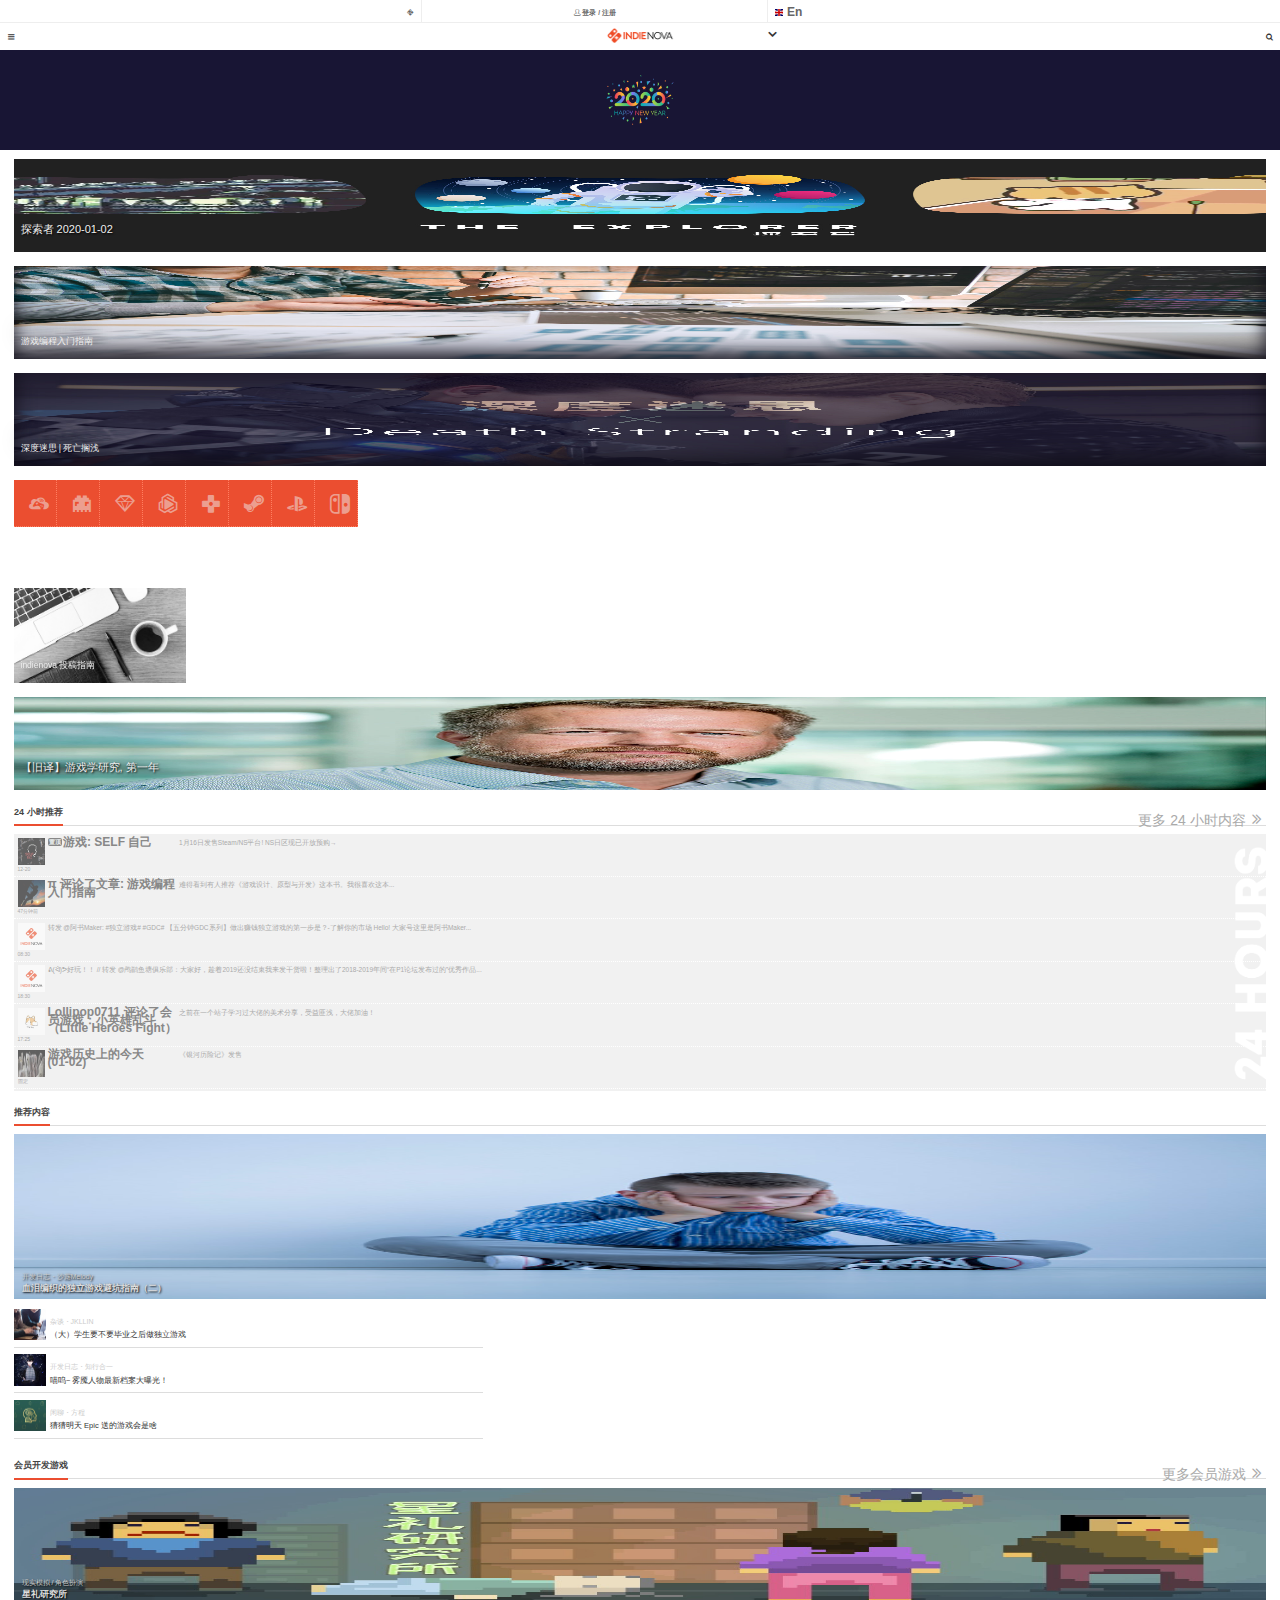
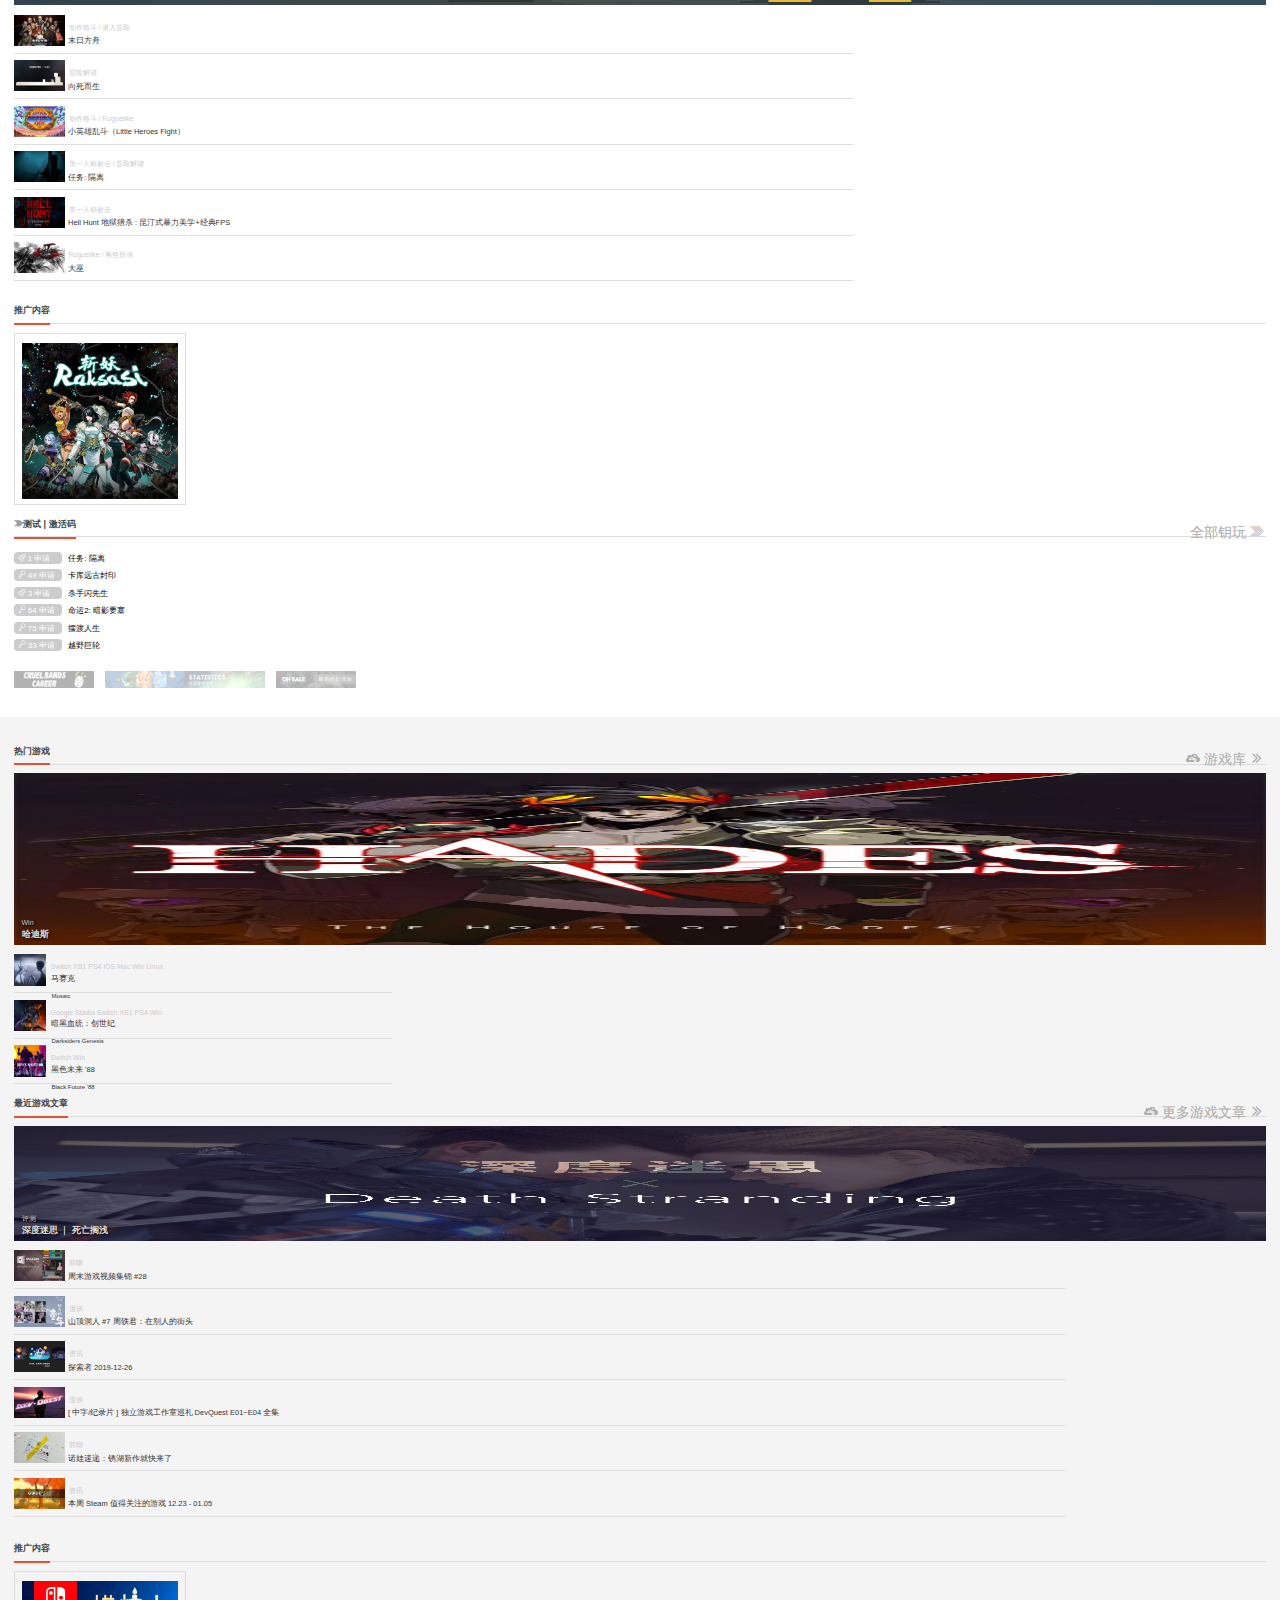
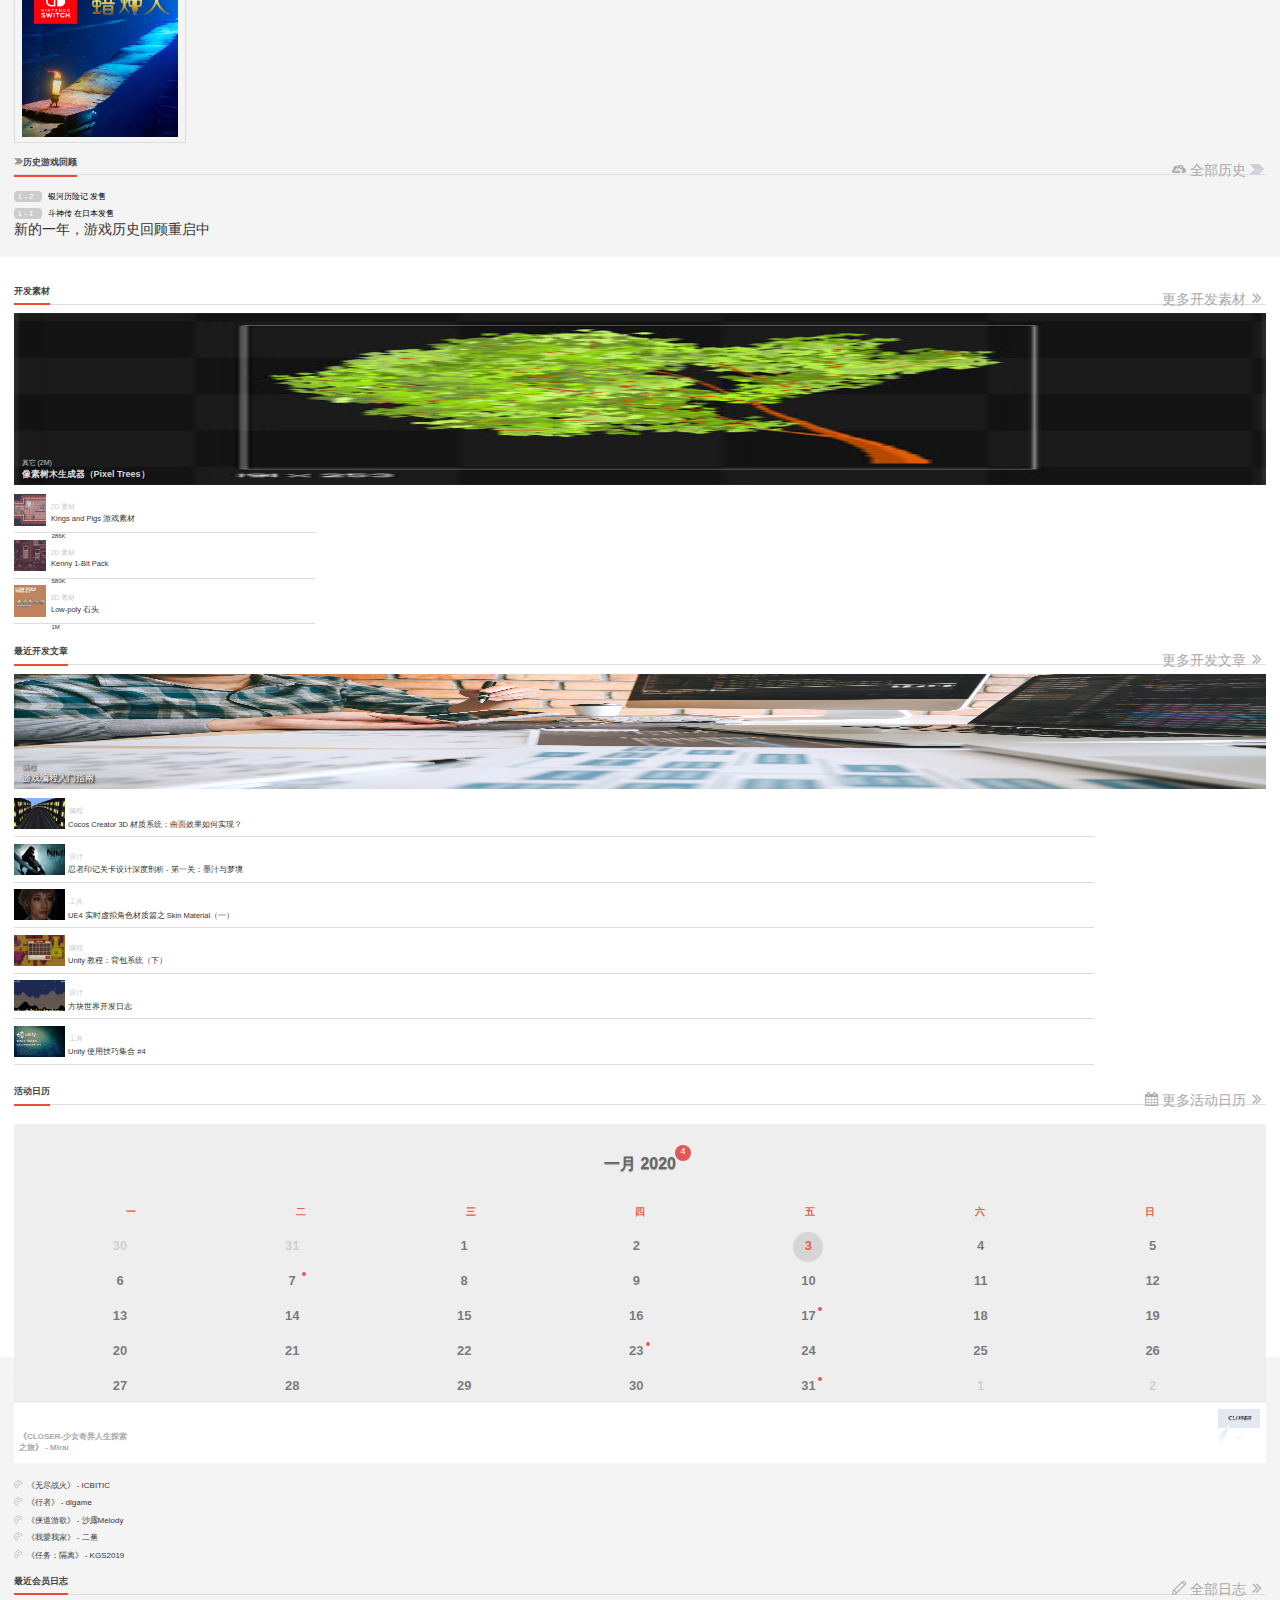
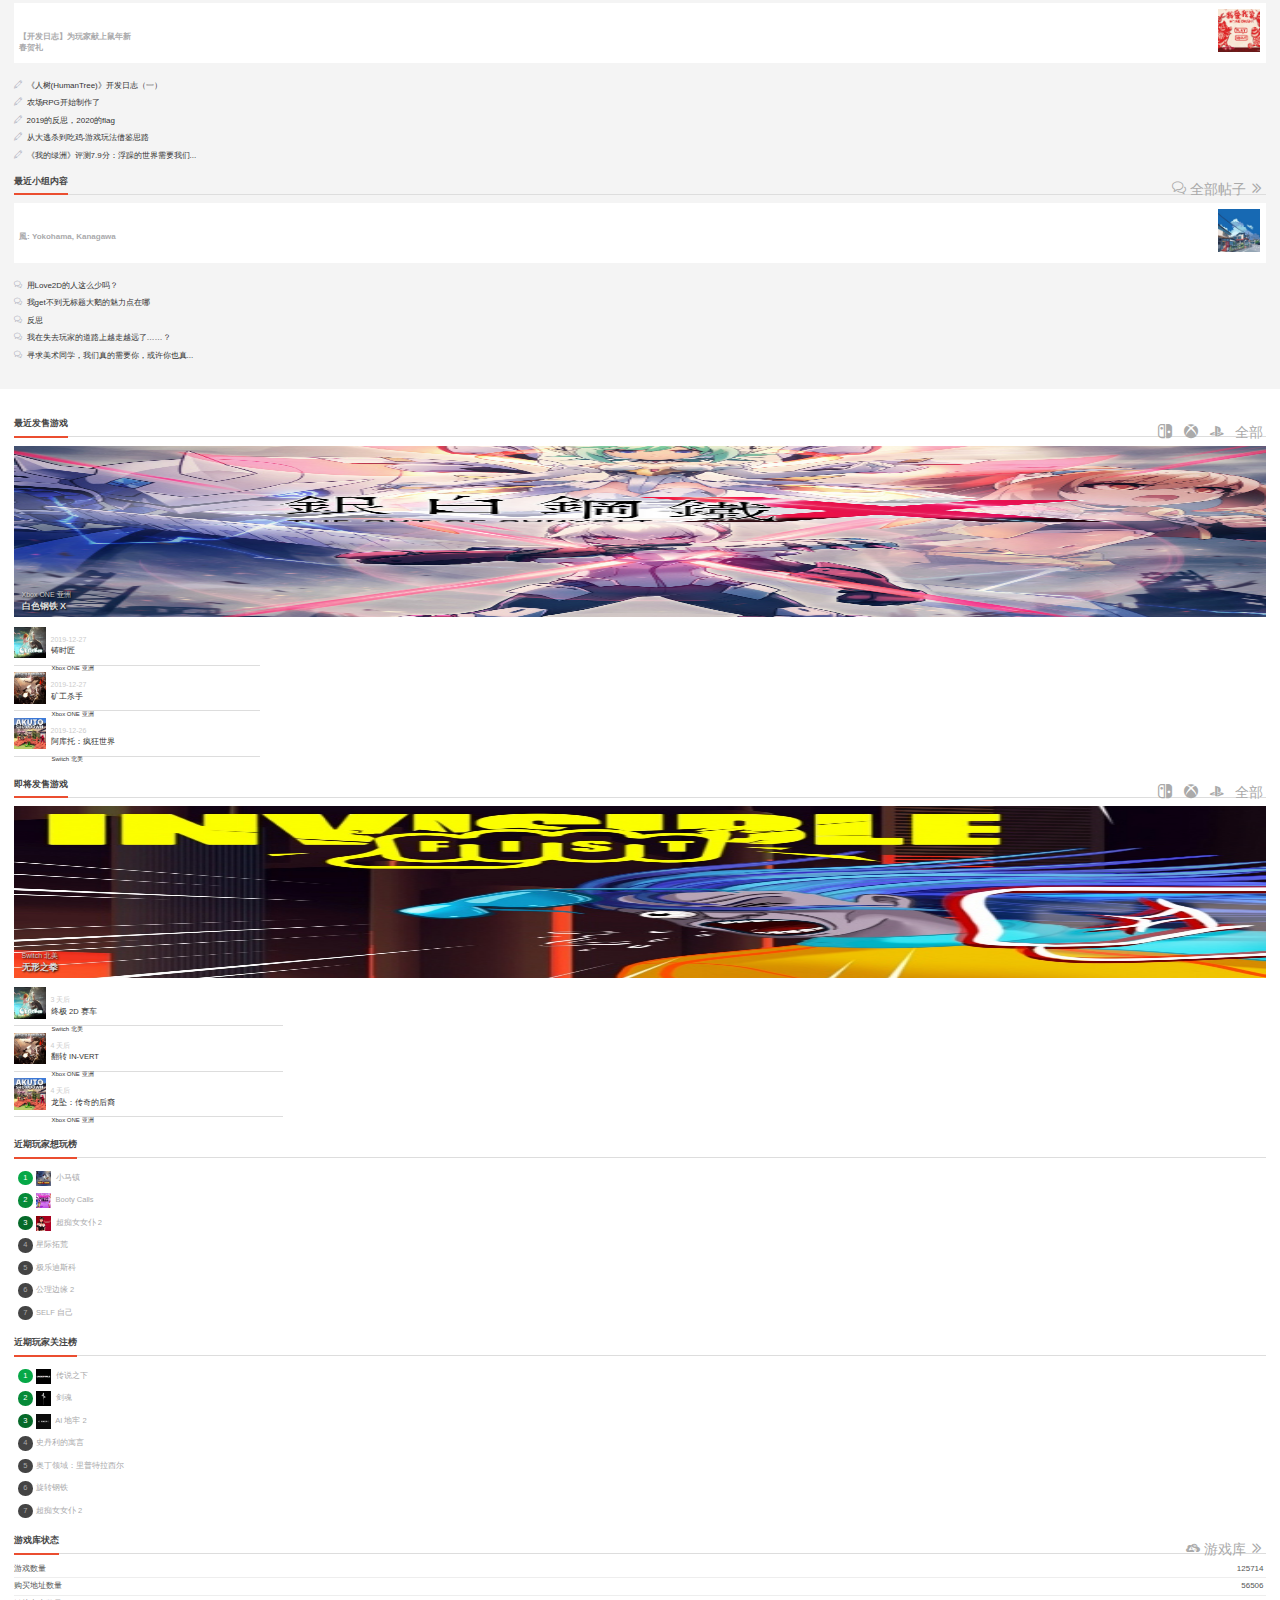
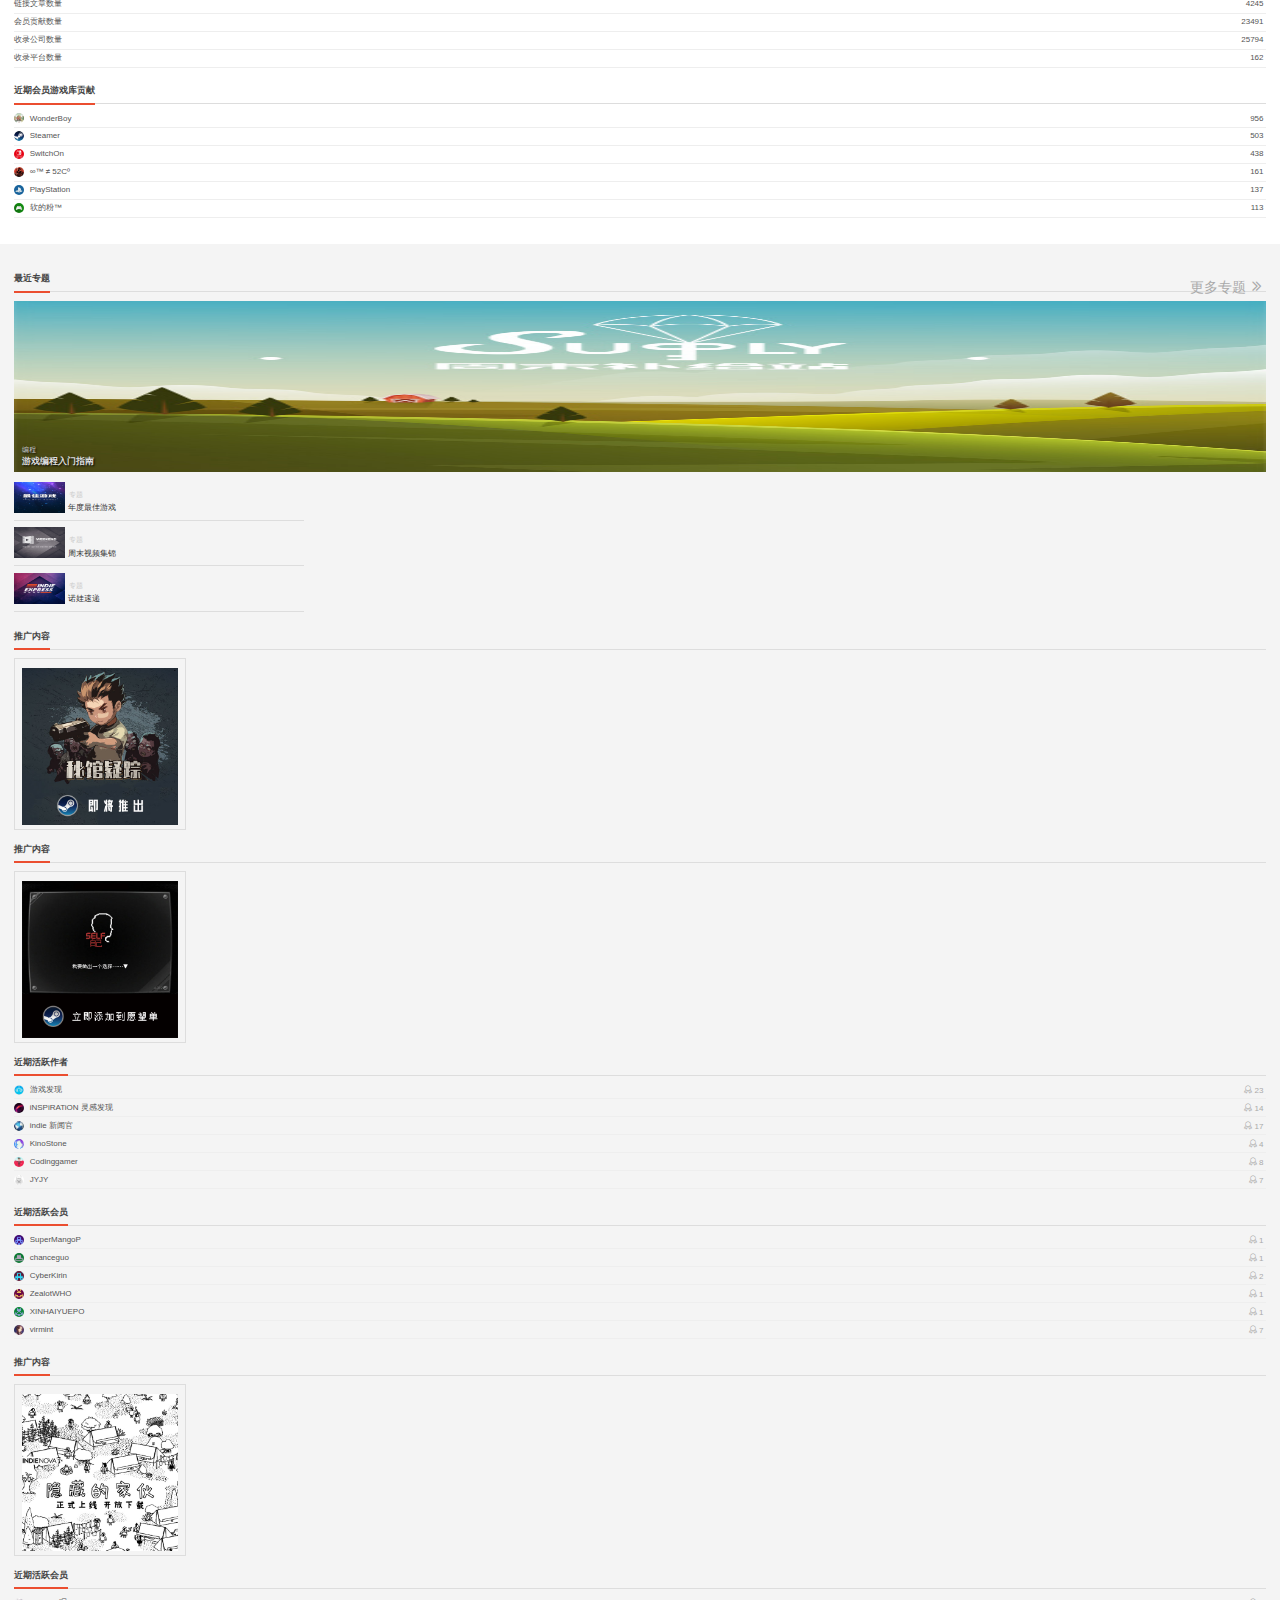
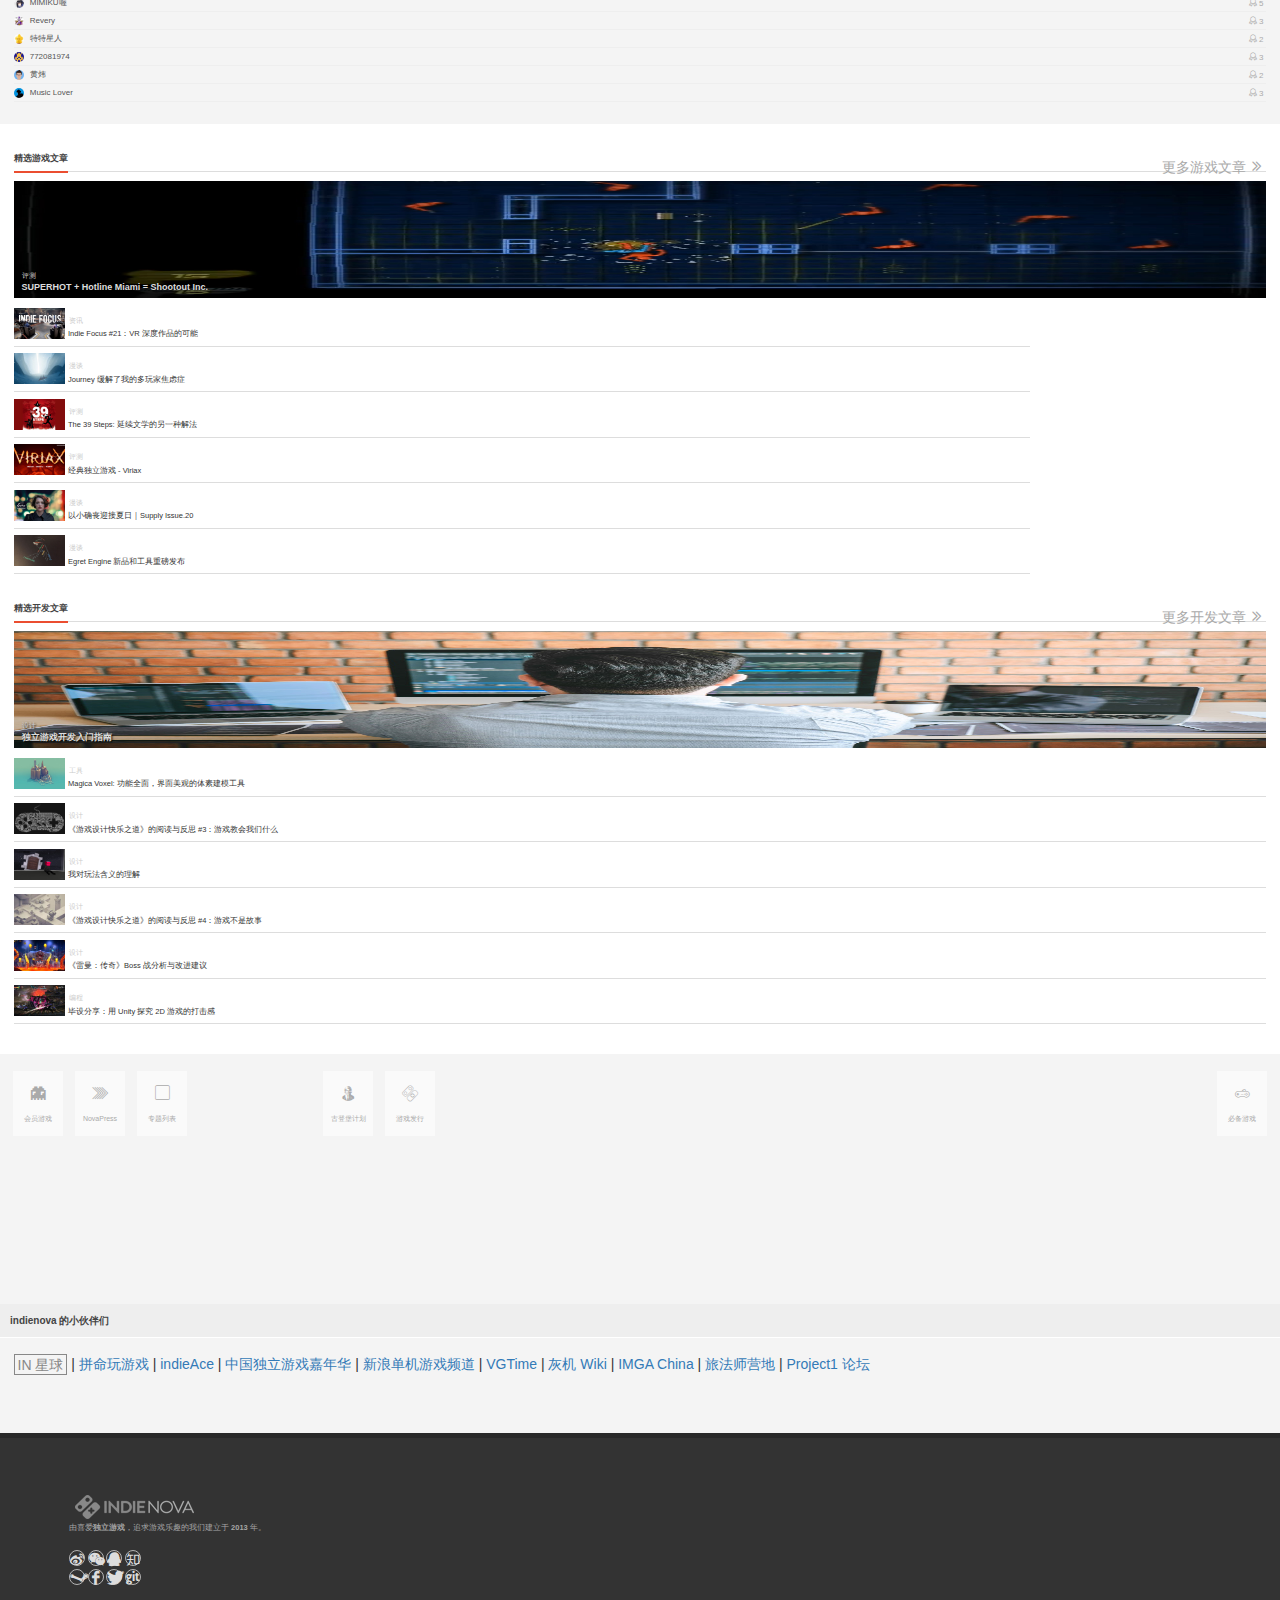
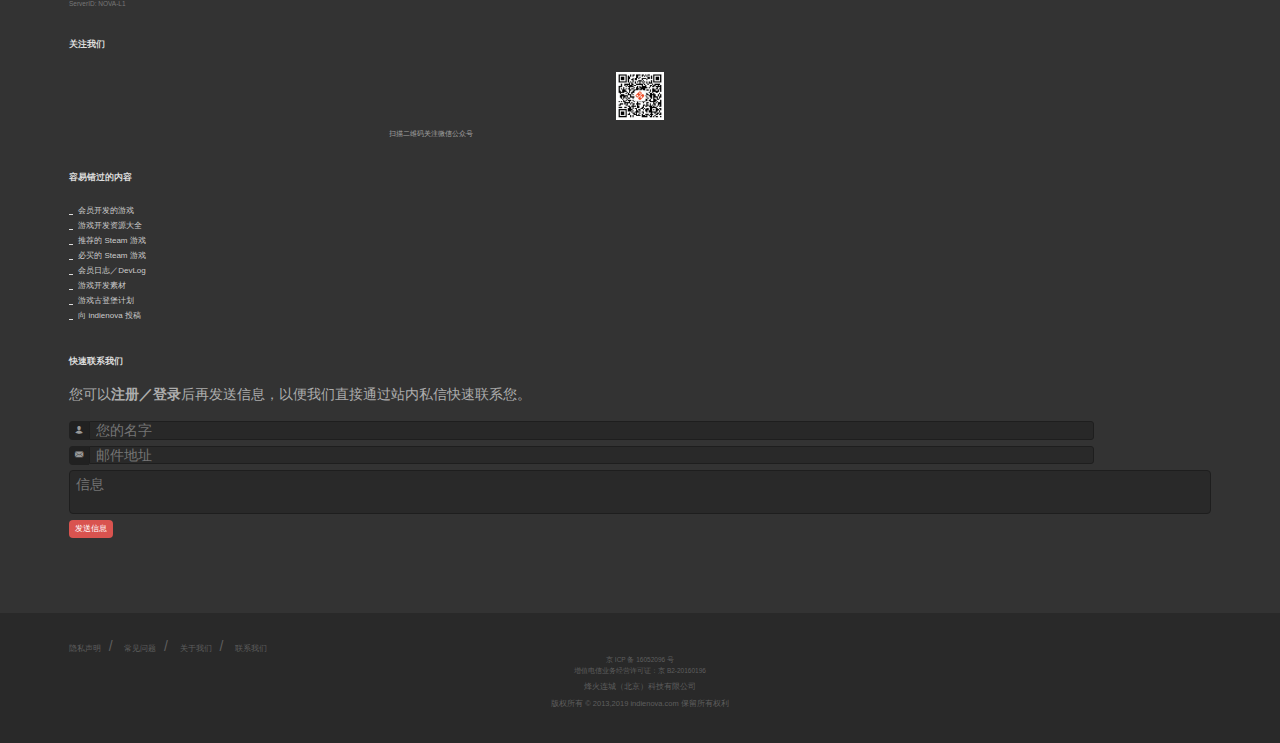
<file: index.html>
<!DOCTYPE html>
<html lang="en">

<head>
    <meta charset="UTF-8">
    <meta name="viewport" content="width=device-width, initial-scale=1.0">
    <meta http-equiv="X-UA-Compatible" content="ie=edge">
    <title>独立精神 | indienova 独立游戏</title>

    <!-- 引入 标题图标 -->
    <link rel="icon" href="./favicon.ico">

    <!-- 引入 清除样式文件 -->
    <link rel="stylesheet" href="./lib/reset/reset.css">

    <!-- 引入bootstrap插件 -->
    <link rel="stylesheet" href="./css/bootstrap.min.css">

    <!-- 引入轮播图css插件 -->
    <link rel="stylesheet" href="./css/swiper.min.css">


    <!-- 引入css样式 -->
    <link rel="stylesheet" href="./css/jalendar.css">
    <link rel="stylesheet" href="./css/font.css">
    <link rel="stylesheet" href="./css/common.css">
    <link rel="stylesheet" href="./scss/index.css">


    <!-- 引入轮播图js插件 -->
    <script src="./js/swiper.min.js"></script>

    <!-- 引入jquery -->
    <script type="text/javascript" src="./js/jquery-3.4.1.min.js"></script>

    <!-- 引入js -->
    <script type="text/javascript" src="./js/index.js"></script>

</head>

<body>
    <!-- 头部 -->
    <header>
        <div class="header-left">
            <i class="icon-cn-indienova"></i>
        </div>

        <div class="header-center">
            <i class="icon-line2-user"></i>
            <span class="login-click">登录</span>
            <span>/</span>
            <span class="login-click">注册</span>
        </div>


        <!-- 登录菜单 -->
        <div class="login">
            <button class="close">×</button>
            <div class="login-content">
                <div class="login-title">
                    <i class="icon-unlock"></i>
                    登录 indienova
                </div>
                <div class="login-container">
                    <div class="username">
                        <label for="login-form-username">用户名／邮件地址：</label>
                        <input type="text" name="login-form-username" class="login-input-username">
                    </div>
    
                    <div class="password">
                        <label for="login-form-password">密码：</label>
                        <input type="text" name="login-form-password" class="login-password">
                    </div>
    
                    <div class="verification-code">
                        <img src="./upload/verification_code.png" alt="">
                        <input type="text" class="login-code">
                    </div>
    
                    <div class="checkbox">
                        <label>
                            <input type="checkbox" id="remember-me" value="0" checked="checked"> 记住我
                        </label>
                    </div>
    
                    <div class="login-in">
                        <button>登录 INDIENOVA</button>
                        <a href="#">忘记密码?</a>
                    </div>
    
                    <div class="login-link-icon">
                        <i class="icon-user"></i>
                        <i class="icon-cn-weibo"></i>
                        <i class="icon-steam"></i>
                    </div>
                </div>
    
                <div class="register">
                    <i class="icon-user4"></i>
                    新用户？注册一个新账号
                </div>
    
            </div>
        </div>
    



        <!-- 头部 右侧 -->
        <div class="header-right">
            <li class="header-right-content" id="btn_language">
                <img src="./img/gb.svg" alt="">
                <span>En</span>
                <i class="icon-angle-down"></i>

                <ul class="content-language" id="btn_change">
                    <li class="EN">
                        <img src="./img/gb.svg" alt="">
                        <a href="./english.html"><span>English</span></a>
                    </li>
                    <li class="CN">
                        <img src="./img/cn.svg" alt="">
                        <a href="./index.html"><span>简体中文</span></a>
                    </li>
                </ul>
        </div>
    </header>

    <!-- 导航栏 -->
    <nav>
        <div class="nav-left" id="nav-getlist">
            <i class="icon-reorder"></i>
        </div>

        <div class="nav-center">
            <a href="./index.html"><img src="./img/indienova_new.png" alt=""></a>
        </div>

        <div class="nav-right">
            <i class="icon-search3"></i>
         <i class="icon-line-cross"></i>

            <input type="text" name="q" class="search" value="" placeholder="搜索网站内容关键字 ...">
        </div>

        <ul class="nav-list" id="nav-showlist">
            <li><a href="./article.html">文章<i>&gt;</i></a></li>
            <li><a href="./subject.html">专题</a><i>&gt;</i></li>
            <li><a href="./develop.html">开发</a><i>&gt;</i></i></li>
            <li><a href="./game.html">游戏</a><i>&gt;</i></li>
        </ul>

    </nav>

    <!-- 主体 -->
    <main>
        <div class="main-header">
            <img src="./upload/2020.png" alt="">
        </div>

        <!-- 主体 版心 -->
        <div class="main-container">

            <!-- 主体 列表 -->
            <div class="main-title">
                <div class="main-title-content">
                    <h2>探索者 2020-01-02</h2>
                </div>
                <div class="main-title-content">
                    <h2>游戏编程入门指南</h2>
                </div>
                <div class="main-title-content">
                    <h2>深度迷思 | 死亡搁浅</h2>
                </div>

                <div class="main-icons-link">
                    <div class="col-xs-3 item"><a href="#"><i class="icon-cn-gamedb"></i></a></div>
                    <div class="col-xs-3 item"><a href="#"><i class="icon-cn-pac1"></i></a></div>
                    <div class="col-xs-3 item"><a href="#"><i class="icon-diamond"></i></a></div>
                    <div class="col-xs-3 item"><a href="#"><i class="icon-cn-gaia"></i></a></div>
                    <div class="col-xs-3 item"><a href="#"><i class="icon-cn-direction"></i></a></div>
                    <div class="col-xs-3 item"><a href="#"><i class="icon-platform-steam3"></i></a></div>
                    <div class="col-xs-3 item"><a href="#"><i class="icon-console-ps"></i></a></div>
                    <div class="col-xs-3 item"><a href="#"><i class="icon-console-switch"></i></a></div>
                </div>

                <!-- 轮播图 -->
                <div class="swiper-container">
                    <div class="swiper-wrapper">
                        <div class="swiper-slide"><img src="./upload/carousel_1.jpg" alt="">
                            <h2>indienova 投稿指南</h2>
                        </div>
                        <div class="swiper-slide"><img src="./upload/carousel_2.png" alt="">
                            <h2>GMS2 官方文档翻译</h2>
                        </div>
                        <div class="swiper-slide"><img src="./upload/carousel_3.jpg" alt="">
                            <h2>本周 Steam 值得关注的游戏</h2>
                        </div>
                        <div class="swiper-slide"><img src="./upload/carousel_4.jpg" alt="">
                            <h2>Apple Arcade 新增游戏(11-08, 11-15)</h2>
                        </div>
                        <div class="swiper-slide"><img src="./upload/carousel_5.jpg" alt="">
                            <h2>2019-11 媒体评分</h2>
                        </div>
                        <div class="swiper-slide"><img src="./upload/carousel_6.jpg" alt="">
                            <h2>来看看我们的朋友们在这次 Ludum Dare 45 中的作品 【Jam 组】</span>
                        </div>
                        <div class="swiper-slide"><img src="./upload/carousel_7.jpg" alt="">
                            <h2>TGA 2019 获奖名单</h2>
                        </div>
                        <div class="swiper-slide"><img src="./upload/carousel_8.jpg" alt="">
                            <h2>山顶洞人 #7 周轶君: 在别人的街头</h2>
                        </div>
                        <div class="swiper-slide"><img src="./upload/carousel_9.jpg" alt="">
                            <h2>游戏研究相关书籍目录</h2>
                        </div>
                        <div class="swiper-slide"><img src="./upload/carousel_10.png" alt="">
                            <h2>有关独立游戏初创团队的事务性建议</h2>
                        </div>
                    </div>
                </div>

                <div class="main-title-content">
                    <h2>【旧译】游戏学研究, 第一年</h2>
                </div>
            </div>


            <!-- 主体 24小时推荐 -->
            <div class="main-hourRecommend">

                <div class="nav">
                    <h3>24 小时推荐</h3>
                    <a href="#">更多 24 小时内容 <i class="icon-line-fast-forward"></i></a>
                </div>

                <div class="hourRecommend-content">
                    <div class="h24">
                        <div class="h24-img">
                            <img src="./upload/hour_recommend_1.jpg" alt="">
                        </div>

                        <h6 class="h24-title">
                            <span>置顶</span>
                            游戏: SELF 自己
                        </h6>

                        <span class="time">12-20</span>

                        <small>
                            1月16日发售Steam/NS平台! NS日区现已开放预购→
                        </small>
                    </div>

                    <div class="h24">
                        <div class="h24-img">
                            <img src="./upload/hour_recommend_2.jpg" alt="">
                        </div>

                        <h6 class="h24-title">
                            π 评论了文章: 游戏编程入门指南
                        </h6>

                        <span class="time">47分钟前</span>

                        <small>
                            难得看到有人推荐《游戏设计、原型与开发》这本书。我很喜欢这本...
                        </small>
                    </div>

                    <div class="h24">
                        <div class="h24-img">
                            <img src="./upload/indienova-logo.png" alt="">
                        </div>

                        <span class="time">08:30</span>

                        <small>
                            转发 @阿书Maker: #独立游戏# #GDC# 【五分钟GDC系列】做出赚钱独立游戏的第一步是？-了解你的市场 Hello! 大家号这里是阿书Maker...
                        </small>
                    </div>

                    <div class="h24">
                        <div class="h24-img">
                            <img src="./upload/indienova-logo.png" alt="">
                        </div>

                        <span class="time">18:30</span>

                        <small>
                            ᕕ(ᐛ)ᕗ好玩！！ // 转发 @鸬鹚鱼塘俱乐部：大家好，趁着2019还没结束我来发干货啦！整理出了2018-2019年间“在P1论坛发布过的”优秀作品...
                        </small>
                    </div>

                    <div class="h24">
                        <div class="h24-img">
                            <img src="./upload/hour_recommend_3.jpg" alt="">
                        </div>

                        <h6 class="h24-title">
                            Lollipop0711 评论了会员游戏：小英雄乱斗（Little Heroes Fight）
                        </h6>

                        <span class="time">17:25</span>

                        <small>
                            之前在一个站子学习过大佬的美术分享，受益匪浅，大佬加油！
                        </small>
                    </div>

                    <div class="h24">
                        <div class="h24-img">
                            <img src="./upload/hour_recommend_4.jpg" alt="">
                        </div>

                        <h6 class="h24-title">
                            游戏历史上的今天 <br>
                            (01-02)
                        </h6>

                        <span class="time">固定</span>

                        <small>
                            《银河历险记》发售
                        </small>
                    </div>
                </div>
            </div>



            <!-- 推荐内容 -->
            <div class="recommendations">
                <div class="nav">
                    <h3>推荐内容</h3>
                </div>

                <div class="recommendations-content">

                    <h4>
                        <small>开发日志・沙露Melody</small>
                        血泪编织的独立游戏避坑指南（二）
                    </h4>
                </div>

                <ul class="content-list">
                    <li>
                        <img src="./upload/recommendations_2.jpg" alt="">
                        <h4>杂谈・JKLLIN</h4>
                        <p>（大）学生要不要毕业之后做独立游戏</p>
                    </li>

                    <li>
                        <img src="./upload/recommendations_3.jpg" alt="">
                        <h4>开发日志・知行合一</h4>
                        <p>喵呜~ 雾魇人物最新档案大曝光！</p>
                    </li>

                    <li>
                        <img src="./upload/recommendations_4.jpg" alt="">
                        <h4>闲聊・方程</h4>
                        <p>猜猜明天 Epic 送的游戏会是啥</p>
                    </li>
                </ul>
            </div>


            <!-- 会员开发游戏 -->
            <div class="vip-games">

                <div class="nav">
                    <h3>会员开发游戏</h3>
                    <a href="#">更多会员游戏 <i class="icon-line-fast-forward"></i></a>
                </div>

                <div class="vip-games-content">
                    <h4>
                        <small>现实模拟 / 角色扮演</small>
                        星礼研究所
                    </h4>
                </div>

                <ul class="vip-content-list">
                    <li>
                        <img src="./upload/vip_games_2.jpg" alt="">
                        <h4>动作格斗 / 潜入冒险</h4>
                        <p>末日方舟</p>
                    </li>

                    <li>
                        <img src="./upload/vip_games_3.jpg" alt="">
                        <h4>冒险解谜</h4>
                        <p>向死而生</p>
                    </li>

                    <li>
                        <img src="./upload/vip_games_4.jpg" alt="">
                        <h4>动作格斗 / Roguelike</h4>
                        <p>小英雄乱斗（Little Heroes Fight）</p>
                    </li>

                    <li>
                        <img src="./upload/vip_games_5.jpg" alt="">
                        <h4>第一人称射击 / 冒险解谜</h4>
                        <p>任务: 隔离</p>
                    </li>

                    <li>
                        <img src="./upload/vip_games_6.jpg" alt="">
                        <h4>第一人称射击</h4>
                        <p>Hell Hunt 地狱猎杀 : 昆汀式暴力美学+经典FPS</p>
                    </li>

                    <li>
                        <img src="./upload/vip_games_7.jpg" alt="">
                        <h4>Roguelike / 角色扮演</h4>
                        <p>大巫</p>
                    </li>
                </ul>
            </div>


            <!-- 推广内容 -->
            <div class="sponsored-content">
                <div class="nav">
                    <h3>推广内容</h3>
                </div>

                <div class="sponsored-img">
                    <img src="./upload/sponsored_content_2.jpg" alt="">
                </div>
            </div>


            <!-- 测试 -->
            <div class="test">
                <div class="nav">
                    <h3><i class="icon-cn-novapress"></i>测试 | 激活码</h3>
                    <a href="#">全部钥玩 <i class="icon-cn-novapress"></i></a>
                </div>

                <ul class="test-list">
                    <li>
                        <a href="#">
                            <span><i class="icon-lab2"></i> 1 申请</span>
                            任务: 隔离
                        </a>
                    </li>
                    <li>
                        <a href="#">
                            <span><i class="icon-line2-key"></i> 49 申请</span>
                            卡库远古封印
                        </a>
                    </li>
                    <li>
                        <a href="#">
                            <span><i class="icon-lab2"></i> 3 申请</span>
                            杀手闪先生
                        </a>
                    </li>
                    <li>
                        <a href="#">
                            <span><i class="icon-line2-key"></i> 64 申请</span>
                            命运2: 暗影要塞
                        </a>
                    </li>
                    <li>
                        <a href="#">
                            <span><i class="icon-line2-key"></i> 75 申请</span>
                            摆渡人生
                        </a>
                    </li>
                    <li>
                        <a href="#">
                            <span><i class="icon-line2-key"></i> 33 申请</span>
                            越野巨轮
                        </a>
                    </li>
                </ul>
            </div>


            <!-- 广告导航 -->
            <div class="test-nav">
                <div>
                    <img src="./upload/test_nav_1.jpg" alt="">
                </div>
                <div>
                    <img src="./upload/test_nav_2.jpg" alt="">
                </div>
                <div>
                    <img src="./upload/test_nav_3.jpg" alt="">
                </div>
                <div>
                    <img src="./upload/test_nav_4.jpg" alt="">
                </div>
            </div>

        </div>


        <!-- 小广告行 -->
        <div class="home-block-gray">

            <!-- 广告行 版心 -->
            <div class="home-container">

                <!-- 热门游戏 -->
                <div class="hot-games">
                    <div class="nav">
                        <h3>热门游戏</h3>
                        <a href="#"><i class="icon-cn-gamedb"></i> 游戏库 <i class="icon-line-fast-forward"></i></a>
                    </div>

                    <div class="hot-games-content">
                        <h4>
                            <small> Win</small>
                            哈迪斯
                        </h4>
                    </div>

                    <ul class="home-list">
                        <li>
                            <img src="./upload/hot_game_one.jpg" alt="">
                            <p class="home-block-light">Switch XB1 PS4 iOS Mac Win Linux</p>
                            <h4>马赛克</h4>
                            <span>Mosaic</span>
                        </li>

                        <li>
                            <img src="./upload/hot_game_two.jpg" alt="">
                            <p class="home-block-t-light">Google Stadia Switch XB1 PS4 Win</p>
                            <h4>暗黑血统：创世纪</h4>
                            <span>Darksiders Genesis</span>
                        </li>

                        <li>
                            <img src="./upload/hot_game_three.jpg" alt="">
                            <p class="home-block-t-light">Switch Win</p>
                            <h4>黑色未来 '88</h4>
                            <span>Black Future '88</span>
                        </li>
                    </ul>

                </div>


                <!-- 最近游戏文章 -->
                <div class="recent-games">
                    <div class="nav">
                        <h3>最近游戏文章</h3>
                        <a href="#"><i class="icon-cn-gamedb"></i> 更多游戏文章 <i class="icon-line-fast-forward"></i></a>
                    </div>

                    <div class="recent-content">
                        <h4>
                            <small>评测</small>
                            深度迷思 ｜ 死亡搁浅
                        </h4>
                    </div>

                    <ul class="vip-content-list">
                        <li>
                            <img src="./upload/recent_games_2.jpg" alt="">
                            <h4>前瞻</h4>
                            <p>周末游戏视频集锦 #28</p>
                        </li>

                        <li>
                            <img src="./upload/recent_games_3.jpg" alt="">
                            <h4>漫谈</h4>
                            <p>山顶洞人 #7 周轶君：在别人的街头</p>
                        </li>

                        <li>
                            <img src="./upload/recent_games_4.jpg" alt="">
                            <h4>资讯</h4>
                            <p>探索者 2019-12-26</p>
                        </li>

                        <li>
                            <img src="./upload/recent_games_5.jpg" alt="">
                            <h4>漫谈</h4>
                            <p>[ 中字/纪录片 ] 独立游戏工作室巡礼 DevQuest E01~E04 全集</p>
                        </li>

                        <li>
                            <img src="./upload/recent_games_6.jpg" alt="">
                            <h4>前瞻</h4>
                            <p>诺娃速递：锈湖新作就快来了</p>
                        </li>

                        <li>
                            <img src="./upload/recent_games_7.jpg" alt="">
                            <h4>资讯</h4>
                            <p>本周 Steam 值得关注的游戏 12.23 - 01.05</p>
                        </li>
                    </ul>
                </div>


                <!-- 推广内容 -->
                <div class="sponsored-content">
                    <div class="nav">
                        <h3>推广内容</h3>
                    </div>

                    <div class="sponsored-img">
                        <img src="./upload/sponsored_content_3.jpg" alt="">
                    </div>
                </div>


                <!--    历史游戏回顾 -->
                <div class="history-games">
                    <div class="nav">
                        <h3><i class="icon-cn-novapress"></i>历史游戏回顾</h3>
                        <a href="#"><i class="icon-cn-gamedb"></i> 全部历史 <i class="icon-cn-novapress"></i></a>
                    </div>

                    <ul class="history-list">
                        <li>
                            <a href="#">
                                <span> 1 - 2</span>
                                银河历险记 发售
                            </a>
                        </li>
                        <li>
                            <a href="#">
                                <span> 1 - 1</span>
                                斗神传 在日本发售
                            </a>
                        </li>
                        <li>
                            新的一年，游戏历史回顾重启中
                        </li>
                    </ul>
                </div>
            </div>
        </div>

        <!-- 次行 -->
        <div class="home-block-white">

            <!-- 广告行 版心 -->
            <div class="home-container">

                <!-- 开发素材 -->
                <div class="material-development">

                    <div class="nav">
                        <h3>开发素材</h3>
                        <a href="#">更多开发素材 <i class="icon-line-fast-forward"></i></a>
                    </div>

                    <div class="material-development-content">
                        <h4>
                            <small>其它 (2M)</small>
                            像素树木生成器（Pixel Trees）
                        </h4>
                    </div>

                    <ul class="home-list">
                        <li>
                            <img src="./upload/material_1.jpg" alt="">
                            <p class="home-block-light">2D 素材</p>
                            <h4>Kings and Pigs 游戏素材</h4>
                            <span>286K</span>
                        </li>

                        <li>
                            <img src="./upload/material_2.jpg" alt="">
                            <p class="home-block-t-light">2D 素材</p>
                            <h4>Kenny 1-Bit Pack</h4>
                            <span>580K</span>
                        </li>

                        <li>
                            <img src="./upload/material_3.jpg" alt="">
                            <p class="home-block-t-light">3D 素材</p>
                            <h4>Low-poly 石头</h4>
                            <span>1M</span>
                        </li>
                    </ul>
                </div>


                <!-- 最近开发文章 -->
                <div class="recent_development">
                    <div class="nav">
                        <h3>最近开发文章</h3>
                        <a href="#">更多开发文章 <i class="icon-line-fast-forward"></i></a>
                    </div>

                    <div class="recent-content">
                        <h4>
                            <small>编程</small>
                            游戏编程入门指南
                        </h4>
                    </div>

                    <ul class="vip-content-list">
                        <li>
                            <img src="./upload/recent_development_1.jpg" alt="">
                            <h4>编程</h4>
                            <p>Cocos Creator 3D 材质系统：曲面效果如何实现？</p>
                        </li>

                        <li>
                            <img src="./upload/recent_development_2.jpg" alt="">
                            <h4>设计</h4>
                            <p>忍者印记关卡设计深度剖析 - 第一关：墨汁与梦境</p>
                        </li>

                        <li>
                            <img src="./upload/recent_development_3.jpg" alt="">
                            <h4>工具</h4>
                            <p>UE4 实时虚拟角色材质篇之 Skin Material（一）</p>
                        </li>

                        <li>
                            <img src="./upload/recent_development_4.jpg" alt="">
                            <h4>编程</h4>
                            <p>Unity 教程：背包系统（下）</p>
                        </li>

                        <li>
                            <img src="./upload/recent_development_5.jpg" alt="">
                            <h4>设计</h4>
                            <p>方块世界开发日志</p>
                        </li>

                        <li>
                            <img src="./upload/recent_development_6.jpg" alt="">
                            <h4>工具</h4>
                            <p>Unity 使用技巧集合 #4</p>
                        </li>
                    </ul>
                </div>


                <!-- 活动日历 -->
                <div class="active-calendar">
                    <div class="nav">
                        <h3>活动日历</h3>
                        <a href="#"><i class="icon-calendar3"></i> 更多活动日历 <i class="icon-line-fast-forward"></i></a>
                    </div>

                    <div id="month-calendar" class="jalendar">
                        <div class="added-event" data-date="7-1-2020" data-link="https://www.ces.tech/"
                            data-title="CES 2020" data-id="0"></div>

                        <div class="added-event" data-date="17-1-2020" data-link="http://south.paxsite.com/"
                            data-title="PAX South 2020" data-id="1"></div>

                        <div class="added-event" data-date="31-1-2020" data-link="http://globalgamejam.org/"
                            data-title="Global Game Jam 2020" data-id="2"></div>

                        <div class="added-event" data-date="23-1-2020" data-link="https://wnconf.com/"
                            data-title="White Nights Amsterdam 2020" data-id="3"></div>

                        <input type="hidden" class="data1"><input type="hidden" class="data2">
                        <div class="jalendar-container">
                            <div class="jalendar-pages"
                                style="background-color:#eee; background: -webkit-gradient(linear, left top, left bottom, from(#eee), to(#eee)); background: -webkit-linear-gradient(top, #eee, #eee); background : -moz-linear-gradient(top, #eee, #eee); background: -ms-linear-gradient(top, #eee, #eee); background: -o-linear-gradient(top, #eee, #eee);">
                                <div class="header"><a class="prv-m" style="color: rgb(102, 102, 102);"><i
                                            class="fa fa-angle-left"></i></a>
                                    <h1 style="color: rgb(102, 102, 102);">一月 2020<div class="total-bar">4</div>
                                    </h1><a class="nxt-m" style="color: rgb(102, 102, 102);"><i
                                            class="fa fa-angle-right"></i></a>
                                    <div class="day-names">
                                        <h2 style="color: rgb(234, 92, 73);">一</h2>
                                        <h2 style="color: rgb(234, 92, 73);">二</h2>
                                        <h2 style="color: rgb(234, 92, 73);">三</h2>
                                        <h2 style="color: rgb(234, 92, 73);">四</h2>
                                        <h2 style="color: rgb(234, 92, 73);">五</h2>
                                        <h2 style="color: rgb(234, 92, 73);">六</h2>
                                        <h2 style="color: rgb(234, 92, 73);">日</h2>
                                    </div>
                                </div>
                                <div class="days" data-month="1" data-year="2020">
                                    <div class="day"><span>30</span></div>
                                    <div class="day"><span>31</span></div>
                                    <div class="day this-month" data-date="1-1-2020"><span>1</span></div>
                                    <div class="day this-month" data-date="2-1-2020"><span>2</span></div>
                                    <div class="day this-month today" data-date="3-1-2020"><span
                                            style="color: rgb(234, 92, 73);">3</span></div>
                                    <div class="day this-month" data-date="4-1-2020"><span>4</span></div>
                                    <div class="day this-month" data-date="5-1-2020"><span>5</span></div>
                                    <div class="day this-month" data-date="6-1-2020"><span>6</span></div>
                                    <div class="day this-month have-event" data-date="7-1-2020"><span>7</span>
                                        <div class="event-single" data-id="0"><a href="https://www.ces.tech/"
                                                target="blank">CES 2020</a></div>
                                    </div>
                                    <div class="day this-month" data-date="8-1-2020"><span>8</span></div>
                                    <div class="day this-month" data-date="9-1-2020"><span>9</span></div>
                                    <div class="day this-month" data-date="10-1-2020"><span>10</span></div>
                                    <div class="day this-month" data-date="11-1-2020"><span>11</span></div>
                                    <div class="day this-month" data-date="12-1-2020"><span>12</span></div>
                                    <div class="day this-month" data-date="13-1-2020"><span>13</span></div>
                                    <div class="day this-month" data-date="14-1-2020"><span>14</span></div>
                                    <div class="day this-month" data-date="15-1-2020"><span>15</span></div>
                                    <div class="day this-month" data-date="16-1-2020"><span>16</span></div>
                                    <div class="day this-month have-event" data-date="17-1-2020"><span>17</span>
                                        <div class="event-single" data-id="1"><a href="http://south.paxsite.com/"
                                                target="blank">PAX South 2020</a></div>
                                    </div>
                                    <div class="day this-month" data-date="18-1-2020"><span>18</span></div>
                                    <div class="day this-month" data-date="19-1-2020"><span>19</span></div>
                                    <div class="day this-month" data-date="20-1-2020"><span>20</span></div>
                                    <div class="day this-month" data-date="21-1-2020"><span>21</span></div>
                                    <div class="day this-month" data-date="22-1-2020"><span>22</span></div>
                                    <div class="day this-month have-event" data-date="23-1-2020"><span>23</span>
                                        <div class="event-single" data-id="3"><a href="https://wnconf.com/"
                                                target="blank">White Nights Amsterdam 2020</a></div>
                                    </div>
                                    <div class="day this-month" data-date="24-1-2020"><span>24</span></div>
                                    <div class="day this-month" data-date="25-1-2020"><span>25</span></div>
                                    <div class="day this-month" data-date="26-1-2020"><span>26</span></div>
                                    <div class="day this-month" data-date="27-1-2020"><span>27</span></div>
                                    <div class="day this-month" data-date="28-1-2020"><span>28</span></div>
                                    <div class="day this-month" data-date="29-1-2020"><span>29</span></div>
                                    <div class="day this-month" data-date="30-1-2020"><span>30</span></div>
                                    <div class="day this-month have-event" data-date="31-1-2020"><span>31</span>
                                        <div class="event-single" data-id="2"><a href="http://globalgamejam.org/"
                                                target="blank">Global Game Jam 2020</a></div>
                                    </div>
                                    <div class="day"><span>1</span></div>
                                    <div class="day"><span>2</span></div>
                                    <div class="day"><span>3</span></div>
                                    <div class="day"><span>4</span></div>
                                    <div class="day"><span>5</span></div>
                                    <div class="day"><span>6</span></div>
                                    <div class="day"><span>7</span></div>
                                    <div class="day"><span>8</span></div>
                                    <div class="day"><span>9</span></div>
                                </div>
                                <div class="add-event">
                                    <div class="events">
                                        <h3 style="color: rgb(102, 102, 102);"><span>0</span> 事件</h3>
                                        <div class="events-list"></div>
                                    </div>
                                    <div class="close-button" style="color: rgb(102, 102, 102);">关闭</div>
                                </div>
                            </div>
                        </div>
                    </div>

                </div>

                <div class="calendar-all">
                    <i class="icon-calendar3"></i>
                    浏览全部日历项
                </div>
            </div>
        </div>


        <!-- 会员内容 -->
        <div class="member-content">

            <!-- 会员内容 版心 -->
            <div class="member-container">

                <!-- 最近会员游戏 -->
                <div class="recent_member_games">

                    <div class="nav">
                        <h3>最近会员游戏</h3>
                        <a href="#"><i class="icon-line2-game-controller"></i> 全部游戏 <i
                                class="icon-line-fast-forward"></i></a>
                    </div>

                    <div class="member-header">
                        <p class="member-title">
                            《CLOSER-少女奇异人生探索之旅》 - Mirai
                        </p>

                        <img src="./upload/member_1.jpg" alt="" class="member-img">
                    </div>

                    <ul class="member-list">
                        <li>
                            <a href="#" class="member-list-content"><i class="icon-line2-game-controller"></i>《无尽战火》 -
                                ICBITIC</a>
                        </li>
                        <li>
                            <a href="#" class="member-list-content"><i class="icon-line2-game-controller"></i>《行者》 -
                                dlgame</a>
                        </li>
                        <li>
                            <a href="#" class="member-list-content"><i class="icon-line2-game-controller"></i>《侠道游歌》 -
                                沙露Melody</a>
                        </li>
                        <li>
                            <a href="#" class="member-list-content"><i class="icon-line2-game-controller"></i>《我愛我家》 -
                                二蕉</a>
                        </li>
                        <li>
                            <a href="#" class="member-list-content"><i class="icon-line2-game-controller"></i>《任务：隔离》 -
                                KGS2019</a>
                        </li>
                    </ul>
                </div>


                <!-- 最近会员日志 -->
                <div class="recent_member_note">

                    <div class="nav">
                        <h3>最近会员日志</h3>
                        <a href="#"><i class="icon-line2-pencil"></i> 全部日志 <i class="icon-line-fast-forward"></i></a>
                    </div>

                    <div class="member-header">
                        <p class="member-title">
                            【开发日志】为玩家献上鼠年新春贺礼
                        </p>

                        <img src="./upload/recent_member_note.png" alt="" class="member-img">
                    </div>

                    <ul class="member-list">
                        <li>
                            <a href="#" class="member-list-content"><i
                                    class="icon-line2-pencil"></i>《人树(HumanTree)》开发日志（一）</a>
                        </li>
                        <li>
                            <a href="#" class="member-list-content"><i class="icon-line2-pencil"></i>农场RPG开始制作了</a>
                        </li>
                        <li>
                            <a href="#" class="member-list-content"><i
                                    class="icon-line2-pencil"></i>2019的反思，2020的flag</a>
                        </li>
                        <li>
                            <a href="#" class="member-list-content"><i
                                    class="icon-line2-pencil"></i>从大逃杀到吃鸡-游戏玩法借鉴思路</a>
                        </li>
                        <li>
                            <a href="#" class="member-list-content"><i
                                    class="icon-line2-pencil"></i>《我的绿洲》评测7.9分：浮躁的世界需要我们...</a>
                        </li>
                    </ul>
                </div>


                <!-- 最近小组内容 -->
                <div class="recent_group_content">

                    <div class="nav">
                        <h3>最近小组内容</h3>
                        <a href="#"><i class="icon-line2-bubbles"></i> 全部帖子 <i class="icon-line-fast-forward"></i></a>
                    </div>

                    <div class="member-header">
                        <p class="member-title">
                            風: Yokohama, Kanagawa
                        </p>

                        <img src="./upload/recent_group_content.gif" alt="" class="member-img">
                    </div>

                    <ul class="member-list">
                        <li>
                            <a href="#" class="member-list-content"><i class="icon-line2-bubbles"></i>用Love2D的人这么少吗？</a>
                        </li>
                        <li>
                            <a href="#" class="member-list-content"><i
                                    class="icon-line2-bubbles"></i>我get不到无标题大鹅的魅力点在哪</a>
                        </li>
                        <li>
                            <a href="#" class="member-list-content"><i class="icon-line2-bubbles"></i>反思</a>
                        </li>
                        <li>
                            <a href="#" class="member-list-content"><i
                                    class="icon-line2-bubbles"></i>我在失去玩家的道路上越走越远了……？</a>
                        </li>
                        <li>
                            <a href="#" class="member-list-content"><i
                                    class="icon-line2-bubbles"></i>寻求美术同学，我们真的需要你，或许你也真...</a>
                        </li>
                    </ul>
                </div>
            </div>
        </div>


        <!-- 游戏库内容 -->
        <div class="game_library_content">
            <!-- 会员内容 版心 -->
            <div class="gameLibrary-container">

                <!-- 最近发售游戏 -->
                <div class="recently-sold-games">
                    <div class="nav">
                        <h3>最近发售游戏</h3>
                        <a href="#"><i class="icon-console-switch"></i>&nbsp;&nbsp;&nbsp;<i
                                class="icon-console-xbox"></i>&nbsp;&nbsp;&nbsp;<i
                                class="icon-console-ps"></i>&nbsp;&nbsp;&nbsp;全部</a>
                    </div>

                    <div class="recent-content">
                        <h4>
                            <small>Xbox ONE 亚洲</small>
                            白色钢铁 X
                        </h4>
                    </div>

                    <ul class="home-list">
                        <li>
                            <img src="./upload/sold_games_1.jpg" alt="">
                            <p class="home-block-light">2019-12-27</p>
                            <h4>铸时匠</h4>
                            <span>Xbox ONE 亚洲</span>
                        </li>

                        <li>
                            <img src="./upload/sold_games_2.jpg" alt="">
                            <p class="home-block-t-light">2019-12-27</p>
                            <h4>矿工杀手</h4>
                            <span>Xbox ONE 亚洲</span>
                        </li>

                        <li>
                            <img src="./upload/sold_games_3.jpg" alt="">
                            <p class="home-block-t-light">2019-12-26</p>
                            <h4>阿库托：疯狂世界</h4>
                            <span>Switch 北美</span>
                        </li>
                    </ul>
                </div>



                <!-- 即将发售游戏 -->
                <div class="coming-soon">
                    <div class="nav">
                        <h3>即将发售游戏</h3>
                        <a href="#"><i class="icon-console-switch"></i>&nbsp;&nbsp;&nbsp;<i
                                class="icon-console-xbox"></i>&nbsp;&nbsp;&nbsp;<i
                                class="icon-console-ps"></i>&nbsp;&nbsp;&nbsp;全部</a>
                    </div>

                    <div class="recent-content">
                        <h4>
                            <small>Switch 北美</small>
                            无形之拳
                        </h4>
                    </div>

                    <ul class="home-list">
                        <li>
                            <img src="./upload/sold_games_1.jpg" alt="">
                            <p class="home-block-light">3 天后</p>
                            <h4>终极 2D 赛车</h4>
                            <span>Switch 北美</span>
                        </li>

                        <li>
                            <img src="./upload/sold_games_2.jpg" alt="">
                            <p class="home-block-t-light">4 天后</p>
                            <h4>翻转 IN-VERT</h4>
                            <span>Xbox ONE 亚洲</span>
                        </li>

                        <li>
                            <img src="./upload/sold_games_3.jpg" alt="">
                            <p class="home-block-t-light">4 天后</p>
                            <h4>龙坠：传奇的后裔</h4>
                            <span>Xbox ONE 亚洲</span>
                        </li>
                    </ul>
                </div>


                <!-- 近期玩家想玩榜 -->
                <div class="player-want">
                    <div class="nav">
                        <h3>近期玩家想玩榜</h3>
                    </div>

                    <ul class="player-list">
                        <li>
                            <a href="#" class="player-list-content">
                                <span>1</span>
                                <img src="./upload/player_want_1.jpg" alt="">
                                小马镇
                            </a>
                        </li>
                        <li>
                            <a href="#" class="player-list-content">
                                <span>2</span>
                                <img src="./upload/player_want_2.jpg" alt="">
                                Booty Calls
                            </a>
                        </li>
                        <li>
                            <a href="#" class="player-list-content">
                                <span>3</span>
                                <img src="./upload/player_want_3.jpg" alt="">
                                超痴女女仆 2
                            </a>
                        </li>
                        <li>
                            <a href="#" class="player-list-content">
                                <span>4</span>
                                星际拓荒
                            </a>
                        </li>
                        <li>
                            <a href="#" class="player-list-content">
                                <span>5</span>
                                极乐迪斯科
                            </a>
                        </li>
                        <li>
                            <a href="#" class="player-list-content">
                                <span>6</span>
                                公理边缘 2
                            </a>
                        </li>
                        <li>
                            <a href="#" class="player-list-content">
                                <span>7</span>
                                SELF 自己
                            </a>
                        </li>
                    </ul>
                </div>



                <!-- 近期玩家关注榜 -->
                <div class="player-attention">
                    <div class="nav">
                        <h3>近期玩家关注榜</h3>
                    </div>

                    <ul class="player-list">
                        <li>
                            <a href="#" class="player-list-content">
                                <span>1</span>
                                <img src="./upload/player_attention_1.jpg" alt="">
                                传说之下
                            </a>
                        </li>
                        <li>
                            <a href="#" class="player-list-content">
                                <span>2</span>
                                <img src="./upload/player_attention_2.jpg" alt="">
                                剑魂
                            </a>
                        </li>
                        <li>
                            <a href="#" class="player-list-content">
                                <span>3</span>
                                <img src="./upload/player_attention_3.jpg" alt="">
                                AI 地牢 2
                            </a>
                        </li>
                        <li>
                            <a href="#" class="player-list-content">
                                <span>4</span>
                                史丹利的寓言
                            </a>
                        </li>
                        <li>
                            <a href="#" class="player-list-content">
                                <span>5</span>
                                奥丁领域：里普特拉西尔
                            </a>
                        </li>
                        <li>
                            <a href="#" class="player-list-content">
                                <span>6</span>
                                旋转钢铁
                            </a>
                        </li>
                        <li>
                            <a href="#" class="player-list-content">
                                <span>7</span>
                                超痴女女仆 2
                            </a>
                        </li>
                    </ul>
                </div>



                <!-- 游戏库状态 -->
                <div class="gameLibrary-state">
                    <div class="nav">
                        <h3>游戏库状态</h3>
                        <a href="#"><i class="icon-cn-gamedb"></i> 游戏库 <i class="icon-line-fast-forward"></i></a>
                    </div>

                    <ul class="gameLibrary-state-list">
                        <li>
                            游戏数量
                            <span>125714</span>
                        </li>
                        <li>
                            购买地址数量
                            <span>56506</span>
                        </li>
                        <li>
                            链接文章数量
                            <span>4245</span>
                        </li>
                        <li>
                            会员贡献数量
                            <span>23491</span>
                        </li>
                        <li>
                            收录公司数量
                            <span>25794</span>
                        </li>
                        <li>
                            收录平台数量
                            <span>162</span>
                        </li>
                    </ul>
                </div>



                <!-- 近期会员游戏库贡献 -->
                <div class="gameLibrary-contribution">
                    <div class="nav">
                        <h3>近期会员游戏库贡献</h3>
                    </div>

                    <ul class="gameLibrary-contribution-list">
                        <li>
                            <img src="./upload/user_1.jpg" alt="">
                            WonderBoy
                            <span>956</span>
                        </li>
                        <li>
                            <img src="./upload/user_2.jpg" alt="">
                            Steamer
                            <span>503</span>
                        </li>
                        <li>
                            <img src="./upload/user_3.jpg" alt="">
                            SwitchOn
                            <span>438</span>
                        </li>
                        <li>
                            <img src="./upload/user_4.jpg" alt="">
                            ∞™ ≠ 52Cº
                            <span>161</span>
                        </li>
                        <li>
                            <img src="./upload/user_5.jpg" alt="">
                            PlayStation
                            <span>137</span>
                        </li>
                        <li>
                            <img src="./upload/user_6.jpg" alt="">
                            软的粉™
                            <span>113</span>
                        </li>
                    </ul>
                </div>
            </div>
        </div>


        <!-- 专题 -->
        <div class="subject">

            <!-- 最近专题 版心 -->
            <div class="recentProjects-container">

                <!-- 最近专题 -->
                <div class="recent-projects">
                    <div class="nav">
                        <h3>最近专题</h3>
                        <a href="#">更多专题 <i class="icon-line-fast-forward"></i></a>
                    </div>


                    <div class="recent-content">
                        <h4>
                            <small>编程</small>
                            游戏编程入门指南
                        </h4>
                    </div>

                    <ul class="vip-content-list">
                        <li>
                            <img src="./upload/subject_1.jpg" alt="">
                            <h4>专题</h4>
                            <p>年度最佳游戏</p>
                        </li>

                        <li>
                            <img src="./upload/subject_2.jpg" alt="">
                            <h4>专题</h4>
                            <p>周末视频集锦</p>
                        </li>

                        <li>
                            <img src="./upload/subject_3.jpg" alt="">
                            <h4>专题</h4>
                            <p>诺娃速递</p>
                        </li>

                    </ul>
                </div>


                <!-- 推广内容 -->
                <div class="sponsored-content">
                    <div class="nav">
                        <h3>推广内容</h3>
                    </div>

                    <div class="sponsored-img">
                        <img src="./upload/sponsored_content_4.jpg" alt="">
                    </div>
                </div>


                <!-- 推广内容 -->
                <div class="sponsored-content">
                    <div class="nav">
                        <h3>推广内容</h3>
                    </div>

                    <div class="sponsored-img">
                        <img src="./upload/sponsored_content_5.jpg" alt="">
                    </div>
                </div>



                <!-- 近期活跃作者 -->
                <div class="active-author">
                    <div class="nav">
                        <h3>近期活跃作者</h3>
                    </div>

                    <ul class="active-author-list">
                        <li>
                            <img src="./upload/active_user_1.jpg" alt="">
                            游戏发现
                            <span><i class="icon-line2-badge"></i> 23</span>
                        </li>
                        <li>
                            <img src="./upload/active_user_2.jpg" alt="">
                            iNSPiRATiON 灵感发现
                            <span><i class="icon-line2-badge"></i> 14</span>
                        </li>
                        <li>
                            <img src="./upload/active_user_3.jpg" alt="">
                            indie 新闻官
                            <span><i class="icon-line2-badge"></i> 17</span>
                        </li>
                        <li>
                            <img src="./upload/active_user_4.jpg" alt="">
                            KinoStone
                            <span><i class="icon-line2-badge"></i> 4</span>
                        </li>
                        <li>
                            <img src="./upload/active_user_5.jpeg" alt="">
                            Codinggamer
                            <span><i class="icon-line2-badge"></i> 8</span>
                        </li>
                        <li>
                            <img src="./upload/active_user_6.jpg" alt="">
                            JYJY
                            <span><i class="icon-line2-badge"></i> 7</span>
                        </li>
                    </ul>
                </div>



                <!-- 近期活跃会员 -->
                <div class="active-member">
                    <div class="nav">
                        <h3>近期活跃会员</h3>
                    </div>

                    <ul class="active-member-list">
                        <li>
                            <img src="./upload/user_7.jpg" alt="">
                            SuperMangoP
                            <span><i class="icon-line2-badge"></i> 1</span>
                        </li>
                        <li>
                            <img src="./upload/user_8.jpg" alt="">
                            chanceguo
                            <span><i class="icon-line2-badge"></i> 1</span>
                        </li>
                        <li>
                            <img src="./upload/user_9.jpg" alt="">
                            CyberKirin
                            <span><i class="icon-line2-badge"></i> 2</span>
                        </li>
                        <li>
                            <img src="./upload/user_10.jpg" alt="">
                            ZealotWHO
                            <span><i class="icon-line2-badge"></i> 1</span>
                        </li>
                        <li>
                            <img src="./upload/user_11.jpg" alt="">
                            XINHAIYUEPO
                            <span><i class="icon-line2-badge"></i> 1</span>
                        </li>
                        <li>
                            <img src="./upload/user_12.jpg" alt="">
                            virmint
                            <span><i class="icon-line2-badge"></i> 7</span>
                        </li>
                    </ul>
                </div>


                <!-- 推广内容 -->
                <div class="sponsored-content">
                    <div class="nav">
                        <h3>推广内容</h3>
                    </div>

                    <div class="sponsored-img">
                        <img src="./upload/sponsored_content_6.jpg" alt="">
                    </div>
                </div>



                <!-- 推荐会员 -->
                <div class="recommend-member">
                    <div class="nav">
                        <h3>近期活跃会员</h3>
                    </div>

                    <ul class="recommend-member-list">
                        <li>
                            <img src="./upload/user_13.jpg" alt="">
                            MIMIKU喔
                            <span><i class="icon-line2-badge"></i> 5</span>
                        </li>
                        <li>
                            <img src="./upload/user_14.jpg" alt="">
                            Revery
                            <span><i class="icon-line2-badge"></i> 3</span>
                        </li>
                        <li>
                            <img src="./upload/user_15.jpg" alt="">
                            特特星人
                            <span><i class="icon-line2-badge"></i> 2</span>
                        </li>
                        <li>
                            <img src="./upload/user_16.jpg" alt="">
                            772081974
                            <span><i class="icon-line2-badge"></i> 3</span>
                        </li>
                        <li>
                            <img src="./upload/user_17.jpg" alt="">
                            黄炜
                            <span><i class="icon-line2-badge"></i> 2</span>
                        </li>
                        <li>
                            <img src="./upload/user_18.jpg" alt="">
                            Music Lover
                            <span><i class="icon-line2-badge"></i> 3</span>
                        </li>
                    </ul>
                </div>
            </div>
        </div>


        <!-- 文章 -->
        <div class="article">

            <!-- 最近专题 版心 -->
            <div class="article-container">

                <!-- 精选游戏文章 -->
                <div class="selected-game-article">
                    <div class="nav">
                        <h3>精选游戏文章</h3>
                        <a href="#">更多游戏文章 <i class="icon-line-fast-forward"></i></a>
                    </div>

                    <div class="recent-content">
                        <h4>
                            <small>评测</small>
                            SUPERHOT + Hotline Miami = Shootout Inc.
                        </h4>
                    </div>

                    <ul class="vip-content-list">
                        <li>
                            <img src="./upload/selected_game_article_1.jpg" alt="">
                            <h4>资讯</h4>
                            <p>Indie Focus #21：VR 深度作品的可能</p>
                        </li>

                        <li>
                            <img src="./upload/selected_game_article_2.jpg" alt="">
                            <h4>漫谈</h4>
                            <p>Journey 缓解了我的多玩家焦虑症</p>
                        </li>

                        <li>
                            <img src="./upload/selected_game_article_3.jpg" alt="">
                            <h4>评测</h4>
                            <p>The 39 Steps: 延续文学的另一种解法</p>
                        </li>

                        <li>
                            <img src="./upload/selected_game_article_4.jpg" alt="">
                            <h4>评测</h4>
                            <p>经典独立游戏 - Viriax</p>
                        </li>

                        <li>
                            <img src="./upload/selected_game_article_5.jpg" alt="">
                            <h4>漫谈</h4>
                            <p>以小确丧迎接夏日｜Supply Issue.20</p>
                        </li>

                        <li>
                            <img src="./upload/selected_game_article_6.jpg" alt="">
                            <h4>漫谈</h4>
                            <p>Egret Engine 新品和工具重磅发布</p>
                        </li>
                    </ul>
                </div>



                <!-- 精选开发文章 -->
                <div class="selected-development-articles">

                    <div class="nav">
                        <h3>精选开发文章</h3>
                        <a href="#">更多开发文章 <i class="icon-line-fast-forward"></i></a>
                    </div>

                    <div class="recent-content">
                        <h4>
                            <small>设计</small>
                            独立游戏开发入门指南
                        </h4>
                    </div>

                    <ul class="vip-content-list">
                        <li>
                            <img src="./upload/selected-development-articles_1.jpg"
                                alt="">
                            <h4>工具</h4>
                            <p>Magica Voxel: 功能全面，界面美观的体素建模工具</p>
                        </li>

                        <li>
                            <img src="./upload/selected-development-articles_2.jpg"
                                alt="">
                            <h4>设计</h4>
                            <p>《游戏设计快乐之道》的阅读与反思 #3：游戏教会我们什么</p>
                        </li>

                        <li>
                            <img src="./upload/selected-development-articles_3.jpg"
                                alt="">
                            <h4>设计</h4>
                            <p>我对玩法含义的理解</p>
                        </li>

                        <li>
                            <img src="./upload/selected-development-articles_4.jpg"
                                alt="">
                            <h4>设计</h4>
                            <p>《游戏设计快乐之道》的阅读与反思 #4：游戏不是故事</p>
                        </li>

                        <li>
                            <img src="./upload/selected-development-articles_5.jpg"
                                alt="">
                            <h4>设计</h4>
                            <p>《雷曼：传奇》Boss 战分析与改进建议</p>
                        </li>

                        <li>
                            <img src="./upload/selected-development-articles_6.jpg"
                                alt="">
                            <h4>编程</h4>
                            <p>毕设分享：用 Unity 探究 2D 游戏的打击感</p>
                        </li>
                    </ul>
                </div>
            </div>
        </div>


        <!-- 目录 -->
        <div class="direct-list">
            <!-- 目录 版心 -->
            <div class="direct-container">

                <!-- 目录 项 -->
                <div class="direct">
                    <div>
                        <i class="icon-cn-pac1"></i>
                        <span>会员游戏</span>
                    </div>
                </div>

                <!-- 目录 项 -->
                <div class="direct">
                    <div>
                        <i class="icon-cn-novapress"></i>
                        <span>NovaPress</span>
                    </div>
                </div>

                <!-- 目录 项 -->
                <div class="direct">
                    <div>
                        <i class="in-icon icon-layout-1"></i>
                        <span>专题列表</span>
                    </div>
                </div>

                <!-- 目录 项 -->
                <div class="direct">
                    <div>
                        <i class="icon-cn-joy4"></i>
                        <span>必备游戏</span>
                    </div>
                </div>


                <!-- 目录 项 -->
                <div class="direct">

                </div>


                <!-- 目录 项 -->
                <div class="direct">

                </div>


                <!-- 目录 项 -->
                <div class="direct">
                    <div>
                        <i class="icon-cn-gutenberg"></i>
                        <span>古登堡计划</span>
                    </div>
                </div>


                <!-- 目录 项 -->
                <div class="direct">
                    <div>
                        <i class="icon-cn-indienova-o"></i>
                        <span>游戏发行</span>
                    </div>
                </div>

            </div>
        </div>

        <!-- 致辞 -->
        <div class="nove-friend">
            indienova 的小伙伴们
        </div>


        <!-- 链接 -->
        <div class="link">
            <div class="link-container">
                <p>
                    <a href="#">IN 星球</a>
                    |
                    <a href="#">拼命玩游戏</a>
                    |
                    <a href="#">indieAce</a>
                    |
                    <a href="#">中国独立游戏嘉年华</a>
                    |
                    <a href="#">新浪单机游戏频道</a>
                    |
                    <a href="#">VGTime</a>
                    |
                    <a href="#">灰机 Wiki</a>
                    |
                    <a href="#">IMGA China</a>
                    |
                    <a href="#">旅法师营地</a>
                    |
                    <a href="#">Project1 论坛</a>
                </p>
            </div>
        </div>
    </main>


    <!-- 尾部 -->
    <footer>
        <div class="container">
            <div class="content">
                <div class="footer-logo">
                    <img src="./img/indienova_footer_new.png" alt="">
                </div>

                <p class="footer-nav">由喜爱<strong>独立游戏</strong>，追求游戏乐趣的我们建立于 <strong>2013</strong> 年。</p>

                <div class="link-icon">
                    <i class="icon-cn-weibo"></i>
                    <i class="icon-cn-wechat"></i>
                    <i class="icon-cn-qq"></i>
                    <i class="icon-cn-zhihu"></i>
                </div>

                <div class="link-icon">
                    <i class="icon-steam"></i>
                    <i class="icon-facebook"></i>
                    <i class="icon-twitter"></i>
                    <i class="icon-github"></i>
                </div>


                <div class="serverId">
                    ServerID: NOVA-L1
                </div>

                <h4 class="attentionUs">
                    关注我们
                </h4>


                <div class="qr-code">
                    <img src="./img/QR_footer.png" alt="">
                    <span>扫描二维码关注微信公众号</span>
                </div>

                <h4 class="attentionUs">
                    容易错过的内容
                </h4>

                <ul class="footer-nav-content">
                    <li>
                        &nbsp;&nbsp;&nbsp;会员开发的游戏
                    </li>
                    <li>
                        &nbsp;&nbsp;&nbsp;游戏开发资源大全
                    </li>
                    <li>
                        &nbsp;&nbsp;&nbsp;推荐的 Steam 游戏
                    </li>
                    <li>
                        &nbsp;&nbsp;&nbsp;必买的 Steam 游戏
                    </li>
                    <li>
                        &nbsp;&nbsp;&nbsp;会员日志／DevLog
                    </li>
                    <li>
                        &nbsp;&nbsp;&nbsp;游戏开发素材
                    </li>
                    <li>
                        &nbsp;&nbsp;&nbsp;游戏古登堡计划
                    </li>
                    <li>
                        &nbsp;&nbsp;&nbsp;向 indienova 投稿
                    </li>
                </ul>


                <h4 class="attentionUs">
                    快速联系我们
                </h4>

                <p class="call-we">您可以<strong>注册／登录</strong>后再发送信息，以便我们直接通过站内私信快速联系您。</p>

                <div class="username">
                    <span><i class="icon-user"></i></span>
                    <input type="text" class="username-input" value="" placeholder="您的名字">
                </div>

                <div class="email">
                    <span><i class="icon-email3"></i></span>
                    <input type="text" class="email-input" value="" placeholder="邮件地址">
                </div>

                <textarea class="message" placeholder="信息"></textarea>

                <button class="sent-message">发送信息</button>

            </div>
        </div>

    </footer>

    <!-- 版权 -->
    <div class="footer-copyright">
        <div class="container">
            <div class="copyright-content">
                <div class="copyright-menu">
                    <a href="#">隐私声明</a>
                    &nbsp;/ &nbsp;
                    <a href="#">常见问题</a>
                    &nbsp;/ &nbsp;
                    <a href="#">关于我们</a>
                    &nbsp;/ &nbsp;
                    <a href="#">联系我们</a>
                </div>

                <p>
                <small>京 ICP 备 16052096 号<br>增值电信业务经营许可证：京 B2-20160196</small>
                </p>

                <p class="nobottommargin">烽火连城（北京）科技有限公司</p>

                <p class="nobottommargin">版权所有 © 2013,2019 indienova.com 保留所有权利</p>
            </div>
        </div>
    </div>

</body>

</html>
</file>
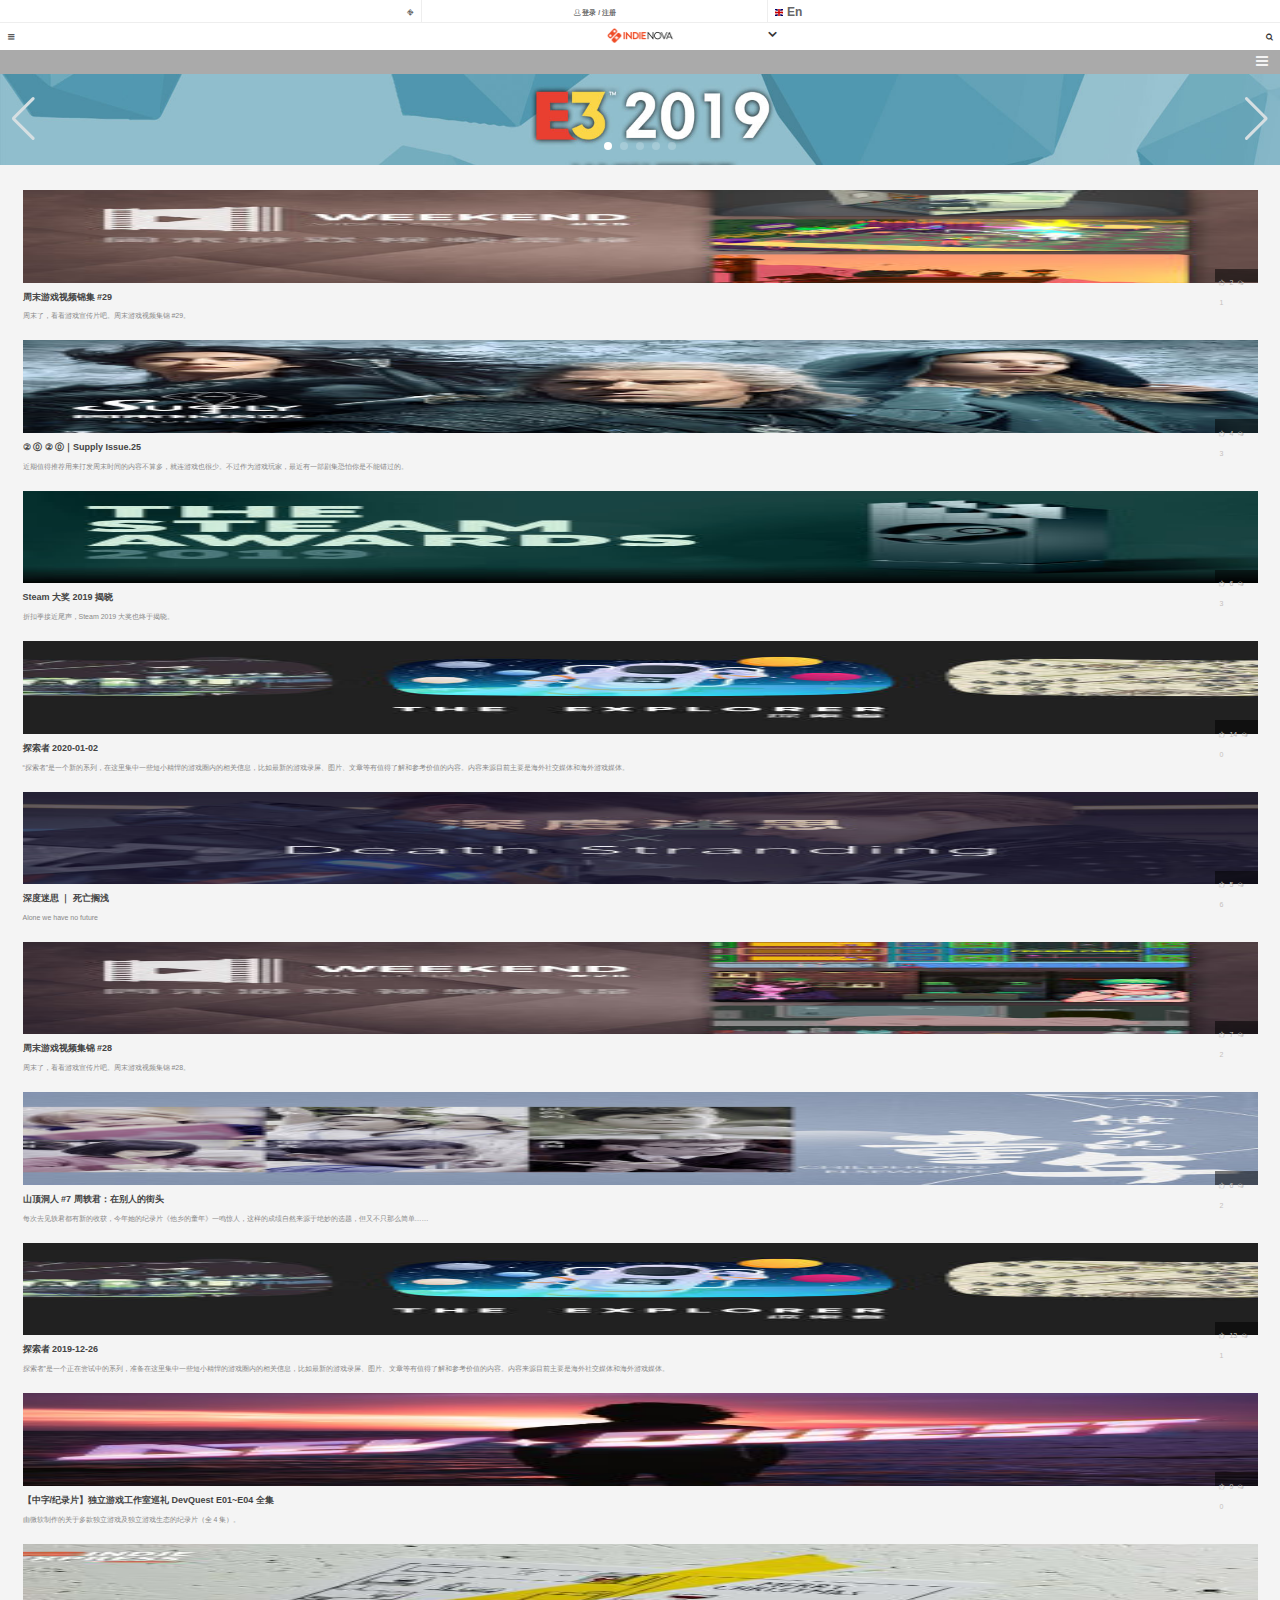
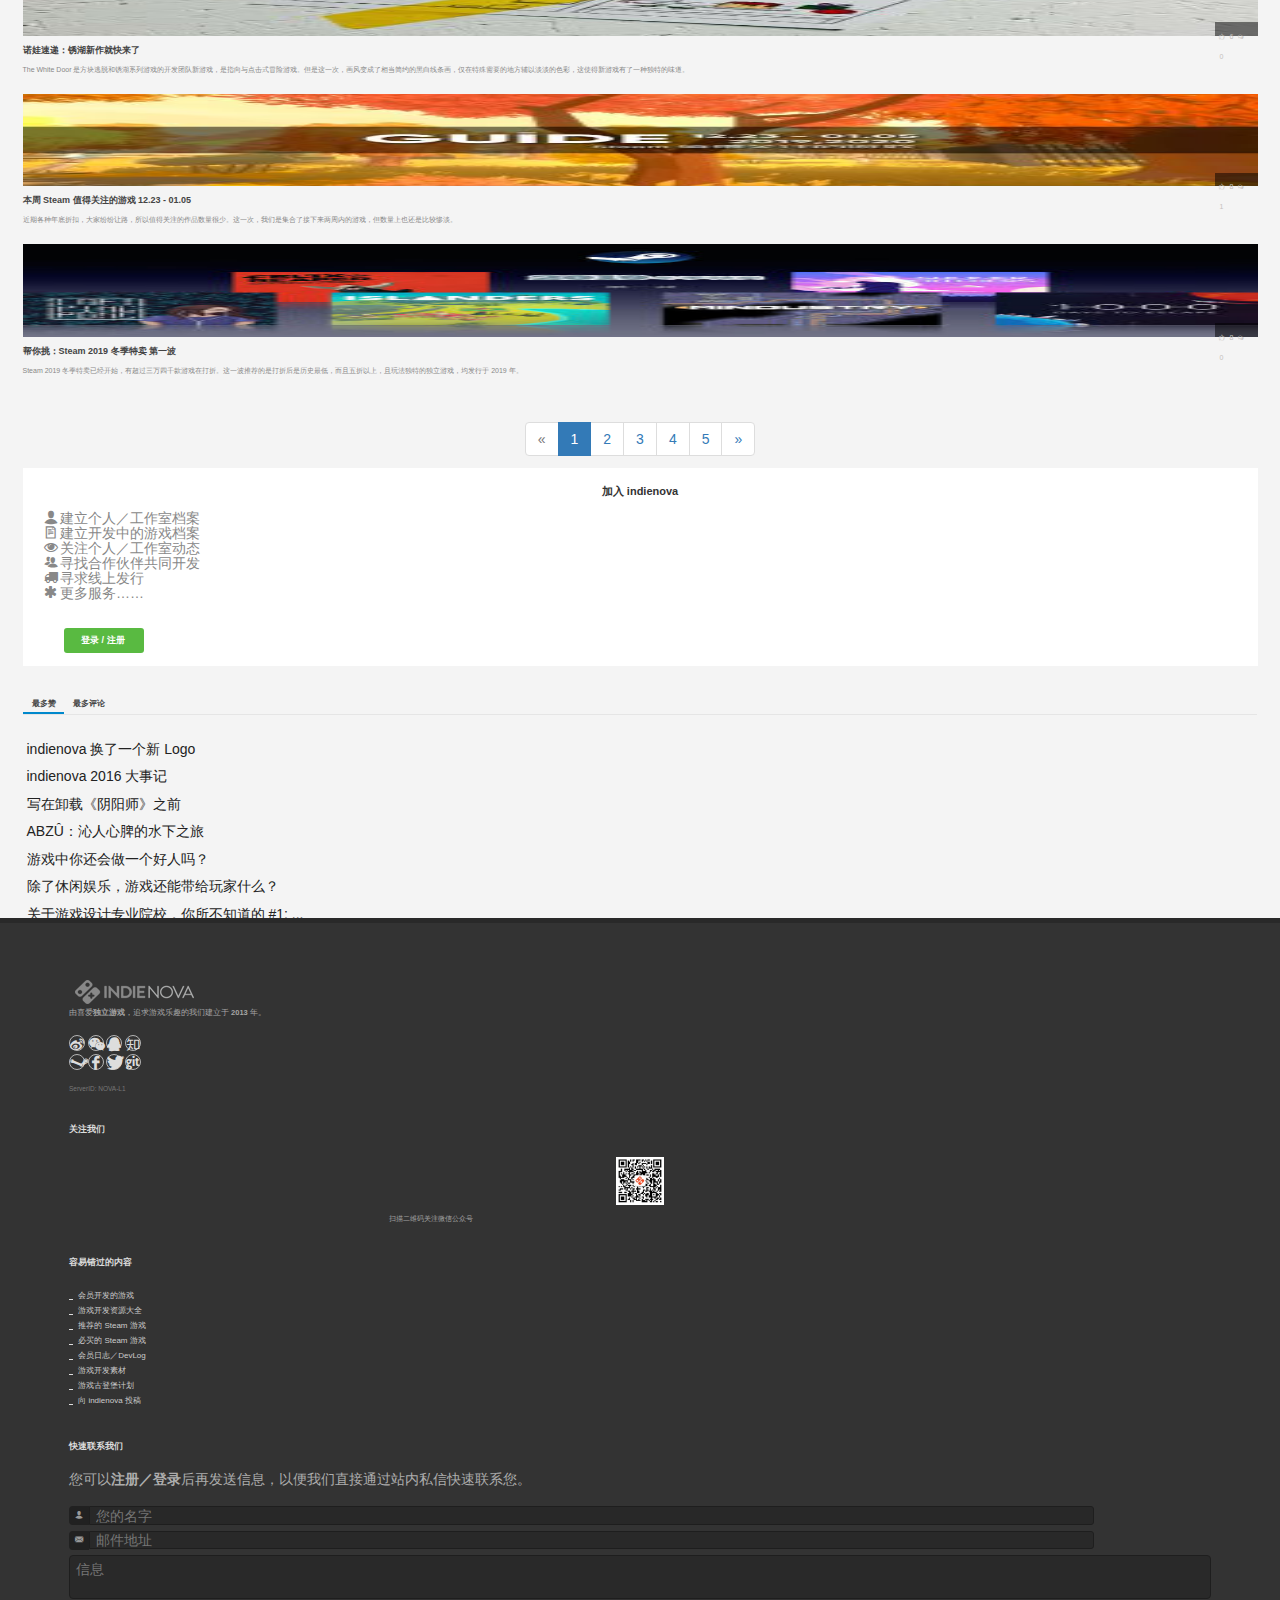
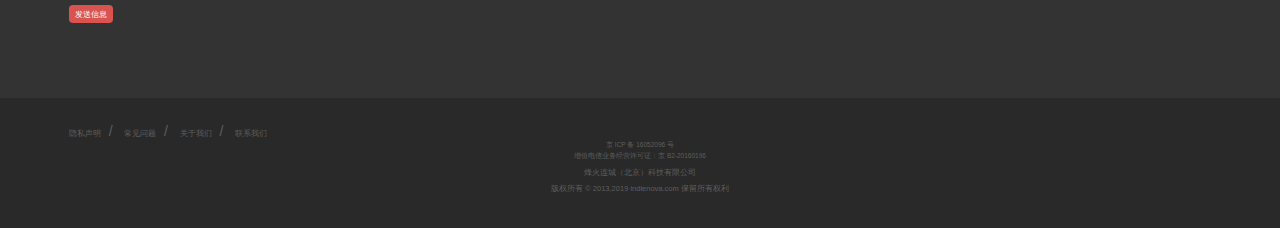
<file: article.html>
<!DOCTYPE html>
<html lang="en">

<head>
    <meta charset="UTF-8">
    <meta name="viewport" content="width=device-width, initial-scale=1.0">
    <meta http-equiv="X-UA-Compatible" content="ie=edge">
    <title>独立游戏资讯 | indienova 独立游戏</title>
</head>
<!-- 引入 标题图标 -->
<link rel="icon" href="./favicon.ico">

<!-- 引入 清除样式文件 -->
<link rel="stylesheet" href="./lib/reset/reset.css">


<!-- 引入bootstrap插件 -->
<link rel="stylesheet" href="./css/bootstrap.min.css">

<!-- 引入轮播图css插件 -->
<link rel="stylesheet" href="./css/swiper.min.css">

<!-- 引入css样式 -->
<link rel="stylesheet" href="./css/font.css">
<link rel="stylesheet" href="./css/common.css">
<link rel="stylesheet" href="./scss/article.css">

<!-- 引入轮播图js插件 -->
<script src="./js/swiper.min.js"></script>

<!-- 引入jquery -->
<script type="text/javascript" src="./js/jquery-3.4.1.min.js"></script>

<!-- 引入js -->
<script type="text/javascript" src="./js/article.js"></script>

<body>
    <!-- 头部 -->
    <header>
        <div class="header-left">
            <i class="icon-cn-indienova"></i>
        </div>

        <div class="header-center">
            <i class="icon-line2-user"></i>
            <span class="login-click">登录</span>
            <span>/</span>
            <span class="login-click">注册</span>
        </div>



         <!-- 登录菜单 -->
         <div class="login">
            <button class="close">×</button>
            <div class="login-content">
                <div class="login-title">
                    <i class="icon-unlock"></i>
                    登录 indienova
                </div>
                <div class="login-container">
                    <div class="username">
                        <label for="login-form-username">用户名／邮件地址：</label>
                        <input type="text" name="login-form-username" class="login-input-username">
                    </div>
    
                    <div class="password">
                        <label for="login-form-password">密码：</label>
                        <input type="text" name="login-form-password" class="login-password">
                    </div>
    
                    <div class="verification-code">
                        <img src="./upload/verification_code.png" alt="">
                        <input type="text" class="login-code">
                    </div>
    
                    <div class="checkbox">
                        <label>
                            <input type="checkbox" id="remember-me" value="0" checked="checked"> 记住我
                        </label>
                    </div>
    
                    <div class="login-in">
                        <button>登录 INDIENOVA</button>
                        <a href="#">忘记密码?</a>
                    </div>
    
                    <div class="login-link-icon">
                        <i class="icon-user"></i>
                        <i class="icon-cn-weibo"></i>
                        <i class="icon-steam"></i>
                    </div>
                </div>
    
                <div class="register">
                    <i class="icon-user4"></i>
                    新用户？注册一个新账号
                </div>
    
            </div>
        </div>









        <div class="header-right">
            <li class="header-right-content" id="btn_language">
                <img src="./img/gb.svg" alt="">
                <span>En</span>
                <i class="icon-angle-down"></i>

                <ul class="content-language" id="btn_change">
                    <li class="EN">
                        <img src="./img/gb.svg" alt="">
                        <a href="./english.html"><span>English</span></a>
                    </li>
                    <li class="CN">
                        <img src="./img/cn.svg" alt="">
                        <a href="./index.html"><span>简体中文</span></a>
                    </li>
                </ul>
        </div>
    </header>

    <!-- 导航栏 -->
    <nav>
        <div class="nav-left" id="nav-getlist">
            <i class="icon-reorder"></i>
        </div>

        <div class="nav-center">
            <a href="./index.html"><img src="./img/indienova_new.png" alt=""></a>
        </div>

        <div class="nav-right">
            <i class="icon-search3"></i>
            <i class="icon-line-cross"></i>

            <input type="text" name="q" class="search" value="" placeholder="搜索网站内容关键字 ...">
        </div>

        <ul class="nav-list" id="nav-showlist">
            <li><a href="./article.html">文章</a><i>&gt;</i></li>
            <li><a href="./subject.html">专题</a><i>&gt;</i></li>
            <li><a href="./develop.html">开发</a><i>&gt;</i></i></li>
            <li><a href="./game.html">游戏</a><i>&gt;</i></li>
        </ul>

    </nav>

    <!-- 灰色导航条 -->
    <div class="nav-gray">
        <div class="nav-gray-button" id="nav-gray-getlist">
            <i class="icon-reorder"></i>
        </div>

        <ul class="nav-gray-click" id="nav-gray-list">
            <li><a href="#">全部</a><i></i></li>
            <li><a href="#">资讯</a><i></i></li>
            <li><a href="#">前瞻</a><i></i></i></li>
            <li><a href="#">评测</a><i></i></li>
            <li><a href="#">漫谈</a><i></i></li>
        </ul>
    </div>


    <!-- 轮播图 -->
    <div class="swiper-container">
        <div class="swiper-wrapper">
            <div class="swiper-slide" style="background-image: url(./upload/article_carousel_1.jpg);"></div>
            <div class="swiper-slide" style="background-image: url(./upload/article_carousel_2.jpg);"></div>
            <div class="swiper-slide" style="background-image: url(./upload/article_carousel_3.jpg);"></div>
            <div class="swiper-slide" style="background-image: url(./upload/article_carousel_4.jpg);"></div>
            <div class="swiper-slide" style="background-image: url(./upload/article_carousel_5.jpg);"></div>
        </div>
        <!-- 如果需要分页器 -->
        <div class="swiper-pagination"></div>

        <!-- 如果需要导航按钮 -->
        <div class="swiper-button-prev"></div>
        <div class="swiper-button-next"></div>

    </div>





    <!-- 主体 -->
    <main>
        <div class="main-container">

            <div class="main-content">
                <div class="content-img">
                    <img src="./upload/article_1.jpg" alt="">
                    <div class="views-badge">
                        <i class="icon-like"></i>
                        <span>2</span>
                        <i class="icon-comments-alt"></i>
                        <span>1</span>
                    </div>
                </div>
                <h3>周末游戏视频锦集 #29</h3>
                <p>周末了，看看游戏宣传片吧。周末游戏视频集锦 #29。</p>
            </div>

            <div class="main-content">
                <div class="content-img">
                    <img src="./upload/article_2.jpg" alt="">
                    <div class="views-badge">
                        <i class="icon-like"></i>
                        <span>4</span>
                        <i class="icon-comments-alt"></i>
                        <span>3</span>
                    </div>
                </div>
                <h3>② ⓪ ② ⓪｜Supply Issue.25</h3>
                <p>近期值得推荐用来打发周末时间的内容不算多，就连游戏也很少。不过作为游戏玩家，最近有一部剧集恐怕你是不能错过的。</p>
            </div>

            <div class="main-content">
                <div class="content-img">
                    <img src="./upload/article_3.jpg" alt="">
                    <div class="views-badge">
                        <i class="icon-like"></i>
                        <span>6</span>
                        <i class="icon-comments-alt"></i>
                        <span>3</span>
                    </div>
                </div>
                <h3>Steam 大奖 2019 揭晓</h3>
                <p>折扣季接近尾声，Steam 2019 大奖也终于揭晓。</p>
            </div>

            <div class="main-content">
                <div class="content-img">
                    <img src="./upload/article_4.jpg" alt="">
                    <div class="views-badge">
                        <i class="icon-like"></i>
                        <span>14</span>
                        <i class="icon-comments-alt"></i>
                        <span>0</span>
                    </div>
                </div>
                <h3>探索者 2020-01-02</h3>
                <p>“探索者”是一个新的系列，在这里集中一些短小精悍的游戏圈内的相关信息，比如最新的游戏录屏、图片、文章等有值得了解和参考价值的内容。内容来源目前主要是海外社交媒体和海外游戏媒体。</p>
            </div>


            <div class="main-content">
                <div class="content-img">
                    <img src="./upload/article_5.jpg" alt="">
                    <div class="views-badge">
                        <i class="icon-like"></i>
                        <span>5</span>
                        <i class="icon-comments-alt"></i>
                        <span>6</span>
                    </div>
                </div>
                <h3>深度迷思 ｜ 死亡搁浅</h3>
                <p>Alone we have no future</p>
            </div>

            <div class="main-content">
                <div class="content-img">
                    <img src="./upload/article_6.jpg" alt="">
                    <div class="views-badge">
                        <i class="icon-like"></i>
                        <span>7</span>
                        <i class="icon-comments-alt"></i>
                        <span>2</span>
                    </div>
                </div>
                <h3>周末游戏视频集锦 #28</h3>
                <p>周末了，看看游戏宣传片吧。周末游戏视频集锦 #28。</p>
            </div>

            <div class="main-content">
                <div class="content-img">
                    <img src="./upload/article_7.jpg" alt="">
                    <div class="views-badge">
                        <i class="icon-like"></i>
                        <span>6</span>
                        <i class="icon-comments-alt"></i>
                        <span>2</span>
                    </div>
                </div>
                <h3>山顶洞人 #7 周轶君：在别人的街头</h3>
                <p>每次去见轶君都有新的收获，今年她的纪录片《他乡的童年》一鸣惊人，这样的成绩自然来源于绝妙的选题，但又不只那么简单……</p>
            </div>


            <div class="main-content">
                <div class="content-img">
                    <img src="./upload/article_4.jpg" alt="">
                    <div class="views-badge">
                        <i class="icon-like"></i>
                        <span>13</span>
                        <i class="icon-comments-alt"></i>
                        <span>1</span>
                    </div>
                </div>
                <h3>探索者 2019-12-26</h3>
                <p>探索者”是一个正在尝试中的系列，准备在这里集中一些短小精悍的游戏圈内的相关信息，比如最新的游戏录屏、图片、文章等有值得了解和参考价值的内容。内容来源目前主要是海外社交媒体和海外游戏媒体。</p>
            </div>

            <div class="main-content">
                <div class="content-img">
                    <img src="./upload/article_8.jpg" alt="">
                    <div class="views-badge">
                        <i class="icon-like"></i>
                        <span>9</span>
                        <i class="icon-comments-alt"></i>
                        <span>0</span>
                    </div>
                </div>
                <h3>【中字/纪录片】独立游戏工作室巡礼 DevQuest E01~E04 全集</h3>
                <p>由微软制作的关于多款独立游戏及独立游戏生态的纪录片（全 4 集）。</p>
            </div>


            <div class="main-content">
                <div class="content-img">
                    <img src="./upload/article_9.jpg" alt="">
                    <div class="views-badge">
                        <i class="icon-like"></i>
                        <span>6</span>
                        <i class="icon-comments-alt"></i>
                        <span>0</span>
                    </div>
                </div>
                <h3>诺娃速递：锈湖新作就快来了</h3>
                <p>The White Door
                    是方块逃脱和锈湖系列游戏的开发团队新游戏，是指向与点击式冒险游戏。但是这一次，画风变成了相当简约的黑白线条画，仅在特殊需要的地方辅以淡淡的色彩，这使得新游戏有了一种独特的味道。</p>
            </div>


            <div class="main-content">
                <div class="content-img">
                    <img src="./upload/article_10.jpg" alt="">
                    <div class="views-badge">
                        <i class="icon-like"></i>
                        <span>8</span>
                        <i class="icon-comments-alt"></i>
                        <span>1</span>
                    </div>
                </div>
                <h3>本周 Steam 值得关注的游戏 12.23 - 01.05</h3>
                <p>近期各种年底折扣，大家纷纷让路，所以值得关注的作品数量很少。这一次，我们是集合了接下来两周内的游戏，但数量上也还是比较惨淡。</p>
            </div>

            <div class="main-content">
                <div class="content-img">
                    <img src="./upload/article_11.jpg" alt="">
                    <div class="views-badge">
                        <i class="icon-like"></i>
                        <span>8</span>
                        <i class="icon-comments-alt"></i>
                        <span>0</span>
                    </div>
                </div>
                <h3>帮你挑：Steam 2019 冬季特卖 第一波</h3>
                <p>Steam 2019 冬季特卖已经开始，有超过三万四千款游戏在打折。这一波推荐的是打折后是历史最低，而且五折以上，且玩法独特的独立游戏，均发行于 2019 年。</p>
            </div>


            <!-- 页数 -->
            <nav class="text-center">
                <ul class="pagination">

                    <li class="disabled"><a href="javascript:void(0);">«</a></li>


                    <li class="active">
                        <a href="#">1</a>
                    </li>
                    <li>
                        <a href="#">2</a>
                    </li>
                    <li>
                        <a href="#">3</a>
                    </li>
                    <li>
                        <a href="#">4</a>
                    </li>
                    <li>
                        <a href="#">5</a>
                    </li>

                    <li><a href="#">»</a></li>

                </ul>
            </nav>


            <div class="join">
                <div class="join-content">
                    <h3>加入 indienova</h3>
                    <ul class="join-list">
                        <li>
                            <i class="icon-user"></i>
                            建立个人／工作室档案
                        </li>
                        <li>
                            <i class="icon-file"></i>
                            建立开发中的游戏档案
                        </li>
                        <li>
                            <i class="icon-eye-open"></i>
                            关注个人／工作室动态
                        </li>
                        <li>
                            <i class="icon-users"></i>
                            寻找合作伙伴共同开发
                        </li>
                        <li>
                            <i class="icon-truck2"></i>
                            寻求线上发行
                        </li>
                        <li>
                            <i class="icon-asterisk"></i>
                            更多服务……
                        </li>
                    </ul>

                    <div class="login-regeister">
                        <span>登录 / 注册</span>
                    </div>
                </div>
            </div>

            <!-- 最多讨论 -->
            <div class="most-talk">

                <!-- 讨论导航 -->
                <ul class="talk-nav">
                     <li id="praise">最多赞</li>
                     <li id="comment">最多评论</li>
                </ul>

                <div class="talk-content">
                    <a href="#">indienova 换了一个新 Logo</a>
                    <a href="#">indienova 2016 大事记</a>
                    <a href="#">写在卸载《阴阳师》之前</a>
                    <a href="#">ABZÛ：沁人心脾的水下之旅</a>
                    <a href="#">游戏中你还会做一个好人吗？</a>
                    <a href="#">除了休闲娱乐，游戏还能带给玩家什么？</a>
                    <a href="#">关于游戏设计专业院校，你所不知道的 #1: ...</a>
                    <a href="#">Outside the Inside : 新作 Inside 通关感受...</a>
                </div>
            </div>
        </div>
    </main>


        <!-- 尾部 -->
        <footer>
            <div class="container">
                <div class="content">
                    <div class="footer-logo">
                        <img src="./img/indienova_footer_new.png" alt="">
                    </div>
    
                    <p class="footer-nav">由喜爱<strong>独立游戏</strong>，追求游戏乐趣的我们建立于 <strong>2013</strong> 年。</p>
    
                    <div class="link-icon">
                        <i class="icon-cn-weibo"></i>
                        <i class="icon-cn-wechat"></i>
                        <i class="icon-cn-qq"></i>
                        <i class="icon-cn-zhihu"></i>
                    </div>
    
                    <div class="link-icon">
                        <i class="icon-steam"></i>
                        <i class="icon-facebook"></i>
                        <i class="icon-twitter"></i>
                        <i class="icon-github"></i>
                    </div>
    
    
                    <div class="serverId">
                        ServerID: NOVA-L1
                    </div>
    
                    <h4 class="attentionUs">
                        关注我们
                    </h4>
    
    
                    <div class="qr-code">
                        <img src="./img/QR_footer.png" alt="">
                        <span>扫描二维码关注微信公众号</span>
                    </div>
    
                    <h4 class="attentionUs">
                        容易错过的内容
                    </h4>
    
                    <ul class="footer-nav-content">
                        <li>
                            &nbsp;&nbsp;&nbsp;会员开发的游戏
                        </li>
                        <li>
                            &nbsp;&nbsp;&nbsp;游戏开发资源大全
                        </li>
                        <li>
                            &nbsp;&nbsp;&nbsp;推荐的 Steam 游戏
                        </li>
                        <li>
                            &nbsp;&nbsp;&nbsp;必买的 Steam 游戏
                        </li>
                        <li>
                            &nbsp;&nbsp;&nbsp;会员日志／DevLog
                        </li>
                        <li>
                            &nbsp;&nbsp;&nbsp;游戏开发素材
                        </li>
                        <li>
                            &nbsp;&nbsp;&nbsp;游戏古登堡计划
                        </li>
                        <li>
                            &nbsp;&nbsp;&nbsp;向 indienova 投稿
                        </li>
                    </ul>
    
    
                    <h4 class="attentionUs">
                        快速联系我们
                    </h4>
    
                    <p class="call-we">您可以<strong>注册／登录</strong>后再发送信息，以便我们直接通过站内私信快速联系您。</p>
    
                    <div class="username">
                        <span><i class="icon-user"></i></span>
                        <input type="text" class="username-input" value="" placeholder="您的名字">
                    </div>
    
                    <div class="email">
                        <span><i class="icon-email3"></i></span>
                        <input type="text" class="email-input" value="" placeholder="邮件地址">
                    </div>
    
                    <textarea class="message" placeholder="信息"></textarea>
    
                    <button class="sent-message">发送信息</button>
    
                </div>
            </div>
    
        </footer>
    
        <!-- 版权 -->
        <div class="footer-copyright">
            <div class="container">
                <div class="copyright-content">
                    <div class="copyright-menu">
                        <a href="#">隐私声明</a>
                        &nbsp;/ &nbsp;
                        <a href="#">常见问题</a>
                        &nbsp;/ &nbsp;
                        <a href="#">关于我们</a>
                        &nbsp;/ &nbsp;
                        <a href="#">联系我们</a>
                    </div>
    
                    <p>
                    <small>京 ICP 备 16052096 号<br>增值电信业务经营许可证：京 B2-20160196</small>
                    </p>
    
                    <p class="nobottommargin">烽火连城（北京）科技有限公司</p>
    
                    <p class="nobottommargin">版权所有 © 2013,2019 indienova.com 保留所有权利</p>
                </div>
            </div>
        </div>



</body>

</html>
</file>
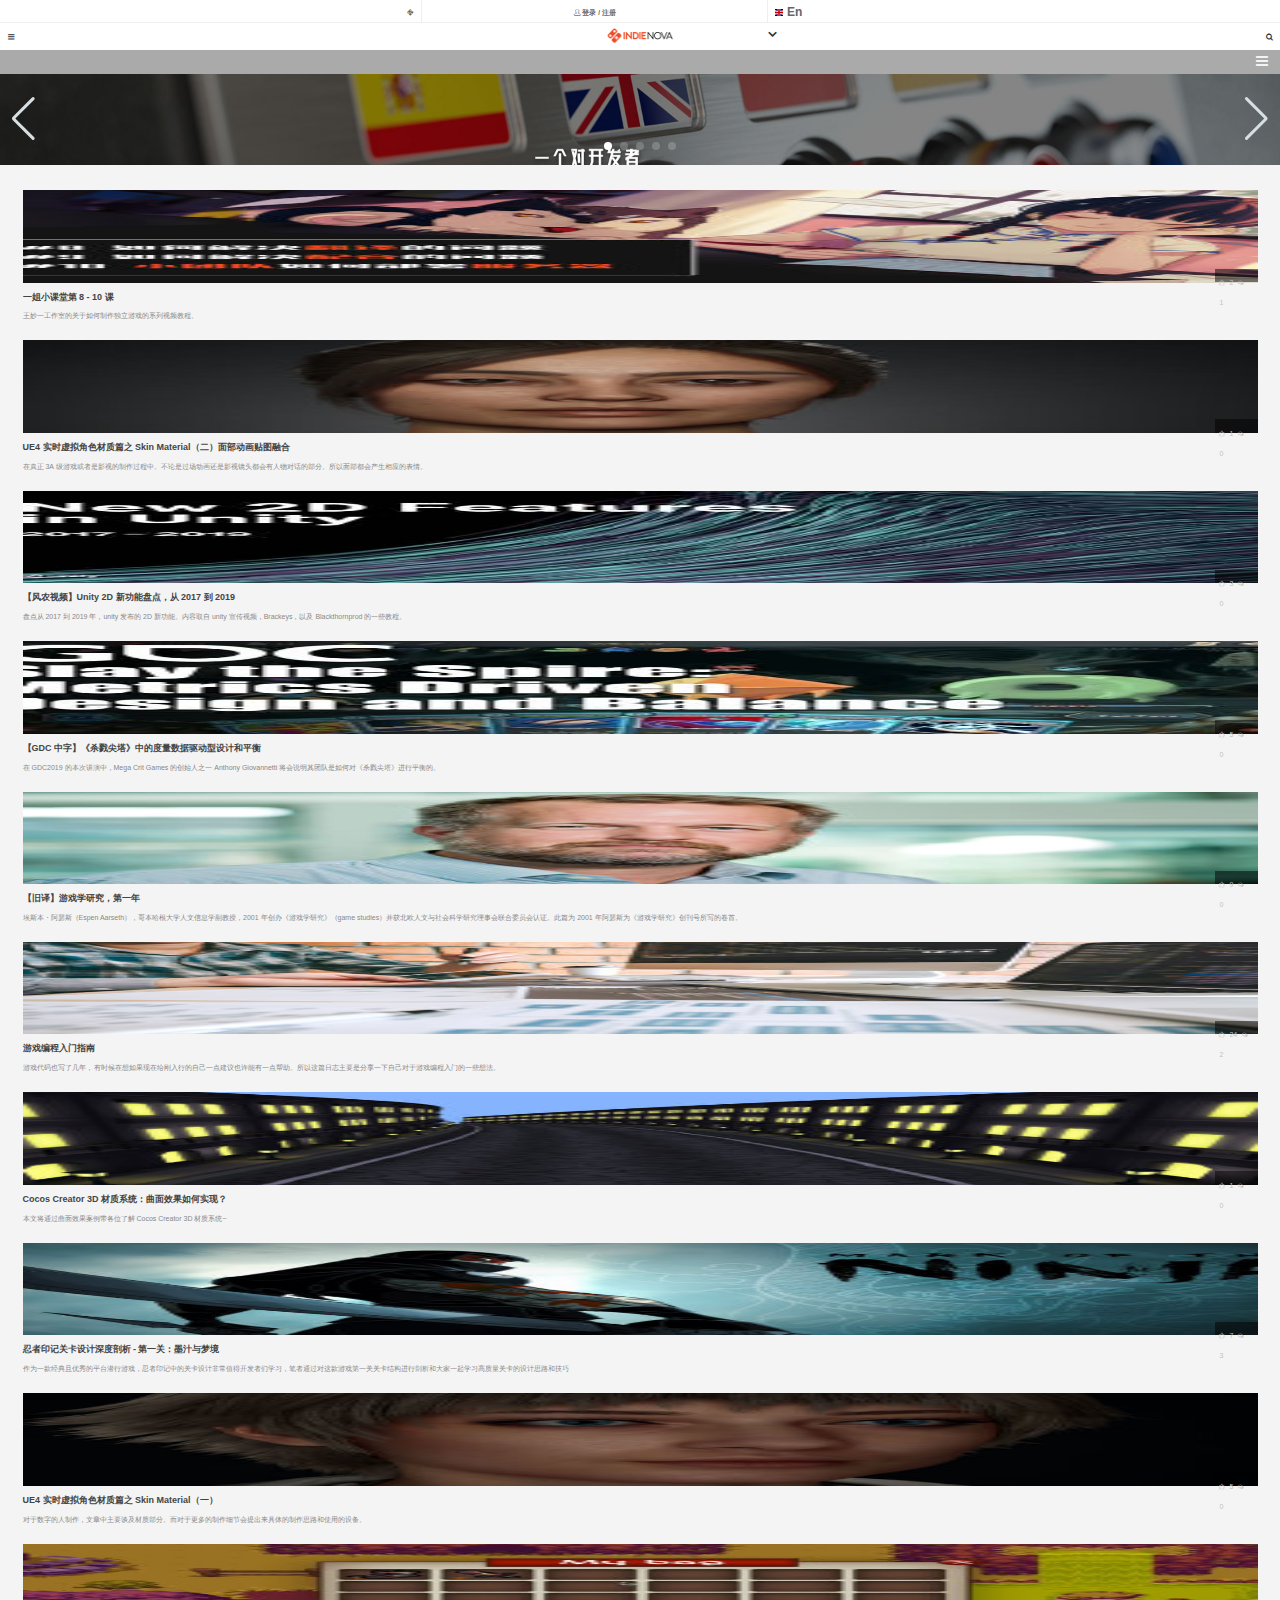
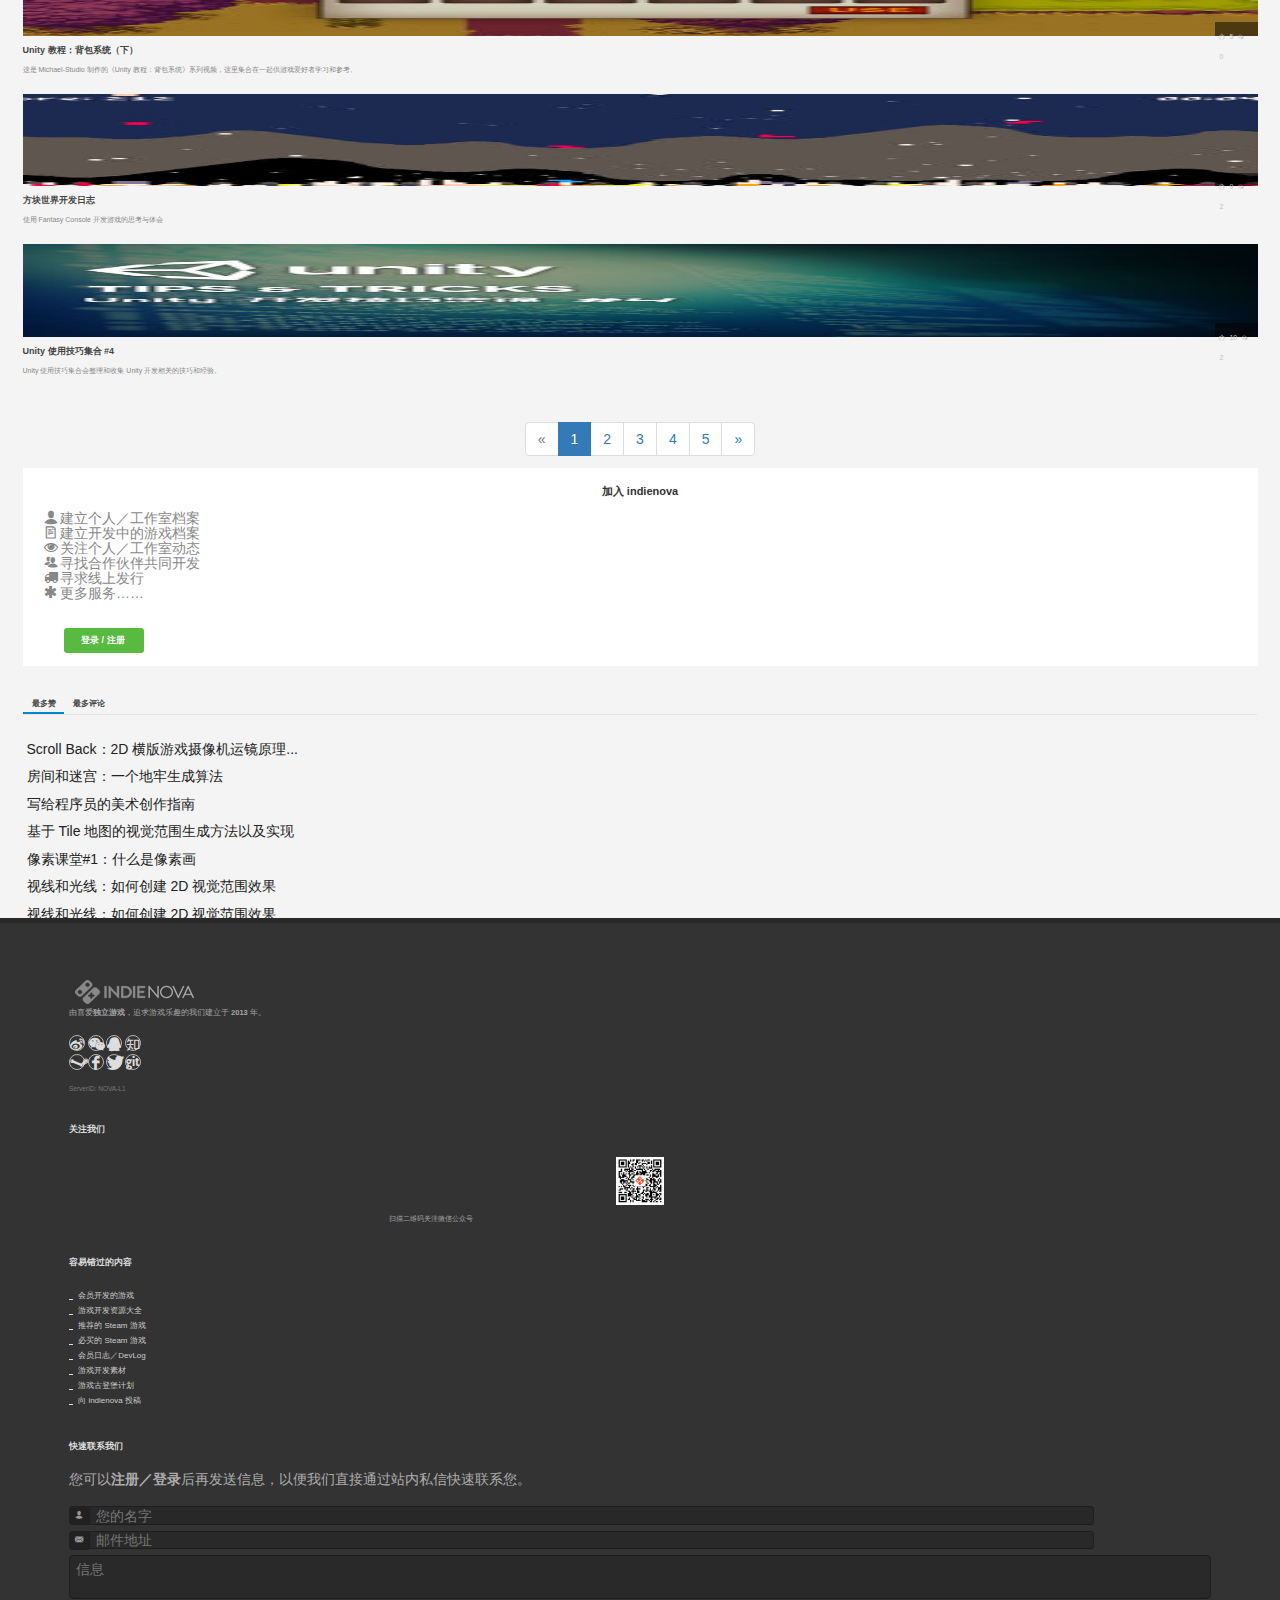
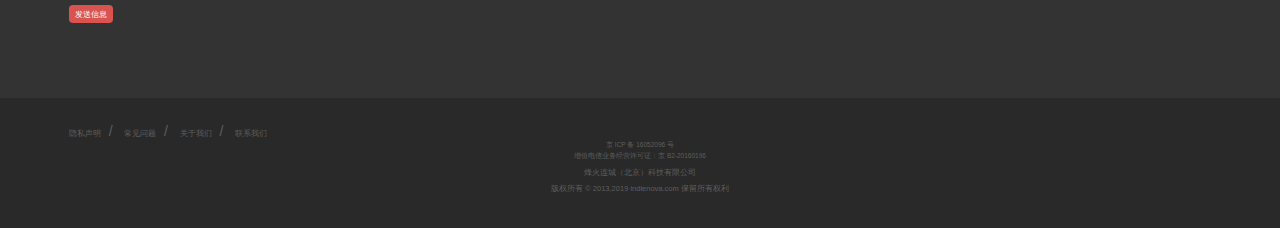
<file: develop.html>
<!DOCTYPE html>
<html lang="en">

<head>
    <meta charset="UTF-8">
    <meta name="viewport" content="width=device-width, initial-scale=1.0">
    <meta http-equiv="X-UA-Compatible" content="ie=edge">
    <title>独立游戏资讯 | indienova 独立游戏</title>
</head>
<!-- 引入 标题图标 -->
<link rel="icon" href="./favicon.ico">

<!-- 引入 清除样式文件 -->
<link rel="stylesheet" href="./lib/reset/reset.css">


<!-- 引入bootstrap插件 -->
<link rel="stylesheet" href="./css/bootstrap.min.css">

<!-- 引入轮播图css插件 -->
<link rel="stylesheet" href="./css/swiper.min.css">

<!-- 引入css样式 -->
<link rel="stylesheet" href="./css/font.css">
<link rel="stylesheet" href="./css/common.css">
<link rel="stylesheet" href="./scss/article.css">

<!-- 引入轮播图js插件 -->
<script src="./js/swiper.min.js"></script>

<!-- 引入jquery -->
<script type="text/javascript" src="./js/jquery-3.4.1.min.js"></script>

<!-- 引入js -->
<script type="text/javascript" src="./js/article.js"></script>

<body>
    <!-- 头部 -->
    <header>
        <div class="header-left">
            <i class="icon-cn-indienova"></i>
        </div>

        <div class="header-center">
            <i class="icon-line2-user"></i>
            <span class="login-click">登录</span>
            <span>/</span>
            <span class="login-click">注册</span>
        </div>



         <!-- 登录菜单 -->
         <div class="login">
            <button class="close">×</button>
            <div class="login-content">
                <div class="login-title">
                    <i class="icon-unlock"></i>
                    登录 indienova
                </div>
                <div class="login-container">
                    <div class="username">
                        <label for="login-form-username">用户名／邮件地址：</label>
                        <input type="text" name="login-form-username" class="login-input-username">
                    </div>
    
                    <div class="password">
                        <label for="login-form-password">密码：</label>
                        <input type="text" name="login-form-password" class="login-password">
                    </div>
    
                    <div class="verification-code">
                        <img src="./upload/verification_code.png" alt="">
                        <input type="text" class="login-code">
                    </div>
    
                    <div class="checkbox">
                        <label>
                            <input type="checkbox" id="remember-me" value="0" checked="checked"> 记住我
                        </label>
                    </div>
    
                    <div class="login-in">
                        <button>登录 INDIENOVA</button>
                        <a href="#">忘记密码?</a>
                    </div>
    
                    <div class="login-link-icon">
                        <i class="icon-user"></i>
                        <i class="icon-cn-weibo"></i>
                        <i class="icon-steam"></i>
                    </div>
                </div>
    
                <div class="register">
                    <i class="icon-user4"></i>
                    新用户？注册一个新账号
                </div>
    
            </div>
        </div>








        <div class="header-right">
            <li class="header-right-content" id="btn_language">
                <img src="./img/gb.svg" alt="">
                <span>En</span>
                <i class="icon-angle-down"></i>

                <ul class="content-language" id="btn_change">
                    <li class="EN">
                        <img src="./img/gb.svg" alt="">
                        <a href="./english.html"><span>English</span></a>
                    </li>
                    <li class="CN">
                        <img src="./img/cn.svg" alt="">
                        <a href="./index.html"><span>简体中文</span></a>
                    </li>
                </ul>
        </div>
    </header>

    <!-- 导航栏 -->
    <nav>
        <div class="nav-left" id="nav-getlist">
            <i class="icon-reorder"></i>
        </div>

        <div class="nav-center">
            <a href="./index.html"><img src="./img/indienova_new.png" alt=""></a>
        </div>

        <div class="nav-right">
            <i class="icon-search3"></i>
            <i class="icon-line-cross"></i>

            <input type="text" name="q" class="search" value="" placeholder="搜索网站内容关键字 ...">
        </div>

        <ul class="nav-list" id="nav-showlist">
            <li><a href="./article.html">文章</a><i>&gt;</i></li>
            <li><a href="./subject.html">专题</a><i>&gt;</i></li>
            <li><a href="./develop.html">开发</a><i>&gt;</i></i></li>
            <li><a href="./game.html">游戏</a><i>&gt;</i></li>
        </ul>

    </nav>

    <!-- 灰色导航条 -->
    <div class="nav-gray">
        <div class="nav-gray-button" id="nav-gray-getlist">
            <i class="icon-reorder"></i>
        </div>

        <ul class="nav-gray-click" id="nav-gray-list">
            <li><a href="#">全部</a><i></i></li>
            <li><a href="#">引擎</a><i></i></li>
            <li><a href="#">设计</a><i></i></i></li>
            <li><a href="#">编程</a><i></i></li>
            <li><a href="#">工具</a><i></i></li>
            <li><a href="#">资源</a><i></i></li>
        </ul>
    </div>


    <!-- 轮播图 -->
    <div class="swiper-container">
        <div class="swiper-wrapper">
            <div class="swiper-slide" style="background-image: url(./upload/develop_carousel_1.jpg);"></div>
            <div class="swiper-slide" style="background-image: url(./upload/develop_carousel_2.jpg);"></div>
            <div class="swiper-slide" style="background-image: url(./upload/develop_carousel_3.jpg);"></div>
            <div class="swiper-slide" style="background-image: url(./upload/develop_carousel_4.jpg);"></div>
            <div class="swiper-slide" style="background-image: url(./upload/develop_carousel_5.jpg);"></div>
        </div>
        <!-- 如果需要分页器 -->
        <div class="swiper-pagination"></div>

        <!-- 如果需要导航按钮 -->
        <div class="swiper-button-prev"></div>
        <div class="swiper-button-next"></div>

    </div>





    <!-- 主体 -->
    <main>
        <div class="main-container">

            <div class="main-content">
                <div class="content-img">
                    <img src="./upload/develop_1.jpg" alt="">
                    <div class="views-badge">
                        <i class="icon-like"></i>
                        <span>2</span>
                        <i class="icon-comments-alt"></i>
                        <span>1</span>
                    </div>
                </div>
                <h3>一姐小课堂第 8 - 10 课</h3>
                <p>王妙一工作室的关于如何制作独立游戏的系列视频教程。</p>
            </div>

            <div class="main-content">
                <div class="content-img">
                    <img src="./upload/develop_2.jpg" alt="">
                    <div class="views-badge">
                        <i class="icon-like"></i>
                        <span>1</span>
                        <i class="icon-comments-alt"></i>
                        <span>0</span>
                    </div>
                </div>
                <h3>UE4 实时虚拟角色材质篇之 Skin Material（二）面部动画贴图融合</h3>
                <p>在真正 3A 级游戏或者是影视的制作过程中。不论是过场动画还是影视镜头都会有人物对话的部分。所以面部都会产生相应的表情。</p>
            </div>

            <div class="main-content">
                <div class="content-img">
                    <img src="./upload/develop_3.jpg" alt="">
                    <div class="views-badge">
                        <i class="icon-like"></i>
                        <span>3</span>
                        <i class="icon-comments-alt"></i>
                        <span>0</span>
                    </div>
                </div>
                <h3>【风农视频】Unity 2D 新功能盘点，从 2017 到 2019</h3>
                <p>盘点从 2017 到 2019 年，unity 发布的 2D 新功能。内容取自 unity 宣传视频，Brackeys，以及 Blackthornprod 的一些教程。</p>
            </div>

            <div class="main-content">
                <div class="content-img">
                    <img src="./upload/develop_4.jpg" alt="">
                    <div class="views-badge">
                        <i class="icon-like"></i>
                        <span>5</span>
                        <i class="icon-comments-alt"></i>
                        <span>0</span>
                    </div>
                </div>
                <h3>【GDC 中字】《杀戮尖塔》中的度量数据驱动型设计和平衡</h3>
                <p>在 GDC2019 的本次讲演中，Mega Crit Games 的创始人之一 Anthony Giovannetti 将会说明其团队是如何对《杀戮尖塔》进行平衡的。</p>
            </div>


            <div class="main-content">
                <div class="content-img">
                    <img src="./upload/develop_5.jpg" alt="">
                    <div class="views-badge">
                        <i class="icon-like"></i>
                        <span>9</span>
                        <i class="icon-comments-alt"></i>
                        <span>0</span>
                    </div>
                </div>
                <h3>【旧译】游戏学研究，第一年</h3>
                <p>埃斯本・阿瑟斯（Espen Aarseth），哥本哈根大学人文信息学副教授，2001 年创办《游戏学研究》（game studies）并获北欧人文与社会科学研究理事会联合委员会认证。此篇为 2001 年阿瑟斯为《游戏学研究》创刊号所写的卷首。</p>
            </div>

            <div class="main-content">
                <div class="content-img">
                    <img src="./upload/develop_6.jpg" alt="">
                    <div class="views-badge">
                        <i class="icon-like"></i>
                        <span>24</span>
                        <i class="icon-comments-alt"></i>
                        <span>2</span>
                    </div>
                </div>
                <h3>游戏编程入门指南</h3>
                <p>游戏代码也写了几年， 有时候在想如果现在给刚入行的自己一点建议也许能有一点帮助。所以这篇日志主要是分享一下自己对于游戏编程入门的一些想法。</p>
            </div>

            <div class="main-content">
                <div class="content-img">
                    <img src="./upload/develop_7.jpg" alt="">
                    <div class="views-badge">
                        <i class="icon-like"></i>
                        <span>1</span>
                        <i class="icon-comments-alt"></i>
                        <span>0</span>
                    </div>
                </div>
                <h3>Cocos Creator 3D 材质系统：曲面效果如何实现？</h3>
                <p>本文将通过曲面效果案例带各位了解 Cocos Creator 3D 材质系统~</p>
            </div>


            <div class="main-content">
                <div class="content-img">
                    <img src="./upload/develop_8.jpg" alt="">
                    <div class="views-badge">
                        <i class="icon-like"></i>
                        <span>7</span>
                        <i class="icon-comments-alt"></i>
                        <span>3</span>
                    </div>
                </div>
                <h3>忍者印记关卡设计深度剖析 - 第一关：墨汁与梦境</h3>
                <p>作为一款经典且优秀的平台潜行游戏，忍者印记中的关卡设计非常值得开发者们学习，笔者通过对这款游戏第一关关卡结构进行剖析和大家一起学习高质量关卡的设计思路和技巧</p>
            </div>

            <div class="main-content">
                <div class="content-img">
                    <img src="./upload/develop_9.jpg" alt="">
                    <div class="views-badge">
                        <i class="icon-like"></i>
                        <span>5</span>
                        <i class="icon-comments-alt"></i>
                        <span>0</span>
                    </div>
                </div>
                <h3>UE4 实时虚拟角色材质篇之 Skin Material（一）</h3>
                <p>对于数字的人制作，文章中主要谈及材质部分。而对于更多的制作细节会提出来具体的制作思路和使用的设备。</p>
            </div>


            <div class="main-content">
                <div class="content-img">
                    <img src="./upload/develop_10.jpg" alt="">
                    <div class="views-badge">
                        <i class="icon-like"></i>
                        <span>5</span>
                        <i class="icon-comments-alt"></i>
                        <span>0</span>
                    </div>
                </div>
                <h3>Unity 教程：背包系统（下）</h3>
                <p>这是 Michael-Studio 制作的《Unity 教程：背包系统》系列视频，这里集合在一起供游戏爱好者学习和参考。</p>
            </div>


            <div class="main-content">
                <div class="content-img">
                    <img src="./upload/develop_11.jpg" alt="">
                    <div class="views-badge">
                        <i class="icon-like"></i>
                        <span>9</span>
                        <i class="icon-comments-alt"></i>
                        <span>2</span>
                    </div>
                </div>
                <h3>方块世界开发日志</h3>
                <p>使用 Fantasy Console 开发游戏的思考与体会</p>
            </div>

            <div class="main-content">
                <div class="content-img">
                    <img src="./upload/develop_12.jpg" alt="">
                    <div class="views-badge">
                        <i class="icon-like"></i>
                        <span>10</span>
                        <i class="icon-comments-alt"></i>
                        <span>2</span>
                    </div>
                </div>
                <h3>Unity 使用技巧集合 #4</h3>
                <p>Unity 使用技巧集合会整理和收集 Unity 开发相关的技巧和经验。</p>
            </div>


            <!-- 页数 -->
            <nav class="text-center">
                <ul class="pagination">

                    <li class="disabled"><a href="javascript:void(0);">«</a></li>


                    <li class="active">
                        <a href="#">1</a>
                    </li>
                    <li>
                        <a href="#">2</a>
                    </li>
                    <li>
                        <a href="#">3</a>
                    </li>
                    <li>
                        <a href="#">4</a>
                    </li>
                    <li>
                        <a href="#">5</a>
                    </li>

                    <li><a href="#">»</a></li>

                </ul>
            </nav>


            <div class="join">
                <div class="join-content">
                    <h3>加入 indienova</h3>
                    <ul class="join-list">
                        <li>
                            <i class="icon-user"></i>
                            建立个人／工作室档案
                        </li>
                        <li>
                            <i class="icon-file"></i>
                            建立开发中的游戏档案
                        </li>
                        <li>
                            <i class="icon-eye-open"></i>
                            关注个人／工作室动态
                        </li>
                        <li>
                            <i class="icon-users"></i>
                            寻找合作伙伴共同开发
                        </li>
                        <li>
                            <i class="icon-truck2"></i>
                            寻求线上发行
                        </li>
                        <li>
                            <i class="icon-asterisk"></i>
                            更多服务……
                        </li>
                    </ul>

                    <div class="login-regeister">
                        <span>登录 / 注册</span>
                    </div>
                </div>
            </div>

            <!-- 最多讨论 -->
            <div class="most-talk">

                <!-- 讨论导航 -->
                <ul class="talk-nav">
                     <li id="praise">最多赞</li>
                     <li id="comment">最多评论</li>
                </ul>

                <div class="talk-content">
                    <a href="#">Scroll Back：2D 横版游戏摄像机运镜原理...</a>
                    <a href="#">房间和迷宫：一个地牢生成算法</a>
                    <a href="#">写给程序员的美术创作指南</a>
                    <a href="#">基于 Tile 地图的视觉范围生成方法以及实现</a>
                    <a href="#">像素课堂#1：什么是像素画</a>
                    <a href="#">视线和光线：如何创建 2D 视觉范围效果</a>
                    <a href="#">视线和光线：如何创建 2D 视觉范围效果</a>
                    <a href="#">2D 的动态光影 - Sprite Lamp</a>
                </div>
            </div>
        </div>
    </main>


        <!-- 尾部 -->
        <footer>
            <div class="container">
                <div class="content">
                    <div class="footer-logo">
                        <img src="./img/indienova_footer_new.png" alt="">
                    </div>
    
                    <p class="footer-nav">由喜爱<strong>独立游戏</strong>，追求游戏乐趣的我们建立于 <strong>2013</strong> 年。</p>
    
                    <div class="link-icon">
                        <i class="icon-cn-weibo"></i>
                        <i class="icon-cn-wechat"></i>
                        <i class="icon-cn-qq"></i>
                        <i class="icon-cn-zhihu"></i>
                    </div>
    
                    <div class="link-icon">
                        <i class="icon-steam"></i>
                        <i class="icon-facebook"></i>
                        <i class="icon-twitter"></i>
                        <i class="icon-github"></i>
                    </div>
    
    
                    <div class="serverId">
                        ServerID: NOVA-L1
                    </div>
    
                    <h4 class="attentionUs">
                        关注我们
                    </h4>
    
    
                    <div class="qr-code">
                        <img src="./img/QR_footer.png" alt="">
                        <span>扫描二维码关注微信公众号</span>
                    </div>
    
                    <h4 class="attentionUs">
                        容易错过的内容
                    </h4>
    
                    <ul class="footer-nav-content">
                        <li>
                            &nbsp;&nbsp;&nbsp;会员开发的游戏
                        </li>
                        <li>
                            &nbsp;&nbsp;&nbsp;游戏开发资源大全
                        </li>
                        <li>
                            &nbsp;&nbsp;&nbsp;推荐的 Steam 游戏
                        </li>
                        <li>
                            &nbsp;&nbsp;&nbsp;必买的 Steam 游戏
                        </li>
                        <li>
                            &nbsp;&nbsp;&nbsp;会员日志／DevLog
                        </li>
                        <li>
                            &nbsp;&nbsp;&nbsp;游戏开发素材
                        </li>
                        <li>
                            &nbsp;&nbsp;&nbsp;游戏古登堡计划
                        </li>
                        <li>
                            &nbsp;&nbsp;&nbsp;向 indienova 投稿
                        </li>
                    </ul>
    
    
                    <h4 class="attentionUs">
                        快速联系我们
                    </h4>
    
                    <p class="call-we">您可以<strong>注册／登录</strong>后再发送信息，以便我们直接通过站内私信快速联系您。</p>
    
                    <div class="username">
                        <span><i class="icon-user"></i></span>
                        <input type="text" class="username-input" value="" placeholder="您的名字">
                    </div>
    
                    <div class="email">
                        <span><i class="icon-email3"></i></span>
                        <input type="text" class="email-input" value="" placeholder="邮件地址">
                    </div>
    
                    <textarea class="message" placeholder="信息"></textarea>
    
                    <button class="sent-message">发送信息</button>
    
                </div>
            </div>
    
        </footer>
    
        <!-- 版权 -->
        <div class="footer-copyright">
            <div class="container">
                <div class="copyright-content">
                    <div class="copyright-menu">
                        <a href="#">隐私声明</a>
                        &nbsp;/ &nbsp;
                        <a href="#">常见问题</a>
                        &nbsp;/ &nbsp;
                        <a href="#">关于我们</a>
                        &nbsp;/ &nbsp;
                        <a href="#">联系我们</a>
                    </div>
    
                    <p>
                    <small>京 ICP 备 16052096 号<br>增值电信业务经营许可证：京 B2-20160196</small>
                    </p>
    
                    <p class="nobottommargin">烽火连城（北京）科技有限公司</p>
    
                    <p class="nobottommargin">版权所有 © 2013,2019 indienova.com 保留所有权利</p>
                </div>
            </div>
        </div>

</body>

</html>
</file>
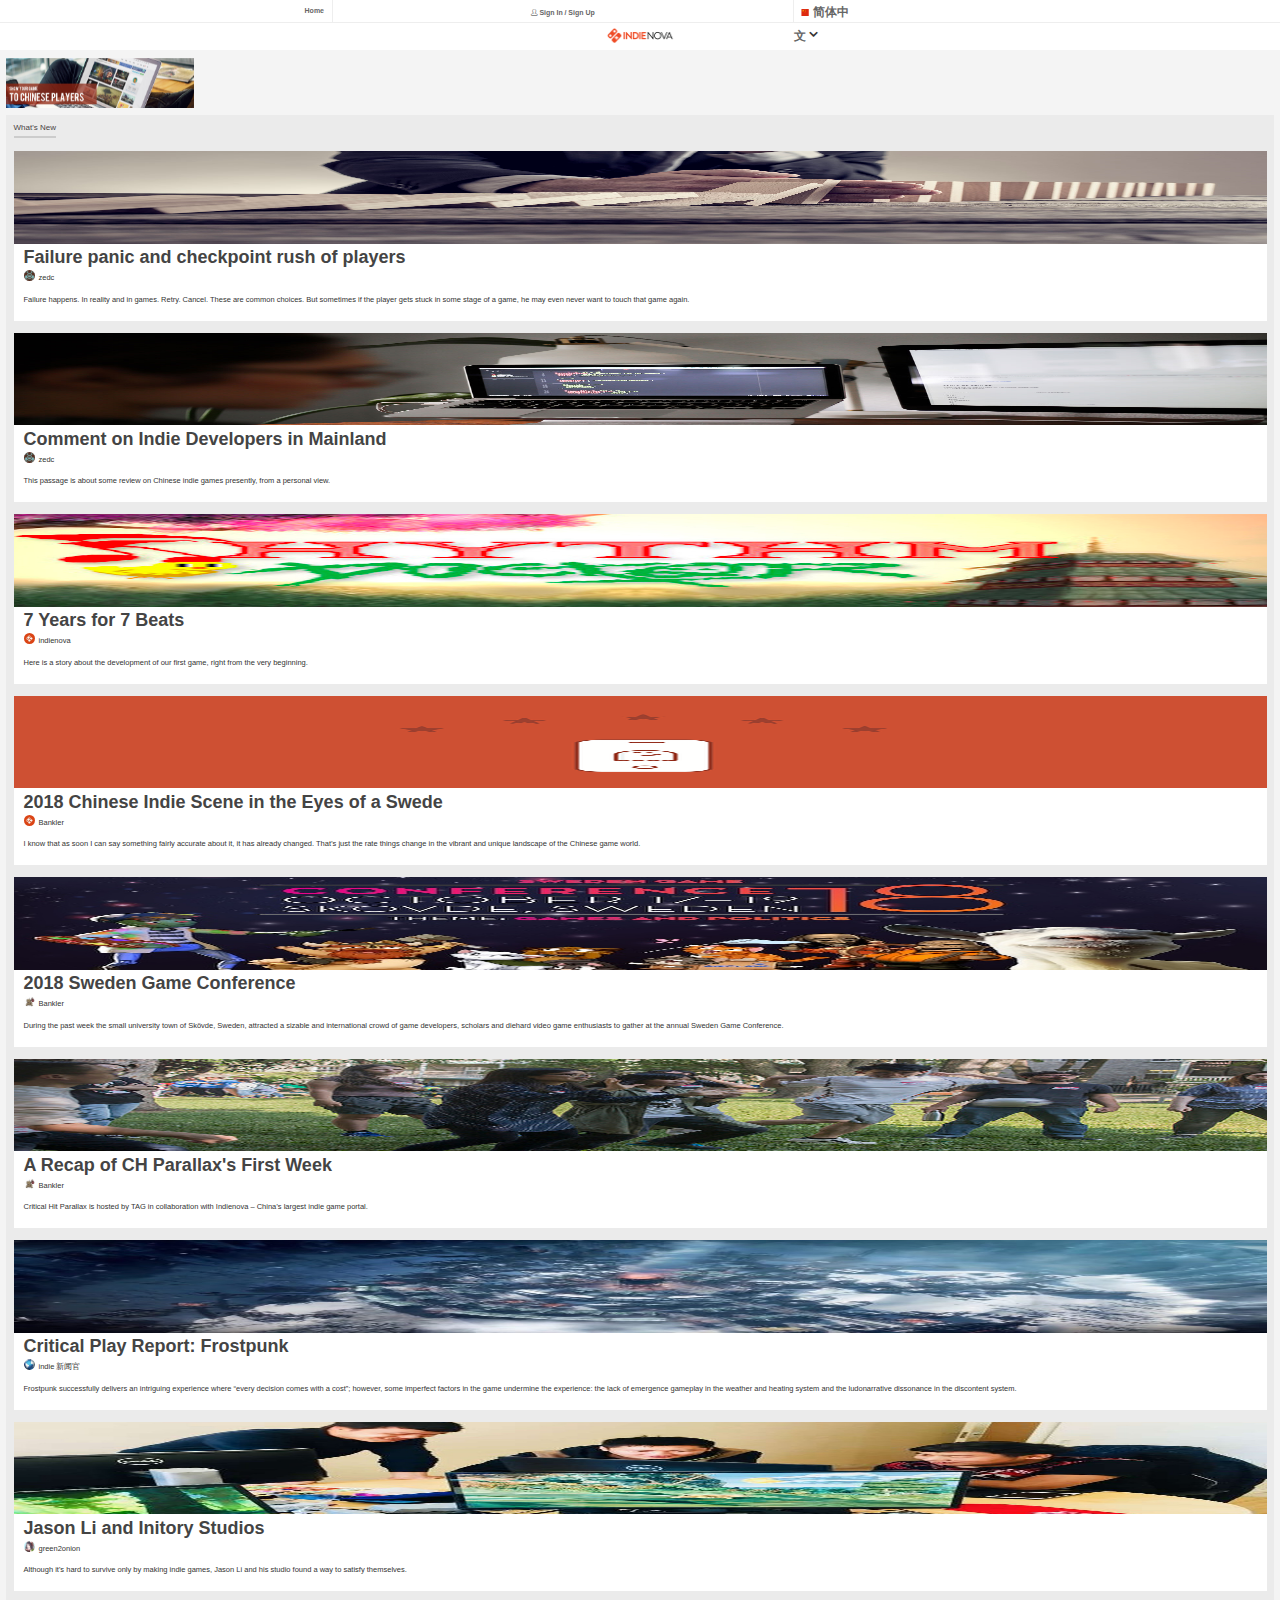
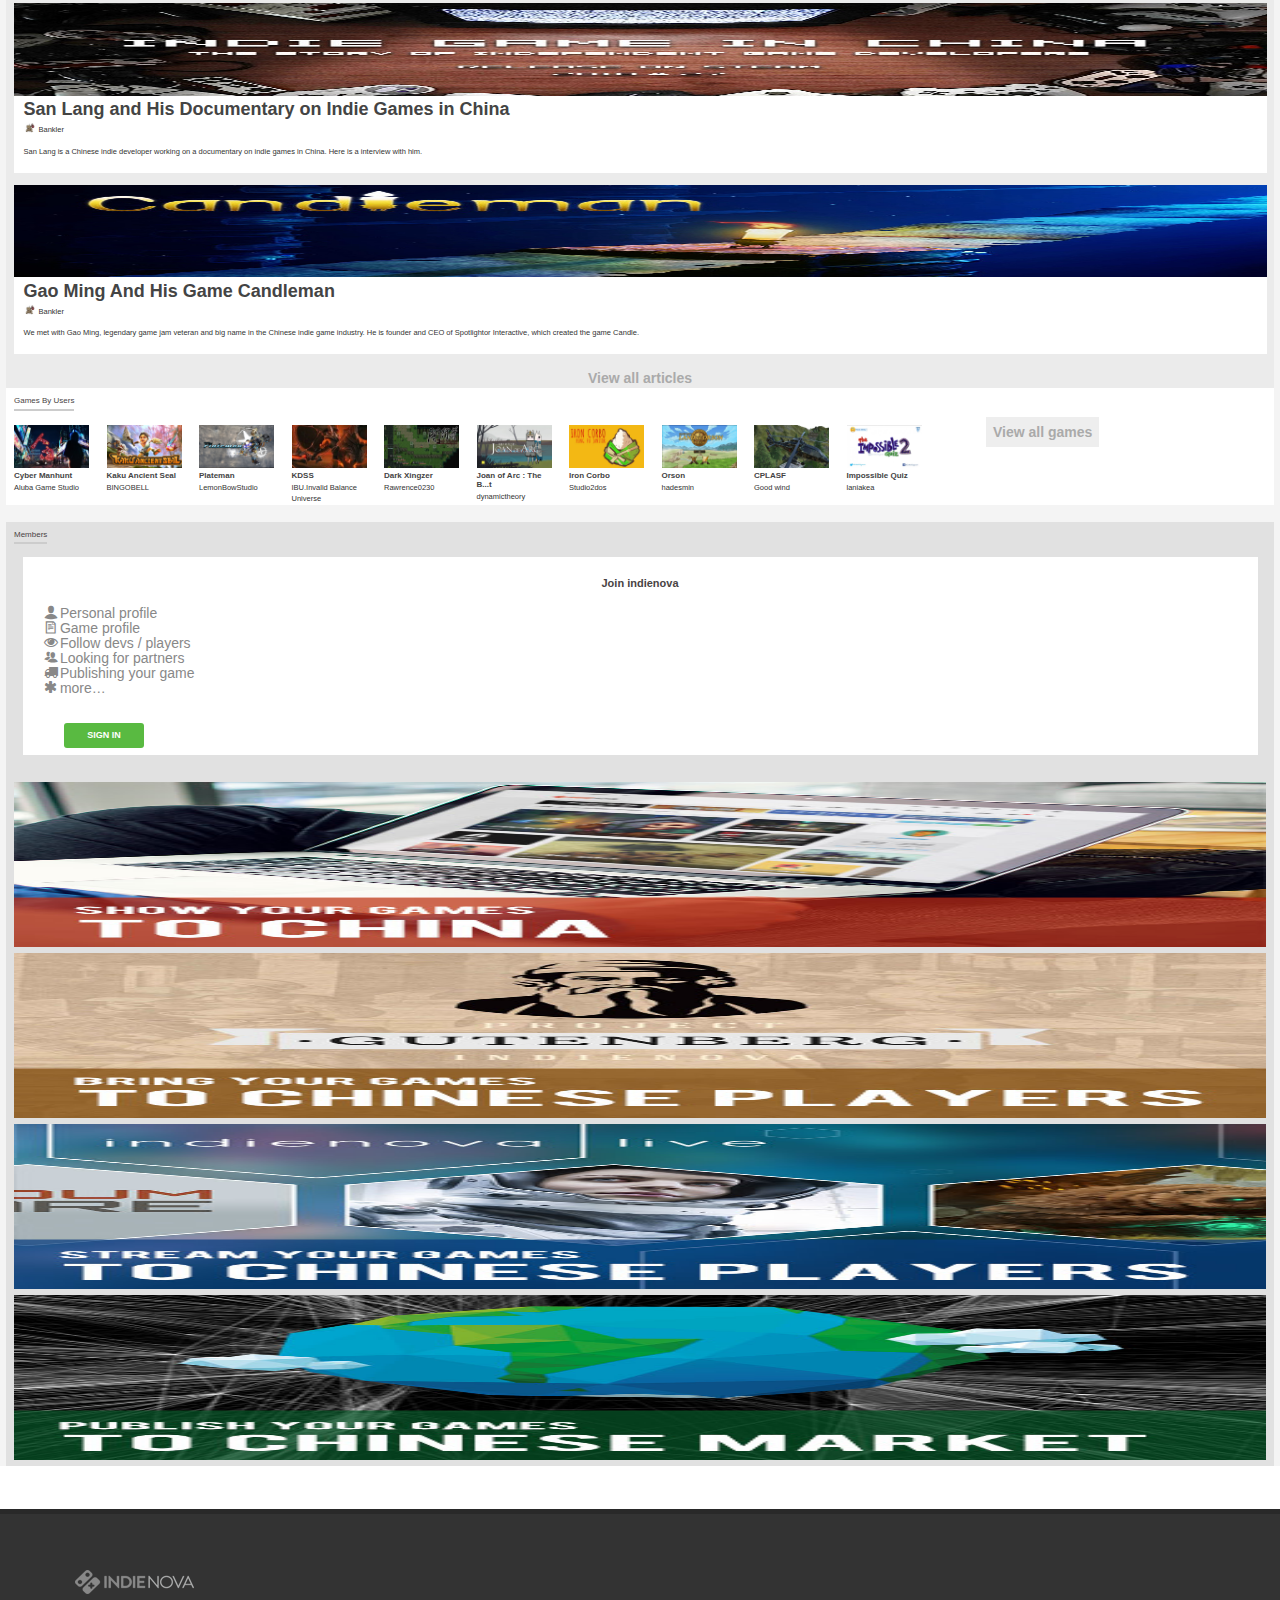
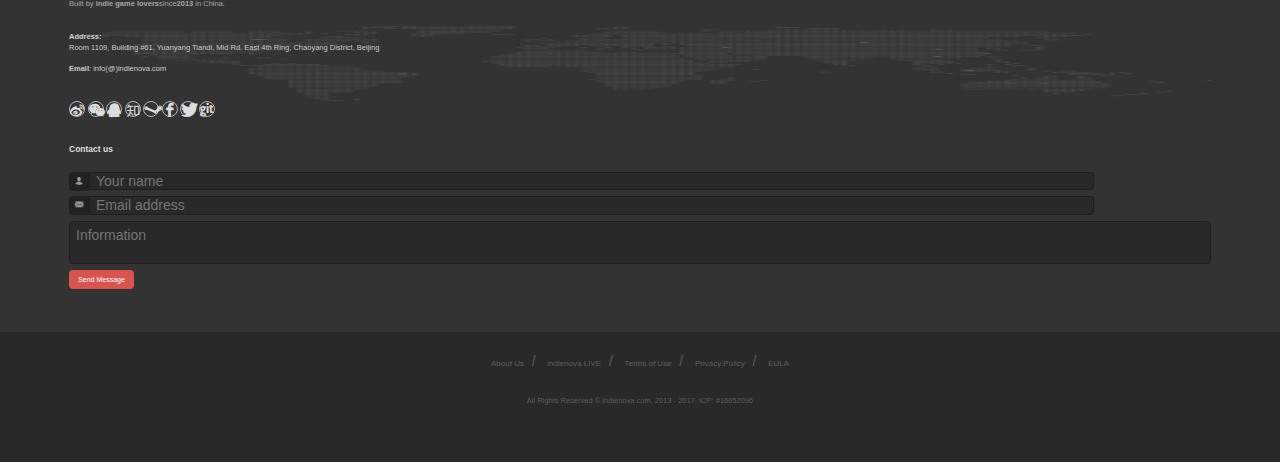
<file: english.html>
<!DOCTYPE html>
<html lang="en">

<head>
    <meta charset="UTF-8">
    <meta name="viewport" content="width=device-width, initial-scale=1.0">
    <meta http-equiv="X-UA-Compatible" content="ie=edge">
    <title>indienova | indienova</title>

    <!-- 引入 标题图标 -->
    <link rel="icon" href="./favicon.ico">

    <!-- 引入 清除样式文件 -->
    <link rel="stylesheet" href="./lib/reset/reset.css">

    <!-- 引入bootstrap插件 -->
    <link rel="stylesheet" href="./css/bootstrap.min.css">

    <!-- 引入轮播图css插件 -->
    <link rel="stylesheet" href="./css/swiper.min.css">



    <!-- 引入css样式 -->
    <link rel="stylesheet" href="./css/jalendar.css">
    <link rel="stylesheet" href="./css/font.css">
    <link rel="stylesheet" href="./css/common.css">
    <link rel="stylesheet" href="./scss/english.css">

    <!-- 引入轮播图js插件 -->
    <script src="./js/swiper.min.js"></script>


    <!-- 引入jquery -->
    <script type="text/javascript" src="./js/jquery-3.4.1.min.js"></script>

    <!-- 引入js -->
    <script type="text/javascript" src="./js/english.js"></script>
</head>

<body>
    <!-- 头部 -->
    <header>
        <div class="header-left">
            <span>Home</span>
        </div>

        <div class="header-center">
            <i class="icon-line2-user"></i>
            <span class="login-click">Sign In</span>
            <span>/</span>
            <span class="login-click">Sign Up</span>
        </div>


        <!-- 登录菜单 -->
        <div class="login">
            <button class="close">×</button>
            <div class="login-content">
                <div class="login-title">
                    <i class="icon-unlock"></i>
                    Sign in indienova
                </div>
                <div class="login-container">
                    <div class="username">
                        <label for="login-form-username">Username / email</label>
                        <input type="text" name="login-form-username" class="login-input-username">
                    </div>

                    <div class="password">
                        <label for="login-form-password">Password</label>
                        <input type="text" name="login-form-password" class="login-password">
                    </div>

                    <div class="verification-code">
                        <img src="./upload/verification_code.png" alt="">
                        <input type="text" class="login-code">
                    </div>

                    <div class="checkbox">
                        <label>
                            <input type="checkbox" id="remember-me" value="0" checked="checked"> Remember me
                        </label>
                    </div>

                    <div class="login-in">
                        <button>Sign in indienova</button><br>
                        <a href="#">Forgot password?</a>
                    </div>

                    <div class="login-link-icon">
                        <i class="icon-user"></i>
                        <i class="icon-cn-weibo"></i>
                        <i class="icon-steam"></i>
                    </div>
                </div>

                <div class="register">
                    <i class="icon-user4"></i>
                    Sign up
                </div>

            </div>
        </div>





        <div class="header-right">
            <li class="header-right-content" id="btn_language">
                <img src="./img/cn.svg" alt="">
                <span>简体中文</span>
                <i class="icon-angle-down"></i>

                <ul class="content-language" id="btn_change">
                    <li class="EN">
                        <img src="./img/gb.svg" alt="">
                        <a href="./english.html"><span>English</span></a>
                    </li>
                    <li class="CN">
                        <img src="./img/cn.svg" alt="">
                        <a href="./index.html"><span>简体中文</span></a>
                    </li>
                </ul>
        </div>
    </header>

    <!-- 导航栏 -->
    <nav>

        <div class="nav-center">
            <a href="./index.html"><img src="./img/indienova_new.png" alt=""></a>
        </div>

    </nav>


    <!-- 主体 -->
    <main>
        <div class="container">



            <!-- 轮播图 -->
            <div class="swiper-container">
                <div class="swiper-wrapper">
                    <div class="swiper-slide" style="background-image: url(./upload/english_carousel_1.jpg);"></div>
                    <div class="swiper-slide" style="background-image: url(./upload/english_carousel_2.jpg);"></div>
                    <div class="swiper-slide" style="background-image: url(./upload/english_carousel_3.jpg);"></div>
                </div>

                <!-- 如果需要分页器 -->
                <div class="swiper-pagination"></div>
            </div>



            <!-- 新闻 -->
            <div class="news">
                <h3>What's New</h3>

                <div class="home-article">
                    <img src="./upload/english_article_1.jpg" alt="">
                    <div class="article-intro">
                        <h4>Failure panic and checkpoint rush of players</h4>
                        <p>
                            <img src="./upload/english_user_1.png" alt="">
                            <span>zedc</span>
                        </p>

                        <p>
                            Failure happens. In reality and in games. Retry. Cancel. These are common choices. But
                            sometimes if the player gets stuck in some stage of a game, he may even never want to touch
                            that game again. </p>
                    </div>
                </div>

                <div class="home-article">
                    <img src="./upload/english_article_2.jpg" alt="">
                    <div class="article-intro">
                        <h4>Comment on Indie Developers in Mainland</h4>
                        <p>
                            <img src="./upload/english_user_1.png" alt="">
                            <span>zedc</span>
                        </p>

                        <p>
                            This passage is about some review on Chinese indie games presently, from a personal view.
                    </div>
                </div>


                <div class="home-article">
                    <img src="./upload/english_article_3.jpg" alt="">
                    <div class="article-intro">
                        <h4>7 Years for 7 Beats</h4>
                        <p>
                            <img src="./upload/english_user_2.png" alt="">
                            <span>indienova</span>
                        </p>

                        <p>
                            Here is a story about the development of our first game, right from the very beginning.
                    </div>
                </div>


                <div class="home-article">
                    <img src="./upload/english_article_4.jpg" alt="">
                    <div class="article-intro">
                        <h4>2018 Chinese Indie Scene in the Eyes of a Swede</h4>
                        <p>
                            <img src="./upload/english_user_2.png" alt="">
                            <span>Bankler</span>
                        </p>

                        <p>
                            I know that as soon I can say something fairly accurate about it, it has already changed.
                            That’s just the rate things change in the vibrant and unique landscape of the Chinese game
                            world.
                    </div>
                </div>


                <div class="home-article">
                    <img src="./upload/english_article_5.jpg" alt="">
                    <div class="article-intro">
                        <h4>2018 Sweden Game Conference</h4>
                        <p>
                            <img src="./upload/english_user_3.png" alt="">
                            <span>Bankler</span>
                        </p>

                        <p>
                            During the past week the small university town of Skövde, Sweden, attracted a sizable and
                            international crowd of game developers, scholars and diehard video game enthusiasts to
                            gather at the annual Sweden Game Conference.
                    </div>
                </div>


                <div class="home-article">
                    <img src="./upload/english_article_6.jpg" alt="">
                    <div class="article-intro">
                        <h4>A Recap of CH Parallax's First Week</h4>
                        <p>
                            <img src="./upload/english_user_3.png" alt="">
                            <span>Bankler</span>
                        </p>

                        <p>
                            Critical Hit Parallax is hosted by TAG in collaboration with Indienova – China’s largest
                            indie game portal.
                    </div>
                </div>


                <div class="home-article">
                    <img src="./upload/english_article_7.jpg" alt="">
                    <div class="article-intro">
                        <h4>Critical Play Report: Frostpunk</h4>
                        <p>
                            <img src="./upload/english_user_4.png" alt="">
                            <span>indie 新闻官</span>
                        </p>

                        <p>
                            Frostpunk successfully delivers an intriguing experience where “every decision comes with a
                            cost”; however, some imperfect factors in the game undermine the experience: the lack of
                            emergence gameplay in the weather and heating system and the ludonarrative dissonance in the
                            discontent system.
                    </div>
                </div>



                <div class="home-article">
                    <img src="./upload/english_article_8.jpg" alt="">
                    <div class="article-intro">
                        <h4>Jason Li and Initory Studios</h4>
                        <p>
                            <img src="./upload/english_user_5.png" alt="">
                            <span>green2onion</span>
                        </p>

                        <p>
                            Although it's hard to survive only by making indie games, Jason Li and his studio found a
                            way to satisfy themselves.
                    </div>
                </div>


                <div class="home-article">
                    <img src="./upload/english_article_9.jpg" alt="">
                    <div class="article-intro">
                        <h4>San Lang and His Documentary on Indie Games in China</h4>
                        <p>
                            <img src="./upload/english_user_3.png" alt="">
                            <span>Bankler</span>
                        </p>

                        <p>
                            San Lang is a Chinese indie developer working on a documentary on indie games in China. Here
                            is a interview with him.
                    </div>
                </div>


                <div class="home-article">
                    <img src="./upload/english_article_10.jpg" alt="">
                    <div class="article-intro">
                        <h4>Gao Ming And His Game Candleman</h4>
                        <p>
                            <img src="./upload/english_user_3.png" alt="">
                            <span>Bankler</span>
                        </p>

                        <p>
                            We met with Gao Ming, legendary game jam veteran and big name in the Chinese indie game
                            industry. He is founder and CEO of Spotlightor Interactive, which created the game Candle.
                    </div>
                </div>

                <div class="news-bottom">
                    View all articles
                </div>
            </div>


            <div class="game-byuser">
                <h3>Games By Users</h3>

                <div class="long"></div>

                <div class="home-game">
                    <img src="./upload/home_game_1.jpg" alt="">
                    <h4>Cyber Manhunt</h4>
                    <p>Aluba Game Studio</p>
                </div>

                <div class="home-game">
                    <img src="./upload/home_game_2.jpg" alt="">
                    <h4>Kaku Ancient Seal</h4>
                    <p>BINGOBELL</p>
                </div>

                <div class="home-game">
                    <img src="./upload/home_game_3.jpg" alt="">
                    <h4>Plateman</h4>
                    <p>LemonBowStudio</p>
                </div>

                <div class="home-game">
                    <img src="./upload/hour_recommend_5.jpg" alt="">
                    <h4>KDSS</h4>
                    <p>IBU.Invalid Balance Universe</p>
                </div>

                <div class="home-game">
                    <img src="./upload/hour_recommend_6.jpg" alt="">
                    <h4>Dark Xingzer</h4>
                    <p>Rawrence0230</p>
                </div>

                <div class="home-game">
                    <img src="./upload/hour_recommend_7.jpg" alt="">
                    <h4>Joan of Arc : The B...t</h4>
                    <p>dynamictheory</p>
                </div>

                <div class="home-game">
                    <img src="./upload/hour_recommend_8.jpg" alt="">
                    <h4>Iron Corbo</h4>
                    <p>Studio2dos</p>
                </div>

                <div class="home-game">
                    <img src="./upload/hour_recommend_9.jpg" alt="">
                    <h4>Orson</h4>
                    <p>hadesmin</p>
                </div>

                <div class="home-game">
                    <img src="./upload/hour_recommend_10.jpg" alt="">
                    <h4>CPLASF</h4>
                    <p>Good wind</p>
                </div>

                <div class="home-game">
                    <img src="./upload/home_game_10.jpg" alt="">
                    <h4>Impossible Quiz</h4>
                    <p>laniakea</p>
                </div>

                <a href="#">View all games</a>
            </div>

            <div class="members">
                <div class="members-container">
                    <h3>Members</h3>

                    <div class="join">
                        <div class="join-content">
                            <h3>Join indienova</h3>
                            <ul class="join-list">
                                <li>
                                    <i class="icon-user"></i>
                                    Personal profile
                                </li>
                                <li>
                                    <i class="icon-file"></i>
                                    Game profile
                                </li>
                                <li>
                                    <i class="icon-eye-open"></i>
                                    Follow devs / players
                                </li>
                                <li>
                                    <i class="icon-users"></i>
                                    Looking for partners
                                </li>
                                <li>
                                    <i class="icon-truck2"></i>
                                    Publishing your game
                                </li>
                                <li>
                                    <i class="icon-asterisk"></i>
                                    more…
                                </li>
                            </ul>

                            <div class="login-regeister">
                                <span>SIGN IN</span>
                            </div>
                        </div>
                    </div>

                    <div class="footer-bg">
                        <div class="bg">
                            <img src="./upload/footer_1.jpg" alt="">
                        </div>

                        <div class="bg">
                            <img src="./upload/footer_2.jpg" alt="">
                        </div>

                        <div class="bg">
                            <img src="./upload/footer_3.jpg" alt="">
                        </div>

                        <div class="bg">
                            <img src="./upload/footer_4.jpg" alt="">
                        </div>
                    </div>

                </div>
            </div>

        </div>
    </main>



    <!-- 尾部 -->
    <footer>
        <div class="container">
            <div class="content">
                <div class="footer-logo">
                    <img src="./img/indienova_footer_new.png" alt="">
                </div>

                <p class="footer-nav">Built by <strong>indie game lovers</strong>since<strong>2013</strong> in China.</p>
                
                <div class="address">
                    <strong>Address:</strong><br>
                    Room 1109, Building #61, Yuanyang Tiandi, Mid Rd. East 4th Ring, Chaoyang District, Beijing <br>
                    <div class="long"></div>
                    <strong>Email</strong>: info(@)indienova.com
                </div>


                <div class="link-icon">
                    <i class="icon-cn-weibo"></i>
                    <i class="icon-cn-wechat"></i>
                    <i class="icon-cn-qq"></i>
                    <i class="icon-cn-zhihu"></i>
                    <i class="icon-steam"></i>
                    <i class="icon-facebook"></i>
                    <i class="icon-twitter"></i>
                    <i class="icon-github"></i>
                </div>


                <h4 class="attentionUs">
                    Contact us
                </h4>

                <div class="username">
                    <span><i class="icon-user"></i></span>
                    <input type="text" class="username-input" value="" placeholder="Your name">
                </div>

                <div class="email">
                    <span><i class="icon-email3"></i></span>
                    <input type="text" class="email-input" value="" placeholder="Email address">
                </div>

                <textarea class="message" placeholder="Information"></textarea>

                <button class="sent-message">Send Message</button>

            </div>
        </div>

    </footer>

    <!-- 版权 -->
    <div class="footer-copyright">
        <div class="container">
            <div class="copyright-content">
                <div class="copyright-menu">
                    <a href="#">About Us</a>
                    &nbsp;/ &nbsp;
                    <a href="#">indienova LIVE</a>
                    &nbsp;/ &nbsp;
                    <a href="#">Terms of Use</a>
                    &nbsp;/ &nbsp;
                    <a href="#">Privacy Policy</a>
                    &nbsp;/ &nbsp;
                    <a href="#">EULA</a>
                </div>

                <p class="nobottommargin"> All Rights Reserved © indienova.com, 2013 - 2017 &nbsp;ICP: #16052096</p>

            </div>
        </div>
    </div>



</body>

</html>
</file>
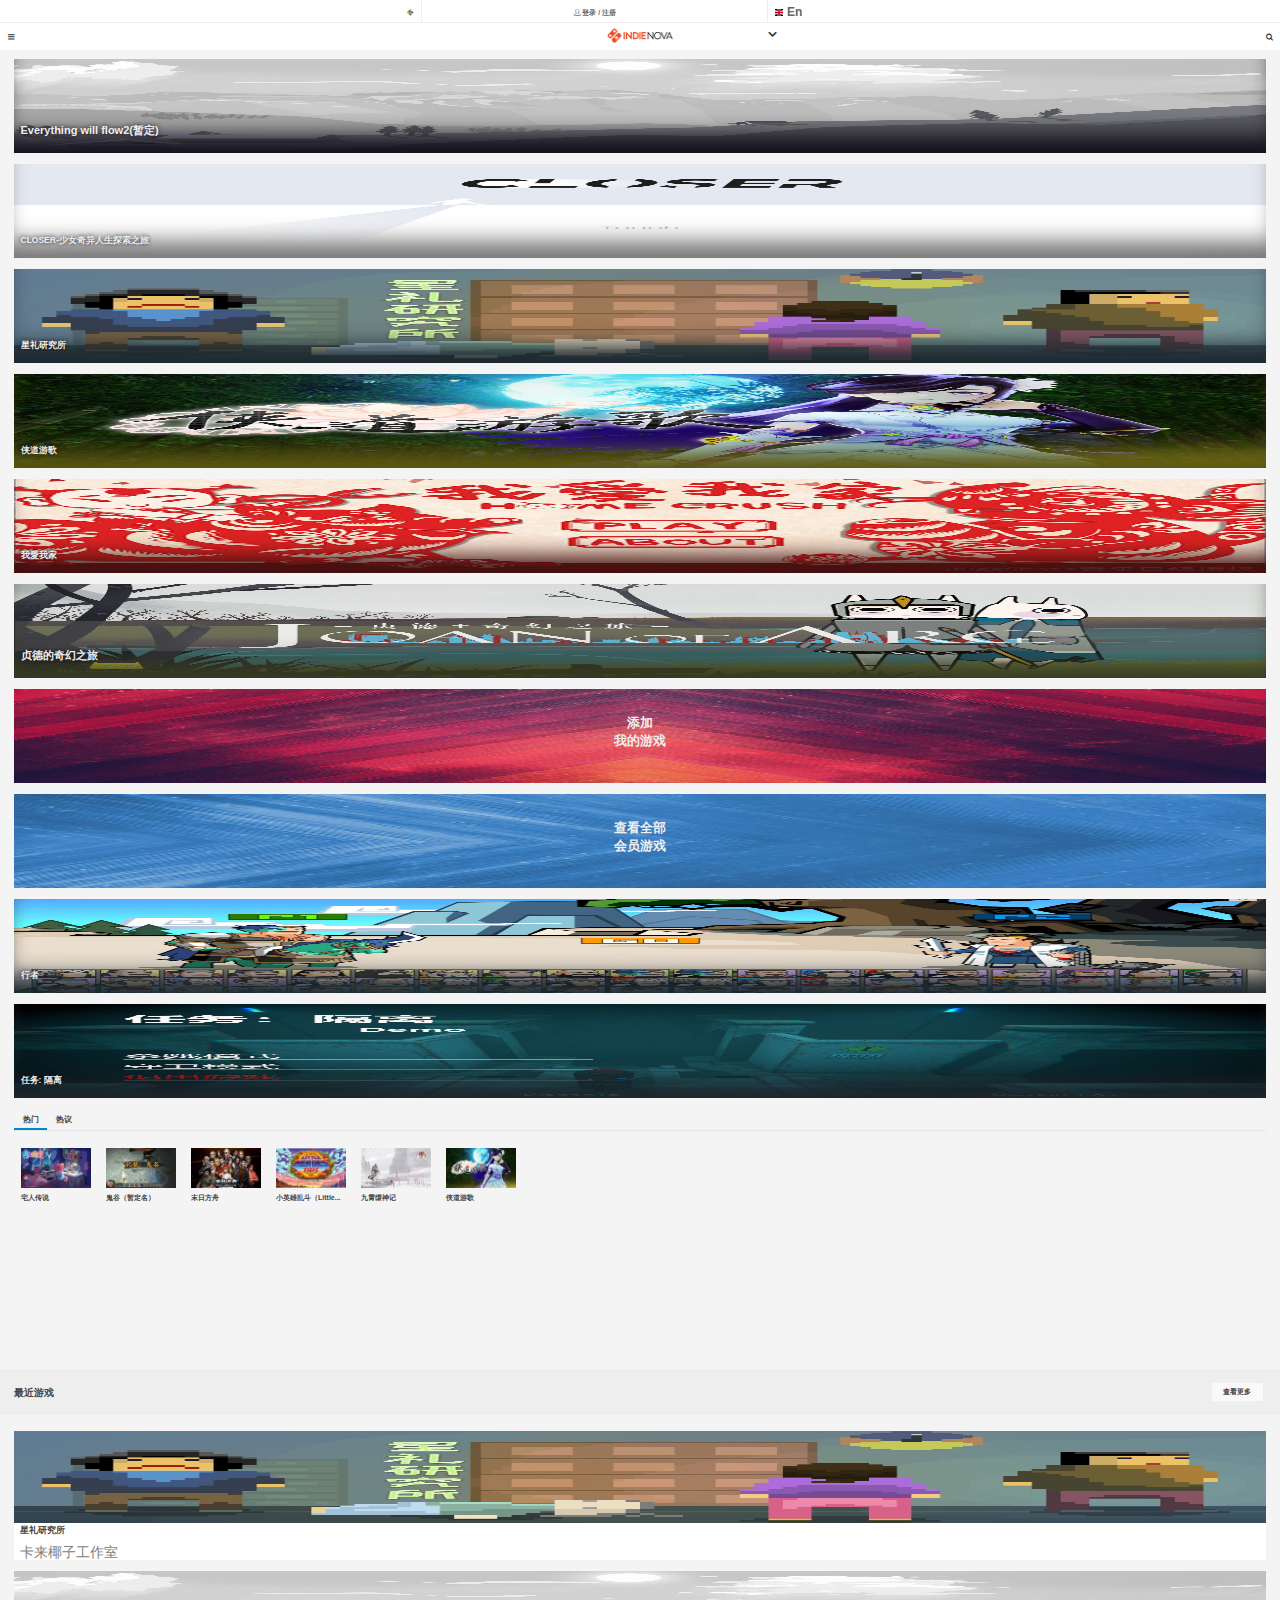
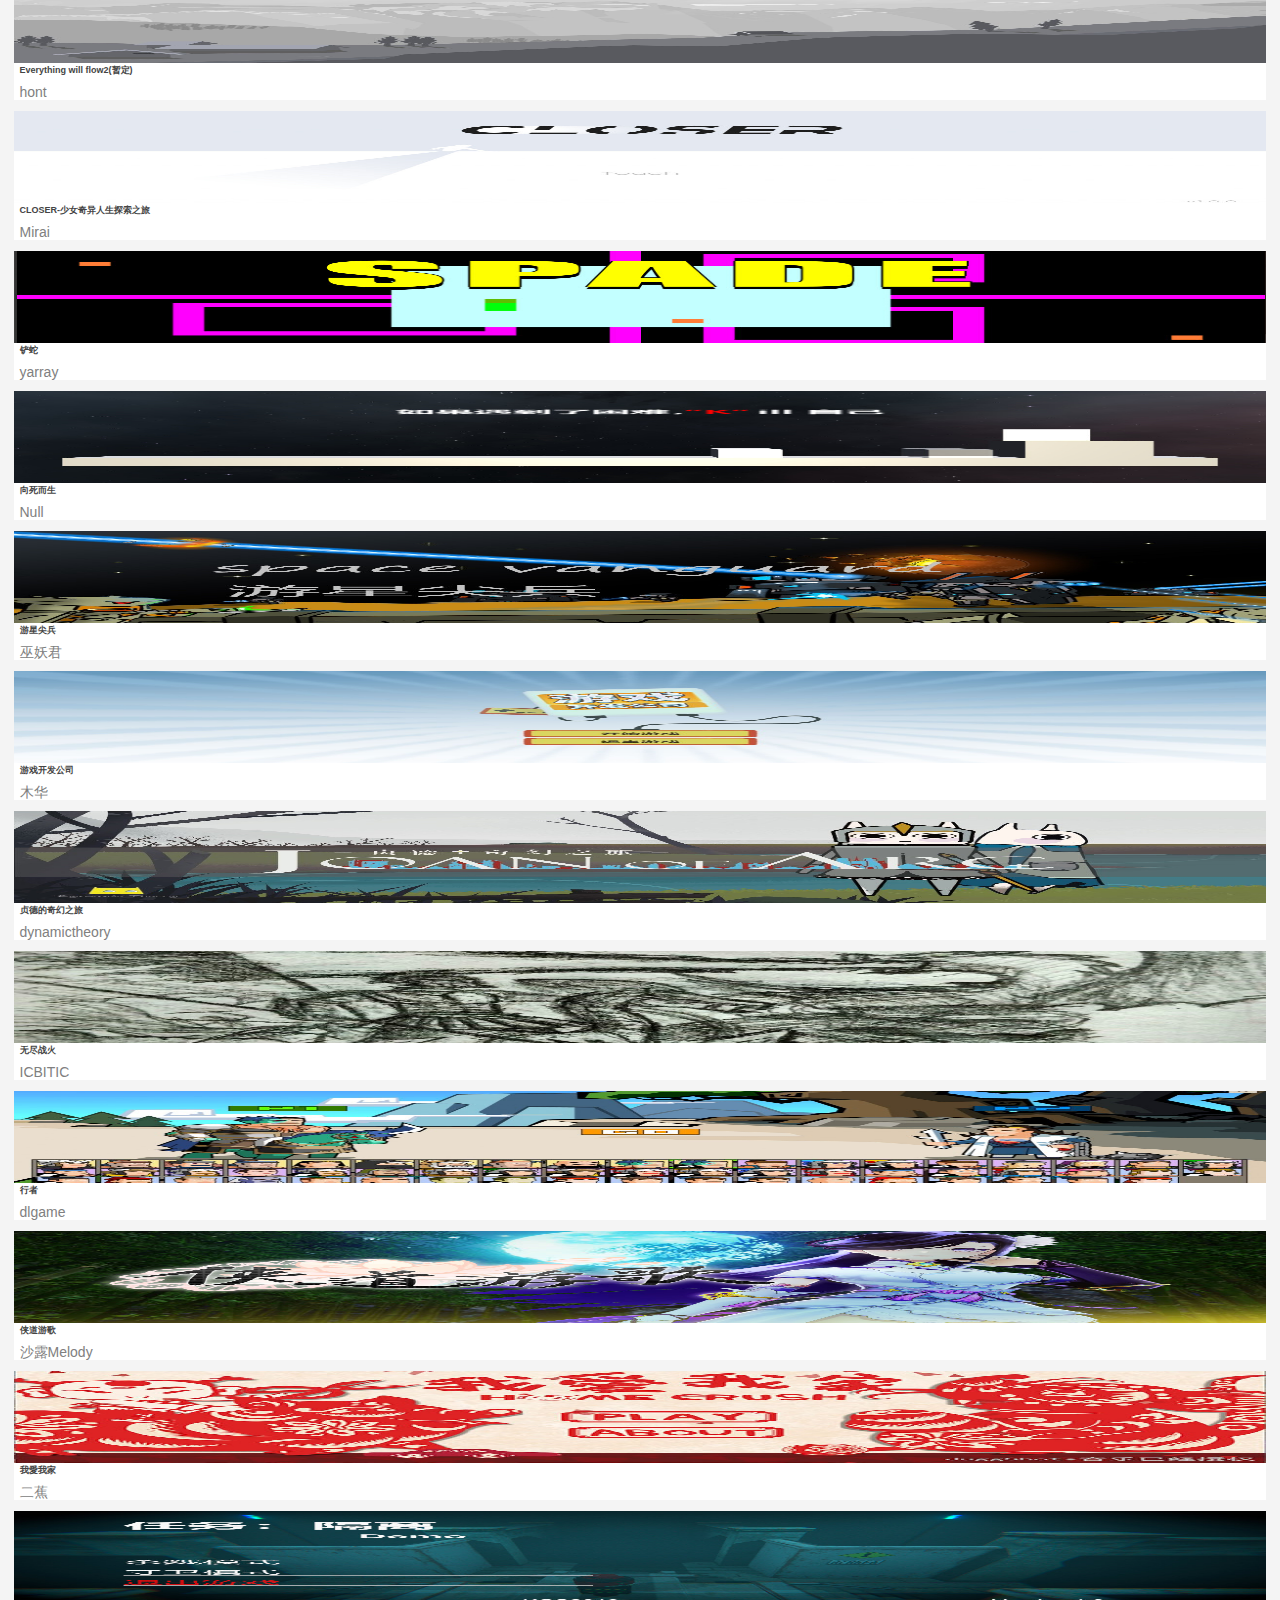
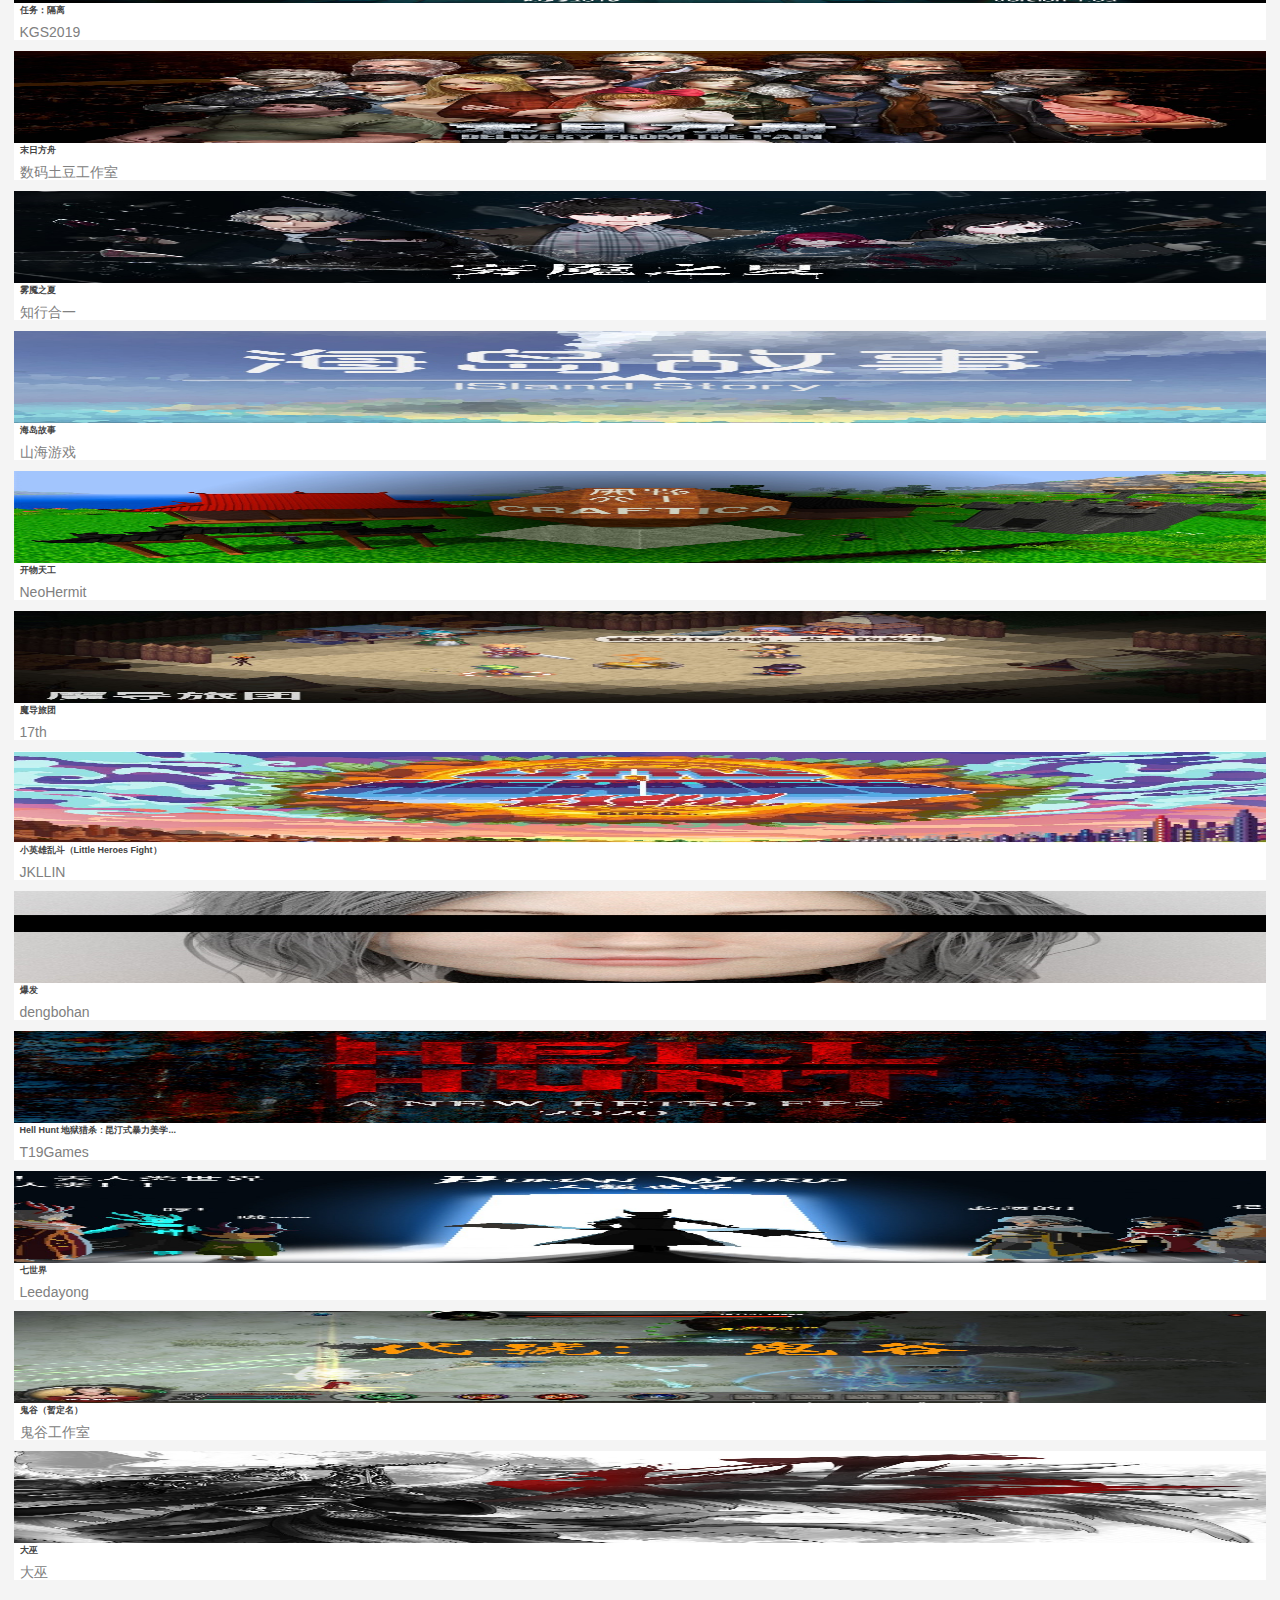
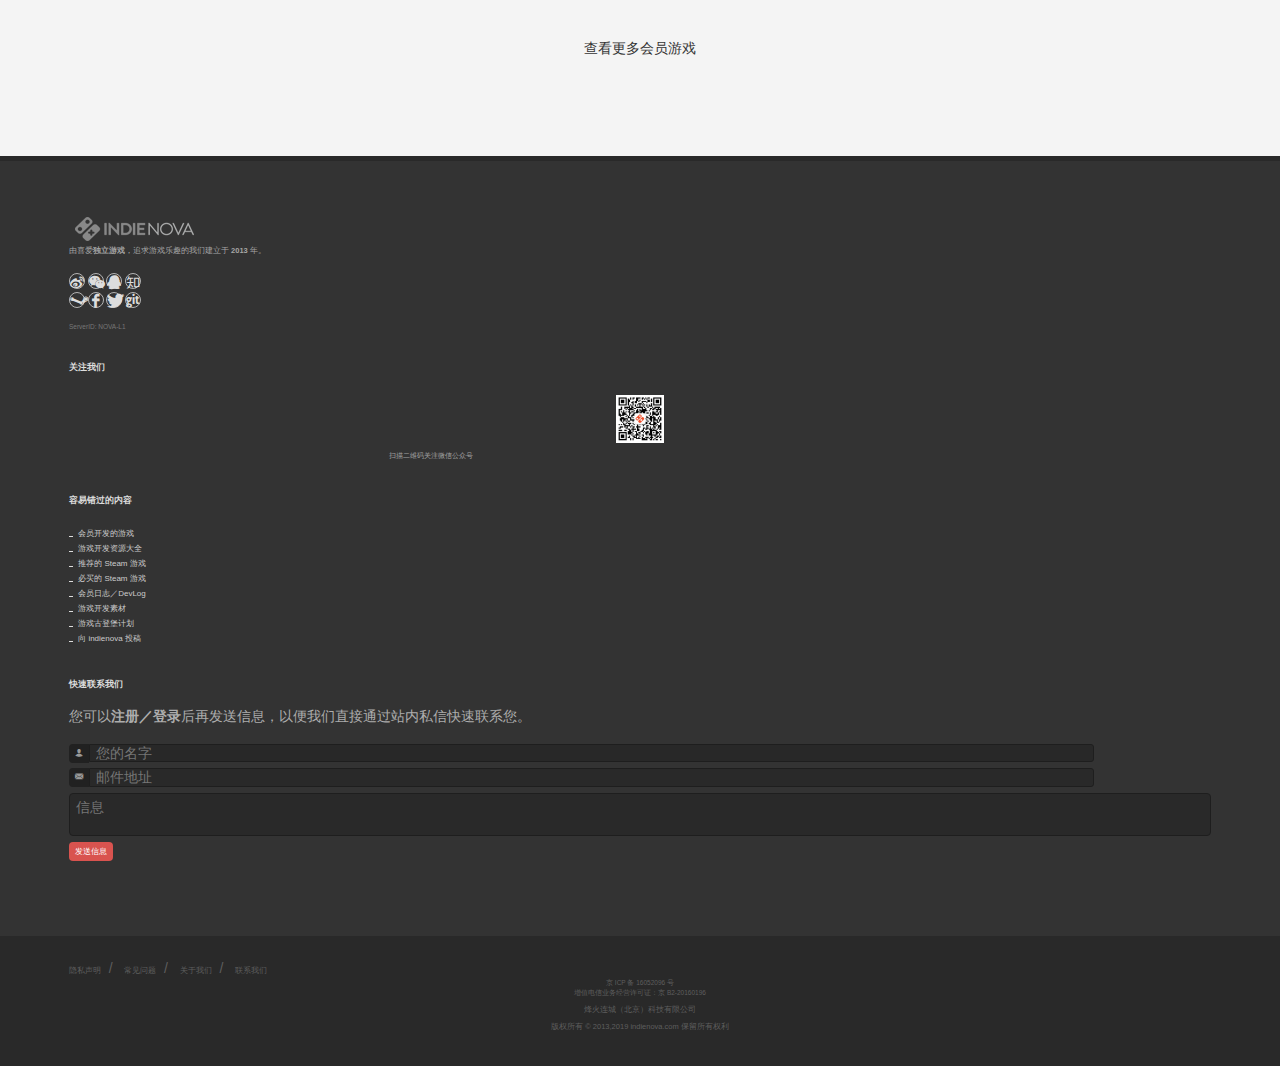
<file: game.html>
<!DOCTYPE html>
<html lang="en">

<head>
    <meta charset="UTF-8">
    <meta name="viewport" content="width=device-width, initial-scale=1.0">
    <meta http-equiv="X-UA-Compatible" content="ie=edge">
    <title>会员开发游戏库 | indienova 独立游戏</title>
</head>

<!-- 引入 标题图标 -->
<link rel="icon" href="./favicon.ico">

<!-- 引入 清除样式文件 -->
<link rel="stylesheet" href="./lib/reset/reset.css">

<!-- 引入bootstrap插件 -->
<link rel="stylesheet" href="./css/bootstrap.min.css">


<!-- 引入css样式 -->
<link rel="stylesheet" href="./css/jalendar.css">
<link rel="stylesheet" href="./css/font.css">
<link rel="stylesheet" href="./css/common.css">
<link rel="stylesheet" href="./scss/game.css">

<!-- 引入jquery -->
<script type="text/javascript" src="./js/jquery-3.4.1.min.js"></script>

<!-- 引入js -->
<script type="text/javascript" src="./js/game.js"></script>


<body>
    <!-- 头部 -->
    <header>
        <div class="header-left">
            <i class="icon-cn-indienova"></i>
        </div>

        <div class="header-center">
            <i class="icon-line2-user"></i>
            <span class="login-click">登录</span>
            <span>/</span>
            <span class="login-click">注册</span>
        </div>


        <!-- 登录菜单 -->
        <div class="login">
            <button class="close">×</button>
            <div class="login-content">
                <div class="login-title">
                    <i class="icon-unlock"></i>
                    登录 indienova
                </div>
                <div class="login-container">
                    <div class="username">
                        <label for="login-form-username">用户名／邮件地址：</label>
                        <input type="text" name="login-form-username" class="login-input-username">
                    </div>

                    <div class="password">
                        <label for="login-form-password">密码：</label>
                        <input type="text" name="login-form-password" class="login-password">
                    </div>

                    <div class="verification-code">
                        <img src="./upload/verification_code.png" alt="">
                        <input type="text" class="login-code">
                    </div>

                    <div class="checkbox">
                        <label>
                            <input type="checkbox" id="remember-me" value="0" checked="checked"> 记住我
                        </label>
                    </div>

                    <div class="login-in">
                        <button>登录 INDIENOVA</button>
                        <a href="#">忘记密码?</a>
                    </div>

                    <div class="login-link-icon">
                        <i class="icon-user"></i>
                        <i class="icon-cn-weibo"></i>
                        <i class="icon-steam"></i>
                    </div>
                </div>

                <div class="register">
                    <i class="icon-user4"></i>
                    新用户？注册一个新账号
                </div>

            </div>
        </div>









        <div class="header-right">
            <li class="header-right-content" id="btn_language">
                <img src="./img/gb.svg" alt="">
                <span>En</span>
                <i class="icon-angle-down"></i>

                <ul class="content-language" id="btn_change">
                    <li class="EN">
                        <img src="./img/gb.svg" alt="">
                        <a href="./english.html"><span>English</span></a>
                    </li>
                    <li class="CN">
                        <img src="./img/cn.svg" alt="">
                        <a href="./index.html"><span>简体中文</span></a>
                    </li>
                </ul>
        </div>
    </header>

    <!-- 导航栏 -->
    <nav>
        <div class="nav-left" id="nav-getlist">
            <i class="icon-reorder"></i>
        </div>

        <div class="nav-center">
            <a href="./index.html"><img src="./img/indienova_new.png" alt=""></a>
        </div>

        <div class="nav-right">
            <i class="icon-search3"></i>
            <i class="icon-line-cross"></i>

            <input type="text" name="q" class="search" value="" placeholder="搜索网站内容关键字 ...">
        </div>

        <ul class="nav-list" id="nav-showlist">
            <li><a href="./article.html">文章<i>&gt;</i></a></li>
            <li><a href="./subject.html">专题</a><i>&gt;</i></li>
            <li><a href="./develop.html">开发</a><i>&gt;</i></i></li>
            <li><a href="./game.html">游戏</a><i>&gt;</i></li>
        </ul>

    </nav>


    <!-- 主体 -->
    <main>
        <div class="main-container">
            <div class="main-content">
                <h3>Everything will flow2(暂定)</h3>
            </div>

            <div class="main-content">
                <h4>CLOSER-少女奇异人生探索之旅</h4>
            </div>

            <div class="main-content">
                <h4>星礼研究所</h4>
            </div>

            <div class="main-content">
                <h4>侠道游歌</h4>
            </div>

            <div class="main-content">
                <h4>我愛我家</h4>
            </div>

            <div class="main-content">
                <h3>贞德的奇幻之旅</h3>
            </div>

            <div class="main-content">
                <h2>添加<br>我的游戏</h2>
            </div>

            <div class="main-content">
                <h2>查看全部<br>会员游戏</h2>
            </div>

            <div class="main-content">
                <h4>行者</h4>
            </div>

            <div class="main-content">
                <h4>任务: 隔离</h4>
            </div>


            <!-- 热门导航 -->
            <ul class="talk-nav">
                <li id="praise">热门</li>
                <li id="comment">热议</li>
            </ul>

            <div class="host-game-list">
                <div class="host-game">
                    <div class="game-image">
                        <img src="./upload/game_host_1.jpg" alt="">
                    </div>
                    <h4>宅人传说</h4>
                </div>

                <div class="host-game">
                    <div class="game-image">
                        <img src="./upload/game_host_2.jpg" alt="">
                    </div>
                    <h4>鬼谷（暂定名）</h4>
                </div>

                <div class="host-game">
                    <div class="game-image">
                        <img src="./upload/game_host_3.jpg" alt="">
                    </div>
                    <h4>末日方舟</h4>
                </div>

                <div class="host-game">
                    <div class="game-image">
                        <img src="./upload/game_host_4.jpg" alt="">
                    </div>
                    <h4>小英雄乱斗（Little...</h4>
                </div>

                <div class="host-game">
                    <div class="game-image">
                        <img src="./upload/game_host_5.jpg" alt="">
                    </div>
                    <h4>九霄缳神记</h4>
                </div>

                <div class="host-game">
                    <div class="game-image">
                        <img src="./upload/game_host_6.jpg" alt="">
                    </div>
                    <h4>侠道游歌</h4>
                </div>
            </div>
        </div>


        <!-- 最近游戏 标题 -->
        <div class="recently-title">
            <div class="recently-container">
                <h2>最近游戏</h2>
                <div>查看更多</div>
            </div>
        </div>


        <!-- 最近游戏  内容 -->
        <div class="recently-game-list">
            <div class="main-container">

                <div class="recently-game-content">
                    <img src="./upload/game_recently_1.jpg" alt="">
                    <h3>星礼研究所</h3>
                    <span>卡来椰子工作室</span>
                </div>

                <div class="recently-game-content">
                    <img src="./upload/game_recently_2.jpg" alt="">
                    <h3>Everything will flow2(暂定)</h3>
                    <span>hont</span>
                </div>

                <div class="recently-game-content">
                    <img src="./upload/game_recently_3.jpg" alt="">
                    <h3>CLOSER-少女奇异人生探索之旅</h3>
                    <span>Mirai</span>
                </div>

                <div class="recently-game-content">
                    <img src="./upload/game_recently_4.jpg" alt="">
                    <h3>铲蛇</h3>
                    <span>yarray</span>
                </div>

                <div class="recently-game-content">
                    <img src="./upload/game_recently_5.jpg" alt="">
                    <h3>向死而生</h3>
                    <span>Null</span>
                </div>

                <div class="recently-game-content">
                    <img src="./upload/game_recently_6.jpg" alt="">
                    <h3>游星尖兵</h3>
                    <span>巫妖君</span>
                </div>

                <div class="recently-game-content">
                    <img src="./upload/game_recently_7.jpg" alt="">
                    <h3>游戏开发公司</h3>
                    <span>木华</span>
                </div>


                <div class="recently-game-content">
                    <img src="./upload/game_recently_8.jpg" alt="">
                    <h3>贞德的奇幻之旅</h3>
                    <span>dynamictheory</span>
                </div>

                <div class="recently-game-content">
                    <img src="./upload/game_recently_9.jpg" alt="">
                    <h3>无尽战火</h3>
                    <span>ICBITIC</span>
                </div>

                <div class="recently-game-content">
                    <img src="./upload/game_recently_10.jpg" alt="">
                    <h3>行者</h3>
                    <span>dlgame</span>
                </div>

                <div class="recently-game-content">
                    <img src="./upload/game_recently_11.jpg" alt="">
                    <h3>侠道游歌</h3>
                    <span>沙露Melody</span>
                </div>


                <div class="recently-game-content">
                    <img src="./upload/game_recently_12.jpg" alt="">
                    <h3>我愛我家</h3>
                    <span>二蕉</span>
                </div>

                <div class="recently-game-content">
                    <img src="./upload/game_recently_13.jpg" alt="">
                    <h3>任务：隔离</h3>
                    <span>KGS2019</span>
                </div>

                <div class="recently-game-content">
                    <img src="./upload/game_recently_14.jpg" alt="">
                    <h3>末日方舟</h3>
                    <span>数码土豆工作室</span>
                </div>

                <div class="recently-game-content">
                    <img src="./upload/game_recently_15.jpg" alt="">
                    <h3>雾魇之夏</h3>
                    <span>知行合一</span>
                </div>

                <div class="recently-game-content">
                    <img src="./upload/game_recently_16.jpg" alt="">
                    <h3>海岛故事</h3>
                    <span>山海游戏</span>
                </div>

                <div class="recently-game-content">
                    <img src="./upload/game_recently_17.jpg" alt="">
                    <h3>开物天工</h3>
                    <span>NeoHermit</span>
                </div>

                <div class="recently-game-content">
                    <img src="./upload/game_recently_18.jpg" alt="">
                    <h3>魔导旅团</h3>
                    <span>17th</span>
                </div>

                <div class="recently-game-content">
                    <img src="./upload/game_recently_19.jpg" alt="">
                    <h3>小英雄乱斗（Little Heroes Fight）</h3>
                    <span>JKLLIN</span>
                </div>

                <div class="recently-game-content">
                    <img src="./upload/game_recently_20.jpg" alt="">
                    <h3>爆发</h3>
                    <span>dengbohan</span>
                </div>

                <div class="recently-game-content">
                    <img src="./upload/game_recently_21.jpg" alt="">
                    <h3>Hell Hunt 地狱猎杀 : 昆汀式暴力美学...</h3>
                    <span>T19Games</span>
                </div>

                <div class="recently-game-content">
                    <img src="./upload/game_recently_22.jpg" alt="">
                    <h3>七世界</h3>
                    <span>Leedayong</span>
                </div>

                <div class="recently-game-content">
                    <img src="./upload/game_recently_23.jpg" alt="">
                    <h3>鬼谷（暂定名）</h3>
                    <span>鬼谷工作室</span>
                </div>

                <div class="recently-game-content">
                    <img src="./upload/game_recently_24.jpg" alt="">
                    <h3>大巫</h3>
                    <span>大巫</span>
                </div>
            </div>
        </div>


        <div class="see-more">
            查看更多会员游戏
        </div>

    </main>


    <!-- 尾部 -->
    <footer>
        <div class="container">
            <div class="content">
                <div class="footer-logo">
                    <img src="./img/indienova_footer_new.png" alt="">
                </div>

                <p class="footer-nav">由喜爱<strong>独立游戏</strong>，追求游戏乐趣的我们建立于 <strong>2013</strong> 年。</p>

                <div class="link-icon">
                    <i class="icon-cn-weibo"></i>
                    <i class="icon-cn-wechat"></i>
                    <i class="icon-cn-qq"></i>
                    <i class="icon-cn-zhihu"></i>
                </div>

                <div class="link-icon">
                    <i class="icon-steam"></i>
                    <i class="icon-facebook"></i>
                    <i class="icon-twitter"></i>
                    <i class="icon-github"></i>
                </div>


                <div class="serverId">
                    ServerID: NOVA-L1
                </div>

                <h4 class="attentionUs">
                    关注我们
                </h4>


                <div class="qr-code">
                    <img src="./img/QR_footer.png" alt="">
                    <span>扫描二维码关注微信公众号</span>
                </div>

                <h4 class="attentionUs">
                    容易错过的内容
                </h4>

                <ul class="footer-nav-content">
                    <li>
                        &nbsp;&nbsp;&nbsp;会员开发的游戏
                    </li>
                    <li>
                        &nbsp;&nbsp;&nbsp;游戏开发资源大全
                    </li>
                    <li>
                        &nbsp;&nbsp;&nbsp;推荐的 Steam 游戏
                    </li>
                    <li>
                        &nbsp;&nbsp;&nbsp;必买的 Steam 游戏
                    </li>
                    <li>
                        &nbsp;&nbsp;&nbsp;会员日志／DevLog
                    </li>
                    <li>
                        &nbsp;&nbsp;&nbsp;游戏开发素材
                    </li>
                    <li>
                        &nbsp;&nbsp;&nbsp;游戏古登堡计划
                    </li>
                    <li>
                        &nbsp;&nbsp;&nbsp;向 indienova 投稿
                    </li>
                </ul>


                <h4 class="attentionUs">
                    快速联系我们
                </h4>

                <p class="call-we">您可以<strong>注册／登录</strong>后再发送信息，以便我们直接通过站内私信快速联系您。</p>

                <div class="username">
                    <span><i class="icon-user"></i></span>
                    <input type="text" class="username-input" value="" placeholder="您的名字">
                </div>

                <div class="email">
                    <span><i class="icon-email3"></i></span>
                    <input type="text" class="email-input" value="" placeholder="邮件地址">
                </div>

                <textarea class="message" placeholder="信息"></textarea>

                <button class="sent-message">发送信息</button>

            </div>
        </div>

    </footer>

    <!-- 版权 -->
    <div class="footer-copyright">
        <div class="container">
            <div class="copyright-content">
                <div class="copyright-menu">
                    <a href="#">隐私声明</a>
                    &nbsp;/ &nbsp;
                    <a href="#">常见问题</a>
                    &nbsp;/ &nbsp;
                    <a href="#">关于我们</a>
                    &nbsp;/ &nbsp;
                    <a href="#">联系我们</a>
                </div>

                <p>
                    <small>京 ICP 备 16052096 号<br>增值电信业务经营许可证：京 B2-20160196</small>
                </p>

                <p class="nobottommargin">烽火连城（北京）科技有限公司</p>

                <p class="nobottommargin">版权所有 © 2013,2019 indienova.com 保留所有权利</p>
            </div>
        </div>
    </div>



</body>

</html>
</file>
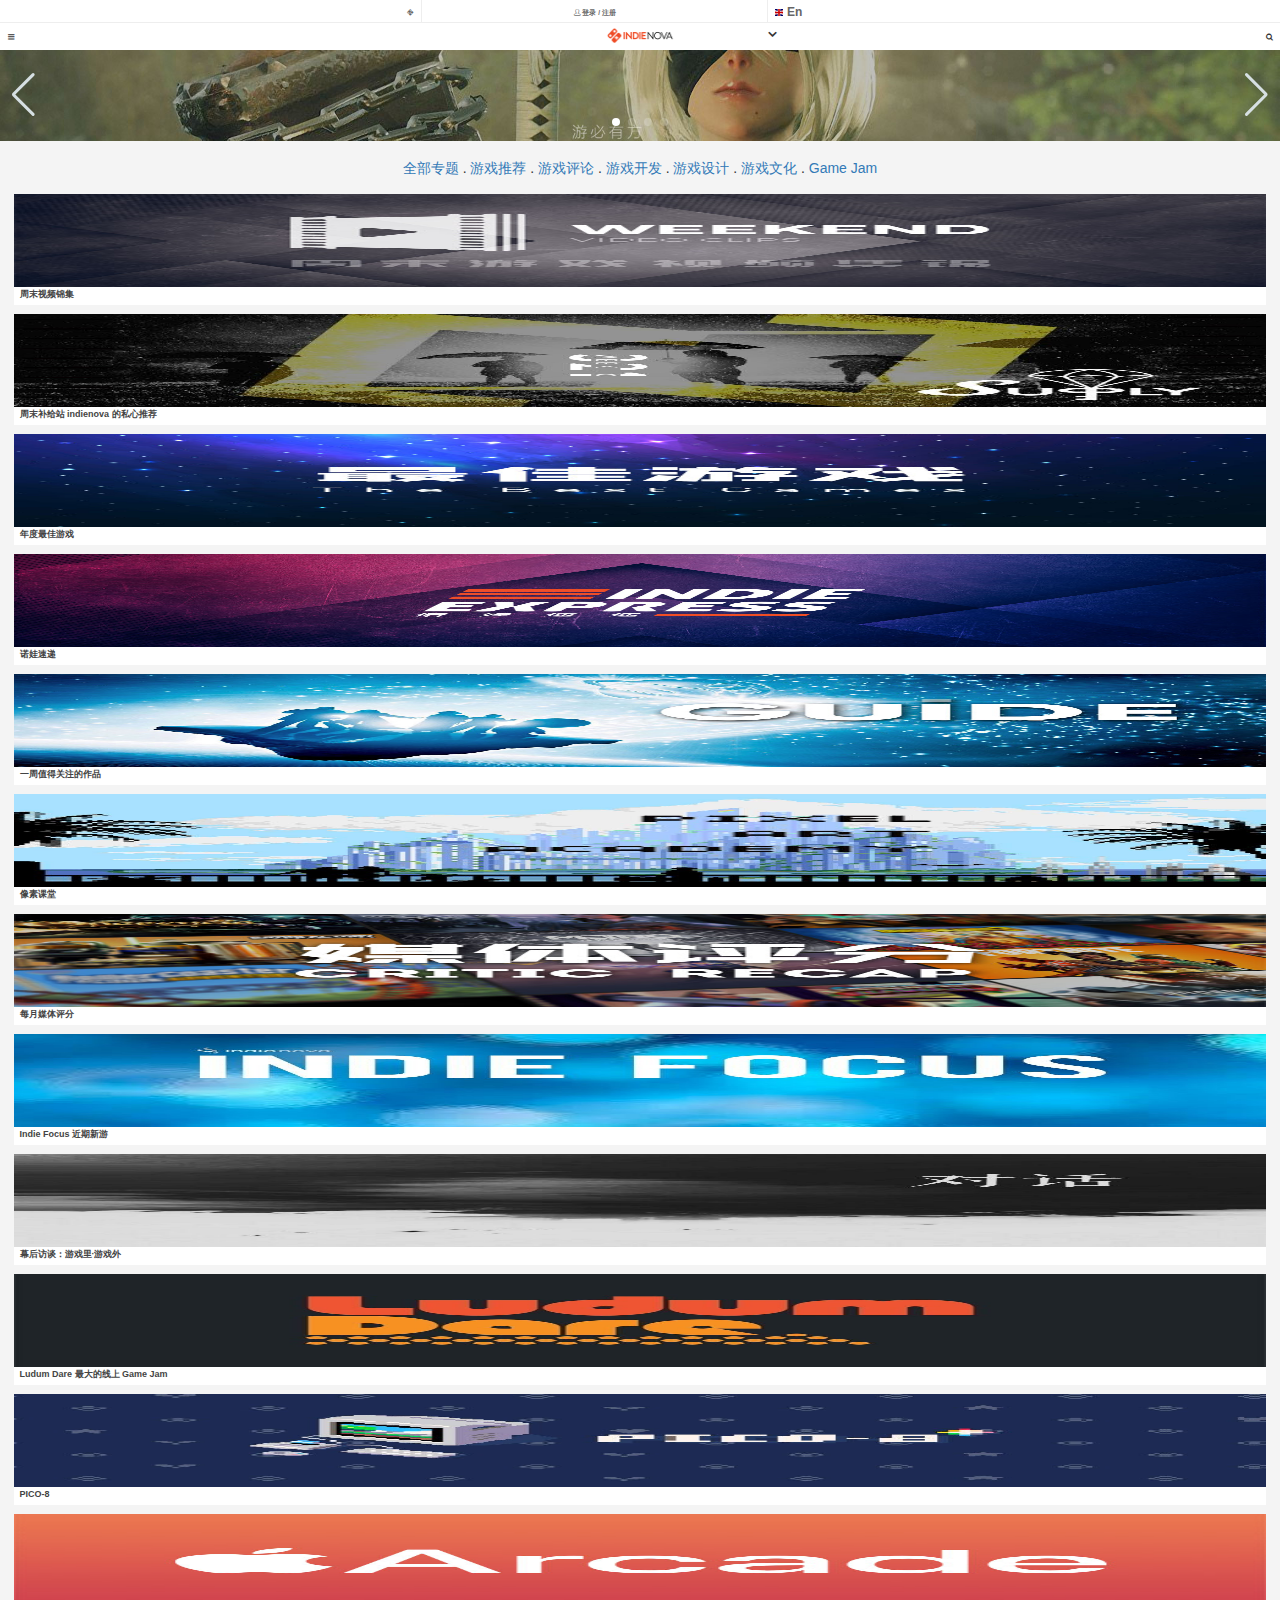
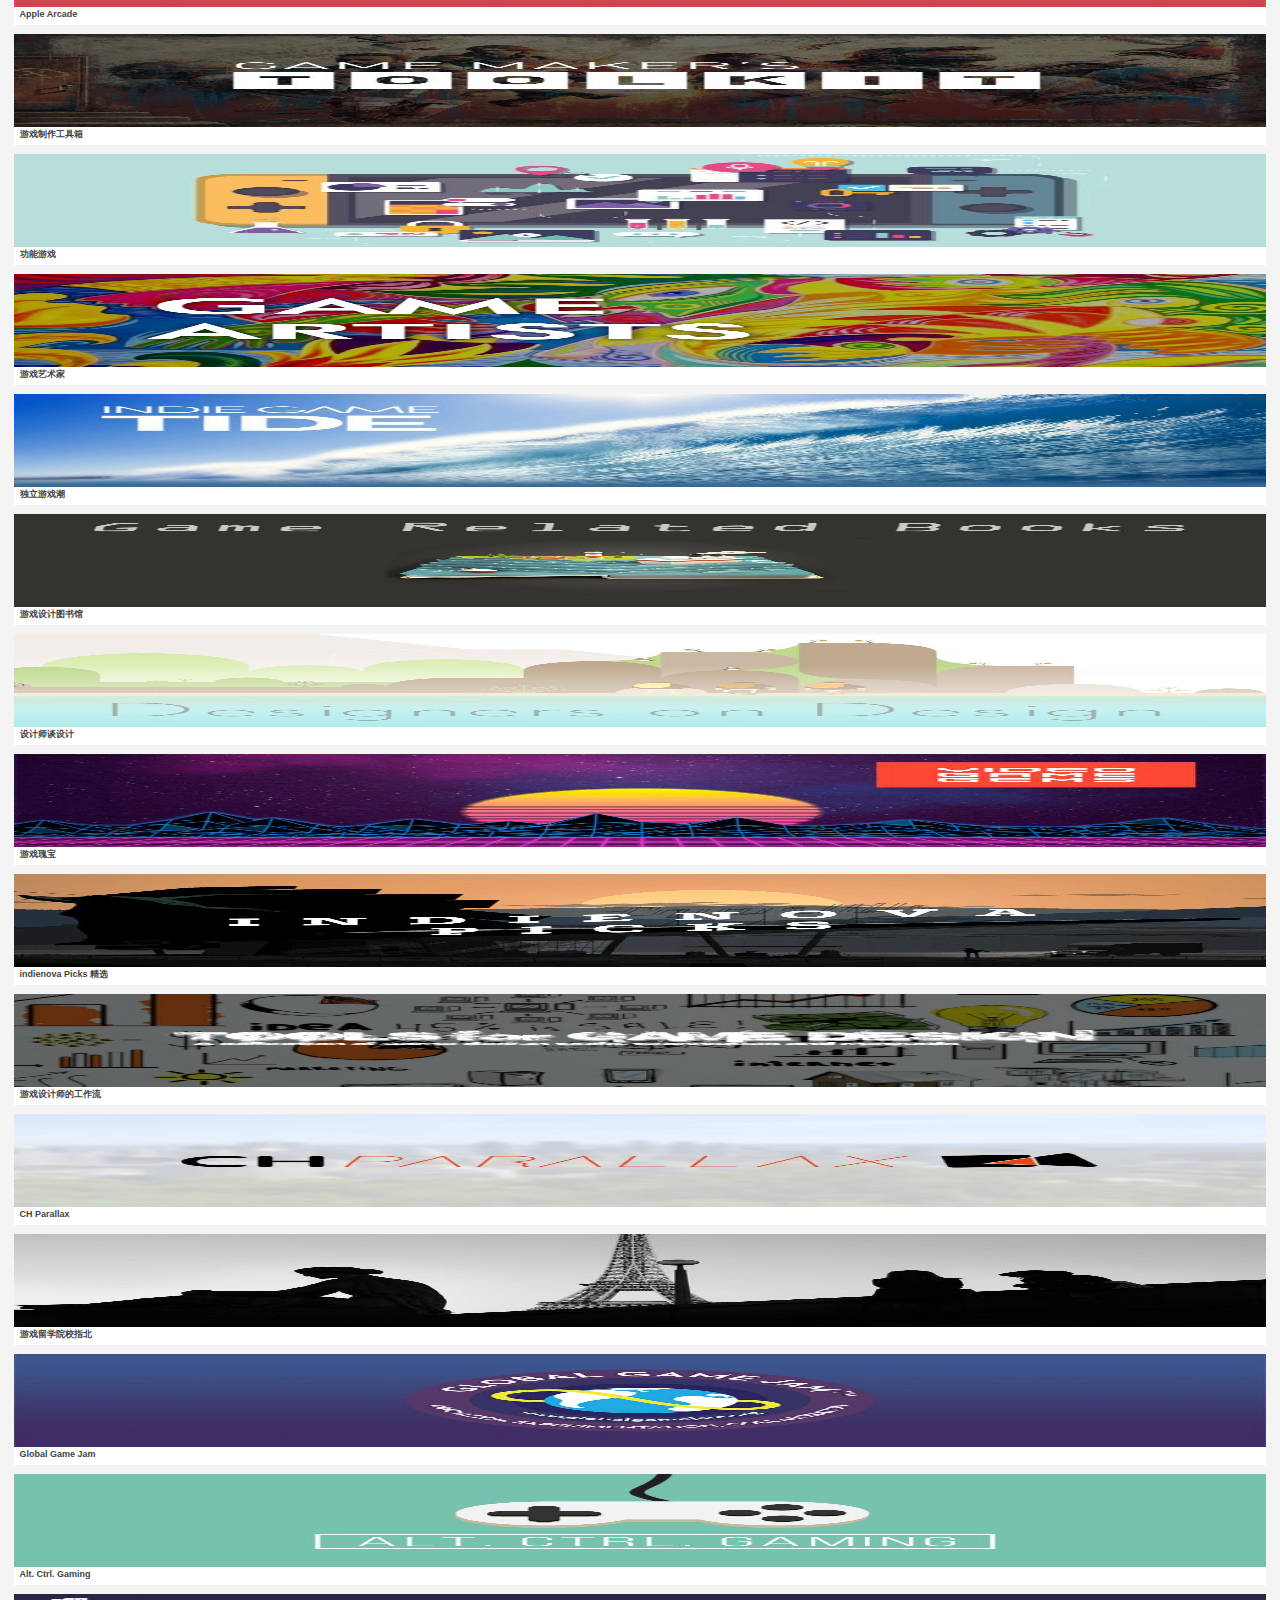
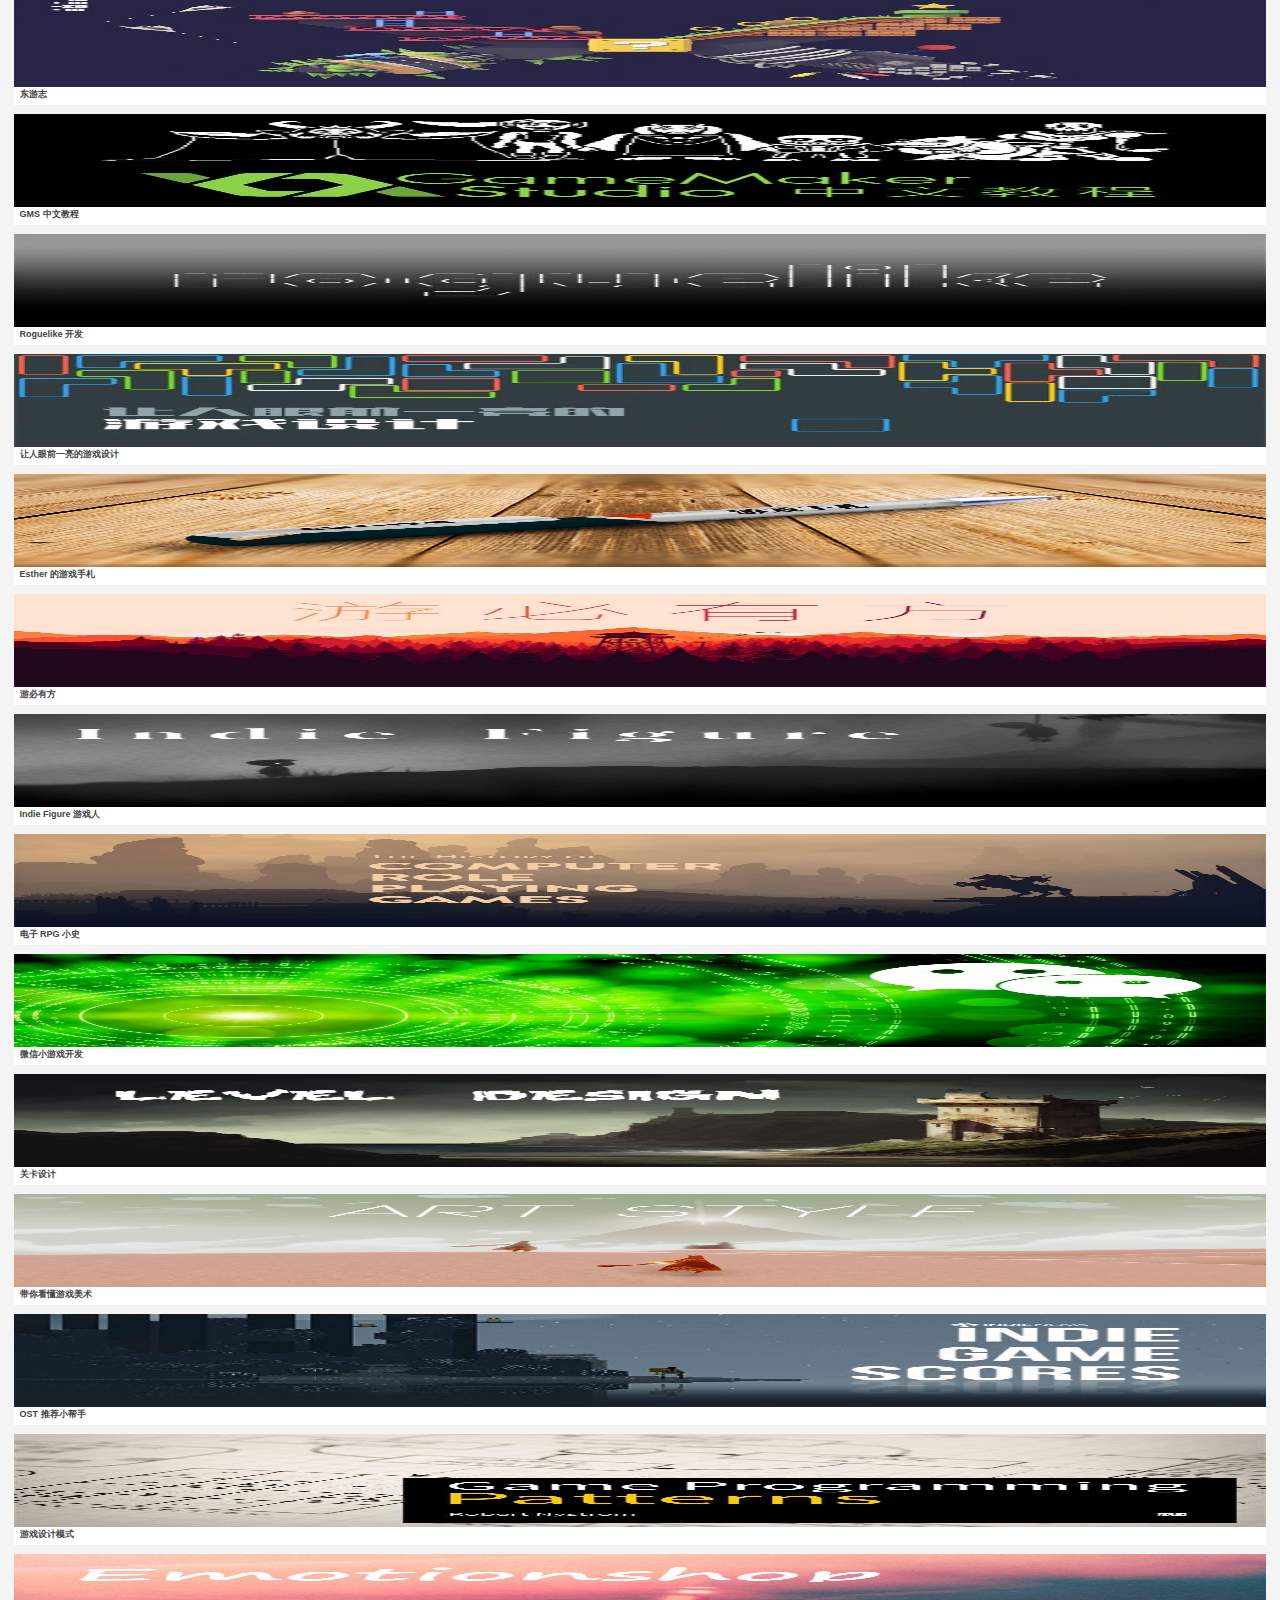
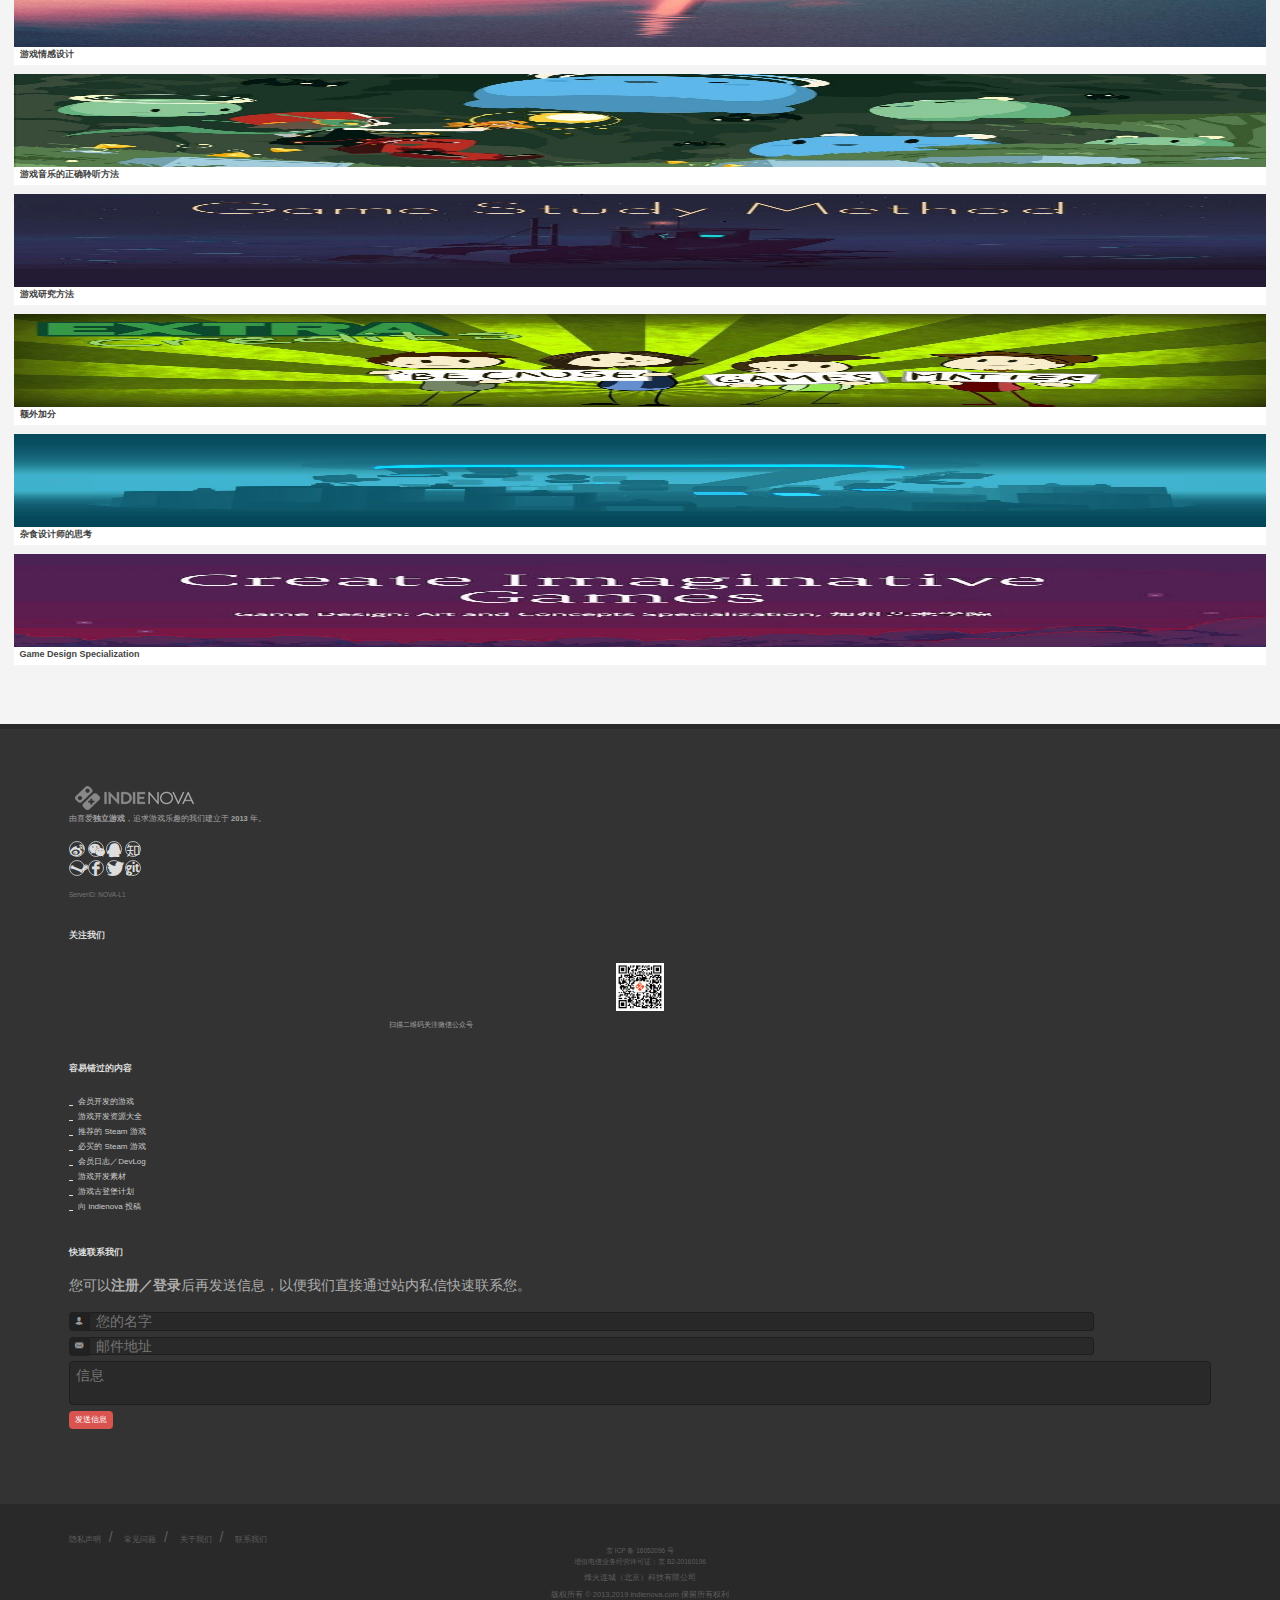
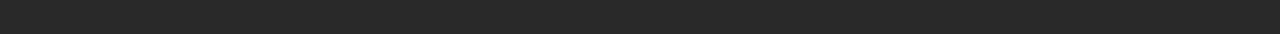
<file: subject.html>
<!DOCTYPE html>
<html lang="en">

<head>
    <meta charset="UTF-8">
    <meta name="viewport" content="width=device-width, initial-scale=1.0">
    <meta http-equiv="X-UA-Compatible" content="ie=edge">
    <title>专题列表 | indienova 独立游戏</title>
</head>

    <!-- 引入 标题图标 -->
    <link rel="icon" href="./favicon.ico">

    <!-- 引入 清除样式文件 -->
    <link rel="stylesheet" href="./lib/reset/reset.css">


    <!-- 引入bootstrap插件 -->
    <link rel="stylesheet" href="./css/bootstrap.min.css">

    <!-- 引入轮播图css插件 -->
    <link rel="stylesheet" href="./css/swiper.min.css">

    <!-- 引入css样式 -->
    <link rel="stylesheet" href="./css/font.css">
    <link rel="stylesheet" href="./css/common.css">
    <link rel="stylesheet" href="./scss/subject.css">

    <!-- 引入轮播图js插件 -->
    <script src="./js/swiper.min.js"></script>

    <!-- 引入jquery -->
    <script type="text/javascript" src="./js/jquery-3.4.1.min.js"></script>

    <!-- 引入js -->
    <script type="text/javascript" src="./js/subject.js"></script>

<body>

     <!-- 头部 -->
     <header>
        <div class="header-left">
            <i class="icon-cn-indienova"></i>
        </div>

        <div class="header-center">
            <i class="icon-line2-user"></i>
            <span class="login-click">登录</span>
            <span>/</span>
            <span class="login-click">注册</span>
        </div>



         <!-- 登录菜单 -->
         <div class="login">
            <button class="close">×</button>
            <div class="login-content">
                <div class="login-title">
                    <i class="icon-unlock"></i>
                    登录 indienova
                </div>
                <div class="login-container">
                    <div class="username">
                        <label for="login-form-username">用户名／邮件地址：</label>
                        <input type="text" name="login-form-username" class="login-input-username">
                    </div>
    
                    <div class="password">
                        <label for="login-form-password">密码：</label>
                        <input type="text" name="login-form-password" class="login-password">
                    </div>
    
                    <div class="verification-code">
                        <img src="./upload/verification_code.png" alt="">
                        <input type="text" class="login-code">
                    </div>
    
                    <div class="checkbox">
                        <label>
                            <input type="checkbox" id="remember-me" value="0" checked="checked"> 记住我
                        </label>
                    </div>
    
                    <div class="login-in">
                        <button>登录 INDIENOVA</button>
                        <a href="#">忘记密码?</a>
                    </div>
    
                    <div class="login-link-icon">
                        <i class="icon-user"></i>
                        <i class="icon-cn-weibo"></i>
                        <i class="icon-steam"></i>
                    </div>
                </div>
    
                <div class="register">
                    <i class="icon-user4"></i>
                    新用户？注册一个新账号
                </div>
    
            </div>
        </div>











        <div class="header-right">
            <li class="header-right-content" id="btn_language">
                <img src="./img/gb.svg" alt="">
                <span>En</span>
                <i class="icon-angle-down"></i>

                <ul class="content-language" id="btn_change">
                    <li class="EN">
                        <img src="./img/gb.svg" alt="">
                        <a href="./english.html"><span>English</span></a>
                    </li>
                    <li class="CN">
                        <img src="./img/cn.svg" alt="">
                        <a href="./index.html"><span>简体中文</span></a>
                    </li>
                </ul>
        </div>
    </header>

    <!-- 导航栏 -->
    <nav>
        <div class="nav-left" id="nav-getlist">
            <i class="icon-reorder"></i>
        </div>

        <div class="nav-center">
            <a href="./index.html"><img src="./img/indienova_new.png" alt=""></a>
        </div>

        <div class="nav-right">
            <i class="icon-search3"></i>
            <i class="icon-line-cross"></i>

            <input type="text" name="q" class="search" value="" placeholder="搜索网站内容关键字 ...">
        </div>

        <ul class="nav-list" id="nav-showlist">
            <li><a href="./article.html">文章</a><i>&gt;</i></li>
            <li><a href="./subject.html">专题</a><i>&gt;</i></li>
            <li><a href="./develop.html">开发</a><i>&gt;</i></i></li>
            <li><a href="./game.html">游戏</a><i>&gt;</i></li>
        </ul>

    </nav>

    <!-- 轮播图 -->
    <div class="swiper-container">
        <div class="swiper-wrapper">
            <div class="swiper-slide" style="background-image: url(./upload/subject_carousel_1.jpg);"></div>
            <div class="swiper-slide" style="background-image: url(./upload/subject_carousel_2.jpg);"></div>
            <div class="swiper-slide" style="background-image: url(./upload/subject_carousel_3.jpg);"></div>
            <div class="swiper-slide" style="background-image: url(./upload/subject_carousel_4.jpg);"></div>
        </div>
        <!-- 如果需要分页器 -->
        <div class="swiper-pagination"></div>

        <!-- 如果需要导航按钮 -->
        <div class="swiper-button-prev"></div>
        <div class="swiper-button-next"></div>
    </div>


    <!-- 主体 -->
    <main>
        <div class="main-container">

            <p class="subject-link">
                <a href="#">全部专题</a>
                .
                <a href="#">游戏推荐</a>
                .
                <a href="#">游戏评论</a>
                .
                <a href="#">游戏开发</a>
                .
                <a href="#">游戏设计</a>
                .
                <a href="#">游戏文化</a>
                .
                <a href="#">Game Jam</a>
            </p>


            <div class="subject-content">
                <img src="./upload/subject_title_1.jpg" alt="">
                <h3>周末视频锦集</h3>
            </div>

            <div class="subject-content">
                <img src="./upload/subject_title_2.jpg" alt="">
                <h3>周末补给站 indienova 的私心推荐</h3>
            </div>

            <div class="subject-content">
                <img src="./upload/subject_title_3.jpg" alt="">
                <h3>年度最佳游戏</h3>
            </div>

            <div class="subject-content">
                <img src="./upload/subject_title_4.jpg" alt="">
                <h3>诺娃速递</h3>
            </div>

            <div class="subject-content">
                <img src="./upload/subject_title_5.jpg" alt="">
                <h3>一周值得关注的作品</h3>
            </div>

            <div class="subject-content">
                <img src="./upload/subject_title_6.jpg" alt="">
                <h3>像素课堂</h3>
            </div>

            <div class="subject-content">
                <img src="./upload/subject_title_7.jpg" alt="">
                <h3>每月媒体评分</h3>
            </div>


            <div class="subject-content">
                <img src="./upload/subject_title_8.jpg" alt="">
                <h3>Indie Focus 近期新游</h3>
            </div>

            <div class="subject-content">
                <img src="./upload/subject_title_9.jpg" alt="">
                <h3>幕后访谈：游戏里·游戏外</h3>
            </div>

            <div class="subject-content">
                <img src="./upload/subject_title_10.jpg" alt="">
                <h3>Ludum Dare 最大的线上 Game Jam</h3>
            </div>

            <div class="subject-content">
                <img src="./upload/subject_title_11.jpg" alt="">
                <h3>PICO-8</h3>
            </div>

            <div class="subject-content">
                <img src="./upload/subject_title_12.jpg" alt="">
                <h3>Apple Arcade</h3>
            </div>

            <div class="subject-content">
                <img src="./upload/subject_title_13.jpg" alt="">
                <h3>游戏制作工具箱</h3>
            </div>

            <div class="subject-content">
                <img src="./upload/subject_title_14.jpg" alt="">
                <h3>功能游戏</h3>
            </div>

            <div class="subject-content">
                <img src="./upload/subject_title_15.jpg" alt="">
                <h3>游戏艺术家</h3>
            </div>

            <div class="subject-content">
                <img src="./upload/subject_title_16.jpg" alt="">
                <h3>独立游戏潮</h3>
            </div>

            <div class="subject-content">
                <img src="./upload/subject_title_17.jpg" alt="">
                <h3>游戏设计图书馆</h3>
            </div>

            <div class="subject-content">
                <img src="./upload/subject_title_18.jpg" alt="">
                <h3>设计师谈设计</h3>
            </div>

            <div class="subject-content">
                <img src="./upload/subject_title_19.jpg" alt="">
                <h3>游戏瑰宝</h3>
            </div>

            <div class="subject-content">
                <img src="./upload/subject_title_20.jpg" alt="">
                <h3>indienova Picks 精选</h3>
            </div>

            <div class="subject-content">
                <img src="./upload/subject_title_21.jpg" alt="">
                <h3>游戏设计师的工作流</h3>
            </div>

            <div class="subject-content">
                <img src="./upload/subject_title_22.jpg" alt="">
                <h3>CH Parallax</h3>
            </div>

            <div class="subject-content">
                <img src="./upload/subject_title_23.jpg" alt="">
                <h3>游戏留学院校指北</h3>
            </div>

            <div class="subject-content">
                <img src="./upload/subject_title_24.jpg" alt="">
                <h3>Global Game Jam</h3>
            </div>

            <div class="subject-content">
                <img src="./upload/subject_title_25.jpg" alt="">
                <h3>Alt. Ctrl. Gaming</h3>
            </div>

            <div class="subject-content">
                <img src="./upload/subject_title_26.jpg" alt="">
                <h3>东游志</h3>
            </div>

            <div class="subject-content">
                <img src="./upload/subject_title_27.jpg" alt="">
                <h3>GMS 中文教程</h3>
            </div>

            <div class="subject-content">
                <img src="./upload/subject_title_28.jpg" alt="">
                <h3>Roguelike 开发</h3>
            </div>

            <div class="subject-content">
                <img src="./upload/subject_title_29.jpg" alt="">
                <h3>让人眼前一亮的游戏设计</h3>
            </div>

            <div class="subject-content">
                <img src="./upload/subject_title_30.jpg" alt="">
                <h3>Esther 的游戏手札</h3>
            </div>

            <div class="subject-content">
                <img src="./upload/subject_title_31.jpg" alt="">
                <h3>游必有方</h3>
            </div>

            <div class="subject-content">
                <img src="./upload/subject_title_32.jpg" alt="">
                <h3>Indie Figure 游戏人</h3>
            </div>

            <div class="subject-content">
                <img src="./upload/subject_title_33.jpg" alt="">
                <h3>电子 RPG 小史</h3>
            </div>

            <div class="subject-content">
                <img src="./upload/subject_title_34.jpg" alt="">
                <h3>微信小游戏开发</h3>
            </div>

            <div class="subject-content">
                <img src="./upload/subject_title_35.jpg" alt="">
                <h3>关卡设计</h3>
            </div>

            <div class="subject-content">
                <img src="./upload/subject_title_36.jpg" alt="">
                <h3>带你看懂游戏美术</h3>
            </div>

            <div class="subject-content">
                <img src="./upload/subject_title_37.jpg" alt="">
                <h3>OST 推荐小帮手</h3>
            </div>

            <div class="subject-content">
                <img src="./upload/subject_title_38.jpg" alt="">
                <h3>游戏设计模式</h3>
            </div>

            <div class="subject-content">
                <img src="./upload/subject_title_39.jpg" alt="">
                <h3>游戏情感设计</h3>
            </div>

            <div class="subject-content">
                <img src="./upload/subject_title_40.jpg" alt="">
                <h3>游戏音乐的正确聆听方法</h3>
            </div>

            <div class="subject-content">
                <img src="./upload/subject_title_41.jpg" alt="">
                <h3>游戏研究方法</h3>
            </div>

            <div class="subject-content">
                <img src="./upload/subject_title_42.jpg" alt="">
                <h3>额外加分</h3>
            </div>

            <div class="subject-content">
                <img src="./upload/subject_title_43.jpg" alt="">
                <h3>杂食设计师的思考</h3>
            </div>

            <div class="subject-content">
                <img src="./upload/subject_title_44.jpg" alt="">
                <h3>Game Design Specialization</h3>
            </div>

        </div>
    </main>


          <!-- 尾部 -->
          <footer>
            <div class="container">
                <div class="content">
                    <div class="footer-logo">
                        <img src="./img/indienova_footer_new.png" alt="">
                    </div>
    
                    <p class="footer-nav">由喜爱<strong>独立游戏</strong>，追求游戏乐趣的我们建立于 <strong>2013</strong> 年。</p>
    
                    <div class="link-icon">
                        <i class="icon-cn-weibo"></i>
                        <i class="icon-cn-wechat"></i>
                        <i class="icon-cn-qq"></i>
                        <i class="icon-cn-zhihu"></i>
                    </div>
    
                    <div class="link-icon">
                        <i class="icon-steam"></i>
                        <i class="icon-facebook"></i>
                        <i class="icon-twitter"></i>
                        <i class="icon-github"></i>
                    </div>
    
    
                    <div class="serverId">
                        ServerID: NOVA-L1
                    </div>
    
                    <h4 class="attentionUs">
                        关注我们
                    </h4>
    
    
                    <div class="qr-code">
                        <img src="./img/QR_footer.png" alt="">
                        <span>扫描二维码关注微信公众号</span>
                    </div>
    
                    <h4 class="attentionUs">
                        容易错过的内容
                    </h4>
    
                    <ul class="footer-nav-content">
                        <li>
                            &nbsp;&nbsp;&nbsp;会员开发的游戏
                        </li>
                        <li>
                            &nbsp;&nbsp;&nbsp;游戏开发资源大全
                        </li>
                        <li>
                            &nbsp;&nbsp;&nbsp;推荐的 Steam 游戏
                        </li>
                        <li>
                            &nbsp;&nbsp;&nbsp;必买的 Steam 游戏
                        </li>
                        <li>
                            &nbsp;&nbsp;&nbsp;会员日志／DevLog
                        </li>
                        <li>
                            &nbsp;&nbsp;&nbsp;游戏开发素材
                        </li>
                        <li>
                            &nbsp;&nbsp;&nbsp;游戏古登堡计划
                        </li>
                        <li>
                            &nbsp;&nbsp;&nbsp;向 indienova 投稿
                        </li>
                    </ul>
    
    
                    <h4 class="attentionUs">
                        快速联系我们
                    </h4>
    
                    <p class="call-we">您可以<strong>注册／登录</strong>后再发送信息，以便我们直接通过站内私信快速联系您。</p>
    
                    <div class="username">
                        <span><i class="icon-user"></i></span>
                        <input type="text" class="username-input" value="" placeholder="您的名字">
                    </div>
    
                    <div class="email">
                        <span><i class="icon-email3"></i></span>
                        <input type="text" class="email-input" value="" placeholder="邮件地址">
                    </div>
    
                    <textarea class="message" placeholder="信息"></textarea>
    
                    <button class="sent-message">发送信息</button>
    
                </div>
            </div>
    
        </footer>
    
        <!-- 版权 -->
        <div class="footer-copyright">
            <div class="container">
                <div class="copyright-content">
                    <div class="copyright-menu">
                        <a href="#">隐私声明</a>
                        &nbsp;/ &nbsp;
                        <a href="#">常见问题</a>
                        &nbsp;/ &nbsp;
                        <a href="#">关于我们</a>
                        &nbsp;/ &nbsp;
                        <a href="#">联系我们</a>
                    </div>
    
                    <p>
                    <small>京 ICP 备 16052096 号<br>增值电信业务经营许可证：京 B2-20160196</small>
                    </p>
    
                    <p class="nobottommargin">烽火连城（北京）科技有限公司</p>
    
                    <p class="nobottommargin">版权所有 © 2013,2019 indienova.com 保留所有权利</p>
                </div>
            </div>
        </div>


</body>

</html>
</file>
<file: css/jalendar.css>
.jalendar-input {
  position: relative;
  /*width: 280px;*/
  display: inline-block;
}
.jalendar-input input {
  padding: 8px 12px;
  width: 100%;
  box-sizing: border-box;
  -webkit-box-sizing: border-box;
  -moz-box-sizing: border-box;
}
.jalendar-input input.selected + .jalendar {
  opacity: 1;
  visibility: visible;
  z-index: 999999;
}
.jalendar-input .jalendar {
  -webkit-transition: all 0.2s;
  -moz-transition: all 0.2s;
  -ms-transition: all 0.2s;
  -o-transition: all 0.2s;
  transition: all 0.2s;
  opacity: 0;
  visibility: hidden;
  position: absolute;
  left: 0;
  top: 34px;
}
.jalendar {
  position: relative;
  -webkit-text-size-adjust:none;
  /*width: 280px;*/
  margin: 10px auto;
  user-select: none;
  -webkit-user-select: none;
  -moz-user-select: none;
  display: inline-block;
}
.jalendar .clear {
  clear: both;
}
.jalendar .left {
  float: left;
}
.jalendar .added-event {
  display: none;
}
.jalendar .jalendar-container {
  display: inline-block;
  width: 100%;
}
.jalendar .jalendar-container .jalendar-pages {
  position: relative;
  border-radius: 3px;
  display: inline-block;
  width: 100%;
  padding: 20px;
  background-color: #207cd1;
  background: -webkit-gradient(linear, left top, left bottom, from(#207cd1), to(#33c1ea));
  background: -webkit-linear-gradient(top, #207cd1, #33c1ea);
  background: -moz-linear-gradient(top, #207cd1, #33c1ea);
  background: -ms-linear-gradient(top, #207cd1, #33c1ea);
  background: -o-linear-gradient(top, #207cd1, #33c1ea);
  box-sizing: border-box;
  -moz-box-sizing: border-box;
  -webkit-transition: all 1s cubic-bezier(0.45, 0.24, 0.36, 1.31);
  -moz-transition: all 1s cubic-bezier(0.45, 0.24, 0.36, 1.31);
  -ms-transition: all 1s cubic-bezier(0.45, 0.24, 0.36, 1.31);
  -o-transition: all 1s cubic-bezier(0.45, 0.24, 0.36, 1.31);
  transition: all 1s cubic-bezier(0.45, 0.24, 0.36, 1.31);
  /* inside .jalendar-pages */
}
.jalendar .jalendar-container .jalendar-pages > .header {
  text-align: center;
  position: relative;
  overflow: hidden;
  padding: 0;
  background-color: transparent !important;
}
.jalendar .jalendar-container .jalendar-pages > .header h1 {
  margin: 10px 0 30px 0;
  padding: 0;
  display: inline-block;
  font: 700 16px "Open Sans", Arial, Helvetica, Geneva, sans-serif;
  text-transform: uppercase;
  color: #fff;
  position: relative;
  border: none;
  text-shadow: 0 1px 1px rgba(0, 0, 0, 0.3), 0 1px 0 rgba(0, 0, 0, 0.05);
}
.jalendar .jalendar-container .jalendar-pages > .header h2 {
  display: inline-block;
  width: 14%;
  padding: 0;
  text-indent: 1px;
  text-align: center;
  margin: 0;
  font: 700 10px "Open Sans", Arial, Helvetica, Geneva, sans-serif;
  color: rgba(255, 255, 255, 0.5);
  text-transform: uppercase;
}
.jalendar .jalendar-container .jalendar-pages > .header .day-names {
  overflow: hidden;
  text-align: center;
  font-size: 0;
}
.jalendar .jalendar-container .jalendar-pages > .header .prv-m,
.jalendar .jalendar-container .jalendar-pages > .header .nxt-m {
  text-decoration: none;
  position: absolute;
  display: inline-block;
  top: 4px;
  cursor: pointer;
  color: #fff;
}
.jalendar .jalendar-container .jalendar-pages > .header .prv-m i,
.jalendar .jalendar-container .jalendar-pages > .header .nxt-m i {
  font-size: 32px;
}
.jalendar .jalendar-container .jalendar-pages > .header .prv-m {
  left: 10px;
}
.jalendar .jalendar-container .jalendar-pages > .header .nxt-m {
  right: 10px;
}
.jalendar .jalendar-container .jalendar-pages .total-bar {
  position: absolute;
  right: -15px;
  top: -9px;
  border-radius: 20px;
  width: 16px;
  height: 16px;
  z-index: 99;
  display: inline-block;
  padding: 1px 0 0 0;
  text-align: center;
  color: #fff;
  background-color: #e25757;
  font: 400 9px "Open Sans", Arial, Helvetica, Geneva, sans-serif;
  /*-webkit-transform:scale(0.85) translate(-1px, 1px);*/
  text-shadow: none;
}
.jalendar .jalendar-container .jalendar-pages .days {
  margin: 10px 0 0 0;
  font-size: 0;
  text-align: center;
  overflow: hidden;
}
.jalendar .jalendar-container .jalendar-pages .days .day {
  display: inline-block;
  width: 14.2%;
  height: 35px;
  box-sizing: border-box;
  -moz-box-sizing: border-box;
  position: relative;
  float: left;
  color: rgba(0, 0, 0, 0.2);
  font: 700 13px "Open Sans", "Helvetica Neue", Arial, Helvetica, Geneva, sans-serif;
  /* inside .day */
}
.jalendar .jalendar-container .jalendar-pages .days .day.this-month span {
  color: rgba(0, 0, 0, 0.5);
  cursor: pointer;
  opacity: 1;
}
.jalendar .jalendar-container .jalendar-pages .days .day.this-month span:hover {
  background-color: rgba(0, 0, 0, 0.1);
  color: #333 !important;
}
.jalendar .jalendar-container .jalendar-pages .days .day.this-month.selected span {
  background-color: #ffffff;
  color: #333;
}
.jalendar .jalendar-container .jalendar-pages .days .day span {
  box-sizing: border-box;
  -moz-box-sizing: border-box;
  border-radius: 50px;
  width: 30px;
  height: 30px;
  margin: 3px 0 0 0;
  padding: 6px 0 0 0;
  display: inline-block;
  position: relative;
  opacity: .7;
}
.jalendar .jalendar-container .jalendar-pages .days .day span a {
  text-decoration: none;
  display: inline-block;
  width: 100%;
  color: rgba(0, 0, 0, 0.6);
}
.jalendar .jalendar-container .jalendar-pages .days .day span a:hover {
  color: rgba(0, 0, 0, 0.9);
}
.jalendar .jalendar-container .jalendar-pages .days .day.today span {
  color: rgba(255, 255, 255, 0.8);
  background-color: rgba(0, 0, 0, 0.1);
  border-radius: 50px;
}
.jalendar .jalendar-container .jalendar-pages .days .day.today span a {
  color: rgba(255, 255, 255, 0.8);
}
.jalendar .jalendar-container .jalendar-pages .days .day.have-event span:before {
  content: '';
  display: inline-block;
  width: 4px;
  height: 4px;
  border-radius: 8px;
  background-color: #e25757;
  position: absolute;
  right: 1px;
  top: 5px;
}
.jalendar .jalendar-container .jalendar-pages .days .day > .event-single {
  display: none;
}
.jalendar .jalendar-container .jalendar-pages .days .day.first-range {
  border-radius: 6px 0 0 6px;
  background-color: rgba(0, 0, 0, 0.3);
  position: relative;
}
.jalendar .jalendar-container .jalendar-pages .days .day.first-range:after {
  content: '';
  display: inline-block;
  position: absolute;
  right: -10px;
  top: 50%;
  margin-top: -5px;
  width: 0;
  height: 0;
  border: 5px solid transparent;
  border-left: 5px solid rgba(0, 0, 0, 0.4);
}
.jalendar .jalendar-container .jalendar-pages .days .day.range {
  background-color: rgba(0, 0, 0, 0.1);
}
.jalendar .jalendar-container .jalendar-pages .days .day.last-range {
  border-radius: 0 6px 6px 0;
  background-color: rgba(0, 0, 0, 0.3);
}
.jalendar .jalendar-container .jalendar-pages .days .day.last-range:after {
  content: '';
  display: inline-block;
  position: absolute;
  left: -10px;
  top: 50%;
  margin-top: -5px;
  width: 0;
  height: 0;
  border: 5px solid transparent;
  border-right: 5px solid rgba(0, 0, 0, 0.4);
}
.jalendar .jalendar-container .jalendar-pages .days .day.first-range span:hover,
.jalendar .jalendar-container .jalendar-pages .days .day.range span:hover,
.jalendar .jalendar-container .jalendar-pages .days .day.last-range span:hover {
  background-color: transparent;
}
.jalendar .jalendar-container .jalendar-pages .add-event {
  height: 0;
  overflow: hidden;
  margin: 0 -20px;
  text-align: left;
  -webkit-transition: all 0.3s cubic-bezier(0.45, 0.24, 0.36, 1.31);
  -moz-transition: all 0.3s cubic-bezier(0.45, 0.24, 0.36, 1.31);
  -ms-transition: all 0.3s cubic-bezier(0.45, 0.24, 0.36, 1.31);
  -o-transition: all 0.3s cubic-bezier(0.45, 0.24, 0.36, 1.31);
  transition: all 0.3s cubic-bezier(0.45, 0.24, 0.36, 1.31);
}
.jalendar .jalendar-container .jalendar-pages .add-event.selected {
  margin-bottom: -20px;
}
.jalendar .jalendar-container .jalendar-pages .add-event.selected .close-button {
  display: block;
}
.jalendar .jalendar-container .jalendar-pages .add-event .close-button {
  cursor: pointer;
  margin: 15px 0 -20px 0;
  padding: 10px 0;
  font: 700 10px 'Open Sans', 'Helvetica Neue', Arial;
  color: #fff;
  background-color: rgba(0, 0, 0, 0.1);
  text-align: center;
  border-radius: 0 0 3px 3px;
  position: absolute;
  bottom: 20px;
  width: 100%;
  display: none;
}
.jalendar .jalendar-container .jalendar-pages .add-event .close-button:hover {
  background-color: rgba(0, 0, 0, 0.2);
}
.jalendar .jalendar-container .jalendar-pages .add-event .events {
  position: relative;
  margin: 10px 0 0 0;
  padding: 0 20px;
}
.jalendar .jalendar-container .jalendar-pages .add-event .events h3 {
  font: 700 11px "Open Sans", "Helvetica Neue", Arial;
  color: rgba(255, 255, 255, 0.7);
  text-transform: uppercase;
  text-align: center;
  margin: 0;
  padding: 0;
}
.jalendar .jalendar-container .jalendar-pages .add-event .events .events-list .event-single {
  margin: 14px 0 0 0;
  display: inline-block;
  width: 100%;
  position: relative;
  padding: 0 0 14px 0;
}
.jalendar .jalendar-container .jalendar-pages .add-event .events .events-list .event-single:last-child {
  padding-bottom: 0;
}
.jalendar .jalendar-container .jalendar-pages .add-event .events .events-list .event-single:last-child:before {
  display: none;
}
.jalendar .jalendar-container .jalendar-pages .add-event .events .events-list .event-single:before {
  content: '';
  display: inline-block;
  position: absolute;
  bottom: 0;
  right: -20px;
  width: 100%;
  height: 1px;
  background-color: rgba(255, 255, 255, 0.2);
}
.jalendar .jalendar-container .jalendar-pages .add-event .events .events-list .event-single p {
  padding: 0;
  font: 400 12px "Open Sans", 'Helvetica Neue', Arial;
  margin: 0;
  color: #fff;
  display: inline-block;
  position: relative;
  padding: 0 0 0 20px;
}
.jalendar .jalendar-container .jalendar-pages .add-event .events .events-list .event-single p:before {
  content: '';
  display: inline-block;
  position: absolute;
  width: 8px;
  height: 8px;
  top: 6px;
  left: 0;
  background-color: rgba(0, 0, 0, 0.4);
  border-radius: 12px;
}
.jalendar .jalendar-container .jalendar-pages .add-event .events .events-list .event-single p a {
  color: #333;
}
</file>
<file: css/font.css>
/* 字体图标 */
@font-face {
    font-family: font-icons;
    src: url(../fonts/font-icons.eot);
    src: url(../fonts/font-icons.eot) format('embedded-opentype'),url(../fonts/font-icons.woff) format('woff'),url(../fonts/font-icons.ttf) format('truetype'),url(../fonts/font-icons.svg) format('svg');
    font-weight: 400;
    font-style: normal
}

@font-face {
    font-family: lined-icons;
    src: url(../fonts/lined-icons.eot);
    src: url(../fonts/lined-icons.eot) format('embedded-opentype'),url(../fonts/lined-icons.woff) format('woff'),url(../fonts/lined-icons.ttf) format('truetype'),url(../fonts/lined-icons.svg) format('svg');
    font-weight: 400;
    font-style: normal
}

@font-face {
    font-family: Simple-Line-Icons;
    src: url(../fonts/Simple-Line-Icons.eot);
    src: url(../fonts/Simple-Line-Icons.eot?#iefix) format('embedded-opentype'),url(../fonts/Simple-Line-Icons.woff) format('woff'),url(../fonts/Simple-Line-Icons.ttf) format('truetype'),url(../fonts/Simple-Line-Icons.svg#Simple-Line-Icons) format('svg');
    font-weight: 400;
    font-style: normal
}

.side-header #primary-menu ul>li.sub-menu>a:after,[class*=" icon-"],[class*=" icon-line-"],[class*=" icon-line2-"],[class^=icon-],[class^=icon-line-],[class^=icon-line2-] {
    display: inline-block;
    font-family: font-icons;
    font-style: normal;
    font-weight: 400;
    font-variant: normal;
    text-transform: none;
    line-height: inherit;
    -webkit-font-smoothing: antialiased;
    -moz-osx-font-smoothing: grayscale
}

[class*=" icon-line-"],[class^=icon-line-] {
    font-family: lined-icons
}

[class*=" icon-line2-"],[class^=icon-line2-] {
    font-family: Simple-Line-Icons
}

.icon-lg {
    font-size: 1.3333333333333333em;
    line-height: .75em;
    vertical-align: -15%
}

.icon-2x {
    font-size: 2em
}

.icon-3x {
    font-size: 3em
}

.icon-4x {
    font-size: 4em
}

.icon-5x {
    font-size: 5em
}

.icon-fw {
    width: 1.2857142857142858em;
    text-align: center
}

.iconlist {
    padding-left: 0;
    margin-left: 1.75em;
    list-style-type: none
}

.iconlist li {
    position: relative
}

.iconlist ul {
    list-style-type: none;
    margin: 5px 0 5px 25px
}

.iconlist>li [class*=" icon-"]:first-child,.iconlist>li [class^=icon-]:first-child {
    position: absolute;
    left: -1.75em;
    text-align: center;
    top: 1px;
    width: 14px
}

.iconlist.iconlist-large {
    font-size: 16px
}

.iconlist.iconlist-large li {
    margin: 4px 0
}

.iconlist.iconlist-large>li [class*=" icon-"],.iconlist.iconlist-large>li [class^=icon-] {
    width: 16px;
    margin-right: 5px
}

.iconlist-color li i {
    color: #1ABC9C
}

.icon-border {
    padding: .2em .25em .15em;
    border: .08em solid #eee;
    border-radius: .1em
}

.icon.pull-left {
    margin-right: .3em
}

.icon.pull-right {
    margin-left: .3em
}

.icon-spin {
    -webkit-animation: spin 2s infinite linear;
    -moz-animation: spin 2s infinite linear;
    -o-animation: spin 2s infinite linear;
    animation: spin 2s infinite linear
}

@-moz-keyframes spin {
    0% {
        -moz-transform: rotate(0)
    }

    100% {
        -moz-transform: rotate(359deg)
    }
}

@-webkit-keyframes spin {
    0% {
        -webkit-transform: rotate(0)
    }

    100% {
        -webkit-transform: rotate(359deg)
    }
}

@-o-keyframes spin {
    0% {
        -o-transform: rotate(0)
    }

    100% {
        -o-transform: rotate(359deg)
    }
}

@-ms-keyframes spin {
    0% {
        -ms-transform: rotate(0)
    }

    100% {
        -ms-transform: rotate(359deg)
    }
}

@keyframes spin {
    0% {
        transform: rotate(0)
    }

    100% {
        transform: rotate(359deg)
    }
}

.icon-rotate-90 {
    filter: progid:DXImageTransform.Microsoft.BasicImage(rotation=1);
    -webkit-transform: rotate(90deg);
    -moz-transform: rotate(90deg);
    -ms-transform: rotate(90deg);
    -o-transform: rotate(90deg);
    transform: rotate(90deg)
}

.icon-rotate-180 {
    filter: progid:DXImageTransform.Microsoft.BasicImage(rotation=2);
    -webkit-transform: rotate(180deg);
    -moz-transform: rotate(180deg);
    -ms-transform: rotate(180deg);
    -o-transform: rotate(180deg);
    transform: rotate(180deg)
}

.icon-rotate-270 {
    filter: progid:DXImageTransform.Microsoft.BasicImage(rotation=3);
    -webkit-transform: rotate(270deg);
    -moz-transform: rotate(270deg);
    -ms-transform: rotate(270deg);
    -o-transform: rotate(270deg);
    transform: rotate(270deg)
}

.icon-flip-horizontal {
    filter: progid:DXImageTransform.Microsoft.BasicImage(rotation=0, mirror=1);
    -webkit-transform: scale(-1,1);
    -moz-transform: scale(-1,1);
    -ms-transform: scale(-1,1);
    -o-transform: scale(-1,1);
    transform: scale(-1,1)
}

.icon-flip-vertical {
    filter: progid:DXImageTransform.Microsoft.BasicImage(rotation=2, mirror=1);
    -webkit-transform: scale(1,-1);
    -moz-transform: scale(1,-1);
    -ms-transform: scale(1,-1);
    -o-transform: scale(1,-1);
    transform: scale(1,-1)
}

.icon-stacked {
    position: relative;
    display: inline-block;
    width: 2em;
    height: 2em;
    line-height: 2em;
    vertical-align: middle
}

.icon-stacked-1x,.icon-stacked-2x {
    position: absolute;
    left: 0;
    width: 100%;
    text-align: center
}

.mfp-bg,.mfp-wrap {
    position: fixed;
    left: 0;
    top: 0;
    height: 100%;
    width: 100%
}

.icon-stacked-1x {
    line-height: inherit
}

.icon-stacked-2x {
    font-size: 2em
}

.icon-inverse {
    color: #fff
}

.icon-type:before {
    content: "\e600"
}

.icon-box:before {
    content: "\e601"
}

.icon-archive:before {
    content: "\e602"
}

.icon-envelope:before {
    content: "\e603"
}

.icon-email:before {
    content: "\e604"
}

.icon-files:before {
    content: "\e605"
}

.icon-printer2:before {
    content: "\e606"
}

.icon-folder-add:before {
    content: "\e607"
}

.icon-folder-settings:before {
    content: "\e608"
}

.icon-folder-check:before {
    content: "\e609"
}

.icon-wifi-low:before {
    content: "\e60a"
}

.icon-wifi-mid:before {
    content: "\e60b"
}

.icon-wifi-full:before {
    content: "\e60c"
}

.icon-connection-empty:before {
    content: "\e60d"
}

.icon-battery-full:before {
    content: "\e60e"
}

.icon-settings:before {
    content: "\e60f"
}

.icon-arrow-left:before {
    content: "\e610"
}

.icon-arrow-up:before {
    content: "\e611"
}

.icon-arrow-down:before {
    content: "\e612"
}

.icon-arrow-right:before {
    content: "\e613"
}

.icon-reload:before {
    content: "\e614"
}

.icon-download:before {
    content: "\e615"
}

.icon-tag:before {
    content: "\e616"
}

.icon-trashcan:before {
    content: "\e617"
}

.icon-search:before {
    content: "\e618"
}

.icon-zoom-in:before {
    content: "\e619"
}

.icon-zoom-out:before {
    content: "\e61a"
}

.icon-chat:before {
    content: "\e61b"
}

.icon-clock:before {
    content: "\e61c"
}

.icon-printer:before {
    content: "\e61d"
}

.icon-home:before {
    content: "\e61e"
}

.icon-flag:before {
    content: "\e61f"
}

.icon-meter:before {
    content: "\e620"
}

.icon-switch:before {
    content: "\e621"
}

.icon-forbidden:before {
    content: "\e622"
}

.icon-phone-landscape:before {
    content: "\e623"
}

.icon-tablet:before {
    content: "\e624"
}

.icon-tablet-landscape:before {
    content: "\e625"
}

.icon-laptop:before {
    content: "\e626"
}

.icon-camera:before {
    content: "\e627"
}

.icon-microwave-oven:before {
    content: "\e628"
}

.icon-credit-cards:before {
    content: "\e629"
}

.icon-map-marker:before {
    content: "\e62a"
}

.icon-map:before {
    content: "\e62b"
}

.icon-support:before {
    content: "\e62c"
}

.icon-newspaper2:before {
    content: "\e62d"
}

.icon-barbell:before {
    content: "\e62e"
}

.icon-stopwatch:before {
    content: "\e62f"
}

.icon-atom:before {
    content: "\e630"
}

.icon-image:before {
    content: "\e631"
}

.icon-cube:before {
    content: "\e632"
}

.icon-bars:before {
    content: "\e633"
}

.icon-chart:before {
    content: "\e634"
}

.icon-pencil:before {
    content: "\e635"
}

.icon-measure:before {
    content: "\e636"
}

.icon-eyedropper:before {
    content: "\e637"
}

.icon-file-settings:before {
    content: "\e638"
}

.icon-file-add:before {
    content: "\e639"
}

.icon-file:before {
    content: "\e63a"
}

.icon-align-left:before {
    content: "\e63b"
}

.icon-align-right:before {
    content: "\e63c"
}

.icon-align-center:before {
    content: "\e63d"
}

.icon-align-justify:before {
    content: "\e63e"
}

.icon-file-broken:before {
    content: "\e63f"
}

.icon-browser:before {
    content: "\e640"
}

.icon-windows:before {
    content: "\e641"
}

.icon-window:before {
    content: "\e642"
}

.icon-folder:before {
    content: "\e643"
}

.icon-connection-25:before {
    content: "\e644"
}

.icon-connection-50:before {
    content: "\e645"
}

.icon-connection-75:before {
    content: "\e646"
}

.icon-connection-full:before {
    content: "\e647"
}

.icon-list:before {
    content: "\e648"
}

.icon-grid:before {
    content: "\e649"
}

.icon-stack3:before {
    content: "\e64a"
}

.icon-battery-charging:before {
    content: "\e64b"
}

.icon-battery-empty:before {
    content: "\e64c"
}

.icon-battery-25:before {
    content: "\e64d"
}

.icon-battery-50:before {
    content: "\e64e"
}

.icon-battery-75:before {
    content: "\e64f"
}

.icon-refresh:before {
    content: "\e650"
}

.icon-volume:before {
    content: "\e651"
}

.icon-volume-increase:before {
    content: "\e652"
}

.icon-volume-decrease:before {
    content: "\e653"
}

.icon-mute:before {
    content: "\e654"
}

.icon-microphone:before {
    content: "\e655"
}

.icon-microphone-off:before {
    content: "\e656"
}

.icon-book:before {
    content: "\e657"
}

.icon-checkmark:before {
    content: "\e658"
}

.icon-checkbox-checked:before {
    content: "\e659"
}

.icon-checkbox:before {
    content: "\e65a"
}

.icon-paperclip:before {
    content: "\e65b"
}

.icon-chat-1:before {
    content: "\e65c"
}

.icon-chat-2:before {
    content: "\e65d"
}

.icon-chat-3:before {
    content: "\e65e"
}

.icon-comment:before {
    content: "\e65f"
}

.icon-calendar:before {
    content: "\e660"
}

.icon-bookmark:before {
    content: "\e661"
}

.icon-email2:before {
    content: "\e662"
}

.icon-heart:before {
    content: "\e663"
}

.icon-enter:before {
    content: "\e664"
}

.icon-cloud:before {
    content: "\e665"
}

.icon-book2:before {
    content: "\e666"
}

.icon-star:before {
    content: "\e667"
}

.icon-lock:before {
    content: "\e668"
}

.icon-unlocked:before {
    content: "\e669"
}

.icon-unlocked2:before {
    content: "\e66a"
}

.icon-users:before {
    content: "\e66b"
}

.icon-user:before {
    content: "\e66c"
}

.icon-users2:before {
    content: "\e66d"
}

.icon-user2:before {
    content: "\e66e"
}

.icon-bullhorn:before {
    content: "\e66f"
}

.icon-share:before {
    content: "\e670"
}

.icon-screen:before {
    content: "\e671"
}

.icon-phone:before {
    content: "\e672"
}

.icon-phone-portrait:before {
    content: "\e673"
}

.icon-calculator:before {
    content: "\e674"
}

.icon-bag:before {
    content: "\e675"
}

.icon-diamond:before {
    content: "\e676"
}

.icon-drink:before {
    content: "\e677"
}

.icon-shorts:before {
    content: "\e678"
}

.icon-vcard:before {
    content: "\e679"
}

.icon-sun:before {
    content: "\e67a"
}

.icon-bill:before {
    content: "\e67b"
}

.icon-coffee:before {
    content: "\e67c"
}

.icon-tv2:before {
    content: "\e67d"
}

.icon-newspaper:before {
    content: "\e67e"
}

.icon-stack:before {
    content: "\e67f"
}

.icon-syringe:before {
    content: "\e680"
}

.icon-health:before {
    content: "\e681"
}

.icon-bolt:before {
    content: "\e682"
}

.icon-pill:before {
    content: "\e683"
}

.icon-bones:before {
    content: "\e684"
}

.icon-lab:before {
    content: "\e685"
}

.icon-clipboard:before {
    content: "\e686"
}

.icon-mug:before {
    content: "\e687"
}

.icon-bucket:before {
    content: "\e688"
}

.icon-select:before {
    content: "\e689"
}

.icon-graph:before {
    content: "\e68a"
}

.icon-crop:before {
    content: "\e68b"
}

.icon-heart2:before {
    content: "\e68c"
}

.icon-cloud2:before {
    content: "\e68d"
}

.icon-star2:before {
    content: "\e68e"
}

.icon-pen:before {
    content: "\e68f"
}

.icon-diamond2:before {
    content: "\e690"
}

.icon-display:before {
    content: "\e691"
}

.icon-paperplane:before {
    content: "\e692"
}

.icon-params:before {
    content: "\e693"
}

.icon-banknote:before {
    content: "\e694"
}

.icon-vynil:before {
    content: "\e695"
}

.icon-truck:before {
    content: "\e696"
}

.icon-world:before {
    content: "\e697"
}

.icon-tv:before {
    content: "\e698"
}

.icon-sound:before {
    content: "\e699"
}

.icon-video:before {
    content: "\e69a"
}

.icon-trash:before {
    content: "\e69b"
}

.icon-user3:before {
    content: "\e69c"
}

.icon-key:before {
    content: "\e69d"
}

.icon-search2:before {
    content: "\e69e"
}

.icon-settings2:before {
    content: "\e69f"
}

.icon-camera2:before {
    content: "\e6a0"
}

.icon-tag2:before {
    content: "\e6a1"
}

.icon-lock2:before {
    content: "\e6a2"
}

.icon-bulb:before {
    content: "\e6a3"
}

.icon-location:before {
    content: "\e6a4"
}

.icon-eye:before {
    content: "\e6a5"
}

.icon-bubble:before {
    content: "\e6a6"
}

.icon-stack2:before {
    content: "\e6a7"
}

.icon-cup:before {
    content: "\e6a8"
}

.icon-phone2:before {
    content: "\e6a9"
}

.icon-news:before {
    content: "\e6aa"
}

.icon-mail:before {
    content: "\e6ab"
}

.icon-like:before {
    content: "\e6ac"
}

.icon-photo:before {
    content: "\e6ad"
}

.icon-note:before {
    content: "\e6ae"
}

.icon-clock2:before {
    content: "\e6af"
}

.icon-data:before {
    content: "\e6b0"
}

.icon-music:before {
    content: "\e6b1"
}

.icon-megaphone:before {
    content: "\e6b2"
}

.icon-study:before {
    content: "\e6b3"
}

.icon-lab2:before {
    content: "\e6b4"
}

.icon-food:before {
    content: "\e6b5"
}

.icon-t-shirt:before {
    content: "\e6b6"
}

.icon-fire:before {
    content: "\e6b7"
}

.icon-clip:before {
    content: "\e6b8"
}

.icon-shop:before {
    content: "\e6b9"
}

.icon-calendar2:before {
    content: "\e6ba"
}

.icon-wallet:before {
    content: "\e6bb"
}

.icon-duckduckgo:before {
    content: "\e830"
}

.icon-lkdto:before {
    content: "\e896"
}

.icon-delicious:before {
    content: "\e832"
}

.icon-paypal:before {
    content: "\e833"
}

.icon-flattr:before {
    content: "\e834"
}

.icon-android:before {
    content: "\e835"
}

.icon-eventful:before {
    content: "\e836"
}

.icon-smashmag:before {
    content: "\e837"
}

.icon-gplus:before {
    content: "\e838"
}

.icon-wikipedia:before {
    content: "\e839"
}

.icon-lanyrd:before {
    content: "\e83a"
}

.icon-calendar-1:before {
    content: "\e83b"
}

.icon-stumbleupon:before {
    content: "\e83c"
}

.icon-bitcoin:before {
    content: "\e83f"
}

.icon-w3c:before {
    content: "\e840"
}

.icon-foursquare:before {
    content: "\e841"
}

.icon-html5:before {
    content: "\e842"
}

.icon-ie:before {
    content: "\e843"
}

.icon-call:before {
    content: "\e844"
}

.icon-grooveshark:before {
    content: "\e845"
}

.icon-ninetyninedesigns:before {
    content: "\e846"
}

.icon-forrst:before {
    content: "\e847"
}

.icon-digg:before {
    content: "\e848"
}

.icon-spotify:before {
    content: "\e849"
}

.icon-reddit:before {
    content: "\e84a"
}

.icon-guest:before {
    content: "\e84b"
}

.icon-blogger:before {
    content: "\e84e"
}

.icon-cc:before {
    content: "\e84f"
}

.icon-dribbble:before {
    content: "\e850"
}

.icon-evernote:before {
    content: "\e851"
}

.icon-flickr:before {
    content: "\e852"
}

.icon-google:before {
    content: "\e853"
}

.icon-viadeo:before {
    content: "\e854"
}

.icon-instapaper:before {
    content: "\e855"
}

.icon-weibo:before {
    content: "\e856"
}

.icon-klout:before {
    content: "\e857"
}

.icon-linkedin:before {
    content: "\e858"
}

.icon-meetup:before {
    content: "\e859"
}

.icon-vk:before {
    content: "\e85a"
}

.icon-rss:before {
    content: "\e85d"
}

.icon-skype:before {
    content: "\e85e"
}

.icon-twitter:before {
    content: "\e85f"
}

.icon-youtube:before {
    content: "\e860"
}

.icon-vimeo:before {
    content: "\e861"
}

.icon-windows2:before {
    content: "\e862"
}

.icon-aim:before {
    content: "\e831"
}

.icon-yahoo:before {
    content: "\e864"
}

.icon-chrome:before {
    content: "\e865"
}

.icon-email3:before {
    content: "\e866"
}

.icon-macstore:before {
    content: "\e867"
}

.icon-myspace:before {
    content: "\e868"
}

.icon-podcast:before {
    content: "\e869"
}

.icon-cloudapp:before {
    content: "\e86c"
}

.icon-dropbox:before {
    content: "\e86d"
}

.icon-ebay:before {
    content: "\e86e"
}

.icon-facebook:before {
    content: "\e86f"
}

.icon-github:before {
    content: "\e870"
}

.icon-github-circled:before {
    content: "\e871"
}

.icon-googleplay:before {
    content: "\e872"
}

.icon-itunes:before {
    content: "\e873"
}

.icon-plurk:before {
    content: "\e874"
}

.icon-songkick:before {
    content: "\e875"
}

.icon-lastfm:before {
    content: "\e876"
}

.icon-gmail:before {
    content: "\e877"
}

.icon-pinboard:before {
    content: "\e878"
}

.icon-soundcloud:before {
    content: "\e87b"
}

.icon-tumblr:before {
    content: "\e87c"
}

.icon-eventasaurus:before {
    content: "\e87d"
}

.icon-wordpress:before {
    content: "\e87e"
}

.icon-yelp:before {
    content: "\e87f"
}

.icon-intensedebate:before {
    content: "\e880"
}

.icon-eventbrite:before {
    content: "\e881"
}

.icon-scribd:before {
    content: "\e882"
}

.icon-posterous:before {
    content: "\e883"
}

.icon-stripe:before {
    content: "\e884"
}

.icon-opentable:before {
    content: "\e885"
}

.icon-cart:before {
    content: "\e886"
}

.icon-print:before {
    content: "\e887"
}

.icon-dwolla:before {
    content: "\e88a"
}

.icon-appnet:before {
    content: "\e88b"
}

.icon-statusnet:before {
    content: "\e88c"
}

.icon-acrobat:before {
    content: "\e88d"
}

.icon-drupal:before {
    content: "\e88e"
}

.icon-buffer:before {
    content: "\e88f"
}

.icon-pocket:before {
    content: "\e890"
}

.icon-bitbucket:before {
    content: "\e891"
}

.icon-lego:before {
    content: "\e892"
}

.icon-login:before {
    content: "\e893"
}

.icon-stackoverflow:before {
    content: "\e894"
}

.icon-hackernews:before {
    content: "\e895"
}

.icon-xing:before {
    content: "\e863"
}

.icon-instagram:before {
    content: "\e889"
}

.icon-angellist:before {
    content: "\e888"
}

.icon-quora:before {
    content: "\e87a"
}

.icon-openid:before {
    content: "\e879"
}

.icon-steam:before {
    content: "\e86b"
}

.icon-amazon:before {
    content: "\e86a"
}

.icon-disqus:before {
    content: "\e85c"
}

.icon-plancast:before {
    content: "\e85b"
}

.icon-appstore:before {
    content: "\e84d"
}

.icon-gowalla:before {
    content: "\e84c"
}

.icon-pinterest:before {
    content: "\e83e"
}

.icon-fivehundredpx:before {
    content: "\e83d"
}

.icon-glass:before {
    content: "\e6bc"
}

.icon-music2:before {
    content: "\e6bd"
}

.icon-search3:before {
    content: "\e6be"
}

.icon-envelope2:before {
    content: "\e6bf"
}

.icon-heart3:before {
    content: "\e6c0"
}

.icon-star3:before {
    content: "\e6c1"
}

.icon-star-empty:before {
    content: "\e6c2"
}

.icon-user4:before {
    content: "\e6c3"
}

.icon-film:before {
    content: "\e6c4"
}

.icon-th-large:before {
    content: "\e6c5"
}

.icon-th:before {
    content: "\e6c6"
}

.icon-th-list:before {
    content: "\e6c7"
}

.icon-ok:before {
    content: "\e6c8"
}

.icon-remove:before {
    content: "\e6c9"
}

.icon-zoom-in2:before {
    content: "\e6ca"
}

.icon-zoom-out2:before {
    content: "\e6cb"
}

.icon-off:before {
    content: "\e6cc"
}

.icon-signal:before {
    content: "\e6cd"
}

.icon-cog:before {
    content: "\e6ce"
}

.icon-trash2:before {
    content: "\e6cf"
}

.icon-home2:before {
    content: "\e6d0"
}

.icon-file2:before {
    content: "\e6d1"
}

.icon-time:before {
    content: "\e6d2"
}

.icon-road:before {
    content: "\e6d3"
}

.icon-download-alt:before {
    content: "\e6d4"
}

.icon-download2:before {
    content: "\e6d5"
}

.icon-upload:before {
    content: "\e6d6"
}

.icon-inbox:before {
    content: "\e6d7"
}

.icon-play-circle:before {
    content: "\e6d8"
}

.icon-repeat:before {
    content: "\e6d9"
}

.icon-refresh2:before {
    content: "\e6da"
}

.icon-list-alt:before {
    content: "\e6db"
}

.icon-lock3:before {
    content: "\e6dc"
}

.icon-flag2:before {
    content: "\e6dd"
}

.icon-headphones:before {
    content: "\e6de"
}

.icon-volume-off:before {
    content: "\e6df"
}

.icon-volume-down:before {
    content: "\e6e0"
}

.icon-volume-up:before {
    content: "\e6e1"
}

.icon-qrcode:before {
    content: "\e6e2"
}

.icon-barcode:before {
    content: "\e6e3"
}

.icon-tag3:before {
    content: "\e6e4"
}

.icon-tags:before {
    content: "\e6e5"
}

.icon-book3:before {
    content: "\e6e6"
}

.icon-bookmark2:before {
    content: "\e6e7"
}

.icon-print2:before {
    content: "\e6e8"
}

.icon-camera3:before {
    content: "\e6e9"
}

.icon-font:before {
    content: "\e6ea"
}

.icon-bold:before {
    content: "\e6eb"
}

.icon-italic:before {
    content: "\e6ec"
}

.icon-text-height:before {
    content: "\e6ed"
}

.icon-text-width:before {
    content: "\e6ee"
}

.icon-align-left2:before {
    content: "\e6ef"
}

.icon-align-center2:before {
    content: "\e6f0"
}

.icon-align-right2:before {
    content: "\e6f1"
}

.icon-align-justify2:before {
    content: "\e6f2"
}

.icon-list2:before {
    content: "\e6f3"
}

.icon-indent-left:before {
    content: "\e6f4"
}

.icon-indent-right:before {
    content: "\e6f5"
}

.icon-facetime-video:before {
    content: "\e6f6"
}

.icon-picture:before {
    content: "\e6f7"
}

.icon-pencil2:before {
    content: "\e6f8"
}

.icon-map-marker2:before {
    content: "\e6f9"
}

.icon-adjust:before {
    content: "\e6fa"
}

.icon-tint:before {
    content: "\e6fb"
}

.icon-edit:before {
    content: "\e6fc"
}

.icon-share2:before {
    content: "\e6fd"
}

.icon-check:before {
    content: "\e6fe"
}

.icon-move:before {
    content: "\e6ff"
}

.icon-step-backward:before {
    content: "\e700"
}

.icon-fast-backward:before {
    content: "\e701"
}

.icon-backward:before {
    content: "\e702"
}

.icon-play:before {
    content: "\e703"
}

.icon-pause:before {
    content: "\e704"
}

.icon-stop:before {
    content: "\e705"
}

.icon-forward:before {
    content: "\e706"
}

.icon-fast-forward:before {
    content: "\e707"
}

.icon-step-forward:before {
    content: "\e708"
}

.icon-eject:before {
    content: "\e709"
}

.icon-chevron-left:before {
    content: "\e70a"
}

.icon-chevron-right:before {
    content: "\e70b"
}

.icon-plus-sign:before {
    content: "\e70c"
}

.icon-minus-sign:before {
    content: "\e70d"
}

.icon-remove-sign:before {
    content: "\e70e"
}

.icon-ok-sign:before {
    content: "\e70f"
}

.icon-question-sign:before {
    content: "\e710"
}

.icon-info-sign:before {
    content: "\e711"
}

.icon-screenshot:before {
    content: "\e712"
}

.icon-remove-circle:before {
    content: "\e713"
}

.icon-ok-circle:before {
    content: "\e714"
}

.icon-ban-circle:before {
    content: "\e715"
}

.icon-arrow-left2:before {
    content: "\e716"
}

.icon-arrow-right2:before {
    content: "\e717"
}

.icon-arrow-up2:before {
    content: "\e718"
}

.icon-arrow-down2:before {
    content: "\e719"
}

.icon-share-alt:before {
    content: "\e71a"
}

.icon-resize-full:before {
    content: "\e71b"
}

.icon-resize-small:before {
    content: "\e71c"
}

.icon-plus:before {
    content: "\e71d"
}

.icon-minus:before {
    content: "\e71e"
}

.icon-asterisk:before {
    content: "\e71f"
}

.icon-exclamation-sign:before {
    content: "\e720"
}

.icon-gift:before {
    content: "\e721"
}

.icon-leaf:before {
    content: "\e722"
}

.icon-fire2:before {
    content: "\e723"
}

.icon-eye-open:before {
    content: "\e724"
}

.icon-eye-close:before {
    content: "\e725"
}

.icon-warning-sign:before {
    content: "\e726"
}

.icon-plane:before {
    content: "\e727"
}

.icon-calendar3:before {
    content: "\e728"
}

.icon-random:before {
    content: "\e729"
}

.icon-comment2:before {
    content: "\e72a"
}

.icon-magnet:before {
    content: "\e72b"
}

.icon-chevron-up:before {
    content: "\e72c"
}

.icon-chevron-down:before {
    content: "\e72d"
}

.icon-retweet:before {
    content: "\e72e"
}

.icon-shopping-cart:before {
    content: "\e72f"
}

.icon-folder-close:before {
    content: "\e730"
}

.icon-folder-open:before {
    content: "\e731"
}

.icon-resize-vertical:before {
    content: "\e732"
}

.icon-resize-horizontal:before {
    content: "\e733"
}

.icon-bar-chart:before {
    content: "\e734"
}

.icon-twitter-sign:before {
    content: "\e735"
}

.icon-facebook-sign:before {
    content: "\e736"
}

.icon-camera-retro:before {
    content: "\e737"
}

.icon-key2:before {
    content: "\e738"
}

.icon-cogs:before {
    content: "\e739"
}

.icon-comments:before {
    content: "\e73a"
}

.icon-thumbs-up:before {
    content: "\e73b"
}

.icon-thumbs-down:before {
    content: "\e73c"
}

.icon-star-half:before {
    content: "\e73d"
}

.icon-heart-empty:before {
    content: "\e73e"
}

.icon-signout:before {
    content: "\e73f"
}

.icon-linkedin-sign:before {
    content: "\e740"
}

.icon-pushpin:before {
    content: "\e741"
}

.icon-external-link:before {
    content: "\e742"
}

.icon-signin:before {
    content: "\e743"
}

.icon-trophy:before {
    content: "\e744"
}

.icon-github-sign:before {
    content: "\e745"
}

.icon-upload-alt:before {
    content: "\e746"
}

.icon-lemon:before {
    content: "\e747"
}

.icon-phone3:before {
    content: "\e748"
}

.icon-check-empty:before {
    content: "\e749"
}

.icon-bookmark-empty:before {
    content: "\e74a"
}

.icon-phone-sign:before {
    content: "\e74b"
}

.icon-twitter2:before {
    content: "\e74c"
}

.icon-facebook2:before {
    content: "\e74d"
}

.icon-github2:before {
    content: "\e74e"
}

.icon-unlock:before {
    content: "\e74f"
}

.icon-credit:before {
    content: "\e750"
}

.icon-rss2:before {
    content: "\e751"
}

.icon-hdd:before {
    content: "\e752"
}

.icon-bullhorn2:before {
    content: "\e753"
}

.icon-bell:before {
    content: "\e754"
}

.icon-certificate:before {
    content: "\e755"
}

.icon-hand-right:before {
    content: "\e756"
}

.icon-hand-left:before {
    content: "\e757"
}

.icon-hand-up:before {
    content: "\e758"
}

.icon-hand-down:before {
    content: "\e759"
}

.icon-circle-arrow-left:before {
    content: "\e75a"
}

.icon-circle-arrow-right:before {
    content: "\e75b"
}

.icon-circle-arrow-up:before {
    content: "\e75c"
}

.icon-circle-arrow-down:before {
    content: "\e75d"
}

.icon-globe:before {
    content: "\e75e"
}

.icon-wrench:before {
    content: "\e75f"
}

.icon-tasks:before {
    content: "\e760"
}

.icon-filter:before {
    content: "\e761"
}

.icon-briefcase:before {
    content: "\e762"
}

.icon-fullscreen:before {
    content: "\e763"
}

.icon-group:before {
    content: "\e764"
}

.icon-link:before {
    content: "\e765"
}

.icon-cloud3:before {
    content: "\e766"
}

.icon-beaker:before {
    content: "\e767"
}

.icon-cut:before {
    content: "\e768"
}

.icon-copy:before {
    content: "\e769"
}

.icon-paper-clip:before {
    content: "\e76a"
}

.icon-save:before {
    content: "\e76b"
}

.icon-sign-blank:before {
    content: "\e76c"
}

.icon-reorder:before {
    content: "\e76d"
}

.icon-list-ul:before {
    content: "\e76e"
}

.icon-list-ol:before {
    content: "\e76f"
}

.icon-strikethrough:before {
    content: "\e770"
}

.icon-underline:before {
    content: "\e771"
}

.icon-table:before {
    content: "\e772"
}

.icon-magic:before {
    content: "\e773"
}

.icon-truck2:before {
    content: "\e774"
}

.icon-pinterest2:before {
    content: "\e775"
}

.icon-pinterest-sign:before {
    content: "\e776"
}

.icon-google-plus-sign:before {
    content: "\e777"
}

.icon-google-plus:before {
    content: "\e778"
}

.icon-money:before {
    content: "\e779"
}

.icon-caret-down:before {
    content: "\e77a"
}

.icon-caret-up:before {
    content: "\e77b"
}

.icon-caret-left:before {
    content: "\e77c"
}

.icon-caret-right:before {
    content: "\e77d"
}

.icon-columns:before {
    content: "\e77e"
}

.icon-sort:before {
    content: "\e77f"
}

.icon-sort-down:before {
    content: "\e780"
}

.icon-sort-up:before {
    content: "\e781"
}

.icon-envelope-alt:before {
    content: "\e782"
}

.icon-linkedin2:before {
    content: "\e783"
}

.icon-undo:before {
    content: "\e784"
}

.icon-legal:before {
    content: "\e785"
}

.icon-dashboard:before {
    content: "\e786"
}

.icon-comment-alt:before {
    content: "\e787"
}

.icon-comments-alt:before {
    content: "\e788"
}

.icon-bolt2:before {
    content: "\e789"
}

.icon-sitemap:before {
    content: "\e78a"
}

.icon-umbrella:before {
    content: "\e78b"
}

.icon-paste:before {
    content: "\e78c"
}

.icon-lightbulb:before {
    content: "\e78d"
}

.icon-exchange:before {
    content: "\e78e"
}

.icon-cloud-download:before {
    content: "\e78f"
}

.icon-cloud-upload:before {
    content: "\e790"
}

.icon-user-md:before {
    content: "\e791"
}

.icon-stethoscope:before {
    content: "\e792"
}

.icon-suitcase:before {
    content: "\e793"
}

.icon-bell-alt:before {
    content: "\e794"
}

.icon-coffee2:before {
    content: "\e795"
}

.icon-food2:before {
    content: "\e796"
}

.icon-file-alt:before {
    content: "\e797"
}

.icon-building:before {
    content: "\e798"
}

.icon-hospital:before {
    content: "\e799"
}

.icon-ambulance:before {
    content: "\e79a"
}

.icon-medkit:before {
    content: "\e79b"
}

.icon-fighter-jet:before {
    content: "\e79c"
}

.icon-beer:before {
    content: "\e79d"
}

.icon-h-sign:before {
    content: "\e79e"
}

.icon-plus-sign2:before {
    content: "\e79f"
}

.icon-double-angle-left:before {
    content: "\e7a0"
}

.icon-double-angle-right:before {
    content: "\e7a1"
}

.icon-double-angle-up:before {
    content: "\e7a2"
}

.icon-double-angle-down:before {
    content: "\e7a3"
}

.icon-angle-left:before {
    content: "\e7a4"
}

.icon-angle-right:before {
    content: "\e7a5"
}

.icon-angle-up:before {
    content: "\e7a6"
}

.icon-angle-down:before {
    content: "\e7a7"
}

.icon-desktop:before {
    content: "\e7a8"
}

.icon-laptop2:before {
    content: "\e7a9"
}

.icon-tablet2:before {
    content: "\e7aa"
}

.icon-mobile:before {
    content: "\e7ab"
}

.icon-circle-blank:before {
    content: "\e7ac"
}

.icon-quote-left:before {
    content: "\e7ad"
}

.icon-quote-right:before {
    content: "\e7ae"
}

.icon-spinner:before {
    content: "\e7af"
}

.icon-circle:before {
    content: "\e7b0"
}

.icon-reply:before {
    content: "\e7b1"
}

.icon-github-alt:before {
    content: "\e7b2"
}

.icon-folder-close-alt:before {
    content: "\e7b3"
}

.icon-folder-open-alt:before {
    content: "\e7b4"
}

.icon-expand-alt:before {
    content: "\e7b5"
}

.icon-collapse-alt:before {
    content: "\e7b6"
}

.icon-smile:before {
    content: "\e7b7"
}

.icon-frown:before {
    content: "\e7b8"
}

.icon-meh:before {
    content: "\e7b9"
}

.icon-gamepad:before {
    content: "\e7ba"
}

.icon-keyboard:before {
    content: "\e7bb"
}

.icon-flag-alt:before {
    content: "\e7bc"
}

.icon-flag-checkered:before {
    content: "\e7bd"
}

.icon-terminal:before {
    content: "\e7be"
}

.icon-code:before {
    content: "\e7bf"
}

.icon-reply-all:before {
    content: "\e7c0"
}

.icon-star-half-full:before {
    content: "\e7c1"
}

.icon-location-arrow:before {
    content: "\e7c2"
}

.icon-crop2:before {
    content: "\e7c3"
}

.icon-code-fork:before {
    content: "\e7c4"
}

.icon-unlink:before {
    content: "\e7c5"
}

.icon-question:before {
    content: "\e7c6"
}

.icon-info:before {
    content: "\e7c7"
}

.icon-exclamation:before {
    content: "\e7c8"
}

.icon-superscript:before {
    content: "\e7c9"
}

.icon-subscript:before {
    content: "\e7ca"
}

.icon-eraser:before {
    content: "\e7cb"
}

.icon-puzzle:before {
    content: "\e7cc"
}

.icon-microphone2:before {
    content: "\e7cd"
}

.icon-microphone-off2:before {
    content: "\e7ce"
}

.icon-shield:before {
    content: "\e7cf"
}

.icon-calendar-empty:before {
    content: "\e7d0"
}

.icon-fire-extinguisher:before {
    content: "\e7d1"
}

.icon-rocket:before {
    content: "\e7d2"
}

.icon-maxcdn:before {
    content: "\e7d3"
}

.icon-chevron-sign-left:before {
    content: "\e7d4"
}

.icon-chevron-sign-right:before {
    content: "\e7d5"
}

.icon-chevron-sign-up:before {
    content: "\e7d6"
}

.icon-chevron-sign-down:before {
    content: "\e7d7"
}

.icon-html52:before {
    content: "\e7d8"
}

.icon-css3:before {
    content: "\e7d9"
}

.icon-anchor:before {
    content: "\e7da"
}

.icon-unlock-alt:before {
    content: "\e7db"
}

.icon-bullseye:before {
    content: "\e7dc"
}

.icon-ellipsis-horizontal:before {
    content: "\e7dd"
}

.icon-ellipsis-vertical:before {
    content: "\e7de"
}

.icon-rss-sign:before {
    content: "\e7df"
}

.icon-play-sign:before {
    content: "\e7e0"
}

.icon-ticket:before {
    content: "\e7e1"
}

.icon-minus-sign-alt:before {
    content: "\e7e2"
}

.icon-check-minus:before {
    content: "\e7e3"
}

.icon-level-up:before {
    content: "\e7e4"
}

.icon-level-down:before {
    content: "\e7e5"
}

.icon-check-sign:before {
    content: "\e7e6"
}

.icon-edit-sign:before {
    content: "\e7e7"
}

.icon-external-link-sign:before {
    content: "\e7e8"
}

.icon-share-sign:before {
    content: "\e7e9"
}

.icon-compass:before {
    content: "\e7ea"
}

.icon-collapse:before {
    content: "\e7eb"
}

.icon-collapse-top:before {
    content: "\e7ec"
}

.icon-expand:before {
    content: "\e7ed"
}

.icon-euro:before {
    content: "\e7ee"
}

.icon-gbp:before {
    content: "\e7ef"
}

.icon-dollar:before {
    content: "\e7f0"
}

.icon-rupee:before {
    content: "\e7f1"
}

.icon-yen:before {
    content: "\e7f2"
}

.icon-renminbi:before {
    content: "\e7f3"
}

.icon-won:before {
    content: "\e7f4"
}

.icon-bitcoin2:before {
    content: "\e7f5"
}

.icon-file3:before {
    content: "\e7f6"
}

.icon-file-text:before {
    content: "\e7f7"
}

.icon-sort-by-alphabet:before {
    content: "\e7f8"
}

.icon-sort-by-alphabet-alt:before {
    content: "\e7f9"
}

.icon-sort-by-attributes:before {
    content: "\e7fa"
}

.icon-sort-by-attributes-alt:before {
    content: "\e7fb"
}

.icon-sort-by-order:before {
    content: "\e7fc"
}

.icon-sort-by-order-alt:before {
    content: "\e7fd"
}

.icon-thumbs-up2:before {
    content: "\e7fe"
}

.icon-thumbs-down2:before {
    content: "\e7ff"
}

.icon-youtube-sign:before {
    content: "\e800"
}

.icon-youtube2:before {
    content: "\e801"
}

.icon-xing2:before {
    content: "\e802"
}

.icon-xing-sign:before {
    content: "\e803"
}

.icon-youtube-play:before {
    content: "\e804"
}

.icon-dropbox2:before {
    content: "\e805"
}

.icon-stackexchange:before {
    content: "\e806"
}

.icon-instagram2:before {
    content: "\e807"
}

.icon-flickr2:before {
    content: "\e808"
}

.icon-adn:before {
    content: "\e809"
}

.icon-bitbucket2:before {
    content: "\e80a"
}

.icon-bitbucket-sign:before {
    content: "\e80b"
}

.icon-tumblr2:before {
    content: "\e80c"
}

.icon-tumblr-sign:before {
    content: "\e80d"
}

.icon-long-arrow-down:before {
    content: "\e80e"
}

.icon-long-arrow-up:before {
    content: "\e80f"
}

.icon-long-arrow-left:before {
    content: "\e810"
}

.icon-long-arrow-right:before {
    content: "\e811"
}

.icon-apple:before {
    content: "\e812"
}

.icon-windows3:before {
    content: "\e813"
}

.icon-android2:before {
    content: "\e814"
}

.icon-linux:before {
    content: "\e815"
}

.icon-dribbble2:before {
    content: "\e816"
}

.icon-skype2:before {
    content: "\e817"
}

.icon-foursquare2:before {
    content: "\e818"
}

.icon-trello:before {
    content: "\e819"
}

.icon-female:before {
    content: "\e81a"
}

.icon-male:before {
    content: "\e81b"
}

.icon-gittip:before {
    content: "\e81c"
}

.icon-sun2:before {
    content: "\e81d"
}

.icon-moon:before {
    content: "\e81e"
}

.icon-archive2:before {
    content: "\e81f"
}

.icon-bug:before {
    content: "\e820"
}

.icon-renren:before {
    content: "\e821"
}

.icon-weibo2:before {
    content: "\e822"
}

.icon-vk2:before {
    content: "\e823"
}

.icon-line-eye:before {
    content: "\e000"
}

.icon-line-paper-clip:before {
    content: "\e001"
}

.icon-line-mail:before {
    content: "\e002"
}

.icon-line-toggle:before {
    content: "\e003"
}

.icon-line-layout:before {
    content: "\e004"
}

.icon-line-link:before {
    content: "\e005"
}

.icon-line-bell:before {
    content: "\e006"
}

.icon-line-lock:before {
    content: "\e007"
}

.icon-line-unlock:before {
    content: "\e008"
}

.icon-line-ribbon:before {
    content: "\e009"
}

.icon-line-image:before {
    content: "\e010"
}

.icon-line-signal:before {
    content: "\e011"
}

.icon-line-target:before {
    content: "\e012"
}

.icon-line-clipboard:before {
    content: "\e013"
}

.icon-line-clock:before {
    content: "\e014"
}

.icon-line-watch:before {
    content: "\e015"
}

.icon-line-air-play:before {
    content: "\e016"
}

.icon-line-camera:before {
    content: "\e017"
}

.icon-line-video:before {
    content: "\e018"
}

.icon-line-disc:before {
    content: "\e019"
}

.icon-line-printer:before {
    content: "\e020"
}

.icon-line-monitor:before {
    content: "\e021"
}

.icon-line-server:before {
    content: "\e022"
}

.icon-line-cog:before {
    content: "\e023"
}

.icon-line-heart:before {
    content: "\e024"
}

.icon-line-paragraph:before {
    content: "\e025"
}

.icon-line-align-justify:before {
    content: "\e026"
}

.icon-line-align-left:before {
    content: "\e027"
}

.icon-line-align-center:before {
    content: "\e028"
}

.icon-line-align-right:before {
    content: "\e029"
}

.icon-line-book:before {
    content: "\e030"
}

.icon-line-layers:before {
    content: "\e031"
}

.icon-line-stack:before {
    content: "\e032"
}

.icon-line-stack-2:before {
    content: "\e033"
}

.icon-line-paper:before {
    content: "\e034"
}

.icon-line-paper-stack:before {
    content: "\e035"
}

.icon-line-search:before {
    content: "\e036"
}

.icon-line-zoom-in:before {
    content: "\e037"
}

.icon-line-zoom-out:before {
    content: "\e038"
}

.icon-line-reply:before {
    content: "\e039"
}

.icon-line-circle-plus:before {
    content: "\e040"
}

.icon-line-circle-minus:before {
    content: "\e041"
}

.icon-line-circle-check:before {
    content: "\e042"
}

.icon-line-circle-cross:before {
    content: "\e043"
}

.icon-line-square-plus:before {
    content: "\e044"
}

.icon-line-square-minus:before {
    content: "\e045"
}

.icon-line-square-check:before {
    content: "\e046"
}

.icon-line-square-cross:before {
    content: "\e047"
}

.icon-line-microphone:before {
    content: "\e048"
}

.icon-line-record:before {
    content: "\e049"
}

.icon-line-skip-back:before {
    content: "\e050"
}

.icon-line-rewind:before {
    content: "\e051"
}

.icon-line-play:before {
    content: "\e052"
}

.icon-line-pause:before {
    content: "\e053"
}

.icon-line-stop:before {
    content: "\e054"
}

.icon-line-fast-forward:before {
    content: "\e055"
}

.icon-line-skip-forward:before {
    content: "\e056"
}

.icon-line-shuffle:before {
    content: "\e057"
}

.icon-line-repeat:before {
    content: "\e058"
}

.icon-line-folder:before {
    content: "\e059"
}

.icon-line-umbrella:before {
    content: "\e060"
}

.icon-line-moon:before {
    content: "\e061"
}

.icon-line-thermometer:before {
    content: "\e062"
}

.icon-line-drop:before {
    content: "\e063"
}

.icon-line-sun:before {
    content: "\e064"
}

.icon-line-cloud:before {
    content: "\e065"
}

.icon-line-cloud-upload:before {
    content: "\e066"
}

.icon-line-cloud-download:before {
    content: "\e067"
}

.icon-line-upload:before {
    content: "\e068"
}

.icon-line-download:before {
    content: "\e069"
}

.icon-line-location:before {
    content: "\e070"
}

.icon-line-location-2:before {
    content: "\e071"
}

.icon-line-map:before {
    content: "\e072"
}

.icon-line-battery:before {
    content: "\e073"
}

.icon-line-head:before {
    content: "\e074"
}

.icon-line-briefcase:before {
    content: "\e075"
}

.icon-line-speech-bubble:before {
    content: "\e076"
}

.icon-line-anchor:before {
    content: "\e077"
}

.icon-line-globe:before {
    content: "\e078"
}

.icon-line-box:before {
    content: "\e079"
}

.icon-line-reload:before {
    content: "\e080"
}

.icon-line-share:before {
    content: "\e081"
}

.icon-line-marquee:before {
    content: "\e082"
}

.icon-line-marquee-plus:before {
    content: "\e083"
}

.icon-line-marquee-minus:before {
    content: "\e084"
}

.icon-line-tag:before {
    content: "\e085"
}

.icon-line-power:before {
    content: "\e086"
}

.icon-line-command:before {
    content: "\e087"
}

.icon-line-alt:before {
    content: "\e088"
}

.icon-line-esc:before {
    content: "\e089"
}

.icon-line-bar-graph:before {
    content: "\e090"
}

.icon-line-bar-graph-2:before {
    content: "\e091"
}

.icon-line-pie-graph:before {
    content: "\e092"
}

.icon-line-star:before {
    content: "\e093"
}

.icon-line-arrow-left:before {
    content: "\e094"
}

.icon-line-arrow-right:before {
    content: "\e095"
}

.icon-line-arrow-up:before {
    content: "\e096"
}

.icon-line-arrow-down:before {
    content: "\e097"
}

.icon-line-volume:before {
    content: "\e098"
}

.icon-line-mute:before {
    content: "\e099"
}

.icon-line-content-right:before {
    content: "\e100"
}

.icon-line-content-left:before {
    content: "\e101"
}

.icon-line-grid:before {
    content: "\e102"
}

.icon-line-grid-2:before {
    content: "\e103"
}

.icon-line-columns:before {
    content: "\e104"
}

.icon-line-loader:before {
    content: "\e105"
}

.icon-line-bag:before {
    content: "\e106"
}

.icon-line-ban:before {
    content: "\e107"
}

.icon-line-flag:before {
    content: "\e108"
}

.icon-line-trash:before {
    content: "\e109"
}

.icon-line-expand:before {
    content: "\e110"
}

.icon-line-contract:before {
    content: "\e111"
}

.icon-line-maximize:before {
    content: "\e112"
}

.icon-line-minimize:before {
    content: "\e113"
}

.icon-line-plus:before {
    content: "\e114"
}

.icon-line-minus:before {
    content: "\e115"
}

.icon-line-check:before {
    content: "\e116"
}

.icon-line-cross:before {
    content: "\e117"
}

.icon-line-move:before {
    content: "\e118"
}

.icon-line-delete:before {
    content: "\e119"
}

.icon-line-menu:before {
    content: "\e120"
}

.icon-line-archive:before {
    content: "\e121"
}

.icon-line-inbox:before {
    content: "\e122"
}

.icon-line-outbox:before {
    content: "\e123"
}

.icon-line-file:before {
    content: "\e124"
}

.icon-line-file-add:before {
    content: "\e125"
}

.icon-line-file-subtract:before {
    content: "\e126"
}

.icon-line-help:before {
    content: "\e127"
}

.icon-line-open:before {
    content: "\e128"
}

.icon-line-ellipsis:before {
    content: "\e129"
}

.icon-line2-user-female:before {
    content: "\e000"
}

.icon-line2-user-follow:before {
    content: "\e002"
}

.icon-line2-user-following:before {
    content: "\e003"
}

.icon-line2-user-unfollow:before {
    content: "\e004"
}

.icon-line2-trophy:before {
    content: "\e006"
}

.icon-line2-screen-smartphone:before {
    content: "\e010"
}

.icon-line2-screen-desktop:before {
    content: "\e011"
}

.icon-line2-plane:before {
    content: "\e012"
}

.icon-line2-notebook:before {
    content: "\e013"
}

.icon-line2-moustache:before {
    content: "\e014"
}

.icon-line2-mouse:before {
    content: "\e015"
}

.icon-line2-magnet:before {
    content: "\e016"
}

.icon-line2-energy:before {
    content: "\e020"
}

.icon-line2-emoticon-smile:before {
    content: "\e021"
}

.icon-line2-disc:before {
    content: "\e022"
}

.icon-line2-cursor-move:before {
    content: "\e023"
}

.icon-line2-crop:before {
    content: "\e024"
}

.icon-line2-credit-card:before {
    content: "\e025"
}

.icon-line2-chemistry:before {
    content: "\e026"
}

.icon-line2-user:before {
    content: "\e005"
}

.icon-line2-speedometer:before {
    content: "\e007"
}

.icon-line2-social-youtube:before {
    content: "\e008"
}

.icon-line2-social-twitter:before {
    content: "\e009"
}

.icon-line2-social-tumblr:before {
    content: "\e00a"
}

.icon-line2-social-facebook:before {
    content: "\e00b"
}

.icon-line2-social-dropbox:before {
    content: "\e00c"
}

.icon-line2-social-dribbble:before {
    content: "\e00d"
}

.icon-line2-shield:before {
    content: "\e00e"
}

.icon-line2-screen-tablet:before {
    content: "\e00f"
}

.icon-line2-magic-wand:before {
    content: "\e017"
}

.icon-line2-hourglass:before {
    content: "\e018"
}

.icon-line2-graduation:before {
    content: "\e019"
}

.icon-line2-ghost:before {
    content: "\e01a"
}

.icon-line2-game-controller:before {
    content: "\e01b"
}

.icon-line2-fire:before {
    content: "\e01c"
}

.icon-line2-eyeglasses:before {
    content: "\e01d"
}

.icon-line2-envelope-open:before {
    content: "\e01e"
}

.icon-line2-envelope-letter:before {
    content: "\e01f"
}

.icon-line2-bell:before {
    content: "\e027"
}

.icon-line2-badge:before {
    content: "\e028"
}

.icon-line2-anchor:before {
    content: "\e029"
}

.icon-line2-wallet:before {
    content: "\e02a"
}

.icon-line2-vector:before {
    content: "\e02b"
}

.icon-line2-speech:before {
    content: "\e02c"
}

.icon-line2-puzzle:before {
    content: "\e02d"
}

.icon-line2-printer:before {
    content: "\e02e"
}

.icon-line2-present:before {
    content: "\e02f"
}

.icon-line2-playlist:before {
    content: "\e030"
}

.icon-line2-pin:before {
    content: "\e031"
}

.icon-line2-picture:before {
    content: "\e032"
}

.icon-line2-map:before {
    content: "\e033"
}

.icon-line2-layers:before {
    content: "\e034"
}

.icon-line2-handbag:before {
    content: "\e035"
}

.icon-line2-globe-alt:before {
    content: "\e036"
}

.icon-line2-globe:before {
    content: "\e037"
}

.icon-line2-frame:before {
    content: "\e038"
}

.icon-line2-folder-alt:before {
    content: "\e039"
}

.icon-line2-film:before {
    content: "\e03a"
}

.icon-line2-feed:before {
    content: "\e03b"
}

.icon-line2-earphones-alt:before {
    content: "\e03c"
}

.icon-line2-earphones:before {
    content: "\e03d"
}

.icon-line2-drop:before {
    content: "\e03e"
}

.icon-line2-drawer:before {
    content: "\e03f"
}

.icon-line2-docs:before {
    content: "\e040"
}

.icon-line2-directions:before {
    content: "\e041"
}

.icon-line2-direction:before {
    content: "\e042"
}

.icon-line2-diamond:before {
    content: "\e043"
}

.icon-line2-cup:before {
    content: "\e044"
}

.icon-line2-compass:before {
    content: "\e045"
}

.icon-line2-call-out:before {
    content: "\e046"
}

.icon-line2-call-in:before {
    content: "\e047"
}

.icon-line2-call-end:before {
    content: "\e048"
}

.icon-line2-calculator:before {
    content: "\e049"
}

.icon-line2-bubbles:before {
    content: "\e04a"
}

.icon-line2-briefcase:before {
    content: "\e04b"
}

.icon-line2-book-open:before {
    content: "\e04c"
}

.icon-line2-basket-loaded:before {
    content: "\e04d"
}

.icon-line2-basket:before {
    content: "\e04e"
}

.icon-line2-bag:before {
    content: "\e04f"
}

.icon-line2-action-undo:before {
    content: "\e050"
}

.icon-line2-action-redo:before {
    content: "\e051"
}

.icon-line2-wrench:before {
    content: "\e052"
}

.icon-line2-umbrella:before {
    content: "\e053"
}

.icon-line2-trash:before {
    content: "\e054"
}

.icon-line2-tag:before {
    content: "\e055"
}

.icon-line2-support:before {
    content: "\e056"
}

.icon-line2-size-fullscreen:before {
    content: "\e057"
}

.icon-line2-size-actual:before {
    content: "\e058"
}

.icon-line2-shuffle:before {
    content: "\e059"
}

.icon-line2-share-alt:before {
    content: "\e05a"
}

.icon-line2-share:before {
    content: "\e05b"
}

.icon-line2-rocket:before {
    content: "\e05c"
}

.icon-line2-question:before {
    content: "\e05d"
}

.icon-line2-pie-chart:before {
    content: "\e05e"
}

.icon-line2-pencil:before {
    content: "\e05f"
}

.icon-line2-note:before {
    content: "\e060"
}

.icon-line2-music-tone-alt:before {
    content: "\e061"
}

.icon-line2-music-tone:before {
    content: "\e062"
}

.icon-line2-microphone:before {
    content: "\e063"
}

.icon-line2-loop:before {
    content: "\e064"
}

.icon-line2-logout:before {
    content: "\e065"
}

.icon-line2-login:before {
    content: "\e066"
}

.icon-line2-list:before {
    content: "\e067"
}

.icon-line2-like:before {
    content: "\e068"
}

.icon-line2-home:before {
    content: "\e069"
}

.icon-line2-grid:before {
    content: "\e06a"
}

.icon-line2-graph:before {
    content: "\e06b"
}

.icon-line2-equalizer:before {
    content: "\e06c"
}

.icon-line2-dislike:before {
    content: "\e06d"
}

.icon-line2-cursor:before {
    content: "\e06e"
}

.icon-line2-control-start:before {
    content: "\e06f"
}

.icon-line2-control-rewind:before {
    content: "\e070"
}

.icon-line2-control-play:before {
    content: "\e071"
}

.icon-line2-control-pause:before {
    content: "\e072"
}

.icon-line2-control-forward:before {
    content: "\e073"
}

.icon-line2-control-end:before {
    content: "\e074"
}

.icon-line2-calendar:before {
    content: "\e075"
}

.icon-line2-bulb:before {
    content: "\e076"
}

.icon-line2-bar-chart:before {
    content: "\e077"
}

.icon-line2-arrow-up:before {
    content: "\e078"
}

.icon-line2-arrow-right:before {
    content: "\e079"
}

.icon-line2-arrow-left:before {
    content: "\e07a"
}

.icon-line2-arrow-down:before {
    content: "\e07b"
}

.icon-line2-ban:before {
    content: "\e07c"
}

.icon-line2-bubble:before {
    content: "\e07d"
}

.icon-line2-camcorder:before {
    content: "\e07e"
}

.icon-line2-camera:before {
    content: "\e07f"
}

.icon-line2-check:before {
    content: "\e080"
}

.icon-line2-clock:before {
    content: "\e081"
}

.icon-line2-close:before {
    content: "\e082"
}

.icon-line2-cloud-download:before {
    content: "\e083"
}

.icon-line2-cloud-upload:before {
    content: "\e084"
}

.icon-line2-doc:before {
    content: "\e085"
}

.icon-line2-envelope:before {
    content: "\e086"
}

.icon-line2-eye:before {
    content: "\e087"
}

.icon-line2-flag:before {
    content: "\e088"
}

.icon-line2-folder:before {
    content: "\e089"
}

.icon-line2-heart:before {
    content: "\e08a"
}

.icon-line2-info:before {
    content: "\e08b"
}

.icon-line2-key:before {
    content: "\e08c"
}

.icon-line2-link:before {
    content: "\e08d"
}

.icon-line2-lock:before {
    content: "\e08e"
}

.icon-line2-lock-open:before {
    content: "\e08f"
}

.icon-line2-magnifier:before {
    content: "\e090"
}

.icon-line2-magnifier-add:before {
    content: "\e091"
}

.icon-line2-magnifier-remove:before {
    content: "\e092"
}

.icon-line2-paper-clip:before {
    content: "\e093"
}

.icon-line2-paper-plane:before {
    content: "\e094"
}

.icon-line2-plus:before {
    content: "\e095"
}

.icon-line2-pointer:before {
    content: "\e096"
}

.icon-line2-power:before {
    content: "\e097"
}

.icon-line2-refresh:before {
    content: "\e098"
}

.icon-line2-reload:before {
    content: "\e099"
}

.icon-line2-settings:before {
    content: "\e09a"
}

.icon-line2-star:before {
    content: "\e09b"
}

.icon-line2-symbol-female:before {
    content: "\e09c"
}

.icon-line2-symbol-male:before {
    content: "\e09d"
}

.icon-line2-target:before {
    content: "\e09e"
}

.icon-line2-volume-1:before {
    content: "\e09f"
}

.icon-line2-volume-2:before {
    content: "\e0a0"
}

.icon-line2-volume-off:before {
    content: "\e0a1"
}

.icon-line2-users:before {
    content: "\e001"
}
</file>
<file: css/common.css>
input{
    outline-color: invert ;
	outline-style: none ;
	outline-width: 0px ;
	border: none ;
	border-style: none ;
	text-shadow: none ;
	-webkit-appearance: none ;
	-webkit-user-select: text ;
	outline-color: transparent ;
	box-shadow: none;
}





/* 字体图标 */
@font-face {
    font-family: 'indienova-store-icon';
    src: url('../fonts/indienova-store-icon.eot?indienova8');
    src: url('../fonts/indienova-store-icon.eot?indienova8#iefix') format('embedded-opentype'),url('../fonts/indienova-store-icon.ttf?indienova8') format('truetype'),url('../fonts/indienova-store-icon.woff?indienova8') format('woff'),url('../fonts/indienova-store-icon.svg?indienova8#indienova-store-icon') format('svg');
    font-weight: normal;
    font-style: normal
}

@font-face {
    font-family: 'indiesocial';
    src: url('../fonts/indiesocial.eot?indienova9');
    src: url('../fonts/indiesocial.eot?#iefixindienova9') format('embedded-opentype'),url('../fonts/indiesocial.ttf?indienova9') format('truetype'),url('../fonts/indiesocial.woff?indienova9') format('woff'),url('../fonts/indiesocial.svg?indienova9#indiesocial') format('svg');
    font-weight: normal;
    font-style: normal
}

[class^="icon-cn-"],[class*=" icon-cn-"],[class^="icon-console-"],[class*=" icon-console-"],[class^="icon-platform-"],[class*=" icon-platform-"],[class^="icon-engine-"],[class*=" icon-engine-"],.side-header #primary-menu ul>li.sub-menu>a:after {
    display: inline-block;
    font-family: 'font-icons';
    font-style: normal;
    font-weight: normal;
    font-variant: normal;
    text-transform: none;
    line-height: inherit;
    -webkit-font-smoothing: antialiased;
    -moz-osx-font-smoothing: grayscale
}

[class^="icon-cn-"],[class*=" icon-cn-"] {
    font-family: 'indiesocial'
}

[class^="icon-console-"],[class*=" icon-console-"] {
    font-family: 'indiesocial'
}

[class^="icon-platform-"],[class*=" icon-platform-"] {
    font-family: 'indiesocial'
}

[class^="icon-engine-"],[class*=" icon-engine-"] {
    font-family: 'indiesocial'
}

ul.docs-icons li span {
    font-family: "Courier","Courier New",monospace;
    font-size: 14px;
    display: block;
    color: #AAA
}

.icon-cn-epicgames:before {
    content: "\e900"
}

.icon-cn-artstation:before {
    content: "\e901"
}

.icon-cn-be:before {
    content: "\e902"
}

.icon-cn-buy-me-a-coffee:before {
    content: "\e903"
}

.icon-cn-discord-o:before {
    content: "\e904"
}

.icon-cn-discord:before {
    content: "\e905"
}

.icon-cn-ko-fi:before {
    content: "\e906"
}

.icon-cn-patreon-a:before {
    content: "\e907"
}

.icon-cn-patreon:before {
    content: "\e908"
}

.icon-cn-reddit-o:before {
    content: "\e909"
}

.icon-cn-reddit:before {
    content: "\e90a"
}

.icon-cn-telegram-o:before {
    content: "\e90b"
}

.icon-cn-telegram:before {
    content: "\e90c"
}

.icon-cn-blockchain:before {
    content: "\e90d"
}

.icon-cn-gaia:before {
    content: "\e90e"
}

.icon-cn-gamedb:before {
    content: "\e90f"
}

.icon-cn-gamemory:before {
    content: "\e910"
}

.icon-engine-gm:before {
    content: "\e911"
}

.icon-engine-unity:before {
    content: "\e912"
}

.icon-engine-unreal:before {
    content: "\e913"
}

.icon-platform-origin:before {
    content: "\e914"
}

.icon-platform-uplay:before {
    content: "\e915"
}

.icon-cn-humblestore:before {
    content: "\e916"
}

.icon-platform-sonkwo2:before {
    content: "\e917"
}

.icon-platform-wegame:before {
    content: "\e918"
}

.icon-platform-xboxstore:before {
    content: "\e919"
}

.icon-platform-gog2:before {
    content: "\e91a"
}

.icon-cn-wikia:before {
    content: "\e91b"
}

.icon-platform-steam3:before {
    content: "\e91c"
}

.icon-cn-google:before {
    content: "\e91d"
}

.icon-cn-instagram:before {
    content: "\e91e"
}

.icon-cn-twitch:before {
    content: "\e91f"
}

.icon-cn-tablet:before {
    content: "\e920"
}

.icon-cn-crown:before {
    content: "\e929"
}

.icon-cn-direction:before {
    content: "\e92a"
}

.icon-cn-joy1:before {
    content: "\e92b"
}

.icon-cn-joy2:before {
    content: "\e92c"
}

.icon-cn-joy3:before {
    content: "\e92d"
}

.icon-cn-joy4:before {
    content: "\e92e"
}

.icon-cn-joy5:before {
    content: "\e938"
}

.icon-cn-joy6:before {
    content: "\e939"
}

.icon-cn-joy7:before {
    content: "\e93a"
}

.icon-cn-joy8:before {
    content: "\e93b"
}

.icon-cn-novapress:before {
    content: "\e93c"
}

.icon-cn-pac1:before {
    content: "\e93d"
}

.icon-cn-pac2:before {
    content: "\e93e"
}

.icon-cn-pac3:before {
    content: "\e93f"
}

.icon-cn-pac4:before {
    content: "\e940"
}

.icon-cn-pacman:before {
    content: "\e941"
}

.icon-cn-gutenberg:before {
    content: "\e0aa"
}

.icon-cn-indienova-o:before {
    content: "\e0ab"
}

.icon-cn-indienova:before {
    content: "\e0ac"
}

.icon-cn-kickstarter:before {
    content: "\e0ad"
}

.icon-cn-renren:before {
    content: "\e0a2"
}

.icon-cn-qq:before {
    content: "\e0a3"
}

.icon-cn-tencent-weibo:before {
    content: "\e0a4"
}

.icon-cn-weibo:before {
    content: "\e0a5"
}

.icon-cn-wechat:before {
    content: "\e0a6"
}

.icon-console-ps:before {
    content: "\e0a7"
}

.icon-console-xbox:before {
    content: "\e0a8"
}

.icon-console-wii:before {
    content: "\e0a9"
}

.icon-cn-zhihu:before {
    content: "\e931"
}

.icon-console-switch:before {
    content: "\e932"
}

.icon-platform-testflight:before {
    content: "\e933"
}

.icon-platform-win2:before {
    content: "\e934"
}

.icon-platform-mac2:before {
    content: "\e935"
}

.icon-platform-linux2:before {
    content: "\e936"
}

.icon-platform-android2:before {
    content: "\e937"
}

.icon-console-xbox2:before {
    content: "\e921"
}

.icon-console-nintendo:before {
    content: "\e923"
}

.icon-platform-play:before {
    content: "\e924"
}

.icon-platform-itch:before {
    content: "\e925"
}

.icon-platform-cube:before {
    content: "\e926"
}

.icon-platform-steam2:before {
    content: "\e927"
}

.icon-platform-winstore:before {
    content: "\e928"
}

.in-icon {
    font-family: 'indienova-store-icon' !important
}

.icon-store {
    padding: 2px 6px;
    margin: 4px;
    line-height: 1;
    border-radius: 10px;
    font-size: 28px;
    font-family: 'indienova-store-icon' !important;
    -webkit-transition: .2s ease-in;
    -moz-transition: .2s ease-in;
    -o-transition: .2s ease-in;
    transition: .2s ease-in
}

.icon-blog-1:before {
    content: "\e906"
}

.icon-blog-2:before {
    content: "\e907"
}

.icon-game-1:before {
    content: "\e908"
}

.icon-game-2:before {
    content: "\e909"
}

.icon-game-3:before {
    content: "\e90a"
}

.icon-game-layout-1:before {
    content: "\e90b"
}

.icon-game-layout-2:before {
    content: "\e90e"
}

.icon-layout-1:before {
    content: "\e90f"
}

.icon-layout-2:before {
    content: "\e910"
}

.icon-layout-3:before {
    content: "\e911"
}

.icon-novapress-logo:before {
    content: "\e900"
}

.icon-indienova-logo:before {
    content: "\e901"
}

.icon-store-1:before {
    content: "\e902"
}

.icon-store-10:before {
    content: "\e905"
}

.icon-store-11:before {
    content: "\e921"
}

.icon-store-12:before {
    content: "\e922"
}

.icon-store-2:before {
    content: "\e903"
}

.icon-store-3:before {
    content: "\e90c"
}

.icon-store-4:before {
    content: "\e90d"
}

.icon-store-5:before {
    content: "\e904"
}

.icon-store-6:before {
    content: "\e912"
}

.icon-store-7:before {
    content: "\e913"
}

.icon-store-8:before {
    content: "\e918"
}

.icon-store-9:before {
    content: "\e919"
}

.icon-store-13:before {
    content: "\e914"
}

.icon-store-14:before {
    content: "\e915"
}

.icon-nintendo:before {
    content: "\e916"
}

.icon-platform-win:before {
    content: "\e917"
}

.icon-platform-ios:before {
    content: "\e91a"
}

.icon-platform-mac:before {
    content: "\e91b"
}

.icon-platform-psv:before {
    content: "\e91c"
}

.icon-platform-ps4:before {
    content: "\e91d"
}

.icon-platform-3ds:before {
    content: "\e91e"
}

.icon-platform-2ds:before {
    content: "\e91f"
}

.icon-platform-xbox1:before {
    content: "\e92f"
}

.icon-platform-switch:before {
    content: "\e930"
}

.icon-platform-wiiu:before {
    content: "\e920"
}

.icon-platform-wii:before {
    content: "\e923"
}

.icon-platform-psp:before {
    content: "\e924"
}

.icon-platform-ps2:before {
    content: "\e929"
}

.icon-platform-ps3:before {
    content: "\e92a"
}

.icon-platform-minis:before {
    content: "\e931"
}

.icon-platform-psone:before {
    content: "\e932"
}

.icon-platform-nds:before {
    content: "\e92b"
}

.icon-platform-gog:before {
    content: "\e92c"
}

.icon-platform-sonkwo:before {
    content: "\e92d"
}

.icon-platform-xbox:before {
    content: "\e928"
}

.icon-platform-xbox360:before {
    content: "\e92e"
}

.icon-indienova-gaia:before {
    content: "\e925"
}

.icon-indienova-gamedb:before {
    content: "\e926"
}

.icon-indienova-gamemory:before {
    content: "\e927"
}
</file>
<file: scss/index.css>
@charset "UTF-8";
@media screen and (width: 320px) {
  html {
    font-size: 16px;
  }
}

@media screen and (width: 360px) {
  html {
    font-size: 18px;
  }
}

@media screen and (width: 375px) {
  html {
    font-size: 18.75px;
  }
}

@media screen and (width: 411px) {
  html {
    font-size: 20.55px;
  }
}

@media screen and (width: 1536px) {
  html {
    font-size: 76.8px;
  }
}

/*  头部  */
header {
  float: left;
  width: 100%;
  height: 2.25rem;
  border-bottom: 1px solid #eeeeee;
}

.header-left {
  float: left;
  width: 33%;
  height: 100%;
  border-right: 1px solid #eeeeee;
}

.header-left i {
  float: right;
  line-height: 2.5rem;
  color: #666666;
  margin-right: 0.75rem;
  font-size: 0.65rem;
}

.header-center {
  float: left;
  width: 27%;
  height: 100%;
  border-right: 1px solid #eeeeee;
  text-align: center;
  line-height: 2.5rem;
  font-size: 0.65rem;
}

.header-center a,
.header-center span {
  font-size: 0.65rem;
  font-weight: bold;
  color: #666666;
}

/* 登录菜单 */
.login {
  display: none;
  position: fixed;
  top: 0;
  left: 0;
  z-index: 99;
  width: 100%;
  height: 100%;
  padding: 0 0.4rem;
  -webkit-box-sizing: border-box;
          box-sizing: border-box;
  background-color: rgba(0, 0, 0, 0.5);
}

.close {
  float: right;
  width: 2.25rem;
  height: 2.25rem;
  border: 0px;
  font-style: normal;
  font-size: 1.5rem;
  text-decoration: none;
  font-weight: initial;
  opacity: .65;
  font-family: Arial, Baskerville, monospace;
  color: #b9b9b9;
}

.login-content {
  float: left;
  width: 17.3rem;
  height: 29rem;
  background-color: #fff;
  padding: 0.4rem 1.65rem 0.4rem 0.85rem;
  margin: auto;
  border-radius: 8px;
  margin: 1.5rem 1rem 0;
}

.login-title {
  width: 100%;
  height: 3rem;
  padding: 0.6rem 0 0.6rem 1.1rem;
  font-size: 1rem;
  font-family: inherit;
  font-weight: bold;
  color: #666;
}

.login-title i {
  margin-left: -1rem;
  margin-right: 0.25rem;
}

.login-container {
  width: 100%;
  height: 22.5rem;
  padding-left: 1.1rem;
  padding-bottom: 0.8rem;
  -webkit-box-sizing: border-box;
          box-sizing: border-box;
}

.login-container .username {
  float: left;
  width: 100%;
  height: 4.25rem;
  margin-bottom: 0.6rem;
}

.login-container .username label {
  display: inline-block;
  font-size: 0.7rem;
  font-family: Raleway, sans-serif;
  font-weight: bold;
  letter-spacing: 1px;
  color: #555;
  margin-bottom: 0.6rem;
  cursor: pointer;
}

.login-container .login-input-username {
  width: 100%;
  height: 2rem;
  padding: 0.35rem 0.65rem;
  -webkit-box-sizing: border-box;
          box-sizing: border-box;
  border: 1px solid #cccccc;
  border-radius: 3px;
  background-color: #ffffff;
}

.password {
  float: left;
  width: 100%;
  height: 4.25rem;
  margin-bottom: 0.6rem;
}

.password label {
  display: inline-block;
  font-size: 0.7rem;
  font-family: Raleway, sans-serif;
  font-weight: bold;
  letter-spacing: 1px;
  color: #555;
  margin-bottom: 0.6rem;
  cursor: pointer;
}

.password .login-password {
  width: 100%;
  height: 2rem;
  padding: 0.35rem 0.65rem;
  -webkit-box-sizing: border-box;
          box-sizing: border-box;
  border: 1px solid #cccccc;
  border-radius: 3px;
}

.verification-code {
  float: left;
  width: 100%;
  height: 4.25rem;
  margin-bottom: 0.6rem;
  text-align: center;
}

.verification-code img {
  width: 6.25rem;
  height: 1.65rem;
}

.verification-code .login-code {
  width: 100%;
  height: 2rem;
  padding: 0.35rem 0.65rem;
  -webkit-box-sizing: border-box;
          box-sizing: border-box;
  border: 1px solid #cccccc;
  border-radius: 3px;
}

.checkbox {
  float: left;
  width: 100%;
  height: 1.25rem;
  margin: 0.6rem 0;
}

.checkbox label {
  position: relative;
  float: left;
  display: block;
  width: 4rem;
  height: 1.1rem;
  padding-left: 1.1rem;
  font-size: 0.75rem;
}

.checkbox label #remember-me {
  position: absolute;
  bottom: 25%;
  margin-left: -1.1rem;
  width: 0.85rem;
  height: 0.85rem;
  background-color: initial;
  margin-right: 0.3rem;
  border: 1px solid #b1b1b1;
}

.login-in {
  position: relative;
  float: left;
  width: 100%;
  height: 1.8rem;
  margin-bottom: 1rem;
}

.login-in button {
  height: 1.8rem;
  padding: 0 1.25rem;
  background-color: #59BA41;
  font-size: 0.7rem;
  font-weight: bold;
  color: #fff;
  line-height: 0.5rem;
  border: 0px;
  border-radius: 3px;
  text-shadow: 1px 1px 1px rgba(0, 0, 0, 0.2);
  margin-right: 0.5rem;
}

.login-in a {
  font-size: 0.7rem;
  position: absolute;
  top: 0;
  color: #0f8fcf;
}

.login-link-icon {
  float: left;
  width: 100%;
  height: 1.9rem;
  padding: 0 3rem;
  -webkit-box-sizing: border-box;
          box-sizing: border-box;
}

.login-link-icon i {
  float: left;
  display: block;
  width: 1.6rem;
  height: 1.6rem;
  border-radius: 50%;
  color: #555555;
  text-align: center;
  line-height: 1.6rem;
  border: 1px solid #bebebe;
  margin-right: 0.25rem;
}

.register {
  float: left;
  width: 13.25rem;
  height: 2.5rem;
  padding: 0.6rem 0 0.6rem 1.1rem;
  border-top: 1px solid #fcfcfc;
  font-size: 0.8rem;
  font-weight: bold;
  color: #555;
  line-height: 1.35rem;
}

.register i {
  margin-left: -1rem;
  margin-right: 0.25rem;
}

/* 头部 右侧 */
.header-right {
  float: left;
  line-height: 2.25rem;
}

.header-right .header-right-content {
  position: relative;
  width: 4.25rem;
  height: 2.25rem;
  border-bottom: 1px solid #eeeeee;
}

.header-right .header-right-content img {
  float: left;
  width: 0.8rem;
  height: 0.75rem;
  margin: 0.85rem 0.35rem 0 0.75rem;
}

.header-right .header-right-content span {
  font: 12px/1.14 arial, "Microsoft YaHei";
  color: #666666;
  font-weight: bold;
}

.header-right .header-right-content i {
  font-weight: bold;
}

.content-language {
  display: none;
  position: absolute;
  top: 100%;
  left: 0;
  border-top: 1px solid #0088cc;
  background-color: #fff;
  z-index: 2;
}

.content-language li {
  width: 7.85rem;
  height: 2.2rem;
  border-left: 1px solid #f5f5f5;
  border-bottom: 1px solid #f5f5f5;
}

.content-language li img {
  width: 0.8rem;
  height: 0.75rem;
  margin: 0 0.5rem;
}

.content-language li span {
  display: inline-block;
  padding-top: 0.85rem;
  color: #666666;
}

/*  导航栏  */
nav {
  position: relative;
  float: left;
  width: 100%;
  height: 2.75rem;
  -webkit-box-sizing: border-box;
          box-sizing: border-box;
}

.nav-left {
  float: left;
  width: 2.2rem;
  height: 2.75rem;
  text-align: center;
  line-height: 2.75rem;
  font-size: 0.75rem;
}

.nav-center {
  position: absolute;
  float: left;
  top: 0;
  bottom: 0;
  left: 0;
  right: 0;
  margin: 0 auto;
  height: 2.75rem;
  width: 7.25rem;
  z-index: 1;
}

.nav-center img {
  width: 7.25rem;
  height: 2.5rem;
}

.nav-right {
  float: right;
  width: 2.2rem;
  height: 2.75rem;
  text-align: center;
  line-height: 2.75rem;
  font-size: 0.75rem;
  z-index: 1;
}

.nav-right .icon-line-cross {
  display: none;
}

.nav-right .search {
  display: none;
  position: absolute;
  left: 0;
  top: 0;
  padding: 0.6rem 4rem 0.6rem 0;
  width: 16.75rem;
  height: 2.75rem;
  background-color: transparent;
  color: #333;
  font-weight: 700;
  margin-top: 0 !important;
  font-family: Raleway, sans-serif;
  letter-spacing: 2px;
  font-size: 20px;
  margin-left: 0.85rem;
  -webkit-box-sizing: border-box;
          box-sizing: border-box;
  border: 0px;
}

.nav-list {
  display: none;
  float: left;
  width: 100%;
  height: 10.4rem;
  padding: 0 1.35rem;
  top: 100%;
  left: 0;
  -webkit-box-sizing: border-box;
          box-sizing: border-box;
  background-color: #ffffff;
}

.nav-list li {
  width: 100%;
  height: 2.6rem;
  border-bottom: 1px solid #eeeeee;
}

.nav-list li a {
  font-size: 0.9rem;
  padding-left: 0.35rem;
  color: #444;
  line-height: 2.6rem;
  font-family: Raleway, sans-serif;
  font-weight: bold;
}

.nav-list li i {
  float: right;
  padding-right: 0.75rem;
  line-height: 2.6rem;
  font-size: 0.9rem;
  font-weight: bold;
}

/*  主体  */
main {
  float: left;
  width: 100%;
}

main .main-header {
  width: 100%;
  height: 10rem;
  padding: 0 1.4rem;
  -webkit-box-sizing: border-box;
          box-sizing: border-box;
  background-color: #181534;
  text-align: center;
}

main .main-header img {
  width: 16rem;
  height: 5rem;
  margin: 2.5rem 0;
}

main .main-container {
  padding: 0 1.4rem;
}

.main-title {
  width: 100%;
  height: 65.5rem;
}

.main-title .main-title-content {
  position: relative;
  float: left;
  width: 100%;
  height: 9.35rem;
  margin: 0.85rem 0 0.5rem;
  background-size: 100% 100%;
}

.main-title .main-title-content:nth-child(1) {
  background-image: url(../upload/head_one.jpg);
}

.main-title .main-title-content:nth-child(1) h2 {
  position: absolute;
  width: 100%;
  -webkit-box-sizing: border-box;
          box-sizing: border-box;
  bottom: 0.65rem;
  padding: 0 0.65rem 0;
  font-size: 1.1rem;
  font-family: PingFang SC, Lantinghei SC, OpenSans-Light, Arial, Hiragino Sans GB, Microsoft YaHei, STHeiti, WenQuanYi Micro Hei, SimSun, sans-serif;
  color: #eeeeee;
  text-shadow: 1px 1px 2px #000;
}

.main-title .main-title-content:nth-child(2) {
  background-image: url(../upload/head_two.jpg);
  -webkit-box-shadow: 0px -8px 20px #110f1a inset;
          box-shadow: 0px -8px 20px #110f1a inset;
}

.main-title .main-title-content:nth-child(2) h2 {
  position: absolute;
  width: 100%;
  -webkit-box-sizing: border-box;
          box-sizing: border-box;
  bottom: 0.25rem;
  padding: 0 0.65rem 0;
  font-size: 0.85rem;
  font-family: PingFang SC, Lantinghei SC, OpenSans-Light, Arial, Hiragino Sans GB, Microsoft YaHei, STHeiti, WenQuanYi Micro Hei, SimSun, sans-serif;
  color: #eeeeee;
  text-shadow: 0px -8px 20px #110f1a;
}

.main-title .main-title-content:nth-child(3) {
  background-image: url(../upload/head_three.jpg);
  -webkit-box-shadow: 0px -8px 20px #110f1a inset;
          box-shadow: 0px -8px 20px #110f1a inset;
}

.main-title .main-title-content:nth-child(3) h2 {
  position: absolute;
  width: 100%;
  -webkit-box-sizing: border-box;
          box-sizing: border-box;
  bottom: 0.25rem;
  padding: 0 0.65rem 0;
  font-size: 0.85rem;
  font-family: PingFang SC, Lantinghei SC, OpenSans-Light, Arial, Hiragino Sans GB, Microsoft YaHei, STHeiti, WenQuanYi Micro Hei, SimSun, sans-serif;
  color: #eeeeee;
  text-shadow: 0px -8px 20px #110f1a;
}

.main-title .main-title-content:nth-child(6) {
  background-image: url(../upload/head_four.jpg);
}

.main-title .main-title-content:nth-child(6) h2 {
  position: absolute;
  width: 100%;
  -webkit-box-sizing: border-box;
          box-sizing: border-box;
  bottom: 0.65rem;
  padding: 0 0.65rem 0;
  font-size: 1.1rem;
  font-family: PingFang SC, Lantinghei SC, OpenSans-Light, Arial, Hiragino Sans GB, Microsoft YaHei, STHeiti, WenQuanYi Micro Hei, SimSun, sans-serif;
  color: #eeeeee;
  text-shadow: 1px 1px 2px #000;
}

.main-icons-link {
  float: left;
  width: 100%;
  height: 9.5rem;
  margin: 0.85rem 0 0.5rem;
}

.main-icons-link .item {
  float: left;
  width: 4.3rem;
  height: 4.75rem;
  background-color: #eb4e30;
  border-right: 1px dotted #ff7f61;
  border-bottom: 1px dotted #ff7f61;
  text-align: center;
  line-height: 4.75rem;
}

.main-icons-link .item i {
  display: block;
  font-size: 2rem;
  color: #ec9e8f;
}

.swiper-container {
  float: left;
  width: 17.2rem;
  height: 9.5rem;
  margin: 0.85rem 0 0.5rem;
  overflow: hidden;
  -webkit-box-sizing: border-box;
          box-sizing: border-box;
}

.swiper-container .swiper-wrapper {
  width: 189.2rem;
  height: 9.5rem;
}

.swiper-container .swiper-wrapper .swiper-slide {
  position: relative;
  float: left;
  width: 17.2rem;
  height: 100%;
}

.swiper-slide img {
  width: 17.2rem;
  height: 100%;
}

.swiper-slide h2 {
  position: absolute;
  width: 100%;
  -webkit-box-sizing: border-box;
          box-sizing: border-box;
  bottom: 0.25rem;
  padding: 0 0.65rem 0;
  font-size: 0.85rem;
  font-family: PingFang SC, Lantinghei SC, OpenSans-Light, Arial, Hiragino Sans GB, Microsoft YaHei, STHeiti, WenQuanYi Micro Hei, SimSun, sans-serif;
  color: #eeeeee;
  text-shadow: 5px 5px 10px #000;
}

/* 主体 24小时推荐  */
.main-hourRecommend {
  float: left;
  width: 100%;
  height: 30rem;
}

.nav {
  float: left;
  width: 100%;
  height: 2.05rem;
  margin-bottom: 0.85rem;
  border-bottom: 1px solid #dddddd;
}

.nav h3 {
  float: left;
  font-size: 0.9rem;
  border-bottom: 2px solid #eb4e30;
  padding-bottom: 0.7rem;
  margin-top: 0.25rem;
  font-family: inherit;
  font-weight: bold;
  color: #444444;
}

.nav a {
  display: block;
  float: right;
  padding-top: 0.4rem;
  margin-right: 0.25rem;
  color: #AAAAAA;
  font-family: PingFang SC, Lantinghei SC, OpenSans-Light, Arial, Hiragino Sans GB, Microsoft YaHei, STHeiti, WenQuanYi Micro Hei, SimSun, sans-serif;
}

.hourRecommend-content {
  float: left;
  width: 100%;
  height: 25.65rem;
  background-color: #f1f1f1;
  background-image: url(../upload/24h.png);
  background-repeat: no-repeat;
  background-size: contain;
  background-position: right;
}

.h24 {
  position: relative;
  height: 4.25rem;
  overflow: hidden;
  padding: 0.35rem;
  border-bottom: 1px dotted #fff;
}

.h24 .h24-img {
  float: left;
  width: 2.7rem;
  height: 2.7rem;
  margin-bottom: 0.75rem;
  opacity: .6;
}

.h24 .h24-img img {
  width: 2.7rem;
  height: 2.7rem;
}

.h24 small {
  display: block;
  padding-left: 3rem;
  color: #AAA;
  font-size: 0.65rem;
  -webkit-box-sizing: border-box;
          box-sizing: border-box;
  line-height: 0.95rem;
}

.h24-title {
  top: 0;
  float: left;
  margin: 0;
  width: 13.45rem;
  padding-left: 0.3rem;
  margin-bottom: 0.3rem;
  color: #888;
  font-family: PingFang SC, Lantinghei SC, OpenSans-Light, Arial, Hiragino Sans GB, Microsoft YaHei, STHeiti, WenQuanYi Micro Hei, SimSun, sans-serif;
  line-height: 0.8rem;
  font-weight: bold;
}

.h24-title span {
  float: left;
  display: block;
  width: 1.4rem;
  height: 0.8rem;
  margin-right: 0.15rem;
  border-radius: 2px;
  text-align: center;
  line-height: 0.8rem;
  background-color: #888888;
  color: #eaeeee;
  font-size: 0.6rem;
}

.time {
  position: absolute;
  bottom: 0.25rem;
  float: left;
  display: block;
  width: 3.3rem;
  font-family: Saira, sans-serif;
  color: #AAA;
  font-size: 0.5rem;
}

.recommendations {
  float: left;
  width: 100%;
  height: 35.35rem;
  overflow: hidden;
}

.recommendations .recommendations-content {
  position: relative;
  float: left;
  width: 100%;
  height: 16.5rem;
  background-image: url(../upload/recommendations_1.jpg);
  background-size: 100% 100%;
  background-repeat: no-repeat;
  margin-bottom: 0.3rem;
}

.recommendations-content h4 {
  position: absolute;
  bottom: 0.5rem;
  -webkit-box-sizing: border-box;
          box-sizing: border-box;
  padding: 0 0.75rem;
  margin: 0;
  color: #ddd;
  font-size: 0.9rem;
  font-weight: bold;
  font-family: PingFang SC, Lantinghei SC, OpenSans-Light, Arial, Hiragino Sans GB, Microsoft YaHei, STHeiti, WenQuanYi Micro Hei, SimSun, sans-serif;
  text-shadow: 1px 1px 2px #000;
}

.recommendations-content h4 small {
  display: block;
  margin-bottom: 0.4rem;
  font-size: 0.7rem;
  font-weight: 400;
  font-family: Saira, sans-serif;
  color: #cccccc;
}

.content-list {
  float: left;
}

.content-list li {
  float: left;
  width: 100%;
  height: 4.55rem;
  padding: 0.65rem 0;
  border-bottom: 1px solid #dddddd;
}

.content-list li img {
  float: left;
  width: 3.15rem;
  height: 3.15rem;
}

.content-list li h4 {
  display: inline-block;
  padding-bottom: 0.5rem;
  margin: 0 0 0 0.4rem;
  font-size: 0.7rem;
  color: #cccccc;
}

.content-list li p {
  margin-left: 3.6rem;
  font-size: 0.75rem;
}

/* 会员游戏  */
.vip-games {
  float: left;
  width: 100%;
  height: 44.5rem;
  overflow: hidden;
}

.vip-games .vip-games-content {
  position: relative;
  float: left;
  width: 100%;
  height: 11.75rem;
  background-image: url(../upload/vip_games_1.jpg);
  background-size: 100% 100%;
  background-repeat: no-repeat;
  margin-bottom: 0.3rem;
}

.vip-games-content h4 {
  position: absolute;
  bottom: 0.5rem;
  -webkit-box-sizing: border-box;
          box-sizing: border-box;
  padding: 0 0.75rem;
  margin: 0;
  color: #ddd;
  font-size: 0.9rem;
  font-weight: bold;
  font-family: PingFang SC, Lantinghei SC, OpenSans-Light, Arial, Hiragino Sans GB, Microsoft YaHei, STHeiti, WenQuanYi Micro Hei, SimSun, sans-serif;
  text-shadow: 1px 1px 2px #000;
}

.vip-games-content h4 small {
  display: block;
  margin-bottom: 0.4rem;
  font-size: 0.7rem;
  font-weight: 400;
  font-family: Saira, sans-serif;
  color: #cccccc;
}

.vip-content-list {
  float: left;
}

.vip-content-list li {
  float: left;
  width: 100%;
  height: 4.55rem;
  padding: 0.65rem 0;
  border-bottom: 1px solid #dddddd;
}

.vip-content-list li img {
  float: left;
  width: 5.05rem;
  height: 3.1rem;
}

.vip-content-list li h4 {
  display: inline-block;
  padding-bottom: 0.5rem;
  margin: 0 0 0 0.4rem;
  font-size: 0.7rem;
  color: #cccccc;
}

.vip-content-list li p {
  margin-left: 5.4rem;
  font-size: 0.75rem;
}

.sponsored-content {
  float: left;
  width: 100%;
  height: 20.5rem;
  margin-bottom: 0.8rem;
}

.sponsored-content .sponsored-img {
  float: left;
  width: 17.2rem;
  height: 17.2rem;
  border: 1px solid #dddddd;
  text-align: center;
  line-height: 17.2rem;
}

.sponsored-content .sponsored-img img {
  width: 15.65rem;
  height: 15.65rem;
}

/* 测试 */
.test {
  float: left;
  width: 100%;
  height: 14.4rem;
}

/* 测试列表 */
.test-list {
  float: left;
  width: 100%;
}

.test-list li {
  width: 100%;
  height: 1.25rem;
  margin-bottom: 0.5rem;
}

.test-list li a {
  font-size: 0.8rem;
  color: #000;
}

.test-list li span {
  width: 4.8rem;
  display: inline-block;
  background-color: #cccccc;
  border-radius: 4px;
  margin-right: 0.4rem;
  color: #fff;
  padding: 0 0.35rem;
  font-family: Saira, sans-serif;
}

/*  广告导航  */
.test-nav {
  float: left;
  width: 100%;
  height: 5.6rem;
  padding: 0.75rem 0;
  -webkit-box-sizing: border-box;
          box-sizing: border-box;
}

.test-nav div {
  float: left;
  width: 8rem;
  margin-bottom: 0.25rem;
}

.test-nav div img {
  width: 8rem;
  height: 1.7rem;
  opacity: .3;
}

.test-nav div:nth-child(2n+1) {
  margin-right: 1.1rem;
}

/*  小广告行  */
.home-block-gray {
  float: left;
  width: 100%;
  height: 114rem;
  padding: 2.75rem 0 1.75rem 0;
  background-color: #f4f4f4;
}

/* 广告行 版心 */
.home-container {
  padding: 0 1.4rem;
}

/*  热门游戏  */
.hot-games {
  float: left;
  width: 100%;
  height: 35.25rem;
}

.hot-games-content {
  position: relative;
  float: left;
  width: 100%;
  height: 17.15rem;
  background-image: url(../upload/hot-game_header.jpg);
  background-size: 100% 100%;
  background-repeat: no-repeat;
  margin-bottom: 0.3rem;
}

.hot-games-content h4 {
  position: absolute;
  bottom: 0.5rem;
  -webkit-box-sizing: border-box;
          box-sizing: border-box;
  padding: 0 0.75rem;
  margin: 0;
  color: #ddd;
  font-size: 0.9rem;
  font-weight: bold;
  font-family: PingFang SC, Lantinghei SC, OpenSans-Light, Arial, Hiragino Sans GB, Microsoft YaHei, STHeiti, WenQuanYi Micro Hei, SimSun, sans-serif;
  text-shadow: 1px 1px 2px #000;
}

.hot-games-content h4 small {
  display: block;
  margin-bottom: 0.4rem;
  font-size: 0.7rem;
  font-weight: 400;
  font-family: Saira, sans-serif;
  color: #cccccc;
}

.home-list {
  float: left;
}

.home-list li {
  float: left;
  width: 100%;
  height: 4.55rem;
  padding: 0.65rem 0;
  border-bottom: 1px solid #dddddd;
}

.home-list li img {
  float: left;
  width: 3.15rem;
  height: 3.15rem;
}

.home-list li h4 {
  margin: 0;
  margin-left: 3.7rem;
  font-size: 0.75rem;
  font-family: Saira, sans-serif;
}

.home-list li p {
  display: inline-block;
  padding-bottom: 0.25rem;
  margin: 0 0 0 0.5rem;
  font-size: 0.7rem;
  color: #cccccc;
}

.home-list li span {
  display: inline-block;
  color: #333;
  margin-left: 0.6rem;
  font-family: Abel, sans-serif;
  font-size: 0.6rem;
}

/*  最近游戏文章  */
.recent-games {
  float: left;
  width: 100%;
  height: 44.5rem;
}

.recent-content {
  position: relative;
  float: left;
  width: 100%;
  height: 11.5rem;
  background-image: url(../upload/recent_games_1.jpg);
  background-size: 100% 100%;
  background-repeat: no-repeat;
  margin-bottom: 0.3rem;
}

.recent-content h4 {
  position: absolute;
  bottom: 0.5rem;
  -webkit-box-sizing: border-box;
          box-sizing: border-box;
  padding: 0 0.75rem;
  margin: 0;
  color: #ddd;
  font-size: 0.9rem;
  font-weight: bold;
  font-family: PingFang SC, Lantinghei SC, OpenSans-Light, Arial, Hiragino Sans GB, Microsoft YaHei, STHeiti, WenQuanYi Micro Hei, SimSun, sans-serif;
  text-shadow: 1px 1px 2px #000;
}

.recent-content h4 small {
  display: block;
  margin-bottom: 0.4rem;
  font-size: 0.7rem;
  font-weight: 400;
  font-family: Saira, sans-serif;
  color: #cccccc;
}

/*  历史游戏回顾  */
.history-games {
  float: left;
  width: 100%;
  height: 14.4rem;
}

.history-list {
  float: left;
  width: 100%;
}

.history-list li {
  width: 100%;
  height: 1.25rem;
  margin-bottom: 0.5rem;
}

.history-list li a {
  font-size: 0.8rem;
  color: #000;
}

.history-list li span {
  width: 2.8rem;
  display: inline-block;
  background-color: #cccccc;
  border-radius: 4px;
  margin-right: 0.4rem;
  color: #fff;
  padding: 0 0.35rem;
  font-family: Saira, sans-serif;
}

/* 次行 */
.home-block-white {
  float: left;
  width: 100%;
  height: 110rem;
  padding: 2.75rem 0 1.75rem 0;
}

/*  开发素材  */
.material-development {
  float: left;
  width: 100%;
  height: 36.05rem;
}

.material-development-content {
  position: relative;
  float: left;
  width: 100%;
  height: 17.15rem;
  background-image: url(../upload/material_head.jpg);
  background-size: 100% 100%;
  background-repeat: no-repeat;
  margin-bottom: 0.3rem;
}

.material-development-content h4 {
  position: absolute;
  bottom: 0.5rem;
  -webkit-box-sizing: border-box;
          box-sizing: border-box;
  padding: 0 0.75rem;
  margin: 0;
  color: #ddd;
  font-size: 0.9rem;
  font-weight: bold;
  font-family: PingFang SC, Lantinghei SC, OpenSans-Light, Arial, Hiragino Sans GB, Microsoft YaHei, STHeiti, WenQuanYi Micro Hei, SimSun, sans-serif;
  text-shadow: 1px 1px 2px #000;
}

.material-development-content h4 small {
  display: block;
  margin-bottom: 0.4rem;
  font-size: 0.7rem;
  font-weight: 400;
  font-family: Saira, sans-serif;
  color: #cccccc;
}

/* 最近开发文章 */
.recent_development {
  float: left;
  width: 100%;
  height: 44rem;
}

.recent_development .recent-content {
  position: relative;
  float: left;
  width: 100%;
  height: 11.5rem;
  background-image: url(../upload/recent_development_head.jpg);
  background-size: 100% 100%;
  background-repeat: no-repeat;
  margin-bottom: 0.3rem;
}

/* 活动日历 */
.active-calendar {
  float: left;
  width: 100%;
  height: 21.35rem;
  margin-bottom: 0.7rem;
}

.calendar-all {
  float: left;
  width: 100%;
  height: 1.25rem;
  margin-top: 0.75rem;
  text-align: center;
}

.calendar-all i {
  color: #aaaaaa;
}

/*  会员内容  */
.member-content {
  float: left;
  width: 100%;
  background-color: #f4f4f4;
  -webkit-box-sizing: border-box;
          box-sizing: border-box;
}

.member-content .member-container {
  width: 100%;
  height: 100%;
  padding: 0 1.4rem;
  margin: 1.75rem 0;
}

/*  最近会员游戏  */
.recent_member_games {
  float: left;
  width: 100%;
  height: 20rem;
}

.member-header {
  position: relative;
  float: left;
  width: 100%;
  height: 6rem;
  background-color: #ffffff;
  margin-bottom: 0.55rem;
}

.member-header .member-title {
  position: absolute;
  bottom: 0;
  left: 0.5rem;
  width: 11.5rem;
  height: 2.25rem;
  color: #aaaaac;
  font-weight: bold;
  font-family: inherit;
  font-size: 0.8rem;
}

.member-header .member-img {
  float: right;
  margin: 0.6rem;
  width: 4.25rem;
  height: 4.25rem;
}

.member-list {
  float: left;
  width: 100%;
  height: 7.8rem;
  margin-bottom: 1.6rem;
}

.member-list li {
  height: 1.75rem;
  padding: 0.4rem 0;
}

.member-list-content {
  color: #333333;
  font-size: 0.8rem;
}

.member-list-content i {
  line-height: 1.15rem;
  font-size: 0.8rem;
  color: #aaacba;
  padding-right: 0.45rem;
}

/*  最近会员日志  */
.recent_member_note {
  float: left;
  width: 100%;
  height: 20rem;
}

/*  最近小组内容  */
.recent_group_content {
  float: left;
  width: 100%;
  height: 21.5rem;
}

/* 游戏库内容 */
.game_library_content {
  float: left;
  width: 100%;
  height: 145.5rem;
  padding: 2.75rem 0 1.75rem 0;
}

.game_library_content .gameLibrary-container {
  height: 100%;
  padding: 0 1.4rem;
}

/*  最近发售游戏  */
.recently-sold-games {
  float: left;
  width: 100%;
  height: 36.05rem;
}

.recently-sold-games .recent-content {
  position: relative;
  float: left;
  width: 100%;
  height: 17.15rem;
  background-image: url(../upload/sold_games_head.jpg);
  background-size: 100% 100%;
  background-repeat: no-repeat;
  margin-bottom: 0.3rem;
}

/*  即将发售游戏  */
.coming-soon {
  float: left;
  width: 100%;
  height: 36.05rem;
}

.coming-soon .recent-content {
  position: relative;
  float: left;
  width: 100%;
  height: 17.15rem;
  background-image: url(../upload/coming_soon_head.jpg);
  background-size: 100% 100%;
  background-repeat: no-repeat;
  margin-bottom: 0.3rem;
}

/*  近期玩家想玩榜  */
.player-want {
  float: left;
  width: 100%;
  height: 19.8rem;
}

.player-list {
  float: left;
  width: 100%;
  height: 13.5rem;
}

.player-list li {
  width: 100%;
  height: 2rem;
  margin-bottom: 0.25rem;
}

.player-list-content {
  display: inline-block;
  width: 100%;
  height: 2.5rem;
  padding: 0.4rem;
  overflow: hidden;
  -webkit-box-sizing: border-box;
          box-sizing: border-box;
  font-size: 0.75rem;
  font-family: Abel, sans-serif;
  color: #aaaaac;
  line-height: 1.3rem;
}

.player-list-content span {
  float: left;
  display: block;
  width: 1.45rem;
  height: 1.45rem;
  margin-right: 0.35rem;
  font-family: Saira, sans-serif;
  text-align: center;
  font-size: 0.75rem;
  line-height: 1.45rem;
  font-weight: 500;
  border-radius: 50%;
  color: #aaaaaa;
  background-color: #444444;
}

.player-list-content img {
  width: 1.5rem;
  height: 1.5rem;
  margin-right: 0.25rem;
}

.player-list li:nth-child(1) a span {
  color: #ffffff;
  background-color: #06a847;
}

.player-list li:nth-child(2) a span {
  color: #ffffff;
  background-color: #068a38;
}

.player-list li:nth-child(3) a span {
  color: #ffffff;
  background-color: #066929;
}

/*  近期玩家关注榜  */
.player-attention {
  float: left;
  width: 100%;
  height: 19.8rem;
}

/* 游戏库状态 */
.gameLibrary-state {
  float: left;
  width: 100%;
  height: 15rem;
}

.gameLibrary-state-list {
  float: left;
  width: 100%;
  height: 9rem;
}

.gameLibrary-state-list li {
  font-size: 0.8rem;
  color: #555;
  margin-bottom: 0.25rem;
  padding-bottom: 0.3rem;
  border-bottom: 1px solid #eeeeee;
}

.gameLibrary-state-list li span {
  float: right;
  margin-right: 0.25rem;
  font-family: Saira, sans-serif;
  font-weight: 500;
}

/*  近期会员游戏库贡献  */
.gameLibrary-contribution {
  float: left;
  width: 100%;
  height: 15rem;
}

.gameLibrary-contribution-list {
  float: left;
  width: 100%;
  height: 9rem;
}

.gameLibrary-contribution-list li {
  font-size: 0.8rem;
  color: #555;
  margin-bottom: 0.25rem;
  padding-bottom: 0.3rem;
  border-bottom: 1px solid #eeeeee;
}

.gameLibrary-contribution-list li img {
  width: 1rem;
  height: 1rem;
  border-radius: 50%;
  margin-right: 0.35rem;
}

.gameLibrary-contribution-list li span {
  float: right;
  margin-right: 0.25rem;
  font-family: Saira, sans-serif;
  font-weight: 500;
}

/*  专题  */
.subject {
  float: left;
  width: 100%;
  height: 148rem;
  padding: 2.75rem 0 1.75rem 0;
  background-color: #f4f4f4;
}

.subject .recentProjects-container {
  height: 100%;
  padding: 0 1.4rem;
}

/* 最近专题 */
.recent-projects {
  float: left;
  width: 100%;
  height: 35.75rem;
}

.recent-projects .recent-content {
  position: relative;
  float: left;
  width: 100%;
  height: 17.15rem;
  background-image: url(../upload/subject_head.jpg);
  background-size: 100% 100%;
  background-repeat: no-repeat;
  margin-bottom: 0.3rem;
}

/*  近期活跃作者  */
.active-author {
  float: left;
  width: 100%;
  height: 15rem;
}

.active-author-list {
  float: left;
  width: 100%;
  height: 9rem;
}

.active-author-list li {
  font-size: 0.8rem;
  color: #555;
  margin-bottom: 0.25rem;
  padding-bottom: 0.3rem;
  border-bottom: 1px solid #eeeeee;
}

.active-author-list li img {
  width: 1rem;
  height: 1rem;
  border-radius: 50%;
  margin-right: 0.35rem;
}

.active-author-list li span {
  float: right;
  margin-right: 0.25rem;
  font-family: Saira, sans-serif;
  font-weight: 500;
  color: #aaaaaa;
}

/*  近期活跃会员  */
.active-member {
  float: left;
  width: 100%;
  height: 15rem;
}

.active-member-list {
  float: left;
  width: 100%;
  height: 9rem;
}

.active-member-list li {
  font-size: 0.8rem;
  color: #555;
  margin-bottom: 0.25rem;
  padding-bottom: 0.3rem;
  border-bottom: 1px solid #eeeeee;
}

.active-member-list li img {
  width: 1rem;
  height: 1rem;
  border-radius: 50%;
  margin-right: 0.35rem;
}

.active-member-list li span {
  float: right;
  margin-right: 0.25rem;
  font-family: Saira, sans-serif;
  font-weight: 500;
  color: #aaaaaa;
}

/*  推荐会员  */
.recommend-member {
  float: left;
  width: 100%;
  height: 15rem;
}

.recommend-member-list {
  float: left;
  width: 100%;
  height: 9rem;
}

.recommend-member-list li {
  font-size: 0.8rem;
  color: #555;
  margin-bottom: 0.25rem;
  padding-bottom: 0.3rem;
  border-bottom: 1px solid #eeeeee;
}

.recommend-member-list li img {
  width: 1rem;
  height: 1rem;
  border-radius: 50%;
  margin-right: 0.35rem;
}

.recommend-member-list li span {
  float: right;
  margin-right: 0.25rem;
  font-family: Saira, sans-serif;
  font-weight: 500;
  color: #aaaaaa;
}

/*  文章  */
.article {
  float: left;
  width: 100%;
  height: 93rem;
  padding: 2.75rem 0 1.75rem 0;
}

.article .article-container {
  height: 100%;
  padding: 0 1.4rem;
}

/*  精选游戏文章  */
.selected-game-article {
  float: left;
  width: 100%;
  height: 45rem;
}

.selected-game-article .recent-content {
  position: relative;
  float: left;
  width: 100%;
  height: 11.75rem;
  background-image: url(../upload/selected_game_article_head.jpg);
  background-size: 100% 100%;
  background-repeat: no-repeat;
  margin-bottom: 0.3rem;
}

/*  精选开发文章  */
.selected-development-articles {
  float: left;
  width: 100%;
  height: 45rem;
}

.selected-development-articles .recent-content {
  position: relative;
  float: left;
  width: 100%;
  height: 11.75rem;
  background-image: url(../upload/selected-development-articles_head.jpg);
  background-size: 100% 100%;
  background-repeat: no-repeat;
  margin-bottom: 0.3rem;
}

/*  目录  */
.direct-list {
  float: left;
  width: 100%;
  height: 25rem;
  padding: 1.65rem 0 1.75rem 0;
  background-color: #f4f4f4;
}

.direct-list .direct-container {
  height: 100%;
  padding: 0 0.7rem;
  -webkit-box-sizing: border-box;
          box-sizing: border-box;
  overflow: hidden;
}

.direct {
  float: left;
  width: 6.2rem;
  height: 8rem;
  padding: 0 0.6rem;
  -webkit-box-sizing: border-box;
          box-sizing: border-box;
}

.direct div {
  width: 5rem;
  height: 6.5rem;
  padding: 1.1rem 0;
  margin-bottom: 1.65rem;
  background-color: #fafafa;
  color: #aaaaaa;
}

.direct i {
  font-size: 1.65rem;
  margin: 0 1.65rem 0.6rem;
}

.direct span {
  display: block;
  font-size: 0.7rem;
  padding: 0.3rem 0.5rem;
  text-align: center;
}

.direct:nth-child(4) {
  float: right;
}

.nove-friend {
  float: left;
  width: 100%;
  height: 3.4rem;
  padding: 1rem 1rem;
  border-bottom: 1px solid #ffffff;
  font-size: 1rem;
  font-weight: bold;
  font-family: inherit;
  background-color: #eeeeee;
  color: #444444;
}

.link {
  float: left;
  width: 100%;
  height: 9.5rem;
  padding: 1.6rem 0 4.3rem;
  background-color: #f4f4f4;
}

.link .link-container {
  width: 100%;
  height: 3.25rem;
  padding: 0 1.35rem;
}

.link-container p a:nth-child(1) {
  border: 1px solid #888;
  color: #888;
  padding: 0.15rem 0.3rem;
}

/*  尾部  */
footer {
  float: left;
  width: 100%;
  background-color: #333333;
  border-top: 5px solid #292929;
}

footer .container {
  padding: 0 1.4rem;
}

.content {
  width: 100%;
  height: 77.5rem;
  padding: 4.15rem 0;
}

.content .footer-logo {
  width: 6.7rem;
  height: 2.7rem;
  margin-bottom: 1.65rem;
}

.footer-nav {
  color: #a6a6a6;
  font-size: 0.75rem;
  margin-bottom: 1.65rem;
}

.link-icon {
  width: 100%;
  height: 1.9rem;
}

.link-icon i {
  float: left;
  display: block;
  width: 1.6rem;
  height: 1.6rem;
  border-radius: 50%;
  color: #dddddd;
  text-align: center;
  line-height: 1.6rem;
  border: 1px solid #b5b5b5;
  margin-right: 0.25rem;
}

.serverId {
  width: 100%;
  height: 2.2rem;
  margin-bottom: 2rem;
  color: #777777;
  line-height: 3.1rem;
  font-size: 0.65rem;
}

.attentionUs {
  float: left;
  width: 100%;
  height: 1.25rem;
  color: #dddddd;
  font-size: 0.85rem;
  letter-spacing: 2;
  font-weight: bold;
  margin-bottom: 1.4rem;
  font-family: PingFang SC, Lantinghei SC, OpenSans-Light, Arial, Hiragino Sans GB, Microsoft YaHei, STHeiti, WenQuanYi Micro Hei, SimSun, sans-serif;
}

.qr-code {
  position: relative;
  float: left;
  width: 100%;
  height: 7.5rem;
  text-align: center;
  margin-bottom: 2.15rem;
}

.qr-code img {
  width: 5.9rem;
  height: 5.9rem;
  padding: 0.55rem;
}

.qr-code span {
  position: absolute;
  bottom: 5%;
  left: 28%;
  display: inline-block;
  font-size: 0.65rem;
  color: #a2a2a2;
  font-family: PingFang SC, Lantinghei SC, OpenSans-Light, Arial, Hiragino Sans GB, Microsoft YaHei, STHeiti, WenQuanYi Micro Hei, SimSun, sans-serif;
}

.footer-nav-content {
  float: left;
  width: 100%;
  height: 11.75rem;
  margin-bottom: 3rem;
}

.footer-nav-content li {
  height: 1.5rem;
  padding: 0.25rem;
  background-image: url(../img/widget-link-dark@2x.png);
  background-repeat: no-repeat;
  font-size: 0.8rem;
  color: #cccccc;
  line-height: 1.7rem;
}

.call-we {
  float: left;
  width: 100%;
  height: 2.1rem;
  margin-bottom: 1.65rem;
  color: #adadad;
}

.username {
  float: left;
  width: 100%;
  height: 1.85rem;
  margin-bottom: 0.6rem;
}

.username span {
  float: left;
  padding: 0.5rem 0.6rem;
  font-size: 0.8rem;
  font-weight: 400;
  line-height: 1;
  text-align: center;
  border-top-left-radius: 4px;
  border-bottom-left-radius: 4px;
  background-color: #212121;
}

.username span i {
  color: #999999;
  font-size: 0.8rem;
}

.username input {
  float: left;
  width: 88%;
  height: 1.85rem;
  padding: 0.3rem 0.6rem;
  color: #999;
  background-color: rgba(0, 0, 0, 0.2);
  border: 1px solid #1e1e1e;
  border-top-right-radius: 3px;
  border-bottom-right-radius: 3px;
}

.email {
  float: left;
  width: 100%;
  height: 1.85rem;
  margin-bottom: 0.6rem;
}

.email span {
  float: left;
  padding: 0.5rem 0.6rem;
  font-size: 0.8rem;
  font-weight: 400;
  line-height: 1;
  text-align: center;
  border-top-left-radius: 4px;
  border-bottom-left-radius: 4px;
  background-color: #212121;
}

.email span i {
  color: #999999;
  font-size: 0.8rem;
}

.email input {
  float: left;
  width: 88%;
  height: 1.85rem;
  padding: 0.3rem 0.6rem;
  color: #999;
  background-color: #292929;
  border: 1px solid #1e1e1e;
  border-top-right-radius: 3px;
  border-bottom-right-radius: 3px;
}

.message {
  display: block;
  width: 100%;
  height: 4.35rem;
  padding: 0.3rem 0.6rem;
  margin-bottom: 0.6rem;
  -webkit-box-sizing: border-box;
          box-sizing: border-box;
  border: 1px solid #1e1e1e;
  color: #999;
  background-color: #292929;
  border-radius: 4px;
}

.sent-message {
  float: left;
  width: 4.4rem;
  height: 1.85rem;
  padding: 0.3rem 0.3rem;
  border: 0;
  border-radius: 4px;
  color: #fff;
  background-color: #d9534f;
  border-color: #d43f3a;
  font-size: 0.8rem;
  text-align: center;
  line-height: 1.1rem;
  letter-spacing: normal;
  word-spacing: normal;
}

/* 版权 */
.footer-copyright {
  float: left;
  width: 100%;
  background-color: #292929;
}

.footer-copyright .container {
  padding: 0 1.4rem;
}

.footer-copyright .container p {
  width: 100%;
  margin-bottom: 0.6rem;
  text-align: center;
  color: #5e5e5e;
  font-size: 0.75rem;
}

.footer-copyright .container small {
  font-size: 0.65rem;
  color: #5e5e5e;
  text-align: center;
}

.copyright-content {
  width: 100%;
  height: 13rem;
  padding-top: 2.25rem;
}

.copyright-menu {
  width: 100%;
  height: 1.35rem;
  margin-bottom: 0.6rem;
  color: #5e5e5e;
}

.copyright-menu a {
  font-size: 0.8rem;
  color: #5e5e5e;
}
/*# sourceMappingURL=index.css.map */
</file>
<file: scss/article.css>
@charset "UTF-8";
@media screen and (width: 320px) {
  html {
    font-size: 16px;
  }
}

@media screen and (width: 360px) {
  html {
    font-size: 18px;
  }
}

@media screen and (width: 375px) {
  html {
    font-size: 18.75px;
  }
}

@media screen and (width: 411px) {
  html {
    font-size: 20.55px;
  }
}

@media screen and (width: 1536px) {
  html {
    font-size: 76.8px;
  }
}

/*  头部  */
header {
  float: left;
  width: 100%;
  height: 2.25rem;
  border-bottom: 1px solid #eeeeee;
}

.header-left {
  float: left;
  width: 33%;
  height: 100%;
  border-right: 1px solid #eeeeee;
}

.header-left i {
  float: right;
  line-height: 2.5rem;
  color: #666666;
  margin-right: 0.75rem;
  font-size: 0.65rem;
}

.header-center {
  float: left;
  width: 27%;
  height: 100%;
  border-right: 1px solid #eeeeee;
  text-align: center;
  line-height: 2.5rem;
  font-size: 0.65rem;
}

.header-center a,
.header-center span {
  font-size: 0.65rem;
  font-weight: bold;
  color: #666666;
}

/* 登录菜单 */
.login {
  display: none;
  position: fixed;
  top: 0;
  left: 0;
  z-index: 99;
  width: 100%;
  height: 100%;
  padding: 0 0.4rem;
  -webkit-box-sizing: border-box;
          box-sizing: border-box;
  background-color: rgba(0, 0, 0, 0.5);
}

.close {
  float: right;
  width: 2.25rem;
  height: 2.25rem;
  border: 0px;
  font-style: normal;
  font-size: 1.5rem;
  text-decoration: none;
  font-weight: initial;
  opacity: .65;
  font-family: Arial, Baskerville, monospace;
  color: #b9b9b9;
}

.login-content {
  float: left;
  width: 17.3rem;
  height: 29rem;
  background-color: #fff;
  padding: 0.4rem 1.65rem 0.4rem 0.85rem;
  margin: auto;
  border-radius: 8px;
  margin: 1.5rem 1rem 0;
}

.login-title {
  width: 100%;
  height: 3rem;
  padding: 0.6rem 0 0.6rem 1.1rem;
  font-size: 1rem;
  font-family: inherit;
  font-weight: bold;
  color: #666;
}

.login-title i {
  margin-left: -1rem;
  margin-right: 0.25rem;
}

.login-container {
  width: 100%;
  height: 22.5rem;
  padding-left: 1.1rem;
  padding-bottom: 0.8rem;
  -webkit-box-sizing: border-box;
          box-sizing: border-box;
}

.login-container .username {
  float: left;
  width: 100%;
  height: 4.25rem;
  margin-bottom: 0.6rem;
}

.login-container .username label {
  display: inline-block;
  font-size: 0.7rem;
  font-family: Raleway, sans-serif;
  font-weight: bold;
  letter-spacing: 1px;
  color: #555;
  margin-bottom: 0.6rem;
  cursor: pointer;
}

.login-container .login-input-username {
  width: 100%;
  height: 2rem;
  padding: 0.35rem 0.65rem;
  -webkit-box-sizing: border-box;
          box-sizing: border-box;
  border: 1px solid #cccccc;
  border-radius: 3px;
  background-color: #ffffff;
}

.password {
  float: left;
  width: 100%;
  height: 4.25rem;
  margin-bottom: 0.6rem;
}

.password label {
  display: inline-block;
  font-size: 0.7rem;
  font-family: Raleway, sans-serif;
  font-weight: bold;
  letter-spacing: 1px;
  color: #555;
  margin-bottom: 0.6rem;
  cursor: pointer;
}

.password .login-password {
  width: 100%;
  height: 2rem;
  padding: 0.35rem 0.65rem;
  -webkit-box-sizing: border-box;
          box-sizing: border-box;
  border: 1px solid #cccccc;
  border-radius: 3px;
}

.verification-code {
  float: left;
  width: 100%;
  height: 4.25rem;
  margin-bottom: 0.6rem;
  text-align: center;
}

.verification-code img {
  width: 6.25rem;
  height: 1.65rem;
}

.verification-code .login-code {
  width: 100%;
  height: 2rem;
  padding: 0.35rem 0.65rem;
  -webkit-box-sizing: border-box;
          box-sizing: border-box;
  border: 1px solid #cccccc;
  border-radius: 3px;
}

.checkbox {
  float: left;
  width: 100%;
  height: 1.25rem;
  margin: 0.6rem 0;
}

.checkbox label {
  position: relative;
  float: left;
  display: block;
  width: 4rem;
  height: 1.1rem;
  padding-left: 1.1rem;
  font-size: 0.75rem;
}

.checkbox label #remember-me {
  position: absolute;
  bottom: 25%;
  margin-left: -1.1rem;
  width: 0.85rem;
  height: 0.85rem;
  background-color: initial;
  margin-right: 0.3rem;
  border: 1px solid #b1b1b1;
}

.login-in {
  position: relative;
  float: left;
  width: 100%;
  height: 1.8rem;
  margin-bottom: 1rem;
}

.login-in button {
  height: 1.8rem;
  padding: 0 1.25rem;
  background-color: #59BA41;
  font-size: 0.7rem;
  font-weight: bold;
  color: #fff;
  line-height: 0.5rem;
  border: 0px;
  border-radius: 3px;
  text-shadow: 1px 1px 1px rgba(0, 0, 0, 0.2);
  margin-right: 0.5rem;
}

.login-in a {
  font-size: 0.7rem;
  position: absolute;
  top: 0;
  color: #0f8fcf;
}

.login-link-icon {
  float: left;
  width: 100%;
  height: 1.9rem;
  padding: 0 3rem;
  -webkit-box-sizing: border-box;
          box-sizing: border-box;
}

.login-link-icon i {
  float: left;
  display: block;
  width: 1.6rem;
  height: 1.6rem;
  border-radius: 50%;
  color: #555555;
  text-align: center;
  line-height: 1.6rem;
  border: 1px solid #bebebe;
  margin-right: 0.25rem;
}

.register {
  float: left;
  width: 13.25rem;
  height: 2.5rem;
  padding: 0.6rem 0 0.6rem 1.1rem;
  border-top: 1px solid #fcfcfc;
  font-size: 0.8rem;
  font-weight: bold;
  color: #555;
  line-height: 1.35rem;
}

.register i {
  margin-left: -1rem;
  margin-right: 0.25rem;
}

.header-right {
  float: left;
  line-height: 2.25rem;
}

.header-right .header-right-content {
  position: relative;
  width: 4.25rem;
  height: 2.25rem;
  border-bottom: 1px solid #eeeeee;
}

.header-right .header-right-content img {
  float: left;
  width: 0.8rem;
  height: 0.75rem;
  margin: 0.85rem 0.35rem 0 0.75rem;
}

.header-right .header-right-content span {
  font: 12px/1.14 arial, "Microsoft YaHei";
  color: #666666;
  font-weight: bold;
}

.header-right .header-right-content i {
  font-weight: bold;
}

.content-language {
  display: none;
  position: absolute;
  top: 100%;
  left: 0;
  border-top: 1px solid #0088cc;
  background-color: #fff;
  z-index: 2;
}

.content-language li {
  width: 7.85rem;
  height: 2.2rem;
  border-left: 1px solid #f5f5f5;
  border-bottom: 1px solid #f5f5f5;
}

.content-language li img {
  width: 0.8rem;
  height: 0.75rem;
  margin: 0 0.5rem;
}

.content-language li span {
  display: inline-block;
  padding-top: 0.85rem;
  color: #666666;
}

/*  导航栏  */
nav {
  position: relative;
  float: left;
  width: 100%;
  height: 2.75rem;
  -webkit-box-sizing: border-box;
          box-sizing: border-box;
}

.nav-left {
  float: left;
  width: 2.2rem;
  height: 2.75rem;
  text-align: center;
  line-height: 2.75rem;
  font-size: 0.75rem;
}

.nav-center {
  position: absolute;
  float: left;
  top: 0;
  bottom: 0;
  left: 0;
  right: 0;
  margin: 0 auto;
  height: 2.75rem;
  width: 7.25rem;
  z-index: 1;
}

.nav-center img {
  width: 7.25rem;
  height: 2.5rem;
}

.nav-right {
  float: right;
  width: 2.2rem;
  height: 2.75rem;
  text-align: center;
  line-height: 2.75rem;
  font-size: 0.75rem;
  z-index: 1;
}

.nav-right .icon-line-cross {
  display: none;
}

.nav-right .search {
  display: none;
  position: absolute;
  left: 0;
  top: 0;
  padding: 0.6rem 4rem 0.6rem 0;
  width: 16.75rem;
  height: 2.75rem;
  background-color: transparent;
  color: #333;
  font-weight: 700;
  margin-top: 0 !important;
  font-family: Raleway, sans-serif;
  letter-spacing: 2px;
  font-size: 20px;
  margin-left: 0.85rem;
  -webkit-box-sizing: border-box;
          box-sizing: border-box;
  border: 0px;
}

.nav-list {
  display: none;
  float: left;
  width: 100%;
  height: 10.4rem;
  padding: 0 1.35rem;
  top: 100%;
  left: 0;
  -webkit-box-sizing: border-box;
          box-sizing: border-box;
  background-color: #ffffff;
}

.nav-list li {
  width: 100%;
  height: 2.6rem;
  border-bottom: 1px solid #eeeeee;
}

.nav-list li a {
  font-size: 0.9rem;
  padding-left: 0.35rem;
  color: #444;
  line-height: 2.6rem;
  font-family: Raleway, sans-serif;
  font-weight: bold;
}

.nav-list li i {
  float: right;
  padding-right: 0.75rem;
  line-height: 2.6rem;
  font-size: 0.9rem;
  font-weight: bold;
}

/*  灰色导航条   */
.nav-gray {
  float: left;
  width: 100%;
  height: 2.35rem;
  background-color: #aaaaaa;
}

.nav-gray .nav-gray-button {
  position: relative;
  float: right;
  width: 2.1rem;
  height: 100%;
  margin-right: 0.75rem;
  text-align: center;
  line-height: 2.35rem;
}

.nav-gray .nav-gray-button i {
  color: #f3f3f3;
}

.nav-gray-click {
  display: none;
  position: absolute;
  top: 20.6%;
  right: 3.9%;
  width: 10.1rem;
  height: 10.1rem;
  z-index: 2;
}

.nav-gray-click li {
  width: 100%;
  height: 2.15rem;
  background-color: #aaaaaa;
}

.nav-gray-click li a {
  display: block;
  width: 100%;
  height: 100%;
  padding: 0 0.85rem;
  -webkit-box-sizing: border-box;
          box-sizing: border-box;
  line-height: 2.15rem;
  color: #f3f3f3;
}

.nav-gray-click li:nth-child(1) {
  background-color: #888888;
}

/* 轮播图  */
.swiper-container {
  float: left;
  width: 100%;
  height: 9.1rem;
}

.swiper-container .swiper-wrapper {
  position: relative;
  width: 100%;
  height: 9.6rem;
}

.swiper-container .swiper-slide {
  background-size: cover;
  background-repeat: no-repeat;
  background-position: center center;
}

.swiper-container .swiper-pagination-bullet {
  background-color: #ffffff;
}

.swiper-container .swiper-button-prev {
  color: #d6dfe2;
}

.swiper-container .swiper-button-next {
  color: #d6dfe2;
}

/*  主体  */
main {
  float: left;
  width: 100%;
  padding: 1.65rem 0 5rem;
  background-color: #f4f4f4;
}

main .main-container {
  float: left;
  height: 100%;
  padding: 0 1.4rem;
}

.main-content {
  float: left;
  width: 100%;
  padding: 0 0.85rem;
  -webkit-box-sizing: border-box;
          box-sizing: border-box;
}

.main-content .content-img {
  position: relative;
  float: left;
  width: 100%;
  height: 11.15rem;
  padding: 0.9rem 0;
}

.main-content .content-img img {
  width: 100%;
  height: 9.25rem;
}

.main-content h3 {
  float: left;
  width: 100%;
  font-size: 0.9rem;
  font-family: 'Source Sans Pro',sans-serif;
  font-weight: bold;
  margin: 0;
  margin-bottom: 0.9rem;
  color: #444;
}

.main-content p {
  float: left;
  width: 100%;
  font-size: 0.7rem;
  color: #888;
}

.views-badge {
  position: absolute;
  right: 0;
  bottom: 9%;
  width: 4.3rem;
  height: 1.35rem;
  padding: 0.15rem 0.45rem;
  background-color: rgba(0, 0, 0, 0.5);
}

.views-badge i {
  width: 0.6rem;
  height: 0.6rem;
  font-size: 0.55rem;
  color: #c4c0bd;
}

.views-badge span {
  display: inline-block;
  padding-left: 0.05rem;
  padding-right: 0.1rem;
  font-size: 0.7rem;
  color: #c4c0bd;
}

.text-center {
  width: 100%;
  height: 4.15rem;
  text-align: center;
  margin: 1.65rem 0;
}

.join {
  float: left;
  width: 100%;
  height: 20.8rem;
  padding: 0 0.85rem;
  -webkit-box-sizing: border-box;
          box-sizing: border-box;
  margin-bottom: 2.5rem;
}

.join .join-content {
  float: left;
  width: 100%;
  height: 19.8rem;
  padding: 1.65rem 1.15rem;
  margin-top: 0.8rem;
  background-color: #ffffff;
}

.join .join-content h3 {
  float: left;
  width: 100%;
  margin: 0;
  text-align: center;
  font-size: 1.1rem;
  font-family: Raleway, sans-serif;
  font-weight: bold;
}

.join .join-content .join-list {
  float: left;
  width: 100%;
  padding: 1rem;
}

.join-list li {
  height: 1.5rem;
  color: #888888;
}

.join-list li i {
  width: 1.2rem;
  height: 1.1rem;
  padding-right: 0.5rem;
  color: #888888;
}

.login-regeister {
  float: left;
  margin-left: 3rem;
  margin-right: auto;
  width: 8rem;
  height: 2.5rem;
  padding: 0 1.7rem;
  margin-top: 1.15rem;
  background-color: #59ba41;
  border-radius: 3px;
}

.login-regeister span {
  display: inline-block;
  font-size: 0.9rem;
  line-height: 2.5rem;
  color: #ffffff;
  font-weight: bold;
}

/*  最多讨论   */
.most-talk {
  float: left;
  width: 100%;
  height: 17.5rem;
  padding: 0 0.9rem;
  -webkit-box-sizing: border-box;
          box-sizing: border-box;
}

.talk-nav {
  float: left;
  width: 100%;
  height: 2.15rem;
  border-bottom: 1px solid #e5e5e5;
}

.talk-nav li {
  float: left;
  height: 2.1rem;
  padding: 0 0.85rem;
  color: #444;
  font-size: 0.8rem;
  font-weight: 600;
  line-height: 2.1rem;
}

.talk-nav li:nth-child(1) {
  border-bottom: 2px solid #0088cc;
}

.talk-content {
  float: left;
  width: 100%;
  height: 13.25rem;
  padding-top: 1.1rem;
}

.talk-content a {
  display: block;
  color: #222;
  padding: 0.2rem 0.25rem;
  margin-bottom: 0.15rem;
  border: 1px solid #f4f4f4;
}

/*  尾部  */
footer {
  float: left;
  width: 100%;
  background-color: #333333;
  border-top: 5px solid #292929;
}

footer .container {
  padding: 0 1.4rem;
}

.content {
  width: 100%;
  height: 77.5rem;
  padding: 4.15rem 0;
}

.content .footer-logo {
  width: 6.7rem;
  height: 2.7rem;
  margin-bottom: 1.65rem;
}

.footer-nav {
  color: #a6a6a6;
  font-size: 0.75rem;
  margin-bottom: 1.65rem;
}

.link-icon {
  width: 100%;
  height: 1.9rem;
}

.link-icon i {
  float: left;
  display: block;
  width: 1.6rem;
  height: 1.6rem;
  border-radius: 50%;
  color: #dddddd;
  text-align: center;
  line-height: 1.6rem;
  border: 1px solid #b5b5b5;
  margin-right: 0.25rem;
}

.serverId {
  width: 100%;
  height: 2.2rem;
  margin-bottom: 2rem;
  color: #777777;
  line-height: 3.1rem;
  font-size: 0.65rem;
}

.attentionUs {
  float: left;
  width: 100%;
  height: 1.25rem;
  color: #dddddd;
  font-size: 0.85rem;
  letter-spacing: 2;
  font-weight: bold;
  margin-bottom: 1.4rem;
  font-family: PingFang SC, Lantinghei SC, OpenSans-Light, Arial, Hiragino Sans GB, Microsoft YaHei, STHeiti, WenQuanYi Micro Hei, SimSun, sans-serif;
}

.qr-code {
  position: relative;
  float: left;
  width: 100%;
  height: 7.5rem;
  text-align: center;
  margin-bottom: 2.15rem;
}

.qr-code img {
  width: 5.9rem;
  height: 5.9rem;
  padding: 0.55rem;
}

.qr-code span {
  position: absolute;
  bottom: 5%;
  left: 28%;
  display: inline-block;
  font-size: 0.65rem;
  color: #a2a2a2;
  font-family: PingFang SC, Lantinghei SC, OpenSans-Light, Arial, Hiragino Sans GB, Microsoft YaHei, STHeiti, WenQuanYi Micro Hei, SimSun, sans-serif;
}

.footer-nav-content {
  float: left;
  width: 100%;
  height: 11.75rem;
  margin-bottom: 3rem;
}

.footer-nav-content li {
  height: 1.5rem;
  padding: 0.25rem;
  background-image: url(../img/widget-link-dark@2x.png);
  background-repeat: no-repeat;
  font-size: 0.8rem;
  color: #cccccc;
  line-height: 1.7rem;
}

.call-we {
  float: left;
  width: 100%;
  height: 2.1rem;
  margin-bottom: 1.65rem;
  color: #adadad;
}

.username {
  float: left;
  width: 100%;
  height: 1.85rem;
  margin-bottom: 0.6rem;
}

.username span {
  float: left;
  padding: 0.5rem 0.6rem;
  font-size: 0.8rem;
  font-weight: 400;
  line-height: 1;
  text-align: center;
  border-top-left-radius: 4px;
  border-bottom-left-radius: 4px;
  background-color: #212121;
}

.username span i {
  color: #999999;
  font-size: 0.8rem;
}

.username input {
  float: left;
  width: 88%;
  height: 1.85rem;
  padding: 0.3rem 0.6rem;
  color: #999;
  background-color: rgba(0, 0, 0, 0.2);
  border: 1px solid #1e1e1e;
  border-top-right-radius: 3px;
  border-bottom-right-radius: 3px;
}

.email {
  float: left;
  width: 100%;
  height: 1.85rem;
  margin-bottom: 0.6rem;
}

.email span {
  float: left;
  padding: 0.5rem 0.6rem;
  font-size: 0.8rem;
  font-weight: 400;
  line-height: 1;
  text-align: center;
  border-top-left-radius: 4px;
  border-bottom-left-radius: 4px;
  background-color: #212121;
}

.email span i {
  color: #999999;
  font-size: 0.8rem;
}

.email input {
  float: left;
  width: 88%;
  height: 1.85rem;
  padding: 0.3rem 0.6rem;
  color: #999;
  background-color: #292929;
  border: 1px solid #1e1e1e;
  border-top-right-radius: 3px;
  border-bottom-right-radius: 3px;
}

.message {
  display: block;
  width: 100%;
  height: 4.35rem;
  padding: 0.3rem 0.6rem;
  margin-bottom: 0.6rem;
  -webkit-box-sizing: border-box;
          box-sizing: border-box;
  border: 1px solid #1e1e1e;
  color: #999;
  background-color: #292929;
  border-radius: 4px;
}

.sent-message {
  float: left;
  width: 4.4rem;
  height: 1.85rem;
  padding: 0.3rem 0.3rem;
  border: 0;
  border-radius: 4px;
  color: #fff;
  background-color: #d9534f;
  border-color: #d43f3a;
  font-size: 0.8rem;
  text-align: center;
  line-height: 1.1rem;
  letter-spacing: normal;
  word-spacing: normal;
}

/* 版权 */
.footer-copyright {
  float: left;
  width: 100%;
  background-color: #292929;
}

.footer-copyright .container {
  padding: 0 1.4rem;
}

.footer-copyright .container p {
  width: 100%;
  margin-bottom: 0.6rem;
  text-align: center;
  color: #5e5e5e;
  font-size: 0.75rem;
}

.footer-copyright .container small {
  font-size: 0.65rem;
  color: #5e5e5e;
  text-align: center;
}

.copyright-content {
  width: 100%;
  height: 13rem;
  padding-top: 2.25rem;
}

.copyright-menu {
  width: 100%;
  height: 1.35rem;
  margin-bottom: 0.6rem;
  color: #5e5e5e;
}

.copyright-menu a {
  font-size: 0.8rem;
  color: #5e5e5e;
}
/*# sourceMappingURL=article.css.map */
</file>
<file: scss/english.css>
@charset "UTF-8";
@media screen and (width: 320px) {
  html {
    font-size: 16px;
  }
}

@media screen and (width: 360px) {
  html {
    font-size: 18px;
  }
}

@media screen and (width: 375px) {
  html {
    font-size: 18.75px;
  }
}

@media screen and (width: 411px) {
  html {
    font-size: 20.55px;
  }
}

@media screen and (width: 1536px) {
  html {
    font-size: 76.8px;
  }
}

/*  头部  */
header {
  float: left;
  width: 100%;
  height: 2.25rem;
  border-bottom: 1px solid #eeeeee;
}

.header-left {
  float: left;
  width: 26%;
  height: 100%;
  border-right: 1px solid #eeeeee;
}

.header-left span {
  float: right;
  display: block;
  width: 3.5rem;
  height: 2.25rem;
  padding: 0 0.7rem;
  line-height: 2.25rem;
  text-align: center;
  color: #666;
  font-weight: bold;
  font-family: 'Helvetica Neue', Helvetica, Arial, sans-serif;
  font-size: 0.7rem;
}

.header-center {
  float: left;
  width: 36%;
  height: 100%;
  border-right: 1px solid #eeeeee;
  text-align: center;
  line-height: 2.5rem;
  font-size: 0.65rem;
}

.header-center a,
.header-center span {
  font-size: 0.7rem;
  font-weight: bold;
  color: #666666;
}

/* 登录菜单 */
.login {
  display: none;
  position: fixed;
  top: 0;
  left: 0;
  z-index: 99;
  width: 100%;
  height: 100%;
  padding: 0 0.4rem;
  -webkit-box-sizing: border-box;
          box-sizing: border-box;
  background-color: rgba(0, 0, 0, 0.5);
}

.close {
  float: right;
  width: 2.25rem;
  height: 2.25rem;
  border: 0px;
  font-style: normal;
  font-size: 1.5rem;
  text-decoration: none;
  font-weight: initial;
  opacity: .65;
  font-family: Arial, Baskerville, monospace;
  color: #b9b9b9;
}

.login-content {
  float: left;
  width: 17.3rem;
  height: 29.25rem;
  background-color: #fff;
  padding: 0.4rem 1.65rem 0.4rem 0.85rem;
  margin: auto;
  border-radius: 8px;
  margin: 1.5rem 1rem 0;
}

.login-title {
  width: 100%;
  height: 3rem;
  padding: 0.6rem 0 0.6rem 1.1rem;
  font-size: 1rem;
  font-family: inherit;
  font-weight: bold;
  color: #666;
}

.login-title i {
  margin-left: -1rem;
  margin-right: 0.25rem;
}

.login-container {
  width: 100%;
  height: 23rem;
  padding-left: 1.1rem;
  padding-bottom: 0.8rem;
  -webkit-box-sizing: border-box;
          box-sizing: border-box;
}

.login-container .username {
  float: left;
  width: 100%;
  height: 4.25rem;
  margin-bottom: 0.6rem;
}

.login-container .username label {
  display: inline-block;
  font-size: 0.7rem;
  font-family: Raleway, sans-serif;
  font-weight: bold;
  letter-spacing: 1px;
  color: #555;
  margin-bottom: 0.6rem;
  cursor: pointer;
}

.login-container .login-input-username {
  width: 100%;
  height: 2rem;
  padding: 0.35rem 0.65rem;
  -webkit-box-sizing: border-box;
          box-sizing: border-box;
  border: 1px solid #cccccc;
  border-radius: 3px;
  background-color: #ffffff;
}

.password {
  float: left;
  width: 100%;
  height: 4.25rem;
  margin-bottom: 0.6rem;
}

.password label {
  display: inline-block;
  font-size: 0.7rem;
  font-family: Raleway, sans-serif;
  font-weight: bold;
  letter-spacing: 1px;
  color: #555;
  margin-bottom: 0.6rem;
  cursor: pointer;
}

.password .login-password {
  width: 100%;
  height: 2rem;
  padding: 0.35rem 0.65rem;
  -webkit-box-sizing: border-box;
          box-sizing: border-box;
  border: 1px solid #cccccc;
  border-radius: 3px;
}

.verification-code {
  float: left;
  width: 100%;
  height: 4.25rem;
  margin-bottom: 0.6rem;
  text-align: center;
}

.verification-code img {
  width: 6.25rem;
  height: 1.65rem;
}

.verification-code .login-code {
  width: 100%;
  height: 2rem;
  padding: 0.35rem 0.65rem;
  -webkit-box-sizing: border-box;
          box-sizing: border-box;
  border: 1px solid #cccccc;
  border-radius: 3px;
}

.checkbox {
  float: left;
  width: 100%;
  height: 1.25rem;
  margin: 0.6rem 0;
}

.checkbox label {
  position: relative;
  float: left;
  display: block;
  width: 6.5rem;
  height: 1.1rem;
  padding-left: 1.1rem;
  font-size: 0.75rem;
}

.checkbox label #remember-me {
  position: absolute;
  bottom: 25%;
  margin-left: -1.1rem;
  width: 0.85rem;
  height: 0.85rem;
  background-color: initial;
  margin-right: 0.3rem;
  border: 1px solid #b1b1b1;
}

.login-in {
  position: relative;
  float: left;
  width: 100%;
  height: 3.25rem;
  margin-bottom: 1rem;
}

.login-in button {
  float: left;
  height: 1.8rem;
  padding: 0 1.25rem;
  background-color: #59BA41;
  font-size: 0.7rem;
  font-weight: bold;
  color: #fff;
  line-height: 0.5rem;
  border: 0px;
  border-radius: 3px;
  text-shadow: 1px 1px 1px rgba(0, 0, 0, 0.2);
  margin-right: 0.5rem;
}

.login-in a {
  position: absolute;
  left: 0;
  bottom: 0;
  height: 1rem;
  display: inline-block;
  font-size: 0.7rem;
  position: absolute;
  color: #0f8fcf;
}

.login-link-icon {
  float: left;
  width: 100%;
  height: 1.9rem;
  padding: 0 4rem;
  -webkit-box-sizing: border-box;
          box-sizing: border-box;
  margin: 0;
}

.login-link-icon i {
  float: left;
  display: block;
  width: 1.6rem;
  height: 1.6rem;
  border-radius: 50%;
  color: #555555;
  text-align: center;
  line-height: 1.6rem;
  border: 1px solid #bebebe;
  margin-right: 0.25rem;
}

.register {
  float: left;
  width: 13.25rem;
  height: 2.5rem;
  padding: 0.6rem 0 0.6rem 1.1rem;
  border-top: 1px solid #fcfcfc;
  font-size: 0.8rem;
  font-weight: bold;
  color: #555;
  line-height: 1.35rem;
}

.register i {
  margin-left: -1rem;
  margin-right: 0.25rem;
}

.header-right {
  float: left;
  line-height: 2.25rem;
}

.header-right .header-right-content {
  position: relative;
  width: 5.5rem;
  height: 2.25rem;
  border-bottom: 1px solid #eeeeee;
}

.header-right .header-right-content img {
  float: left;
  width: 0.8rem;
  height: 0.75rem;
  margin: 0.85rem 0.35rem 0 0.75rem;
}

.header-right .header-right-content span {
  font: 12px/1.14 arial, "Microsoft YaHei";
  color: #666666;
  font-weight: bold;
}

.header-right .header-right-content i {
  font-weight: bold;
}

.content-language {
  display: none;
  position: absolute;
  top: 100%;
  left: 0;
  border-top: 1px solid #0088cc;
  background-color: #fff;
  z-index: 2;
}

.content-language li {
  width: 7.85rem;
  height: 2.2rem;
  border-left: 1px solid #f5f5f5;
  border-bottom: 1px solid #f5f5f5;
}

.content-language li img {
  width: 0.8rem;
  height: 0.75rem;
  margin: 0 0.5rem;
}

.content-language li span {
  display: inline-block;
  padding-top: 0.85rem;
  color: #666666;
}

/*  导航栏  */
nav {
  position: relative;
  float: left;
  width: 100%;
  height: 2.75rem;
  -webkit-box-sizing: border-box;
          box-sizing: border-box;
}

.nav-left {
  float: left;
  width: 2.2rem;
  height: 2.75rem;
  text-align: center;
  line-height: 2.75rem;
  font-size: 0.75rem;
}

.nav-center {
  position: absolute;
  float: left;
  top: 0;
  bottom: 0;
  left: 0;
  right: 0;
  margin: 0 auto;
  height: 2.75rem;
  width: 7.25rem;
  z-index: 1;
}

.nav-center img {
  width: 7.25rem;
  height: 2.5rem;
}

.nav-right {
  float: right;
  width: 2.2rem;
  height: 2.75rem;
  text-align: center;
  line-height: 2.75rem;
  font-size: 0.75rem;
  z-index: 1;
}

.nav-right .icon-line-cross {
  display: none;
}

.nav-right .search {
  display: none;
  position: absolute;
  left: 0;
  top: 0;
  padding: 0.6rem 4rem 0.6rem 0;
  width: 16.75rem;
  height: 2.75rem;
  background-color: transparent;
  color: #333;
  font-weight: 700;
  margin-top: 0 !important;
  font-family: Raleway, sans-serif;
  letter-spacing: 2px;
  font-size: 20px;
  margin-left: 0.85rem;
  -webkit-box-sizing: border-box;
          box-sizing: border-box;
  border: 0px;
}

.nav-list {
  display: none;
  float: left;
  width: 100%;
  height: 10.4rem;
  padding: 0 1.35rem;
  margin: 0;
  top: 100%;
  left: 0;
  -webkit-box-sizing: border-box;
          box-sizing: border-box;
  background-color: #ffffff;
}

.nav-list li {
  width: 100%;
  height: 2.6rem;
  border-bottom: 1px solid #eeeeee;
}

.nav-list li a {
  font-size: 0.9rem;
  padding-left: 0.35rem;
  color: #444;
  line-height: 2.6rem;
  font-family: Raleway, sans-serif;
  font-weight: bold;
}

.nav-list li i {
  float: right;
  padding-right: 0.75rem;
  line-height: 2.6rem;
  font-size: 0.9rem;
  font-weight: bold;
}

main {
  float: left;
  width: 100%;
  background-color: #f4f4f4;
  margin-bottom: 4.25rem;
}

main .container {
  float: left;
  width: 100%;
  height: 100%;
  padding: 0 0.6rem;
}

/* 轮播图  */
.swiper-container {
  float: left;
  width: 18.8rem;
  height: 5rem;
  margin: 0.75rem 0;
}

.swiper-container .swiper-wrapper {
  position: relative;
  width: 100%;
  height: 5rem;
}

.swiper-container .swiper-slide {
  width: 100%;
  height: 100%;
  background-size: 100% 100%;
  background-repeat: no-repeat;
  background-position: center center;
}

.swiper-container .swiper-pagination-bullet {
  background-color: #ffffff;
}

.news {
  float: left;
  width: 100%;
  padding: 0 0.75rem;
  background-color: #ebebeb;
}

.news h3 {
  display: inline-block;
  margin: 0;
  padding: 0.3rem 0;
  border-bottom: 2px solid #cccccc;
  margin: 0.5rem 0;
  text-align: center;
  font-family: Lato, sans-serif;
  font-size: 0.8rem;
  color: #494444;
  font-weight: 400;
}

.news .home-article {
  float: left;
  width: 100%;
  margin: 0.85rem 0 0.35rem;
  background-color: #ffffff;
}

.news .home-article img {
  width: 100%;
  height: 9.25rem;
}

.article-intro {
  width: 100%;
  padding: 0.75rem 1rem;
}

.article-intro h4 {
  width: 100%;
  margin: 0;
  margin-bottom: 0.65rem;
  font-family: 'Bitter', sans-serif;
  line-height: 1.25rem;
  color: #444;
  font-weight: bold;
}

.article-intro p {
  width: 100%;
  margin: 0;
  margin-bottom: 0.65rem;
  line-height: 1.5rem;
  font-family: 'Source Sans Pro',sans-serif;
  font-size: 0.75rem;
  font-weight: 300;
}

.article-intro p img {
  float: left;
  width: 1.1rem !important;
  height: 1.1rem !important;
  border-radius: 50%;
  margin-right: 0.4rem;
}

.article-intro p span {
  font-family: Raleway, sans-serif;
  font-weight: 400;
}

.news-bottom {
  float: left;
  width: 100%;
  height: 3rem;
  padding: 0.5rem 0.7rem;
  font-family: 'Source Sans Pro',sans-serif;
  font-weight: 600;
  color: #AAA;
  text-align: center;
  -webkit-box-sizing: border-box;
          box-sizing: border-box;
  line-height: 3rem;
}

.long {
  width: 100%;
  height: 0.1rem;
}

.game-byuser {
  float: left;
  width: 100%;
  background-color: #ffffff;
  margin-bottom: 1.65rem;
}

.game-byuser h3 {
  display: inline-block;
  margin: 0;
  padding: 0.3rem 0;
  border-bottom: 2px solid #cccccc;
  margin: 0.5rem 0.8rem;
  text-align: center;
  font-family: Lato, sans-serif;
  font-size: 0.8rem;
  color: #494444;
  font-weight: 400;
}

.game-byuser a {
  font-family: 'Source Sans Pro',sans-serif;
  font-weight: 600;
  display: inline-block;
  background-color: #EEE;
  color: #AAA;
  padding: 0.5rem 0.7rem;
  margin: 0 5.5rem 1rem;
}

.home-game {
  float: left;
  width: 9.25rem;
  height: 8rem;
  padding: 0 0.8rem;
  margin-top: 0.85rem;
}

.home-game img {
  width: 7.5rem;
  height: 4.3rem;
}

.home-game h4 {
  width: 100%;
  margin: 0.4rem 0 0.2rem;
  font-size: 0.8rem;
  font-family: Lato, sans-serif;
  font-weight: bold;
  color: #444;
}

.home-game p {
  width: 100%;
  margin: 0;
  margin-bottom: 0.6rem;
  font-family: 'Source Sans Pro',sans-serif;
  font-size: 0.75rem;
  font-weight: 300;
}

.members {
  float: left;
  width: 100%;
  background-color: #e1e1e1;
}

.members .members-container {
  width: 100%;
  height: 100%;
  padding: 0 0.8rem 0.6rem;
}

.members .members-container h3 {
  display: inline-block;
  margin: 0;
  padding: 0.3rem 0;
  border-bottom: 2px solid #cccccc;
  margin: 0.5rem 0;
  text-align: center;
  font-family: Lato, sans-serif;
  font-size: 0.8rem;
  color: #494444;
  font-weight: 400;
}

.join {
  float: left;
  width: 100%;
  height: 20.8rem;
  padding: 0 0.85rem;
  -webkit-box-sizing: border-box;
          box-sizing: border-box;
  margin-bottom: 2.5rem;
}

.join .join-content {
  float: left;
  width: 100%;
  height: 19.8rem;
  padding: 1.65rem 1.15rem;
  margin-top: 0.8rem;
  background-color: #ffffff;
}

.join .join-content h3 {
  float: left;
  width: 100%;
  margin: 0;
  text-align: center;
  font-size: 1.1rem;
  font-family: Raleway, sans-serif;
  font-weight: bold;
  border: 0px;
}

.join .join-content .join-list {
  float: left;
  width: 100%;
  padding: 1rem;
}

.join-list li {
  height: 1.5rem;
  color: #888888;
}

.join-list li i {
  width: 1.2rem;
  height: 1.1rem;
  padding-right: 0.5rem;
  color: #888888;
}

.login-regeister {
  float: left;
  margin-left: 3rem;
  margin-right: auto;
  width: 8rem;
  height: 2.5rem;
  padding: 0 1.7rem;
  margin-top: 1.15rem;
  background-color: #59ba41;
  border-radius: 3px;
  text-align: center;
}

.login-regeister span {
  display: inline-block;
  font-size: 0.9rem;
  line-height: 2.5rem;
  color: #ffffff;
  font-weight: bold;
}

.footer-bg {
  float: left;
  width: 100%;
  -webkit-box-sizing: border-box;
          box-sizing: border-box;
}

.footer-bg .bg {
  float: left;
  width: 100%;
  height: 16.5rem;
  margin-bottom: 0.6rem;
}

.footer-bg .bg img {
  width: 100%;
  height: 16.5rem;
}

/*  尾部  */
footer {
  float: left;
  width: 100%;
  background-color: #333333;
  border-top: 5px solid #292929;
}

footer .container {
  padding: 0 1.4rem;
}

.content {
  width: 100%;
  padding: 4.15rem 0;
  margin-bottom: 2rem;
}

.content .footer-logo {
  width: 6.7rem;
  height: 2.7rem;
  margin-bottom: 1.65rem;
}

.footer-nav {
  color: #a6a6a6;
  font-size: 0.75rem;
  margin-bottom: 1.65rem;
}

.link-icon {
  float: left;
  width: 100%;
  height: 1.9rem;
  margin-bottom: 1.5rem;
}

.link-icon i {
  float: left;
  display: block;
  width: 1.6rem;
  height: 1.6rem;
  border-radius: 50%;
  color: #dddddd;
  text-align: center;
  line-height: 1.6rem;
  border: 1px solid #b5b5b5;
  margin-right: 0.25rem;
}

.serverId {
  width: 100%;
  height: 2.2rem;
  margin-bottom: 2rem;
  color: #777777;
  line-height: 3.1rem;
  font-size: 0.65rem;
}

.address {
  float: left;
  width: 100%;
  height: 7.5rem;
  padding: 0.6rem 0;
  background-image: url(../upload/footer-bg.png);
  background-size: 100% 100%;
  background-repeat: no-repeat;
  font-family: 'Source Sans Pro',sans-serif !important;
  font-size: 0.75rem;
  color: #cccccc;
  font-weight: 100 !important;
}

.address .long {
  float: left;
  width: 100%;
  height: 1rem;
}

.attentionUs {
  float: left;
  width: 100%;
  height: 1.25rem;
  color: #dddddd;
  font-size: 0.85rem;
  letter-spacing: 2;
  font-weight: bold;
  margin-bottom: 1.4rem;
  font-family: PingFang SC, Lantinghei SC, OpenSans-Light, Arial, Hiragino Sans GB, Microsoft YaHei, STHeiti, WenQuanYi Micro Hei, SimSun, sans-serif;
}

.qr-code {
  position: relative;
  float: left;
  width: 100%;
  height: 7.5rem;
  text-align: center;
  margin-bottom: 2.15rem;
}

.qr-code img {
  width: 5.9rem;
  height: 5.9rem;
  padding: 0.55rem;
}

.qr-code span {
  position: absolute;
  bottom: 5%;
  left: 28%;
  display: inline-block;
  font-size: 0.65rem;
  color: #a2a2a2;
  font-family: PingFang SC, Lantinghei SC, OpenSans-Light, Arial, Hiragino Sans GB, Microsoft YaHei, STHeiti, WenQuanYi Micro Hei, SimSun, sans-serif;
}

.footer-nav-content {
  float: left;
  width: 100%;
  height: 11.75rem;
  margin-bottom: 3rem;
}

.footer-nav-content li {
  height: 1.5rem;
  padding: 0.25rem;
  background-image: url(../img/widget-link-dark@2x.png);
  background-repeat: no-repeat;
  font-size: 0.8rem;
  color: #cccccc;
  line-height: 1.7rem;
}

.call-we {
  float: left;
  width: 100%;
  height: 2.1rem;
  margin-bottom: 1.65rem;
  color: #adadad;
}

.username {
  float: left;
  width: 100%;
  height: 1.85rem;
  margin-bottom: 0.6rem;
}

.username span {
  float: left;
  padding: 0.5rem 0.6rem;
  font-size: 0.8rem;
  font-weight: 400;
  line-height: 1;
  text-align: center;
  border-top-left-radius: 4px;
  border-bottom-left-radius: 4px;
  background-color: #212121;
}

.username span i {
  color: #999999;
  font-size: 0.8rem;
}

.username input {
  float: left;
  width: 88%;
  height: 1.85rem;
  padding: 0.3rem 0.6rem;
  color: #999;
  background-color: rgba(0, 0, 0, 0.2);
  border: 1px solid #1e1e1e;
  border-top-right-radius: 3px;
  border-bottom-right-radius: 3px;
}

.email {
  float: left;
  width: 100%;
  height: 1.85rem;
  margin-bottom: 0.6rem;
}

.email span {
  float: left;
  padding: 0.5rem 0.6rem;
  font-size: 0.8rem;
  font-weight: 400;
  line-height: 1;
  text-align: center;
  border-top-left-radius: 4px;
  border-bottom-left-radius: 4px;
  background-color: #212121;
}

.email span i {
  color: #999999;
  font-size: 0.8rem;
}

.email input {
  float: left;
  width: 88%;
  height: 1.85rem;
  padding: 0.3rem 0.6rem;
  color: #999;
  background-color: #292929;
  border: 1px solid #1e1e1e;
  border-top-right-radius: 3px;
  border-bottom-right-radius: 3px;
}

.message {
  display: block;
  width: 100%;
  height: 4.35rem;
  padding: 0.3rem 0.6rem;
  margin-bottom: 0.6rem;
  -webkit-box-sizing: border-box;
          box-sizing: border-box;
  border: 1px solid #1e1e1e;
  color: #999;
  background-color: #292929;
  border-radius: 4px;
}

.sent-message {
  float: left;
  width: 6.5rem;
  height: 1.85rem;
  padding: 0.3rem 0.3rem;
  border: 0;
  border-radius: 4px;
  color: #fff;
  background-color: #d9534f;
  border-color: #d43f3a;
  font-size: 0.7rem;
  text-align: center;
  line-height: 1.1rem;
  letter-spacing: normal;
  word-spacing: normal;
}

/* 版权 */
.footer-copyright {
  float: left;
  width: 100%;
  background-color: #292929;
}

.footer-copyright .container {
  padding: 0 1.4rem;
}

.footer-copyright .container p {
  width: 100%;
  margin-bottom: 0.6rem;
  text-align: center;
  color: #5e5e5e;
  font-size: 0.75rem;
}

.footer-copyright .container small {
  font-size: 0.65rem;
  color: #5e5e5e;
  text-align: center;
}

.copyright-content {
  width: 100%;
  height: 13rem;
  padding-top: 2.25rem;
}

.copyright-menu {
  width: 100%;
  height: 1.35rem;
  margin-bottom: 0.6rem;
  color: #5e5e5e;
  text-align: center;
  line-height: 1.5rem;
}

.copyright-menu a {
  font-size: 0.8rem;
  color: #5e5e5e;
}

.nobottommargin {
  margin-top: 2.5rem;
  line-height: 1.5rem;
}
/*# sourceMappingURL=english.css.map */
</file>
<file: scss/game.css>
@charset "UTF-8";
@media screen and (width: 320px) {
  html {
    font-size: 16px;
  }
}

@media screen and (width: 360px) {
  html {
    font-size: 18px;
  }
}

@media screen and (width: 375px) {
  html {
    font-size: 18.75px;
  }
}

@media screen and (width: 411px) {
  html {
    font-size: 20.55px;
  }
}

@media screen and (width: 1536px) {
  html {
    font-size: 76.8px;
  }
}

/*  头部  */
header {
  float: left;
  width: 100%;
  height: 2.25rem;
  border-bottom: 1px solid #eeeeee;
}

.header-left {
  float: left;
  width: 33%;
  height: 100%;
  border-right: 1px solid #eeeeee;
}

.header-left i {
  float: right;
  line-height: 2.5rem;
  color: #666666;
  margin-right: 0.75rem;
  font-size: 0.65rem;
}

.header-center {
  float: left;
  width: 27%;
  height: 100%;
  border-right: 1px solid #eeeeee;
  text-align: center;
  line-height: 2.5rem;
  font-size: 0.65rem;
}

.header-center a,
.header-center span {
  font-size: 0.65rem;
  font-weight: bold;
  color: #666666;
}

/* 登录菜单 */
.login {
  display: none;
  position: fixed;
  top: 0;
  left: 0;
  z-index: 99;
  width: 100%;
  height: 100%;
  padding: 0 0.4rem;
  -webkit-box-sizing: border-box;
          box-sizing: border-box;
  background-color: rgba(0, 0, 0, 0.5);
}

.close {
  float: right;
  width: 2.25rem;
  height: 2.25rem;
  border: 0px;
  font-style: normal;
  font-size: 1.5rem;
  text-decoration: none;
  font-weight: initial;
  opacity: .65;
  font-family: Arial, Baskerville, monospace;
  color: #b9b9b9;
}

.login-content {
  float: left;
  width: 17.3rem;
  height: 29rem;
  background-color: #fff;
  padding: 0.4rem 1.65rem 0.4rem 0.85rem;
  margin: auto;
  border-radius: 8px;
  margin: 1.5rem 1rem 0;
}

.login-title {
  width: 100%;
  height: 3rem;
  padding: 0.6rem 0 0.6rem 1.1rem;
  font-size: 1rem;
  font-family: inherit;
  font-weight: bold;
  color: #666;
}

.login-title i {
  margin-left: -1rem;
  margin-right: 0.25rem;
}

.login-container {
  width: 100%;
  height: 22.5rem;
  padding-left: 1.1rem;
  padding-bottom: 0.8rem;
  -webkit-box-sizing: border-box;
          box-sizing: border-box;
}

.login-container .username {
  float: left;
  width: 100%;
  height: 4.25rem;
  margin-bottom: 0.6rem;
}

.login-container .username label {
  display: inline-block;
  font-size: 0.7rem;
  font-family: Raleway, sans-serif;
  font-weight: bold;
  letter-spacing: 1px;
  color: #555;
  margin-bottom: 0.6rem;
  cursor: pointer;
}

.login-container .login-input-username {
  width: 100%;
  height: 2rem;
  padding: 0.35rem 0.65rem;
  -webkit-box-sizing: border-box;
          box-sizing: border-box;
  border: 1px solid #cccccc;
  border-radius: 3px;
  background-color: #ffffff;
}

.password {
  float: left;
  width: 100%;
  height: 4.25rem;
  margin-bottom: 0.6rem;
}

.password label {
  display: inline-block;
  font-size: 0.7rem;
  font-family: Raleway, sans-serif;
  font-weight: bold;
  letter-spacing: 1px;
  color: #555;
  margin-bottom: 0.6rem;
  cursor: pointer;
}

.password .login-password {
  width: 100%;
  height: 2rem;
  padding: 0.35rem 0.65rem;
  -webkit-box-sizing: border-box;
          box-sizing: border-box;
  border: 1px solid #cccccc;
  border-radius: 3px;
}

.verification-code {
  float: left;
  width: 100%;
  height: 4.25rem;
  margin-bottom: 0.6rem;
  text-align: center;
}

.verification-code img {
  width: 6.25rem;
  height: 1.65rem;
}

.verification-code .login-code {
  width: 100%;
  height: 2rem;
  padding: 0.35rem 0.65rem;
  -webkit-box-sizing: border-box;
          box-sizing: border-box;
  border: 1px solid #cccccc;
  border-radius: 3px;
}

.checkbox {
  float: left;
  width: 100%;
  height: 1.25rem;
  margin: 0.6rem 0;
}

.checkbox label {
  position: relative;
  float: left;
  display: block;
  width: 4rem;
  height: 1.1rem;
  padding-left: 1.1rem;
  font-size: 0.75rem;
}

.checkbox label #remember-me {
  position: absolute;
  bottom: 25%;
  margin-left: -1.1rem;
  width: 0.85rem;
  height: 0.85rem;
  background-color: initial;
  margin-right: 0.3rem;
  border: 1px solid #b1b1b1;
}

.login-in {
  position: relative;
  float: left;
  width: 100%;
  height: 1.8rem;
  margin-bottom: 1rem;
}

.login-in button {
  height: 1.8rem;
  padding: 0 1.25rem;
  background-color: #59BA41;
  font-size: 0.7rem;
  font-weight: bold;
  color: #fff;
  line-height: 0.5rem;
  border: 0px;
  border-radius: 3px;
  text-shadow: 1px 1px 1px rgba(0, 0, 0, 0.2);
  margin-right: 0.5rem;
}

.login-in a {
  font-size: 0.7rem;
  position: absolute;
  top: 0;
  color: #0f8fcf;
}

.login-link-icon {
  float: left;
  width: 100%;
  height: 1.9rem;
  padding: 0 3rem;
  -webkit-box-sizing: border-box;
          box-sizing: border-box;
}

.login-link-icon i {
  float: left;
  display: block;
  width: 1.6rem;
  height: 1.6rem;
  border-radius: 50%;
  color: #555555;
  text-align: center;
  line-height: 1.6rem;
  border: 1px solid #bebebe;
  margin-right: 0.25rem;
}

.register {
  float: left;
  width: 13.25rem;
  height: 2.5rem;
  padding: 0.6rem 0 0.6rem 1.1rem;
  border-top: 1px solid #fcfcfc;
  font-size: 0.8rem;
  font-weight: bold;
  color: #555;
  line-height: 1.35rem;
}

.register i {
  margin-left: -1rem;
  margin-right: 0.25rem;
}

.header-right {
  float: left;
  line-height: 2.25rem;
}

.header-right .header-right-content {
  position: relative;
  width: 4.25rem;
  height: 2.25rem;
  border-bottom: 1px solid #eeeeee;
}

.header-right .header-right-content img {
  float: left;
  width: 0.8rem;
  height: 0.75rem;
  margin: 0.85rem 0.35rem 0 0.75rem;
}

.header-right .header-right-content span {
  font: 12px/1.14 arial, "Microsoft YaHei";
  color: #666666;
  font-weight: bold;
}

.header-right .header-right-content i {
  font-weight: bold;
}

.content-language {
  display: none;
  position: absolute;
  top: 100%;
  left: 0;
  border-top: 1px solid #0088cc;
  background-color: #fff;
  z-index: 2;
}

.content-language li {
  width: 7.85rem;
  height: 2.2rem;
  border-left: 1px solid #f5f5f5;
  border-bottom: 1px solid #f5f5f5;
}

.content-language li img {
  width: 0.8rem;
  height: 0.75rem;
  margin: 0 0.5rem;
}

.content-language li span {
  display: inline-block;
  padding-top: 0.85rem;
  color: #666666;
}

/*  导航栏  */
nav {
  position: relative;
  float: left;
  width: 100%;
  height: 2.75rem;
  -webkit-box-sizing: border-box;
          box-sizing: border-box;
}

.nav-left {
  float: left;
  width: 2.2rem;
  height: 2.75rem;
  text-align: center;
  line-height: 2.75rem;
  font-size: 0.75rem;
}

.nav-center {
  position: absolute;
  float: left;
  top: 0;
  bottom: 0;
  left: 0;
  right: 0;
  margin: 0 auto;
  height: 2.75rem;
  width: 7.25rem;
  z-index: 1;
}

.nav-center img {
  width: 7.25rem;
  height: 2.5rem;
}

.nav-right {
  float: right;
  width: 2.2rem;
  height: 2.75rem;
  text-align: center;
  line-height: 2.75rem;
  font-size: 0.75rem;
  z-index: 1;
}

.nav-right .icon-line-cross {
  display: none;
}

.nav-right .search {
  display: none;
  position: absolute;
  left: 0;
  top: 0;
  padding: 0.6rem 4rem 0.6rem 0;
  width: 16.75rem;
  height: 2.75rem;
  background-color: transparent;
  color: #333;
  font-weight: 700;
  margin-top: 0 !important;
  font-family: Raleway, sans-serif;
  letter-spacing: 2px;
  font-size: 20px;
  margin-left: 0.85rem;
  -webkit-box-sizing: border-box;
          box-sizing: border-box;
  border: 0px;
}

.nav-list {
  display: none;
  float: left;
  width: 100%;
  height: 10.4rem;
  padding: 0 1.35rem;
  margin: 0;
  top: 100%;
  left: 0;
  -webkit-box-sizing: border-box;
          box-sizing: border-box;
  background-color: #ffffff;
}

.nav-list li {
  width: 100%;
  height: 2.6rem;
  border-bottom: 1px solid #eeeeee;
}

.nav-list li a {
  font-size: 0.9rem;
  padding-left: 0.35rem;
  color: #444;
  line-height: 2.6rem;
  font-family: Raleway, sans-serif;
  font-weight: bold;
}

.nav-list li i {
  float: right;
  padding-right: 0.75rem;
  line-height: 2.6rem;
  font-size: 0.9rem;
  font-weight: bold;
}

/*  主体  */
main {
  float: left;
  width: 100%;
  padding: 0.9rem 0 5rem;
  background-color: #f4f4f4;
}

main .main-container {
  height: 100%;
  padding: 0 1.4rem;
}

.main-content {
  position: relative;
  float: left;
  width: 100%;
  height: 9.35rem;
  background-size: 100% 100%;
  margin-bottom: 1.15rem;
}

.main-content h2 {
  position: absolute;
  bottom: 25%;
  width: 100%;
  -webkit-box-sizing: border-box;
          box-sizing: border-box;
  text-align: center;
  font-size: 1.3rem;
  font-family: inherit;
  color: #eeeeee;
  font-weight: bold;
  line-height: 1.75rem;
}

.main-content h3 {
  position: absolute;
  width: 100%;
  -webkit-box-sizing: border-box;
          box-sizing: border-box;
  bottom: 0.65rem;
  padding: 0 0.65rem 0;
  font-size: 1.1rem;
  font-family: inherit;
  color: #eeeeee;
  font-weight: bold;
  text-shadow: 0px 0px 4px #110f1a;
}

.main-content h4 {
  position: absolute;
  width: 100%;
  -webkit-box-sizing: border-box;
          box-sizing: border-box;
  bottom: 0.25rem;
  padding: 0 0.65rem 0;
  font-size: 0.85rem;
  font-weight: bold;
  font-family: PingFang SC, Lantinghei SC, OpenSans-Light, Arial, Hiragino Sans GB, Microsoft YaHei, STHeiti, WenQuanYi Micro Hei, SimSun, sans-serif;
  color: #eeeeee;
  text-shadow: 0px 0px 4px #110f1a;
}

.main-content:nth-child(1) {
  background-image: url(../upload/game_1.jpg);
  -webkit-box-shadow: 0px -26px 22px -9px #110f1a inset;
          box-shadow: 0px -26px 22px -9px #110f1a inset;
}

.main-content:nth-child(2) {
  background-image: url(../upload/game_2.jpg);
  -webkit-box-shadow: 0px -26px 22px -9px #777777 inset;
          box-shadow: 0px -26px 22px -9px #777777 inset;
}

.main-content:nth-child(3) {
  background-image: url(../upload/game_3.jpg);
  -webkit-box-shadow: 0px -26px 22px -9px #1d2930 inset;
          box-shadow: 0px -26px 22px -9px #1d2930 inset;
}

.main-content:nth-child(4) {
  background-image: url(../upload/game_4.jpg);
  -webkit-box-shadow: 0px -26px 22px -9px #585510 inset;
          box-shadow: 0px -26px 22px -9px #585510 inset;
}

.main-content:nth-child(5) {
  background-image: url(../upload/game_5.jpg);
  -webkit-box-shadow: 0px -26px 22px -9px #41100f inset;
          box-shadow: 0px -26px 22px -9px #41100f inset;
}

.main-content:nth-child(6) {
  background-image: url(../upload/game_6.jpg);
  -webkit-box-shadow: 0px -26px 22px -9px #383c21 inset;
          box-shadow: 0px -26px 22px -9px #383c21 inset;
}

.main-content:nth-child(7) {
  background-image: url(../upload/add_game.jpg);
}

.main-content:nth-child(8) {
  background-image: url(../upload/find_game.jpg);
}

.main-content:nth-child(9) {
  background-image: url(../upload/game_7.jpg);
  -webkit-box-shadow: 0px -26px 22px -9px #1d2930 inset;
          box-shadow: 0px -26px 22px -9px #1d2930 inset;
}

.main-content:nth-child(10) {
  background-image: url(../upload/game_8.jpg);
  -webkit-box-shadow: 0px -26px 22px -9px #1d2930 inset;
          box-shadow: 0px -26px 22px -9px #1d2930 inset;
}

/*  热门导航  */
.talk-nav {
  float: left;
  width: 100%;
  height: 2.15rem;
  border-bottom: 1px solid #e5e5e5;
  margin: 0;
}

.talk-nav li {
  float: left;
  height: 2.1rem;
  padding: 0 0.85rem;
  color: #444;
  font-size: 0.8rem;
  font-weight: 600;
  line-height: 2.1rem;
}

.talk-nav li:nth-child(1) {
  border-bottom: 2px solid #0088cc;
}

.host-game-list {
  float: left;
  width: 100%;
  height: 22.25rem;
  padding-top: 1rem;
}

.host-game {
  float: left;
  width: 8.5rem;
  height: 7.25rem;
  padding: 0 0.7rem;
}

.host-game .game-image {
  width: 7rem;
  height: 4rem;
  margin: 0.75rem 0 0.6rem;
}

.host-game .game-image img {
  width: 7rem;
  height: 4rem;
}

.host-game h4 {
  width: 100%;
  margin: 0;
  font-size: 0.7rem;
  font-family: inherit;
  font-weight: bold;
  color: #444;
}

.recently-title {
  float: left;
  width: 100%;
  height: 4.55rem;
  background-color: #eeeeee;
  padding: 1.05rem 0;
  margin: 1.6rem 0;
}

.recently-title .recently-container {
  width: 100%;
  height: 100%;
  padding: 0 1.4rem;
}

.recently-title .recently-container h2 {
  float: left;
  color: #444;
  font-size: 1rem;
  font-weight: bold;
  padding-top: 0.75rem;
  margin: 0;
}

.recently-title .recently-container div {
  float: right;
  width: 5.15rem;
  height: 1.85rem;
  margin: 0.3rem;
  padding: 0 1.15rem;
  background-color: #f9f9f9;
  font-size: 0.7rem;
  line-height: 1.85rem;
  font-weight: bold;
  color: #444;
}

.recently-game-list {
  float: left;
  width: 100%;
}

.recently-game-content {
  float: left;
  width: 100%;
  height: 14rem;
}

.recently-game-content img {
  width: 100%;
  height: 9.25rem;
}

.recently-game-content h3 {
  margin: 0;
  width: 100%;
  height: 1.85rem;
  padding: 0.3rem 0.55rem;
  -webkit-box-sizing: border-box;
          box-sizing: border-box;
  font-size: 0.9rem;
  color: #444;
  font-weight: bold;
  background-color: #ffffff;
}

.recently-game-content span {
  display: block;
  width: 100%;
  height: 1.85rem;
  padding: 0 0.55rem 0.3rem;
  color: #808080;
  background-color: #ffffff;
}

.see-more {
  float: left;
  width: 100%;
  width: 100%;
  height: 11.5rem;
  padding: 5rem;
  text-align: center;
  line-height: 1.5rem;
}

/*  尾部  */
footer {
  float: left;
  width: 100%;
  background-color: #333333;
  border-top: 5px solid #292929;
}

footer .container {
  padding: 0 1.4rem;
}

.content {
  width: 100%;
  height: 77.5rem;
  padding: 4.15rem 0;
}

.content .footer-logo {
  width: 6.7rem;
  height: 2.7rem;
  margin-bottom: 1.65rem;
}

.footer-nav {
  color: #a6a6a6;
  font-size: 0.75rem;
  margin-bottom: 1.65rem;
}

.link-icon {
  width: 100%;
  height: 1.9rem;
}

.link-icon i {
  float: left;
  display: block;
  width: 1.6rem;
  height: 1.6rem;
  border-radius: 50%;
  color: #dddddd;
  text-align: center;
  line-height: 1.6rem;
  border: 1px solid #b5b5b5;
  margin-right: 0.25rem;
}

.serverId {
  width: 100%;
  height: 2.2rem;
  margin-bottom: 2rem;
  color: #777777;
  line-height: 3.1rem;
  font-size: 0.65rem;
}

.attentionUs {
  float: left;
  width: 100%;
  height: 1.25rem;
  color: #dddddd;
  font-size: 0.85rem;
  letter-spacing: 2;
  font-weight: bold;
  margin-bottom: 1.4rem;
  font-family: PingFang SC, Lantinghei SC, OpenSans-Light, Arial, Hiragino Sans GB, Microsoft YaHei, STHeiti, WenQuanYi Micro Hei, SimSun, sans-serif;
}

.qr-code {
  position: relative;
  float: left;
  width: 100%;
  height: 7.5rem;
  text-align: center;
  margin-bottom: 2.15rem;
}

.qr-code img {
  width: 5.9rem;
  height: 5.9rem;
  padding: 0.55rem;
}

.qr-code span {
  position: absolute;
  bottom: 5%;
  left: 28%;
  display: inline-block;
  font-size: 0.65rem;
  color: #a2a2a2;
  font-family: PingFang SC, Lantinghei SC, OpenSans-Light, Arial, Hiragino Sans GB, Microsoft YaHei, STHeiti, WenQuanYi Micro Hei, SimSun, sans-serif;
}

.footer-nav-content {
  float: left;
  width: 100%;
  height: 11.75rem;
  margin-bottom: 3rem;
}

.footer-nav-content li {
  height: 1.5rem;
  padding: 0.25rem;
  background-image: url(../img/widget-link-dark@2x.png);
  background-repeat: no-repeat;
  font-size: 0.8rem;
  color: #cccccc;
  line-height: 1.7rem;
}

.call-we {
  float: left;
  width: 100%;
  height: 2.1rem;
  margin-bottom: 1.65rem;
  color: #adadad;
}

.username {
  float: left;
  width: 100%;
  height: 1.85rem;
  margin-bottom: 0.6rem;
}

.username span {
  float: left;
  padding: 0.5rem 0.6rem;
  font-size: 0.8rem;
  font-weight: 400;
  line-height: 1;
  text-align: center;
  border-top-left-radius: 4px;
  border-bottom-left-radius: 4px;
  background-color: #212121;
}

.username span i {
  color: #999999;
  font-size: 0.8rem;
}

.username input {
  float: left;
  width: 88%;
  height: 1.85rem;
  padding: 0.3rem 0.6rem;
  color: #999;
  background-color: rgba(0, 0, 0, 0.2);
  border: 1px solid #1e1e1e;
  border-top-right-radius: 3px;
  border-bottom-right-radius: 3px;
}

.email {
  float: left;
  width: 100%;
  height: 1.85rem;
  margin-bottom: 0.6rem;
}

.email span {
  float: left;
  padding: 0.5rem 0.6rem;
  font-size: 0.8rem;
  font-weight: 400;
  line-height: 1;
  text-align: center;
  border-top-left-radius: 4px;
  border-bottom-left-radius: 4px;
  background-color: #212121;
}

.email span i {
  color: #999999;
  font-size: 0.8rem;
}

.email input {
  float: left;
  width: 88%;
  height: 1.85rem;
  padding: 0.3rem 0.6rem;
  color: #999;
  background-color: #292929;
  border: 1px solid #1e1e1e;
  border-top-right-radius: 3px;
  border-bottom-right-radius: 3px;
}

.message {
  display: block;
  width: 100%;
  height: 4.35rem;
  padding: 0.3rem 0.6rem;
  margin-bottom: 0.6rem;
  -webkit-box-sizing: border-box;
          box-sizing: border-box;
  border: 1px solid #1e1e1e;
  color: #999;
  background-color: #292929;
  border-radius: 4px;
}

.sent-message {
  float: left;
  width: 4.4rem;
  height: 1.85rem;
  padding: 0.3rem 0.3rem;
  border: 0;
  border-radius: 4px;
  color: #fff;
  background-color: #d9534f;
  border-color: #d43f3a;
  font-size: 0.8rem;
  text-align: center;
  line-height: 1.1rem;
  letter-spacing: normal;
  word-spacing: normal;
}

/* 版权 */
.footer-copyright {
  float: left;
  width: 100%;
  background-color: #292929;
}

.footer-copyright .container {
  padding: 0 1.4rem;
}

.footer-copyright .container p {
  width: 100%;
  margin-bottom: 0.6rem;
  text-align: center;
  color: #5e5e5e;
  font-size: 0.75rem;
}

.footer-copyright .container small {
  font-size: 0.65rem;
  color: #5e5e5e;
  text-align: center;
}

.copyright-content {
  width: 100%;
  height: 13rem;
  padding-top: 2.25rem;
}

.copyright-menu {
  width: 100%;
  height: 1.35rem;
  margin-bottom: 0.6rem;
  color: #5e5e5e;
}

.copyright-menu a {
  font-size: 0.8rem;
  color: #5e5e5e;
}
/*# sourceMappingURL=game.css.map */
</file>
<file: scss/subject.css>
@charset "UTF-8";
@media screen and (width: 320px) {
  html {
    font-size: 16px;
  }
}

@media screen and (width: 360px) {
  html {
    font-size: 18px;
  }
}

@media screen and (width: 375px) {
  html {
    font-size: 18.75px;
  }
}

@media screen and (width: 411px) {
  html {
    font-size: 20.55px;
  }
}

@media screen and (width: 1536px) {
  html {
    font-size: 76.8px;
  }
}

/*  头部  */
header {
  float: left;
  width: 100%;
  height: 2.25rem;
  border-bottom: 1px solid #eeeeee;
}

.header-left {
  float: left;
  width: 33%;
  height: 100%;
  border-right: 1px solid #eeeeee;
}

.header-left i {
  float: right;
  line-height: 2.5rem;
  color: #666666;
  margin-right: 0.75rem;
  font-size: 0.65rem;
}

.header-center {
  float: left;
  width: 27%;
  height: 100%;
  border-right: 1px solid #eeeeee;
  text-align: center;
  line-height: 2.5rem;
  font-size: 0.65rem;
}

.header-center a,
.header-center span {
  font-size: 0.65rem;
  font-weight: bold;
  color: #666666;
}

/* 登录菜单 */
.login {
  display: none;
  position: fixed;
  top: 0;
  left: 0;
  z-index: 99;
  width: 100%;
  height: 100%;
  padding: 0 0.4rem;
  -webkit-box-sizing: border-box;
          box-sizing: border-box;
  background-color: rgba(0, 0, 0, 0.5);
}

.close {
  float: right;
  width: 2.25rem;
  height: 2.25rem;
  border: 0px;
  font-style: normal;
  font-size: 1.5rem;
  text-decoration: none;
  font-weight: initial;
  opacity: .65;
  font-family: Arial, Baskerville, monospace;
  color: #b9b9b9;
}

.login-content {
  float: left;
  width: 17.3rem;
  height: 29rem;
  background-color: #fff;
  padding: 0.4rem 1.65rem 0.4rem 0.85rem;
  margin: auto;
  border-radius: 8px;
  margin: 1.5rem 1rem 0;
}

.login-title {
  width: 100%;
  height: 3rem;
  padding: 0.6rem 0 0.6rem 1.1rem;
  font-size: 1rem;
  font-family: inherit;
  font-weight: bold;
  color: #666;
}

.login-title i {
  margin-left: -1rem;
  margin-right: 0.25rem;
}

.login-container {
  width: 100%;
  height: 22.5rem;
  padding-left: 1.1rem;
  padding-bottom: 0.8rem;
  -webkit-box-sizing: border-box;
          box-sizing: border-box;
}

.login-container .username {
  float: left;
  width: 100%;
  height: 4.25rem;
  margin-bottom: 0.6rem;
}

.login-container .username label {
  display: inline-block;
  font-size: 0.7rem;
  font-family: Raleway, sans-serif;
  font-weight: bold;
  letter-spacing: 1px;
  color: #555;
  margin-bottom: 0.6rem;
  cursor: pointer;
}

.login-container .login-input-username {
  width: 100%;
  height: 2rem;
  padding: 0.35rem 0.65rem;
  -webkit-box-sizing: border-box;
          box-sizing: border-box;
  border: 1px solid #cccccc;
  border-radius: 3px;
  background-color: #ffffff;
}

.password {
  float: left;
  width: 100%;
  height: 4.25rem;
  margin-bottom: 0.6rem;
}

.password label {
  display: inline-block;
  font-size: 0.7rem;
  font-family: Raleway, sans-serif;
  font-weight: bold;
  letter-spacing: 1px;
  color: #555;
  margin-bottom: 0.6rem;
  cursor: pointer;
}

.password .login-password {
  width: 100%;
  height: 2rem;
  padding: 0.35rem 0.65rem;
  -webkit-box-sizing: border-box;
          box-sizing: border-box;
  border: 1px solid #cccccc;
  border-radius: 3px;
}

.verification-code {
  float: left;
  width: 100%;
  height: 4.25rem;
  margin-bottom: 0.6rem;
  text-align: center;
}

.verification-code img {
  width: 6.25rem;
  height: 1.65rem;
}

.verification-code .login-code {
  width: 100%;
  height: 2rem;
  padding: 0.35rem 0.65rem;
  -webkit-box-sizing: border-box;
          box-sizing: border-box;
  border: 1px solid #cccccc;
  border-radius: 3px;
}

.checkbox {
  float: left;
  width: 100%;
  height: 1.25rem;
  margin: 0.6rem 0;
}

.checkbox label {
  position: relative;
  float: left;
  display: block;
  width: 4rem;
  height: 1.1rem;
  padding-left: 1.1rem;
  font-size: 0.75rem;
}

.checkbox label #remember-me {
  position: absolute;
  bottom: 25%;
  margin-left: -1.1rem;
  width: 0.85rem;
  height: 0.85rem;
  background-color: initial;
  margin-right: 0.3rem;
  border: 1px solid #b1b1b1;
}

.login-in {
  position: relative;
  float: left;
  width: 100%;
  height: 1.8rem;
  margin-bottom: 1rem;
}

.login-in button {
  height: 1.8rem;
  padding: 0 1.25rem;
  background-color: #59BA41;
  font-size: 0.7rem;
  font-weight: bold;
  color: #fff;
  line-height: 0.5rem;
  border: 0px;
  border-radius: 3px;
  text-shadow: 1px 1px 1px rgba(0, 0, 0, 0.2);
  margin-right: 0.5rem;
}

.login-in a {
  font-size: 0.7rem;
  position: absolute;
  top: 0;
  color: #0f8fcf;
}

.login-link-icon {
  float: left;
  width: 100%;
  height: 1.9rem;
  padding: 0 3rem;
  -webkit-box-sizing: border-box;
          box-sizing: border-box;
}

.login-link-icon i {
  float: left;
  display: block;
  width: 1.6rem;
  height: 1.6rem;
  border-radius: 50%;
  color: #555555;
  text-align: center;
  line-height: 1.6rem;
  border: 1px solid #bebebe;
  margin-right: 0.25rem;
}

.register {
  float: left;
  width: 13.25rem;
  height: 2.5rem;
  padding: 0.6rem 0 0.6rem 1.1rem;
  border-top: 1px solid #fcfcfc;
  font-size: 0.8rem;
  font-weight: bold;
  color: #555;
  line-height: 1.35rem;
}

.register i {
  margin-left: -1rem;
  margin-right: 0.25rem;
}

.header-right {
  float: left;
  line-height: 2.25rem;
}

.header-right .header-right-content {
  position: relative;
  width: 4.25rem;
  height: 2.25rem;
  border-bottom: 1px solid #eeeeee;
}

.header-right .header-right-content img {
  float: left;
  width: 0.8rem;
  height: 0.75rem;
  margin: 0.85rem 0.35rem 0 0.75rem;
}

.header-right .header-right-content span {
  font: 12px/1.14 arial, "Microsoft YaHei";
  color: #666666;
  font-weight: bold;
}

.header-right .header-right-content i {
  font-weight: bold;
}

.content-language {
  display: none;
  position: absolute;
  top: 100%;
  left: 0;
  border-top: 1px solid #0088cc;
  background-color: #fff;
  z-index: 2;
}

.content-language li {
  width: 7.85rem;
  height: 2.2rem;
  border-left: 1px solid #f5f5f5;
  border-bottom: 1px solid #f5f5f5;
}

.content-language li img {
  width: 0.8rem;
  height: 0.75rem;
  margin: 0 0.5rem;
}

.content-language li span {
  display: inline-block;
  padding-top: 0.85rem;
  color: #666666;
}

/*  导航栏  */
nav {
  position: relative;
  float: left;
  width: 100%;
  height: 2.75rem;
  -webkit-box-sizing: border-box;
          box-sizing: border-box;
}

.nav-left {
  float: left;
  width: 2.2rem;
  height: 2.75rem;
  text-align: center;
  line-height: 2.75rem;
  font-size: 0.75rem;
}

.nav-center {
  position: absolute;
  float: left;
  top: 0;
  bottom: 0;
  left: 0;
  right: 0;
  margin: 0 auto;
  height: 2.75rem;
  width: 7.25rem;
  z-index: 1;
}

.nav-center a img {
  width: 7.25rem;
  height: 2.5rem;
}

.nav-right {
  float: right;
  width: 2.2rem;
  height: 2.75rem;
  text-align: center;
  line-height: 2.75rem;
  font-size: 0.75rem;
  z-index: 1;
}

.nav-right .icon-line-cross {
  display: none;
}

.nav-right .search {
  display: none;
  position: absolute;
  left: 0;
  top: 0;
  padding: 0.6rem 4rem 0.6rem 0;
  width: 16.75rem;
  height: 2.75rem;
  background-color: transparent;
  color: #333;
  font-weight: 700;
  margin-top: 0 !important;
  font-family: Raleway, sans-serif;
  letter-spacing: 2px;
  font-size: 20px;
  margin-left: 0.85rem;
  -webkit-box-sizing: border-box;
          box-sizing: border-box;
  border: 0px;
}

.nav-list {
  display: none;
  float: left;
  width: 100%;
  height: 10.4rem;
  padding: 0 1.35rem;
  margin: 0;
  top: 100%;
  left: 0;
  -webkit-box-sizing: border-box;
          box-sizing: border-box;
  background-color: #ffffff;
}

.nav-list li {
  width: 100%;
  height: 2.6rem;
  border-bottom: 1px solid #eeeeee;
}

.nav-list li a {
  font-size: 0.9rem;
  padding-left: 0.35rem;
  color: #444;
  line-height: 2.6rem;
  font-family: Raleway, sans-serif;
  font-weight: bold;
}

.nav-list li i {
  float: right;
  padding-right: 0.75rem;
  line-height: 2.6rem;
  font-size: 0.9rem;
  font-weight: bold;
}

/* 轮播图  */
.swiper-container {
  float: left;
  width: 100%;
  height: 9.1rem;
}

.swiper-container .swiper-wrapper {
  position: relative;
  width: 100%;
  height: 9.6rem;
}

.swiper-container .swiper-slide {
  background-size: cover;
  background-repeat: no-repeat;
  background-position: center center;
}

.swiper-container .swiper-pagination-bullet {
  background-color: #ffffff;
}

.swiper-container .swiper-button-prev {
  color: #d6dfe2;
}

.swiper-container .swiper-button-next {
  color: #d6dfe2;
}

/*  主体  */
main {
  float: left;
  width: 100%;
  padding: 1.65rem 0 5rem;
  background-color: #f4f4f4;
}

main .main-container {
  float: left;
  height: 100%;
  padding: 0 1.4rem;
}

.subject-link {
  float: left;
  width: 100%;
  margin-bottom: 1.65rem;
  text-align: center;
}

.subject-content {
  float: left;
  width: 100%;
  height: 12rem;
}

.subject-content img {
  width: 100%;
  height: 9.25rem;
}

.subject-content h3 {
  margin: 0;
  width: 100%;
  height: 1.85rem;
  padding: 0.3rem 0.55rem;
  -webkit-box-sizing: border-box;
          box-sizing: border-box;
  font-size: 0.9rem;
  color: #444;
  font-weight: bold;
  background-color: #ffffff;
}

/*  尾部  */
footer {
  float: left;
  width: 100%;
  background-color: #333333;
  border-top: 5px solid #292929;
}

footer .container {
  padding: 0 1.4rem;
}

.content {
  width: 100%;
  height: 77.5rem;
  padding: 4.15rem 0;
}

.content .footer-logo {
  width: 6.7rem;
  height: 2.7rem;
  margin-bottom: 1.65rem;
}

.footer-nav {
  color: #a6a6a6;
  font-size: 0.75rem;
  margin-bottom: 1.65rem;
}

.link-icon {
  width: 100%;
  height: 1.9rem;
}

.link-icon i {
  float: left;
  display: block;
  width: 1.6rem;
  height: 1.6rem;
  border-radius: 50%;
  color: #dddddd;
  text-align: center;
  line-height: 1.6rem;
  border: 1px solid #b5b5b5;
  margin-right: 0.25rem;
}

.serverId {
  width: 100%;
  height: 2.2rem;
  margin-bottom: 2rem;
  color: #777777;
  line-height: 3.1rem;
  font-size: 0.65rem;
}

.attentionUs {
  float: left;
  width: 100%;
  height: 1.25rem;
  color: #dddddd;
  font-size: 0.85rem;
  letter-spacing: 2;
  font-weight: bold;
  margin-bottom: 1.4rem;
  font-family: PingFang SC, Lantinghei SC, OpenSans-Light, Arial, Hiragino Sans GB, Microsoft YaHei, STHeiti, WenQuanYi Micro Hei, SimSun, sans-serif;
}

.qr-code {
  position: relative;
  float: left;
  width: 100%;
  height: 7.5rem;
  text-align: center;
  margin-bottom: 2.15rem;
}

.qr-code img {
  width: 5.9rem;
  height: 5.9rem;
  padding: 0.55rem;
}

.qr-code span {
  position: absolute;
  bottom: 5%;
  left: 28%;
  display: inline-block;
  font-size: 0.65rem;
  color: #a2a2a2;
  font-family: PingFang SC, Lantinghei SC, OpenSans-Light, Arial, Hiragino Sans GB, Microsoft YaHei, STHeiti, WenQuanYi Micro Hei, SimSun, sans-serif;
}

.footer-nav-content {
  float: left;
  width: 100%;
  height: 11.75rem;
  margin-bottom: 3rem;
}

.footer-nav-content li {
  height: 1.5rem;
  padding: 0.25rem;
  background-image: url(../img/widget-link-dark@2x.png);
  background-repeat: no-repeat;
  font-size: 0.8rem;
  color: #cccccc;
  line-height: 1.7rem;
}

.call-we {
  float: left;
  width: 100%;
  height: 2.1rem;
  margin-bottom: 1.65rem;
  color: #adadad;
}

.username {
  float: left;
  width: 100%;
  height: 1.85rem;
  margin-bottom: 0.6rem;
}

.username span {
  float: left;
  padding: 0.5rem 0.6rem;
  font-size: 0.8rem;
  font-weight: 400;
  line-height: 1;
  text-align: center;
  border-top-left-radius: 4px;
  border-bottom-left-radius: 4px;
  background-color: #212121;
}

.username span i {
  color: #999999;
  font-size: 0.8rem;
}

.username input {
  float: left;
  width: 88%;
  height: 1.85rem;
  padding: 0.3rem 0.6rem;
  color: #999;
  background-color: rgba(0, 0, 0, 0.2);
  border: 1px solid #1e1e1e;
  border-top-right-radius: 3px;
  border-bottom-right-radius: 3px;
}

.email {
  float: left;
  width: 100%;
  height: 1.85rem;
  margin-bottom: 0.6rem;
}

.email span {
  float: left;
  padding: 0.5rem 0.6rem;
  font-size: 0.8rem;
  font-weight: 400;
  line-height: 1;
  text-align: center;
  border-top-left-radius: 4px;
  border-bottom-left-radius: 4px;
  background-color: #212121;
}

.email span i {
  color: #999999;
  font-size: 0.8rem;
}

.email input {
  float: left;
  width: 88%;
  height: 1.85rem;
  padding: 0.3rem 0.6rem;
  color: #999;
  background-color: #292929;
  border: 1px solid #1e1e1e;
  border-top-right-radius: 3px;
  border-bottom-right-radius: 3px;
}

.message {
  display: block;
  width: 100%;
  height: 4.35rem;
  padding: 0.3rem 0.6rem;
  margin-bottom: 0.6rem;
  -webkit-box-sizing: border-box;
          box-sizing: border-box;
  border: 1px solid #1e1e1e;
  color: #999;
  background-color: #292929;
  border-radius: 4px;
}

.sent-message {
  float: left;
  width: 4.4rem;
  height: 1.85rem;
  padding: 0.3rem 0.3rem;
  border: 0;
  border-radius: 4px;
  color: #fff;
  background-color: #d9534f;
  border-color: #d43f3a;
  font-size: 0.8rem;
  text-align: center;
  line-height: 1.1rem;
  letter-spacing: normal;
  word-spacing: normal;
}

/* 版权 */
.footer-copyright {
  float: left;
  width: 100%;
  background-color: #292929;
}

.footer-copyright .container {
  padding: 0 1.4rem;
}

.footer-copyright .container p {
  width: 100%;
  margin-bottom: 0.6rem;
  text-align: center;
  color: #5e5e5e;
  font-size: 0.75rem;
}

.footer-copyright .container small {
  font-size: 0.65rem;
  color: #5e5e5e;
  text-align: center;
}

.copyright-content {
  width: 100%;
  height: 13rem;
  padding-top: 2.25rem;
}

.copyright-menu {
  width: 100%;
  height: 1.35rem;
  margin-bottom: 0.6rem;
  color: #5e5e5e;
}

.copyright-menu a {
  font-size: 0.8rem;
  color: #5e5e5e;
}
/*# sourceMappingURL=subject.css.map */
</file>
